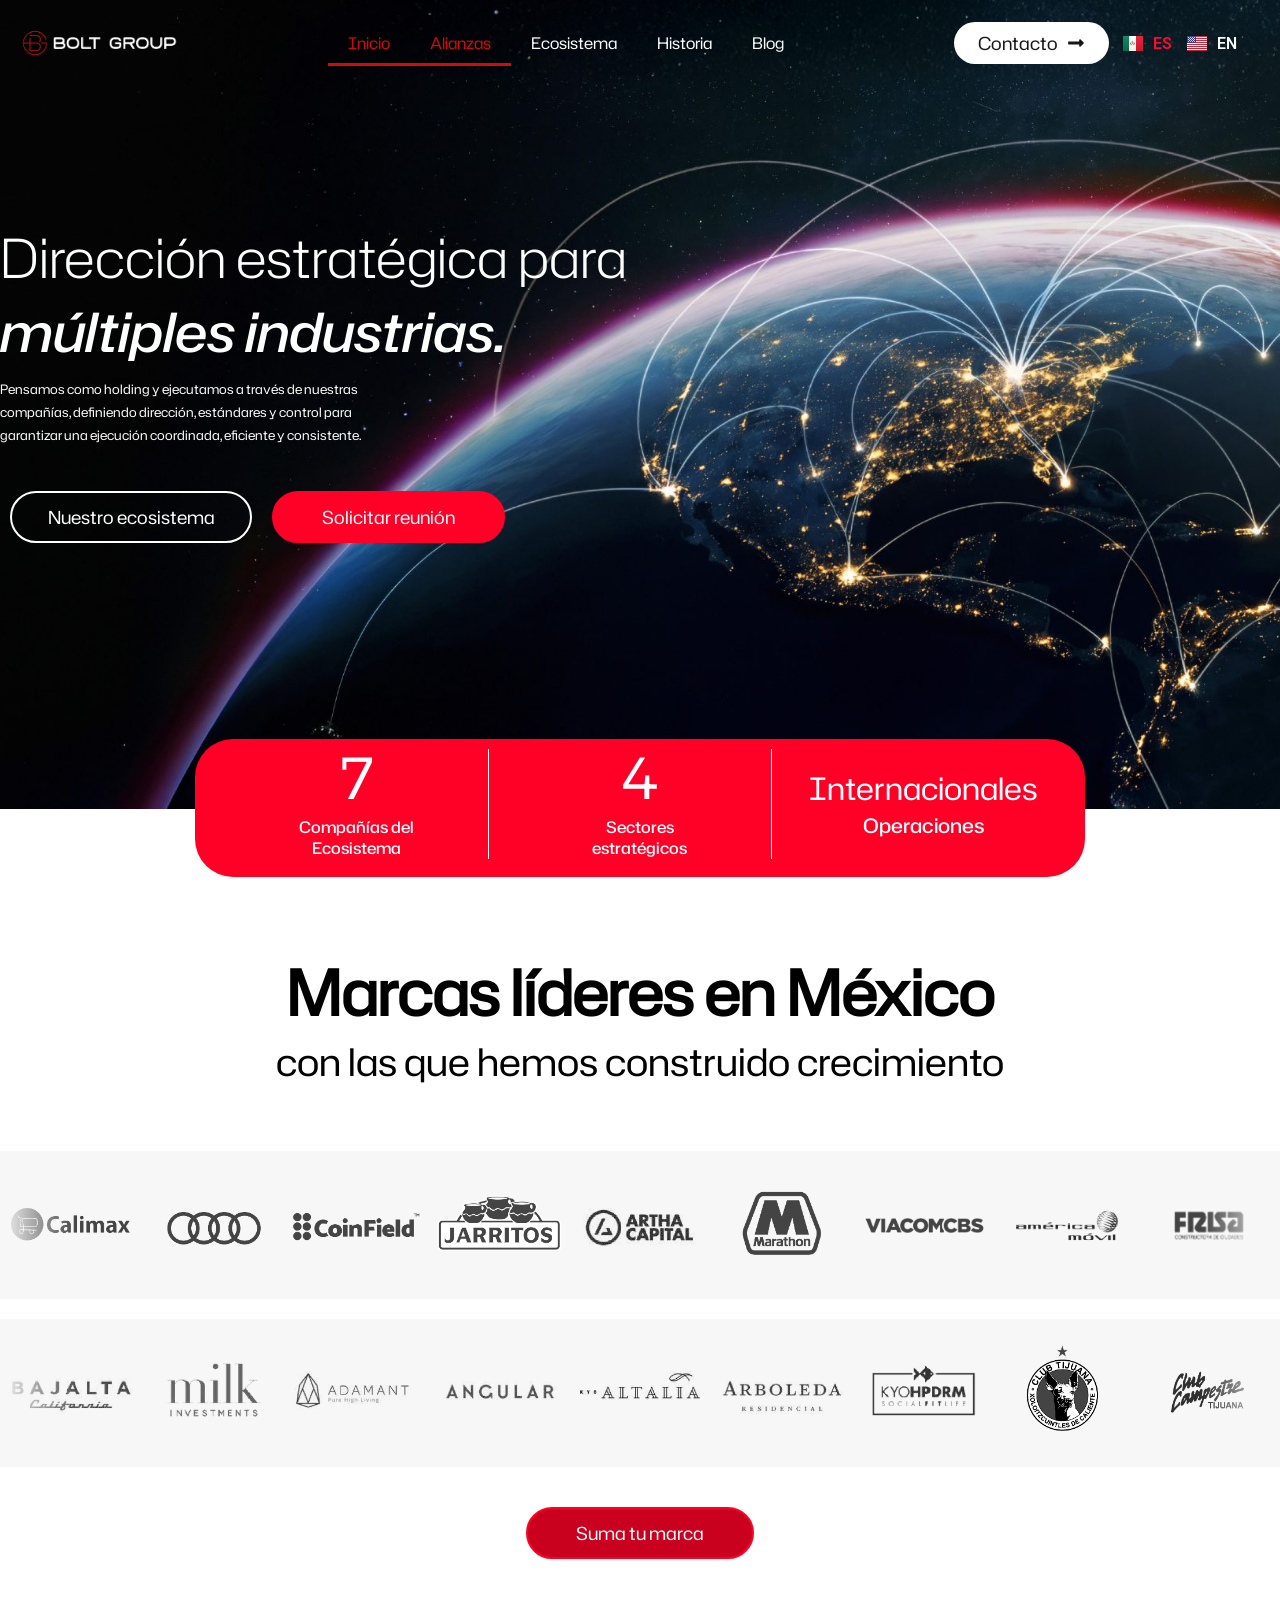
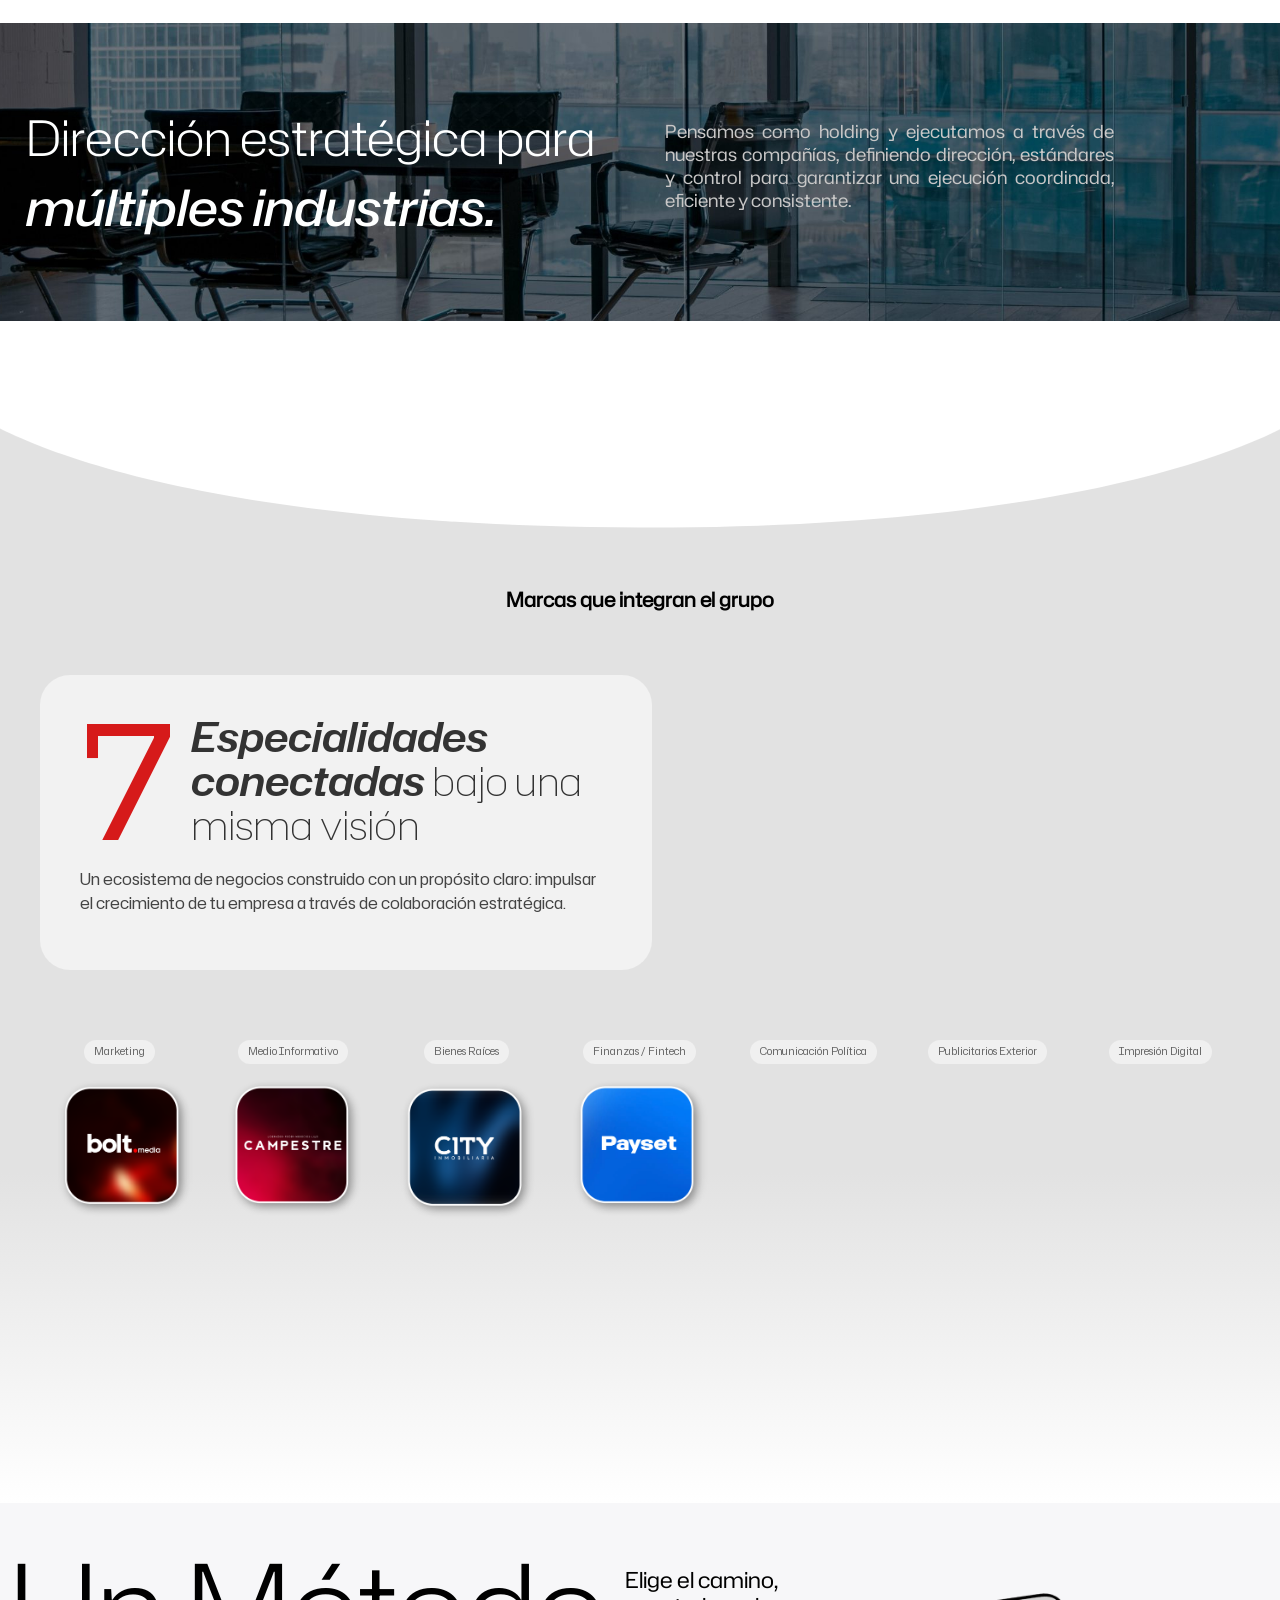
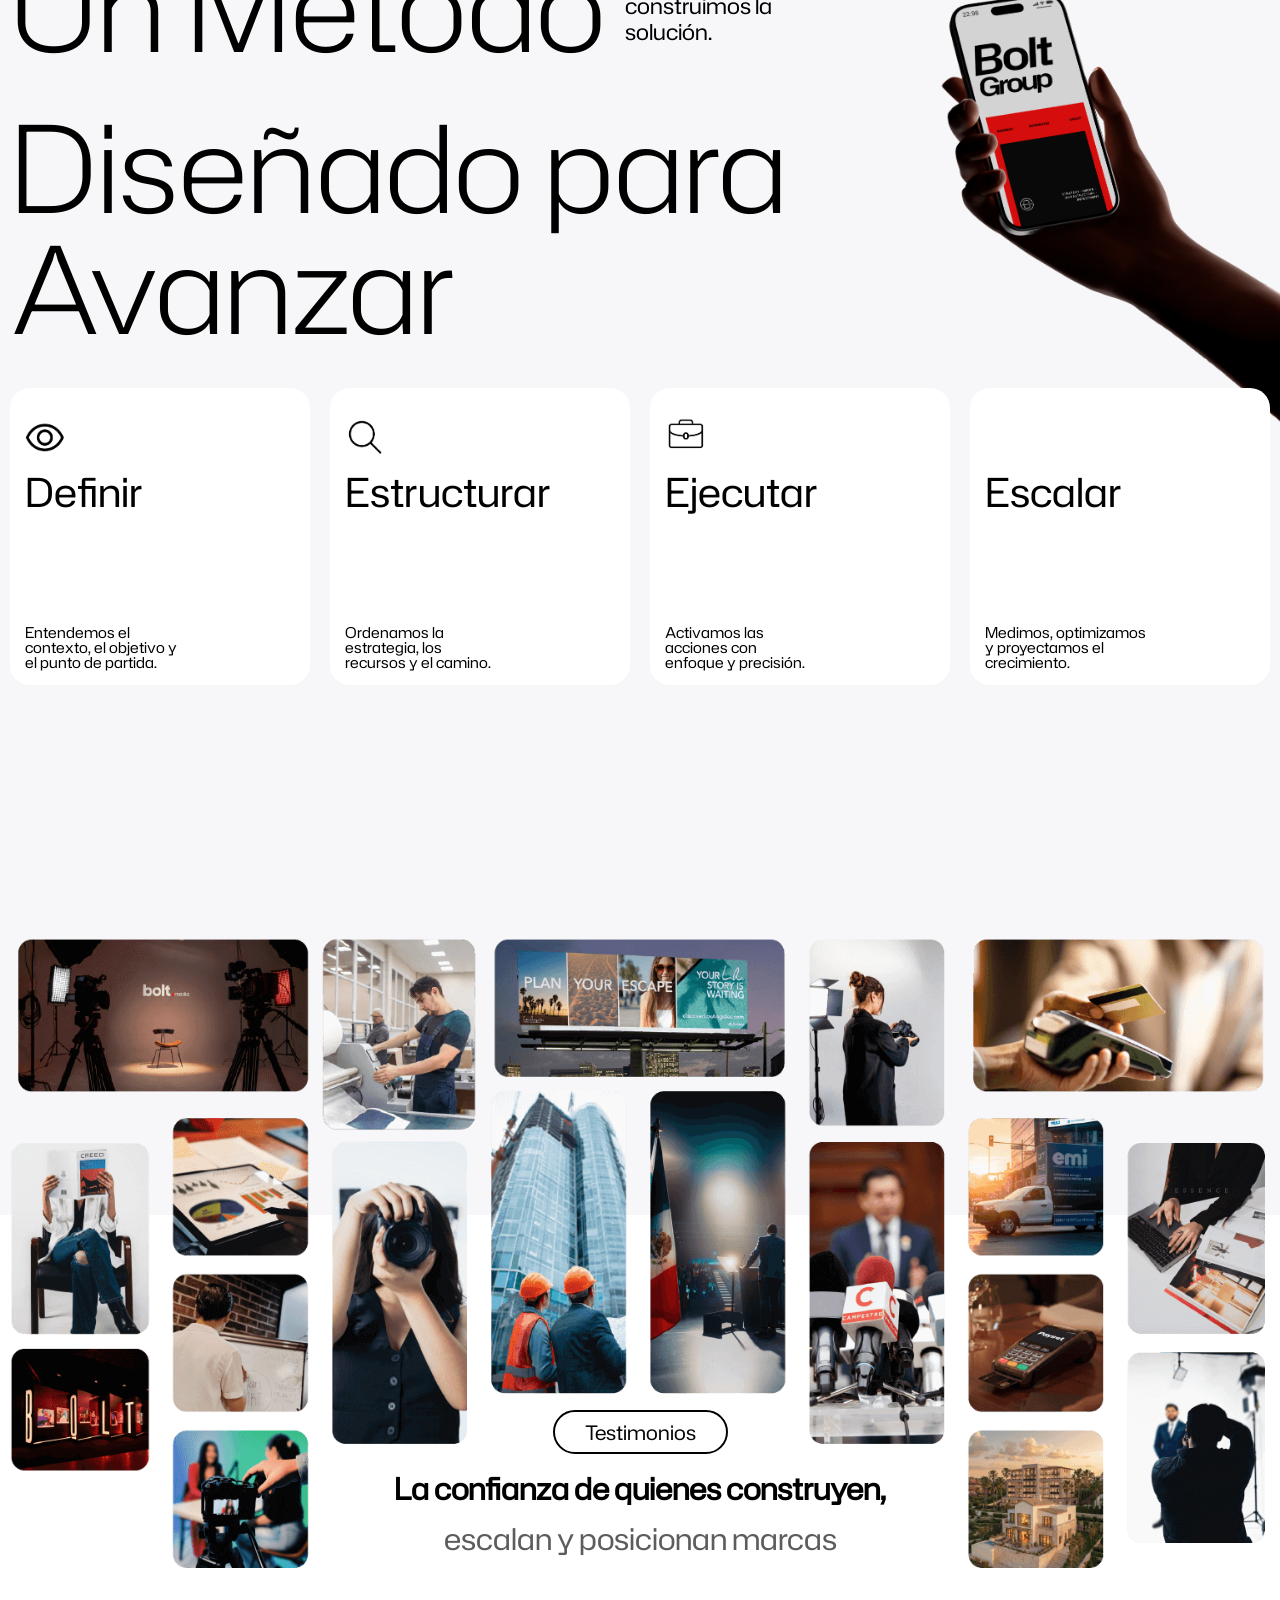
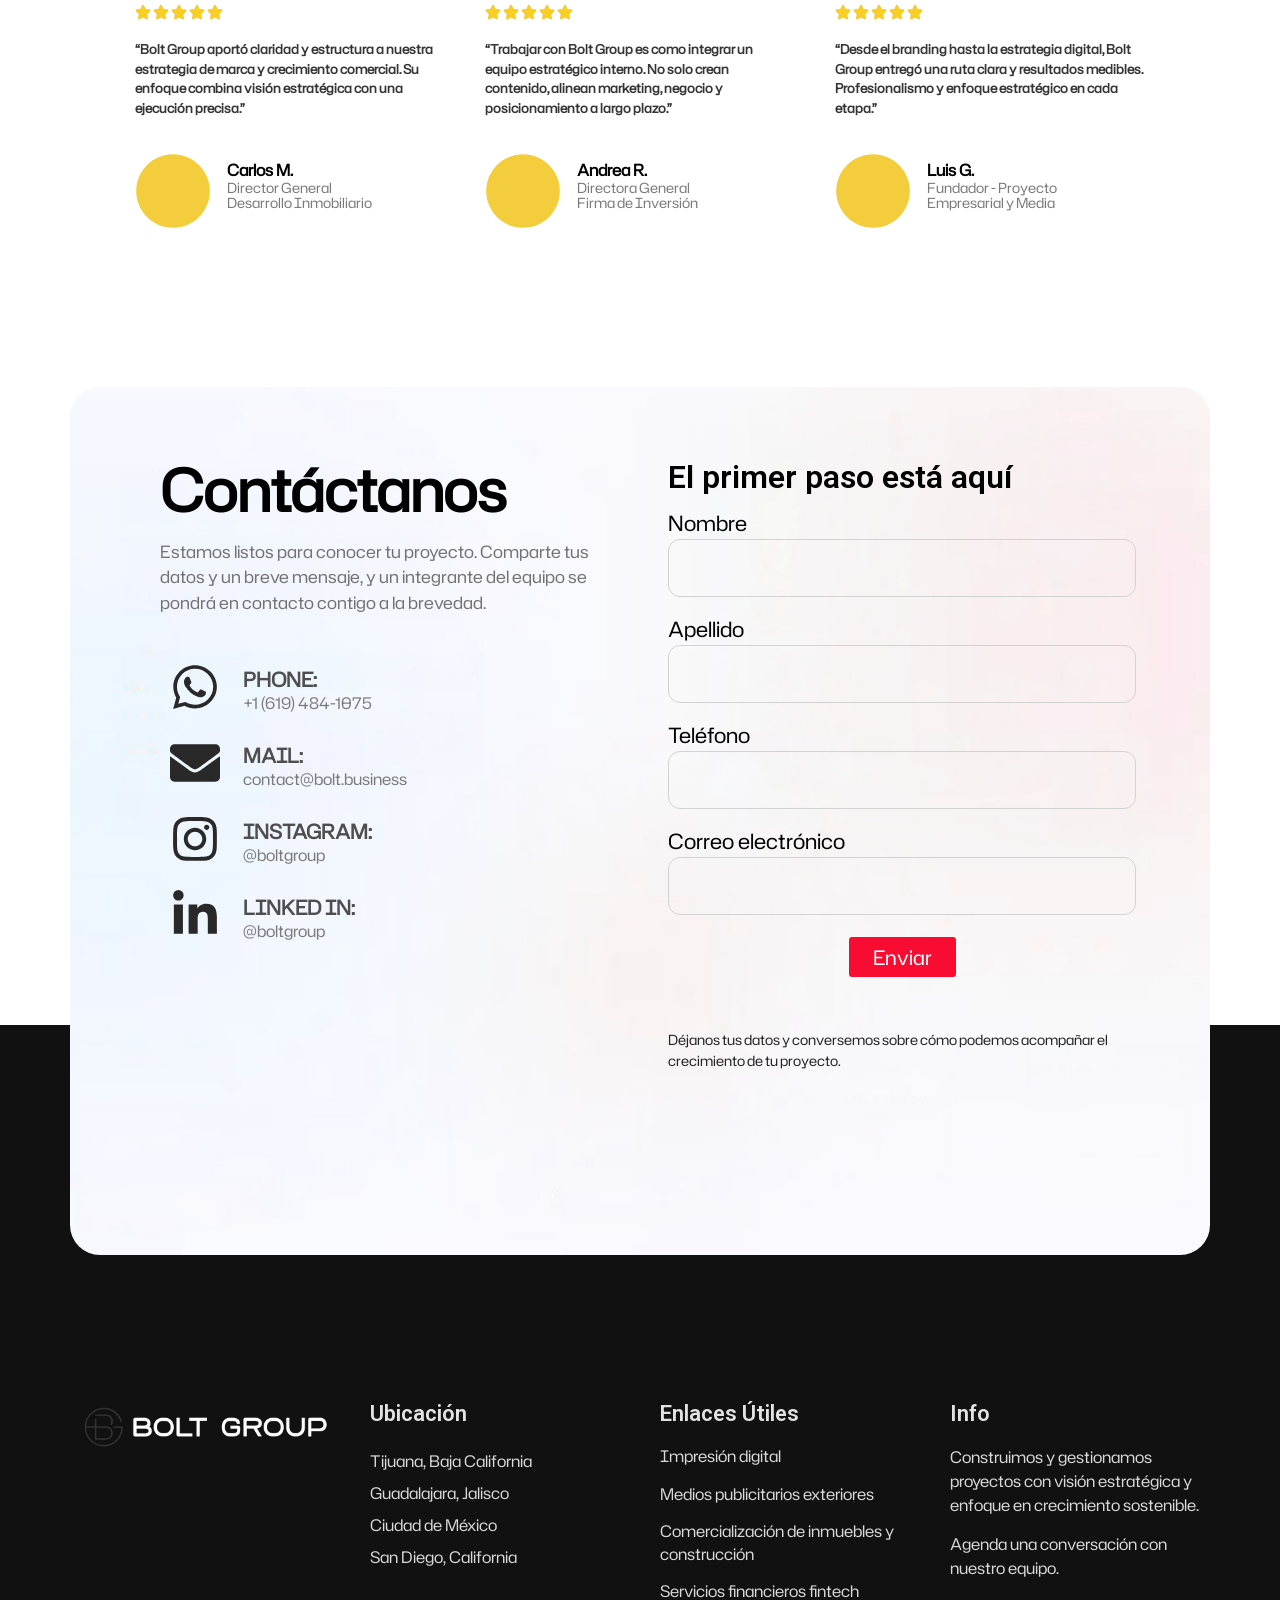
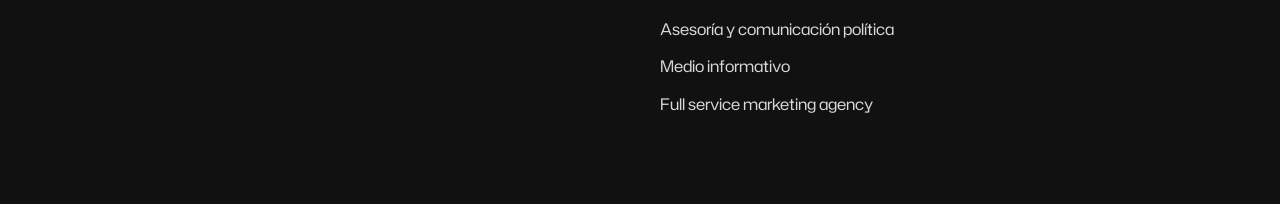
<file: site/index.html>
<!doctype html>
<html lang="es-MX">
<head>
	<meta charset="UTF-8">
	<meta name="viewport" content="width=device-width, initial-scale=1">
	<link rel="profile" href="https://gmpg.org/xfn/11">
	<title>Bolt Group | Dirección estratégica para múltiples industrias</title>
<meta name='robots' content='max-image-preview:large' />
<style id="wp-img-auto-sizes-contain-inline-css">
img:is([sizes=auto i],[sizes^="auto," i]){contain-intrinsic-size:3000px 1500px}
/*# sourceURL=wp-img-auto-sizes-contain-inline-css */
</style>
<style id="wp-emoji-styles-inline-css">

	img.wp-smiley, img.emoji {
		display: inline !important;
		border: none !important;
		box-shadow: none !important;
		height: 1em !important;
		width: 1em !important;
		margin: 0 0.07em !important;
		vertical-align: -0.1em !important;
		background: none !important;
		padding: 0 !important;
	}
/*# sourceURL=wp-emoji-styles-inline-css */
</style>
<style id="wp-block-styles-placeholder-inline-css">
:root { --wp-internal-comment: "Placeholder for wp_hoist_late_printed_styles() to replace with the block styles printed at wp_footer." }
/*# sourceURL=wp-block-styles-placeholder-inline-css */
</style>
<link rel='stylesheet' id='jet-engine-frontend-css' href='wp-content/plugins/jet-engine/assets/css/frontend.189e3c.css' media='all' />
<style id="wp-global-styles-placeholder-inline-css">
:root { --wp-internal-comment: "Placeholder for wp_hoist_late_printed_styles() to replace with the global-styles printed at wp_footer." }
/*# sourceURL=wp-global-styles-placeholder-inline-css */
</style>
<link rel='stylesheet' id='hello-elementor-css' href='wp-content/themes/hello-elementor/assets/css/reset.9bf784.css' media='all' />
<link rel='stylesheet' id='hello-elementor-theme-style-css' href='wp-content/themes/hello-elementor/assets/css/theme.9bf784.css' media='all' />
<link rel='stylesheet' id='hello-elementor-header-footer-css' href='wp-content/themes/hello-elementor/assets/css/header-footer.9bf784.css' media='all' />
<link rel='stylesheet' id='elementor-frontend-css' href='wp-content/plugins/elementor/assets/css/frontend.min.16789d.css' media='all' />
<link rel='stylesheet' id='elementor-post-7-css' href='wp-content/uploads/elementor/css/post-7.a5d717.css' media='all' />
<link rel='stylesheet' id='widget-image-css' href='wp-content/plugins/elementor/assets/css/widget-image.min.16789d.css' media='all' />
<link rel='stylesheet' id='widget-nav-menu-css' href='wp-content/plugins/elementor-pro/assets/css/widget-nav-menu.min.c8a641.css' media='all' />
<link rel='stylesheet' id='widget-heading-css' href='wp-content/plugins/elementor/assets/css/widget-heading.min.16789d.css' media='all' />
<link rel='stylesheet' id='cpel-language-switcher-css' href='wp-content/plugins/connect-polylang-elementor/assets/css/language-switcher.min.446827.css' media='all' />
<link rel='stylesheet' id='widget-counter-css' href='wp-content/plugins/elementor/assets/css/widget-counter.min.16789d.css' media='all' />
<link rel='stylesheet' id='swiper-css' href='wp-content/plugins/elementor/assets/lib/swiper/v8/css/swiper.min.94a470.css' media='all' />
<link rel='stylesheet' id='e-swiper-css' href='wp-content/plugins/elementor/assets/css/conditionals/e-swiper.min.16789d.css' media='all' />
<link rel='stylesheet' id='widget-image-carousel-css' href='wp-content/plugins/elementor/assets/css/widget-image-carousel.min.16789d.css' media='all' />
<link rel='stylesheet' id='e-shapes-css' href='wp-content/plugins/elementor/assets/css/conditionals/shapes.min.16789d.css' media='all' />
<link rel='stylesheet' id='widget-rating-css' href='wp-content/plugins/elementor/assets/css/widget-rating.min.16789d.css' media='all' />
<link rel='stylesheet' id='widget-icon-box-css' href='wp-content/plugins/elementor/assets/css/widget-icon-box.min.16789d.css' media='all' />
<link rel='stylesheet' id='widget-form-css' href='wp-content/plugins/elementor-pro/assets/css/widget-form.min.c8a641.css' media='all' />
<link rel='stylesheet' id='elementor-post-9-css' href='wp-content/uploads/elementor/css/post-9.6703f5.css' media='all' />
<link rel='stylesheet' id='elementor-post-26-css' href='wp-content/uploads/elementor/css/post-26.877bca.css' media='all' />
<link rel='stylesheet' id='elementor-post-682-css' href='wp-content/uploads/elementor/css/post-682.877bca.css' media='all' />
<link rel='stylesheet' id='elementor-gf-roboto-css' href='assets/fonts/roboto.css' media='all' />
<link rel='stylesheet' id='elementor-gf-robotoslab-css' href='assets/fonts/roboto-slab.css' media='all' />
<script id="jquery-core-js" src="wp-includes/js/jquery/jquery.min.f43b55.js"></script>
<script id="jquery-migrate-js" src="wp-includes/js/jquery/jquery-migrate.min.558973.js"></script>
<meta name="generator" content="WordPress 7.1.1" />
<meta name="generator" content="Elementor 4.0.7; features: e_font_icon_svg, additional_custom_breakpoints; settings: css_print_method-external, google_font-enabled, font_display-swap">
			<style>
				.e-con.e-parent:nth-of-type(n+4):not(.e-lazyloaded):not(.e-no-lazyload),
				.e-con.e-parent:nth-of-type(n+4):not(.e-lazyloaded):not(.e-no-lazyload) * {
					background-image: none !important;
				}
				@media screen and (max-height: 1024px) {
					.e-con.e-parent:nth-of-type(n+3):not(.e-lazyloaded):not(.e-no-lazyload),
					.e-con.e-parent:nth-of-type(n+3):not(.e-lazyloaded):not(.e-no-lazyload) * {
						background-image: none !important;
					}
				}
				@media screen and (max-height: 640px) {
					.e-con.e-parent:nth-of-type(n+2):not(.e-lazyloaded):not(.e-no-lazyload),
					.e-con.e-parent:nth-of-type(n+2):not(.e-lazyloaded):not(.e-no-lazyload) * {
						background-image: none !important;
					}
				}
			</style>
			<link rel="icon" href="wp-content/uploads/2026/02/cropped-02-Logo-Bolt-group-1-32x32.png" sizes="32x32" />
<link rel="icon" href="wp-content/uploads/2026/02/cropped-02-Logo-Bolt-group-1-192x192.png" sizes="192x192" />
<link rel="apple-touch-icon" href="wp-content/uploads/2026/02/cropped-02-Logo-Bolt-group-1-180x180.png" />
<meta name="msapplication-TileImage" content="wp-content/uploads/2026/02/cropped-02-Logo-Bolt-group-1-270x270.png" />
<link rel="stylesheet" href="assets/bolt.css">
<link rel="modulepreload" href="assets/vendor/three.module.min.js">
<!-- bolt:social -->
<!-- Sharing + SEO. The old WordPress site had none of this: no description,
     no og:image, so a shared link showed only "Bolt Group" and no picture.
     The URLs below MUST stay absolute - link scrapers fetch this page from
     their own servers and cannot resolve a relative path.
     Moving to another domain? Replace https://bolt-business.netlify.app throughout (see README). -->
<meta name="description" content="Pensamos como holding y ejecutamos a través de nuestras compañías: dirección, estándares y control para una ejecución coordinada, eficiente y consistente.">
<link rel="canonical" href="https://bolt-business.netlify.app/">
<meta property="og:type" content="website">
<meta property="og:site_name" content="Bolt Group">
<meta property="og:locale" content="es_MX">
<meta property="og:locale:alternate" content="en_US">
<meta property="og:url" content="https://bolt-business.netlify.app/">
<meta property="og:title" content="Bolt Group | Dirección estratégica para múltiples industrias">
<meta property="og:description" content="Pensamos como holding y ejecutamos a través de nuestras compañías: dirección, estándares y control para una ejecución coordinada, eficiente y consistente.">
<meta property="og:image" content="https://bolt-business.netlify.app/assets/social/og-home.jpg">
<meta property="og:image:secure_url" content="https://bolt-business.netlify.app/assets/social/og-home.jpg">
<meta property="og:image:type" content="image/jpeg">
<meta property="og:image:width" content="1200">
<meta property="og:image:height" content="630">
<meta property="og:image:alt" content="Bolt Group">
<meta name="twitter:card" content="summary_large_image">
<meta name="twitter:title" content="Bolt Group | Dirección estratégica para múltiples industrias">
<meta name="twitter:description" content="Pensamos como holding y ejecutamos a través de nuestras compañías: dirección, estándares y control para una ejecución coordinada, eficiente y consistente.">
<meta name="twitter:image" content="https://bolt-business.netlify.app/assets/social/og-home.jpg">
<meta name="theme-color" content="#0B0B0E">
<link rel="alternate" hreflang="es" href="https://bolt-business.netlify.app/">
<link rel="alternate" hreflang="en" href="https://bolt-business.netlify.app/?lang=en">
<link rel="alternate" hreflang="x-default" href="https://bolt-business.netlify.app/">
<!-- /bolt:social -->
</head>
<body class="home wp-singular page-template page-template-elementor_header_footer page page-id-9 wp-embed-responsive wp-theme-hello-elementor hello-elementor-default elementor-default elementor-template-full-width elementor-kit-7 elementor-page elementor-page-9">


<a class="skip-link screen-reader-text" href="#content">Ir al contenido</a>

		<header data-elementor-type="header" data-elementor-id="26" class="elementor elementor-26 elementor-location-header" data-elementor-post-type="elementor_library">
			<div class="elementor-element elementor-element-85920d7 e-flex e-con-boxed e-con e-parent" data-id="85920d7" data-element_type="container" data-e-type="container">
					<div class="e-con-inner">
		<div class="elementor-element elementor-element-118b275 e-con-full e-flex e-con e-child" data-id="118b275" data-element_type="container" data-e-type="container">
				<div class="elementor-element elementor-element-fe8e035 elementor-widget elementor-widget-image" data-id="fe8e035" data-element_type="widget" data-e-type="widget" data-widget_type="image.default">
															<img fetchpriority="high" width="800" height="152" src="wp-content/uploads/2026/02/02-Logo-Bolt-group-1024x195.png" class="attachment-large size-large wp-image-29" alt="" srcset="wp-content/uploads/2026/02/02-Logo-Bolt-group-1024x195.png 1024w, wp-content/uploads/2026/02/02-Logo-Bolt-group-300x57.png 300w, wp-content/uploads/2026/02/02-Logo-Bolt-group-768x146.png 768w, wp-content/uploads/2026/02/02-Logo-Bolt-group-1536x292.png 1536w, wp-content/uploads/2026/02/02-Logo-Bolt-group-2048x389.png 2048w" sizes="(max-width: 800px) 100vw, 800px" />															</div>
				</div>
		<div class="elementor-element elementor-element-ee469cb e-con-full e-flex e-con e-child" data-id="ee469cb" data-element_type="container" data-e-type="container">
				<div class="elementor-element elementor-element-ebf550f elementor-nav-menu--stretch elementor-nav-menu--dropdown-tablet elementor-nav-menu__text-align-aside elementor-nav-menu--toggle elementor-nav-menu--burger elementor-widget elementor-widget-nav-menu" data-id="ebf550f" data-element_type="widget" data-e-type="widget" data-settings="{&quot;full_width&quot;:&quot;stretch&quot;,&quot;layout&quot;:&quot;horizontal&quot;,&quot;submenu_icon&quot;:{&quot;value&quot;:&quot;&lt;svg aria-hidden=\&quot;true\&quot; class=\&quot;e-font-icon-svg e-fas-caret-down\&quot; viewBox=\&quot;0 0 320 512\&quot; xmlns=\&quot;http:\/\/www.w3.org\/2000\/svg\&quot;&gt;&lt;path d=\&quot;M31.3 192h257.3c17.8 0 26.7 21.5 14.1 34.1L174.1 354.8c-7.8 7.8-20.5 7.8-28.3 0L17.2 226.1C4.6 213.5 13.5 192 31.3 192z\&quot;&gt;&lt;\/path&gt;&lt;\/svg&gt;&quot;,&quot;library&quot;:&quot;fa-solid&quot;},&quot;toggle&quot;:&quot;burger&quot;}" data-widget_type="nav-menu.default">
								<nav aria-label="Menu" class="elementor-nav-menu--main elementor-nav-menu__container elementor-nav-menu--layout-horizontal e--pointer-underline e--animation-fade">
				<ul id="menu-1-ebf550f" class="elementor-nav-menu"><li class="menu-item menu-item-type-post_type menu-item-object-page menu-item-home current-menu-item page_item page-item-9 current_page_item menu-item-17"><a href="index.html" aria-current="page" class="elementor-item elementor-item-active">Inicio</a></li>
<li class="menu-item menu-item-type-custom menu-item-object-custom menu-item-18"><a href="#alianzas" class="elementor-item elementor-item-anchor">Alianzas</a></li>
<li class="menu-item menu-item-type-custom menu-item-object-custom menu-item-19"><a href="#ecosistema" class="elementor-item elementor-item-anchor">Ecosistema</a></li>
<li class="menu-item menu-item-type-post_type menu-item-object-page menu-item-16"><a href="historia/index.html" class="elementor-item">Historia</a></li>
<li class="menu-item menu-item-type-post_type menu-item-object-page menu-item-15"><a href="https://bolt.business/blog/" class="elementor-item">Blog</a></li>
</ul>			</nav>
					<div class="elementor-menu-toggle" role="button" tabindex="0" aria-label="Menu Toggle" aria-expanded="false">
			<svg aria-hidden="true" role="presentation" class="elementor-menu-toggle__icon--open e-font-icon-svg e-eicon-menu-bar" viewBox="0 0 1000 1000" xmlns="http://www.w3.org/2000/svg"><path d="M104 333H896C929 333 958 304 958 271S929 208 896 208H104C71 208 42 237 42 271S71 333 104 333ZM104 583H896C929 583 958 554 958 521S929 458 896 458H104C71 458 42 487 42 521S71 583 104 583ZM104 833H896C929 833 958 804 958 771S929 708 896 708H104C71 708 42 737 42 771S71 833 104 833Z"></path></svg><svg aria-hidden="true" role="presentation" class="elementor-menu-toggle__icon--close e-font-icon-svg e-eicon-close" viewBox="0 0 1000 1000" xmlns="http://www.w3.org/2000/svg"><path d="M742 167L500 408 258 167C246 154 233 150 217 150 196 150 179 158 167 167 154 179 150 196 150 212 150 229 154 242 171 254L408 500 167 742C138 771 138 800 167 829 196 858 225 858 254 829L496 587 738 829C750 842 767 846 783 846 800 846 817 842 829 829 842 817 846 804 846 783 846 767 842 750 829 737L588 500 833 258C863 229 863 200 833 171 804 137 775 137 742 167Z"></path></svg>		</div>
					<nav class="elementor-nav-menu--dropdown elementor-nav-menu__container" aria-hidden="true">
				<ul id="menu-2-ebf550f" class="elementor-nav-menu"><li class="menu-item menu-item-type-post_type menu-item-object-page menu-item-home current-menu-item page_item page-item-9 current_page_item menu-item-17"><a href="index.html" aria-current="page" class="elementor-item elementor-item-active" tabindex="-1">Inicio</a></li>
<li class="menu-item menu-item-type-custom menu-item-object-custom menu-item-18"><a href="#alianzas" class="elementor-item elementor-item-anchor" tabindex="-1">Alianzas</a></li>
<li class="menu-item menu-item-type-custom menu-item-object-custom menu-item-19"><a href="#ecosistema" class="elementor-item elementor-item-anchor" tabindex="-1">Ecosistema</a></li>
<li class="menu-item menu-item-type-post_type menu-item-object-page menu-item-16"><a href="historia/index.html" class="elementor-item" tabindex="-1">Historia</a></li>
<li class="menu-item menu-item-type-post_type menu-item-object-page menu-item-15"><a href="https://bolt.business/blog/" class="elementor-item" tabindex="-1">Blog</a></li>
</ul>			</nav>
						</div>
				</div>
		<div class="elementor-element elementor-element-485cfe6 e-con-full e-flex e-con e-child" data-id="485cfe6" data-element_type="container" data-e-type="container">
				<div class="elementor-element elementor-element-cf245c3 elementor-hidden-mobile elementor-widget elementor-widget-button" data-id="cf245c3" data-element_type="widget" data-e-type="widget" data-widget_type="button.default">
										<a class="elementor-button elementor-button-link elementor-size-sm" href="#contacto">
						<span class="elementor-button-content-wrapper">
						<span class="elementor-button-icon">
				<svg aria-hidden="true" class="e-font-icon-svg e-fas-long-arrow-alt-right" viewBox="0 0 448 512" xmlns="http://www.w3.org/2000/svg"><path d="M313.941 216H12c-6.627 0-12 5.373-12 12v56c0 6.627 5.373 12 12 12h301.941v46.059c0 21.382 25.851 32.09 40.971 16.971l86.059-86.059c9.373-9.373 9.373-24.569 0-33.941l-86.059-86.059c-15.119-15.119-40.971-4.411-40.971 16.971V216z"></path></svg>			</span>
									<span class="elementor-button-text">Contacto</span>
					</span>
					</a>
								</div>
				<div class="elementor-element elementor-element-4885c96 cpel-switcher--align-right cpel-switcher--layout-horizontal cpel-switcher--aspect-ratio-43 elementor-widget elementor-widget-polylang-language-switcher" data-id="4885c96" data-element_type="widget" data-e-type="widget" data-widget_type="polylang-language-switcher.default">
				<div class="elementor-widget-container">
					<nav class="cpel-switcher__nav"><ul class="cpel-switcher__list"><li class="cpel-switcher__lang cpel-switcher__lang--active"><a lang="es-MX" hreflang="es-MX" href="?lang=es" data-bolt-lang-link="es"><span class="cpel-switcher__flag cpel-switcher__flag--mx"><img src="[data-uri]" alt="Español" /></span><span class="cpel-switcher__code">ES</span></a></li><li class="cpel-switcher__lang"><a lang="en-GB" hreflang="en-GB" href="?lang=en" data-bolt-lang-link="en"><span class="cpel-switcher__flag cpel-switcher__flag--us"><img src="[data-uri]" alt="English" /></span><span class="cpel-switcher__code">EN</span></a></li></ul></nav>				</div>
				</div>
				</div>
					</div>
				</div>
				</header>
				<div data-elementor-type="wp-page" data-elementor-id="9" class="elementor elementor-9" data-elementor-post-type="page">
				<div class="elementor-element elementor-element-573e6e5 e-flex e-con-boxed e-con e-parent" data-id="573e6e5" data-element_type="container" data-e-type="container" data-settings="{&quot;background_background&quot;:&quot;classic&quot;}">
					<div class="e-con-inner">
		<div class="elementor-element elementor-element-ecb6ab4 e-con-full e-flex e-con e-child" data-id="ecb6ab4" data-element_type="container" data-e-type="container">
				<div class="elementor-element elementor-element-3570027 elementor-widget elementor-widget-heading" data-id="3570027" data-element_type="widget" data-e-type="widget" data-widget_type="heading.default">
					<h2 class="elementor-heading-title elementor-size-default">Dirección estratégica para</h2>				</div>
				<div class="elementor-element elementor-element-7615346 elementor-widget elementor-widget-heading" data-id="7615346" data-element_type="widget" data-e-type="widget" data-widget_type="heading.default">
					<h2 class="elementor-heading-title elementor-size-default">múltiples industrias. </h2>				</div>
				<div class="elementor-element elementor-element-58ca29e elementor-widget__width-initial elementor-widget elementor-widget-text-editor" data-id="58ca29e" data-element_type="widget" data-e-type="widget" data-widget_type="text-editor.default">
									<p>Pensamos como holding y ejecutamos a través de nuestras compañías, definiendo dirección, estándares y control para garantizar una ejecución coordinada, eficiente y consistente.</p>								</div>
		<div class="elementor-element elementor-element-ab0d484 e-con-full e-flex e-con e-child" data-id="ab0d484" data-element_type="container" data-e-type="container">
				<div class="elementor-element elementor-element-9e6131a elementor-widget elementor-widget-button" data-id="9e6131a" data-element_type="widget" data-e-type="widget" data-widget_type="button.default">
										<a class="elementor-button elementor-button-link elementor-size-sm" href="#ecosistema">
						<span class="elementor-button-content-wrapper">
									<span class="elementor-button-text">Nuestro ecosistema</span>
					</span>
					</a>
								</div>
				<div class="elementor-element elementor-element-f8135e9 elementor-widget elementor-widget-button" data-id="f8135e9" data-element_type="widget" data-e-type="widget" data-widget_type="button.default">
										<a class="elementor-button elementor-button-link elementor-size-sm" href="#contacto">
						<span class="elementor-button-content-wrapper">
									<span class="elementor-button-text">Solicitar reunión</span>
					</span>
					</a>
								</div>
				</div>
				</div>
					</div>
				</div>
		<div class="elementor-element elementor-element-19edcd4 e-flex e-con-boxed e-con e-parent" data-id="19edcd4" data-element_type="container" data-e-type="container">
					<div class="e-con-inner">
		<div class="elementor-element elementor-element-27d8c2d e-con-full e-flex e-con e-child" data-id="27d8c2d" data-element_type="container" data-e-type="container" data-settings="{&quot;background_background&quot;:&quot;classic&quot;}">
		<div class="elementor-element elementor-element-e52f70c e-con-full e-flex e-con e-child" data-id="e52f70c" data-element_type="container" data-e-type="container">
				<div class="elementor-element elementor-element-3bfc088 elementor-widget elementor-widget-counter" data-id="3bfc088" data-element_type="widget" data-e-type="widget" data-widget_type="counter.default">
							<div class="elementor-counter">
						<div class="elementor-counter-number-wrapper">
				<span class="elementor-counter-number-prefix"></span>
				<span class="elementor-counter-number" data-duration="2000" data-to-value="7" data-from-value="0" data-delimiter=",">0</span>
				<span class="elementor-counter-number-suffix"></span>
			</div>
		</div>
						</div>
				<div class="elementor-element elementor-element-8b6b109 elementor-widget elementor-widget-heading" data-id="8b6b109" data-element_type="widget" data-e-type="widget" data-widget_type="heading.default">
					<h3 class="elementor-heading-title elementor-size-default">Compañías del <br>Ecosistema</h3>				</div>
				</div>
		<div class="elementor-element elementor-element-52c7462 e-con-full e-flex e-con e-child" data-id="52c7462" data-element_type="container" data-e-type="container">
				<div class="elementor-element elementor-element-de22cd5 elementor-widget__width-initial elementor-widget elementor-widget-counter" data-id="de22cd5" data-element_type="widget" data-e-type="widget" data-widget_type="counter.default">
							<div class="elementor-counter">
						<div class="elementor-counter-number-wrapper">
				<span class="elementor-counter-number-prefix"></span>
				<span class="elementor-counter-number" data-duration="2000" data-to-value="4" data-from-value="0" data-delimiter=",">0</span>
				<span class="elementor-counter-number-suffix"></span>
			</div>
		</div>
						</div>
				<div class="elementor-element elementor-element-28a6249 elementor-widget elementor-widget-heading" data-id="28a6249" data-element_type="widget" data-e-type="widget" data-widget_type="heading.default">
					<h3 class="elementor-heading-title elementor-size-default">Sectores<br> estratégicos</h3>				</div>
				</div>
		<div class="elementor-element elementor-element-5e9ae07 e-con-full e-flex e-con e-child" data-id="5e9ae07" data-element_type="container" data-e-type="container">
				<div class="elementor-element elementor-element-45a7629 elementor-widget elementor-widget-heading" data-id="45a7629" data-element_type="widget" data-e-type="widget" data-widget_type="heading.default">
					<h2 class="elementor-heading-title elementor-size-default">Internacionales</h2>				</div>
				<div class="elementor-element elementor-element-d0ec13f elementor-widget elementor-widget-heading" data-id="d0ec13f" data-element_type="widget" data-e-type="widget" data-widget_type="heading.default">
					<h2 class="elementor-heading-title elementor-size-default">Operaciones</h2>				</div>
				</div>
				</div>
					</div>
				</div>
		<div class="elementor-element elementor-element-89c4cea e-con-full alianzas e-flex e-con e-parent" data-id="89c4cea" data-element_type="container" data-e-type="container" id="alianzas">
		<div class="elementor-element elementor-element-3596e5f e-con-full e-flex e-con e-child" data-id="3596e5f" data-element_type="container" data-e-type="container">
				<div class="elementor-element elementor-element-36db06c elementor-widget elementor-widget-heading" data-id="36db06c" data-element_type="widget" data-e-type="widget" data-widget_type="heading.default">
					<h2 class="elementor-heading-title elementor-size-default">Marcas líderes en México</h2>				</div>
				<div class="elementor-element elementor-element-ca40afc elementor-widget elementor-widget-heading" data-id="ca40afc" data-element_type="widget" data-e-type="widget" data-widget_type="heading.default">
					<h2 class="elementor-heading-title elementor-size-default">con las que hemos construido crecimiento</h2>				</div>
				</div>
		<div class="elementor-element elementor-element-558faf0 e-con-full e-flex e-con e-child" data-id="558faf0" data-element_type="container" data-e-type="container">
				
				<div class="elementor-element elementor-element-dacc1d0 elementor-widget bolt-marquee-widget" data-id="dacc1d0" data-element_type="widget"><div class="bolt-marquee" style="--bolt-marquee-count:25"><ul class="bolt-marquee__track"><li class="bolt-marquee__item"><img src="wp-content/uploads/2026/02/Logos-pagina-web-21.png" alt="Logos pagina web-21" width="978" height="1018" decoding="async" fetchpriority="low"></li><li class="bolt-marquee__item"><img src="wp-content/uploads/2026/02/Logos-pagina-web-22.png" alt="Logos pagina web-22" width="978" height="1018" decoding="async" fetchpriority="low"></li><li class="bolt-marquee__item"><img src="wp-content/uploads/2026/02/Logos-pagina-web-23.png" alt="Logos pagina web-23" width="978" height="1018" decoding="async" fetchpriority="low"></li><li class="bolt-marquee__item"><img src="wp-content/uploads/2026/02/Logos-pagina-web-24.png" alt="Logos pagina web-24" width="978" height="1018" decoding="async" fetchpriority="low"></li><li class="bolt-marquee__item"><img src="wp-content/uploads/2026/02/Logos-pagina-web-25.png" alt="Logos pagina web-25" width="978" height="1018" decoding="async" fetchpriority="low"></li><li class="bolt-marquee__item"><img src="wp-content/uploads/2026/02/Logos-pagina-web-01.png" alt="Logos pagina web-01" width="978" height="1018" decoding="async" fetchpriority="low"></li><li class="bolt-marquee__item"><img src="wp-content/uploads/2026/02/Logos-pagina-web-02.png" alt="Logos pagina web-02" width="978" height="1018" decoding="async" fetchpriority="low"></li><li class="bolt-marquee__item"><img src="wp-content/uploads/2026/02/Logos-pagina-web-03.png" alt="Logos pagina web-03" width="978" height="1018" decoding="async" fetchpriority="low"></li><li class="bolt-marquee__item"><img src="wp-content/uploads/2026/02/Logos-pagina-web-04.png" alt="Logos pagina web-04" width="978" height="1018" decoding="async" fetchpriority="low"></li><li class="bolt-marquee__item"><img src="wp-content/uploads/2026/02/Logos-pagina-web-05.png" alt="Logos pagina web-05" width="978" height="1018" decoding="async" fetchpriority="low"></li><li class="bolt-marquee__item"><img src="wp-content/uploads/2026/02/Logos-pagina-web-06.png" alt="Logos pagina web-06" width="978" height="1018" decoding="async" fetchpriority="low"></li><li class="bolt-marquee__item"><img src="wp-content/uploads/2026/02/Logos-pagina-web-08.png" alt="Logos pagina web-08" width="978" height="1018" decoding="async" fetchpriority="low"></li><li class="bolt-marquee__item"><img src="wp-content/uploads/2026/02/Logos-pagina-web-09.png" alt="Logos pagina web-09" width="978" height="1018" decoding="async" fetchpriority="low"></li><li class="bolt-marquee__item"><img src="wp-content/uploads/2026/02/Logos-pagina-web-10.png" alt="Logos pagina web-10" width="978" height="1018" decoding="async" fetchpriority="low"></li><li class="bolt-marquee__item"><img src="wp-content/uploads/2026/02/Logos-pagina-web-11.png" alt="Logos pagina web-11" width="978" height="1018" decoding="async" fetchpriority="low"></li><li class="bolt-marquee__item"><img src="wp-content/uploads/2026/02/Logos-pagina-web-12.png" alt="Logos pagina web-12" width="978" height="1018" decoding="async" fetchpriority="low"></li><li class="bolt-marquee__item"><img src="wp-content/uploads/2026/02/Logos-pagina-web-13.png" alt="Logos pagina web-13" width="978" height="1018" decoding="async" fetchpriority="low"></li><li class="bolt-marquee__item"><img src="wp-content/uploads/2026/02/Logos-pagina-web-14.png" alt="Logos pagina web-14" width="978" height="1018" decoding="async" fetchpriority="low"></li><li class="bolt-marquee__item"><img src="wp-content/uploads/2026/02/Logos-pagina-web-15.png" alt="Logos pagina web-15" width="978" height="1018" decoding="async" fetchpriority="low"></li><li class="bolt-marquee__item"><img src="wp-content/uploads/2026/02/Logos-pagina-web-16.png" alt="Logos pagina web-16" width="978" height="1018" decoding="async" fetchpriority="low"></li><li class="bolt-marquee__item"><img src="wp-content/uploads/2026/02/Logos-pagina-web-17.png" alt="Logos pagina web-17" width="978" height="1018" decoding="async" fetchpriority="low"></li><li class="bolt-marquee__item"><img src="wp-content/uploads/2026/02/Logos-pagina-web-18.png" alt="Logos pagina web-18" width="978" height="1018" decoding="async" fetchpriority="low"></li><li class="bolt-marquee__item"><img src="wp-content/uploads/2026/02/Logos-pagina-web-19.png" alt="Logos pagina web-19" width="978" height="1018" decoding="async" fetchpriority="low"></li><li class="bolt-marquee__item"><img src="wp-content/uploads/2026/02/Logos-pagina-web-20.png" alt="Logos pagina web-20" width="978" height="1018" decoding="async" fetchpriority="low"></li><li class="bolt-marquee__item"><img src="wp-content/uploads/2026/03/Logos-pagina-web-07.png" alt="Logos pagina web-07" width="978" height="1018" decoding="async" fetchpriority="low"></li><li class="bolt-marquee__item" aria-hidden="true"><img src="wp-content/uploads/2026/02/Logos-pagina-web-21.png" alt="" width="978" height="1018" decoding="async" fetchpriority="low"></li><li class="bolt-marquee__item" aria-hidden="true"><img src="wp-content/uploads/2026/02/Logos-pagina-web-22.png" alt="" width="978" height="1018" decoding="async" fetchpriority="low"></li><li class="bolt-marquee__item" aria-hidden="true"><img src="wp-content/uploads/2026/02/Logos-pagina-web-23.png" alt="" width="978" height="1018" decoding="async" fetchpriority="low"></li><li class="bolt-marquee__item" aria-hidden="true"><img src="wp-content/uploads/2026/02/Logos-pagina-web-24.png" alt="" width="978" height="1018" decoding="async" fetchpriority="low"></li><li class="bolt-marquee__item" aria-hidden="true"><img src="wp-content/uploads/2026/02/Logos-pagina-web-25.png" alt="" width="978" height="1018" decoding="async" fetchpriority="low"></li><li class="bolt-marquee__item" aria-hidden="true"><img src="wp-content/uploads/2026/02/Logos-pagina-web-01.png" alt="" width="978" height="1018" decoding="async" fetchpriority="low"></li><li class="bolt-marquee__item" aria-hidden="true"><img src="wp-content/uploads/2026/02/Logos-pagina-web-02.png" alt="" width="978" height="1018" decoding="async" fetchpriority="low"></li><li class="bolt-marquee__item" aria-hidden="true"><img src="wp-content/uploads/2026/02/Logos-pagina-web-03.png" alt="" width="978" height="1018" decoding="async" fetchpriority="low"></li><li class="bolt-marquee__item" aria-hidden="true"><img src="wp-content/uploads/2026/02/Logos-pagina-web-04.png" alt="" width="978" height="1018" decoding="async" fetchpriority="low"></li><li class="bolt-marquee__item" aria-hidden="true"><img src="wp-content/uploads/2026/02/Logos-pagina-web-05.png" alt="" width="978" height="1018" decoding="async" fetchpriority="low"></li><li class="bolt-marquee__item" aria-hidden="true"><img src="wp-content/uploads/2026/02/Logos-pagina-web-06.png" alt="" width="978" height="1018" decoding="async" fetchpriority="low"></li><li class="bolt-marquee__item" aria-hidden="true"><img src="wp-content/uploads/2026/02/Logos-pagina-web-08.png" alt="" width="978" height="1018" decoding="async" fetchpriority="low"></li><li class="bolt-marquee__item" aria-hidden="true"><img src="wp-content/uploads/2026/02/Logos-pagina-web-09.png" alt="" width="978" height="1018" decoding="async" fetchpriority="low"></li><li class="bolt-marquee__item" aria-hidden="true"><img src="wp-content/uploads/2026/02/Logos-pagina-web-10.png" alt="" width="978" height="1018" decoding="async" fetchpriority="low"></li><li class="bolt-marquee__item" aria-hidden="true"><img src="wp-content/uploads/2026/02/Logos-pagina-web-11.png" alt="" width="978" height="1018" decoding="async" fetchpriority="low"></li><li class="bolt-marquee__item" aria-hidden="true"><img src="wp-content/uploads/2026/02/Logos-pagina-web-12.png" alt="" width="978" height="1018" decoding="async" fetchpriority="low"></li><li class="bolt-marquee__item" aria-hidden="true"><img src="wp-content/uploads/2026/02/Logos-pagina-web-13.png" alt="" width="978" height="1018" decoding="async" fetchpriority="low"></li><li class="bolt-marquee__item" aria-hidden="true"><img src="wp-content/uploads/2026/02/Logos-pagina-web-14.png" alt="" width="978" height="1018" decoding="async" fetchpriority="low"></li><li class="bolt-marquee__item" aria-hidden="true"><img src="wp-content/uploads/2026/02/Logos-pagina-web-15.png" alt="" width="978" height="1018" decoding="async" fetchpriority="low"></li><li class="bolt-marquee__item" aria-hidden="true"><img src="wp-content/uploads/2026/02/Logos-pagina-web-16.png" alt="" width="978" height="1018" decoding="async" fetchpriority="low"></li><li class="bolt-marquee__item" aria-hidden="true"><img src="wp-content/uploads/2026/02/Logos-pagina-web-17.png" alt="" width="978" height="1018" decoding="async" fetchpriority="low"></li><li class="bolt-marquee__item" aria-hidden="true"><img src="wp-content/uploads/2026/02/Logos-pagina-web-18.png" alt="" width="978" height="1018" decoding="async" fetchpriority="low"></li><li class="bolt-marquee__item" aria-hidden="true"><img src="wp-content/uploads/2026/02/Logos-pagina-web-19.png" alt="" width="978" height="1018" decoding="async" fetchpriority="low"></li><li class="bolt-marquee__item" aria-hidden="true"><img src="wp-content/uploads/2026/02/Logos-pagina-web-20.png" alt="" width="978" height="1018" decoding="async" fetchpriority="low"></li><li class="bolt-marquee__item" aria-hidden="true"><img src="wp-content/uploads/2026/03/Logos-pagina-web-07.png" alt="" width="978" height="1018" decoding="async" fetchpriority="low"></li></ul></div></div>
				<div class="elementor-element elementor-element-f1676d8 elementor-widget bolt-marquee-widget" data-id="f1676d8" data-element_type="widget"><div class="bolt-marquee" style="--bolt-marquee-count:24"><ul class="bolt-marquee__track"><li class="bolt-marquee__item"><img src="wp-content/uploads/2026/02/Logos-pagina-web-26.png" alt="Logos pagina web-26" width="978" height="1018" decoding="async" fetchpriority="low"></li><li class="bolt-marquee__item"><img src="wp-content/uploads/2026/02/Logos-pagina-web-27.png" alt="Logos pagina web-27" width="978" height="1018" decoding="async" fetchpriority="low"></li><li class="bolt-marquee__item"><img src="wp-content/uploads/2026/02/Logos-pagina-web-28.png" alt="Logos pagina web-28" width="978" height="1018" decoding="async" fetchpriority="low"></li><li class="bolt-marquee__item"><img src="wp-content/uploads/2026/02/Logos-pagina-web-29.png" alt="Logos pagina web-29" width="978" height="1018" decoding="async" fetchpriority="low"></li><li class="bolt-marquee__item"><img src="wp-content/uploads/2026/02/Logos-pagina-web-30.png" alt="Logos pagina web-30" width="978" height="1018" decoding="async" fetchpriority="low"></li><li class="bolt-marquee__item"><img src="wp-content/uploads/2026/02/Logos-pagina-web-31.png" alt="Logos pagina web-31" width="978" height="1018" decoding="async" fetchpriority="low"></li><li class="bolt-marquee__item"><img src="wp-content/uploads/2026/02/Logos-pagina-web-32.png" alt="Logos pagina web-32" width="978" height="1018" decoding="async" fetchpriority="low"></li><li class="bolt-marquee__item"><img src="wp-content/uploads/2026/02/Logos-pagina-web-33.png" alt="Logos pagina web-33" width="978" height="1018" decoding="async" fetchpriority="low"></li><li class="bolt-marquee__item"><img src="wp-content/uploads/2026/02/Logos-pagina-web-35.png" alt="Logos pagina web-35" width="978" height="1018" decoding="async" fetchpriority="low"></li><li class="bolt-marquee__item"><img src="wp-content/uploads/2026/02/Logos-pagina-web-36.png" alt="Logos pagina web-36" width="978" height="1018" decoding="async" fetchpriority="low"></li><li class="bolt-marquee__item"><img src="wp-content/uploads/2026/02/Logos-pagina-web-37.png" alt="Logos pagina web-37" width="978" height="1018" decoding="async" fetchpriority="low"></li><li class="bolt-marquee__item"><img src="wp-content/uploads/2026/02/Logos-pagina-web-38.png" alt="Logos pagina web-38" width="978" height="1018" decoding="async" fetchpriority="low"></li><li class="bolt-marquee__item"><img src="wp-content/uploads/2026/02/Logos-pagina-web-39.png" alt="Logos pagina web-39" width="978" height="1018" decoding="async" fetchpriority="low"></li><li class="bolt-marquee__item"><img src="wp-content/uploads/2026/02/Logos-pagina-web-40.png" alt="Logos pagina web-40" width="978" height="1018" decoding="async" fetchpriority="low"></li><li class="bolt-marquee__item"><img src="wp-content/uploads/2026/02/Logos-pagina-web-41.png" alt="Logos pagina web-41" width="978" height="1018" decoding="async" fetchpriority="low"></li><li class="bolt-marquee__item"><img src="wp-content/uploads/2026/02/Logos-pagina-web-42.png" alt="Logos pagina web-42" width="978" height="1018" decoding="async" fetchpriority="low"></li><li class="bolt-marquee__item"><img src="wp-content/uploads/2026/02/Logos-pagina-web-43.png" alt="Logos pagina web-43" width="978" height="1018" decoding="async" fetchpriority="low"></li><li class="bolt-marquee__item"><img src="wp-content/uploads/2026/02/Logos-pagina-web-44.png" alt="Logos pagina web-44" width="978" height="1018" decoding="async" fetchpriority="low"></li><li class="bolt-marquee__item"><img src="wp-content/uploads/2026/02/Logos-pagina-web-45.png" alt="Logos pagina web-45" width="978" height="1018" decoding="async" fetchpriority="low"></li><li class="bolt-marquee__item"><img src="wp-content/uploads/2026/02/Logos-pagina-web-46.png" alt="Logos pagina web-46" width="978" height="1018" decoding="async" fetchpriority="low"></li><li class="bolt-marquee__item"><img src="wp-content/uploads/2026/02/Logos-pagina-web-47.png" alt="Logos pagina web-47" width="978" height="1018" decoding="async" fetchpriority="low"></li><li class="bolt-marquee__item"><img src="wp-content/uploads/2026/02/Logos-pagina-web-48.png" alt="Logos pagina web-48" width="978" height="1018" decoding="async" fetchpriority="low"></li><li class="bolt-marquee__item"><img src="wp-content/uploads/2026/02/Logos-pagina-web-49.png" alt="Logos pagina web-49" width="978" height="1018" decoding="async" fetchpriority="low"></li><li class="bolt-marquee__item"><img src="wp-content/uploads/2026/02/Logos-pagina-web-50.png" alt="Logos pagina web-50" width="978" height="1018" decoding="async" fetchpriority="low"></li><li class="bolt-marquee__item" aria-hidden="true"><img src="wp-content/uploads/2026/02/Logos-pagina-web-26.png" alt="" width="978" height="1018" decoding="async" fetchpriority="low"></li><li class="bolt-marquee__item" aria-hidden="true"><img src="wp-content/uploads/2026/02/Logos-pagina-web-27.png" alt="" width="978" height="1018" decoding="async" fetchpriority="low"></li><li class="bolt-marquee__item" aria-hidden="true"><img src="wp-content/uploads/2026/02/Logos-pagina-web-28.png" alt="" width="978" height="1018" decoding="async" fetchpriority="low"></li><li class="bolt-marquee__item" aria-hidden="true"><img src="wp-content/uploads/2026/02/Logos-pagina-web-29.png" alt="" width="978" height="1018" decoding="async" fetchpriority="low"></li><li class="bolt-marquee__item" aria-hidden="true"><img src="wp-content/uploads/2026/02/Logos-pagina-web-30.png" alt="" width="978" height="1018" decoding="async" fetchpriority="low"></li><li class="bolt-marquee__item" aria-hidden="true"><img src="wp-content/uploads/2026/02/Logos-pagina-web-31.png" alt="" width="978" height="1018" decoding="async" fetchpriority="low"></li><li class="bolt-marquee__item" aria-hidden="true"><img src="wp-content/uploads/2026/02/Logos-pagina-web-32.png" alt="" width="978" height="1018" decoding="async" fetchpriority="low"></li><li class="bolt-marquee__item" aria-hidden="true"><img src="wp-content/uploads/2026/02/Logos-pagina-web-33.png" alt="" width="978" height="1018" decoding="async" fetchpriority="low"></li><li class="bolt-marquee__item" aria-hidden="true"><img src="wp-content/uploads/2026/02/Logos-pagina-web-35.png" alt="" width="978" height="1018" decoding="async" fetchpriority="low"></li><li class="bolt-marquee__item" aria-hidden="true"><img src="wp-content/uploads/2026/02/Logos-pagina-web-36.png" alt="" width="978" height="1018" decoding="async" fetchpriority="low"></li><li class="bolt-marquee__item" aria-hidden="true"><img src="wp-content/uploads/2026/02/Logos-pagina-web-37.png" alt="" width="978" height="1018" decoding="async" fetchpriority="low"></li><li class="bolt-marquee__item" aria-hidden="true"><img src="wp-content/uploads/2026/02/Logos-pagina-web-38.png" alt="" width="978" height="1018" decoding="async" fetchpriority="low"></li><li class="bolt-marquee__item" aria-hidden="true"><img src="wp-content/uploads/2026/02/Logos-pagina-web-39.png" alt="" width="978" height="1018" decoding="async" fetchpriority="low"></li><li class="bolt-marquee__item" aria-hidden="true"><img src="wp-content/uploads/2026/02/Logos-pagina-web-40.png" alt="" width="978" height="1018" decoding="async" fetchpriority="low"></li><li class="bolt-marquee__item" aria-hidden="true"><img src="wp-content/uploads/2026/02/Logos-pagina-web-41.png" alt="" width="978" height="1018" decoding="async" fetchpriority="low"></li><li class="bolt-marquee__item" aria-hidden="true"><img src="wp-content/uploads/2026/02/Logos-pagina-web-42.png" alt="" width="978" height="1018" decoding="async" fetchpriority="low"></li><li class="bolt-marquee__item" aria-hidden="true"><img src="wp-content/uploads/2026/02/Logos-pagina-web-43.png" alt="" width="978" height="1018" decoding="async" fetchpriority="low"></li><li class="bolt-marquee__item" aria-hidden="true"><img src="wp-content/uploads/2026/02/Logos-pagina-web-44.png" alt="" width="978" height="1018" decoding="async" fetchpriority="low"></li><li class="bolt-marquee__item" aria-hidden="true"><img src="wp-content/uploads/2026/02/Logos-pagina-web-45.png" alt="" width="978" height="1018" decoding="async" fetchpriority="low"></li><li class="bolt-marquee__item" aria-hidden="true"><img src="wp-content/uploads/2026/02/Logos-pagina-web-46.png" alt="" width="978" height="1018" decoding="async" fetchpriority="low"></li><li class="bolt-marquee__item" aria-hidden="true"><img src="wp-content/uploads/2026/02/Logos-pagina-web-47.png" alt="" width="978" height="1018" decoding="async" fetchpriority="low"></li><li class="bolt-marquee__item" aria-hidden="true"><img src="wp-content/uploads/2026/02/Logos-pagina-web-48.png" alt="" width="978" height="1018" decoding="async" fetchpriority="low"></li><li class="bolt-marquee__item" aria-hidden="true"><img src="wp-content/uploads/2026/02/Logos-pagina-web-49.png" alt="" width="978" height="1018" decoding="async" fetchpriority="low"></li><li class="bolt-marquee__item" aria-hidden="true"><img src="wp-content/uploads/2026/02/Logos-pagina-web-50.png" alt="" width="978" height="1018" decoding="async" fetchpriority="low"></li></ul></div></div>
				<div class="elementor-element elementor-element-9a13579 elementor-align-center elementor-widget elementor-widget-button" data-id="9a13579" data-element_type="widget" data-e-type="widget" data-widget_type="button.default">
										<a class="elementor-button elementor-button-link elementor-size-sm" href="#contacto">
						<span class="elementor-button-content-wrapper">
									<span class="elementor-button-text">Suma tu marca</span>
					</span>
					</a>
								</div>
				</div>
				</div>
		<div class="elementor-element elementor-element-e4b31c1 e-flex e-con-boxed e-con e-parent" data-id="e4b31c1" data-element_type="container" data-e-type="container" data-settings="{&quot;background_background&quot;:&quot;classic&quot;}">
					<div class="e-con-inner">
		<div class="elementor-element elementor-element-6983aba e-con-full e-flex e-con e-child" data-id="6983aba" data-element_type="container" data-e-type="container">
				<div class="elementor-element elementor-element-66b26f9 elementor-widget elementor-widget-heading" data-id="66b26f9" data-element_type="widget" data-e-type="widget" data-widget_type="heading.default">
					<h2 class="elementor-heading-title elementor-size-default">Dirección estratégica para</h2>				</div>
				<div class="elementor-element elementor-element-246d9f4 elementor-widget elementor-widget-heading" data-id="246d9f4" data-element_type="widget" data-e-type="widget" data-widget_type="heading.default">
					<h2 class="elementor-heading-title elementor-size-default">múltiples industrias.</h2>				</div>
				</div>
		<div class="elementor-element elementor-element-365636a e-con-full e-flex e-con e-child" data-id="365636a" data-element_type="container" data-e-type="container">
				<div class="elementor-element elementor-element-14d9d5f elementor-widget__width-initial elementor-widget-mobile__width-initial elementor-widget elementor-widget-text-editor" data-id="14d9d5f" data-element_type="widget" data-e-type="widget" data-widget_type="text-editor.default">
									<p>Pensamos como holding y ejecutamos a través de nuestras compañías, definiendo dirección, estándares y control para garantizar una ejecución coordinada, eficiente y consistente.</p>								</div>
				</div>
					</div>
				</div>
		<div class="elementor-element elementor-element-02f448b ecosistema e-flex e-con-boxed e-con e-parent" data-id="02f448b" data-element_type="container" data-e-type="container" id="ecosistema" data-settings="{&quot;background_background&quot;:&quot;classic&quot;,&quot;shape_divider_top&quot;:&quot;curve&quot;,&quot;shape_divider_bottom&quot;:&quot;curve&quot;,&quot;shape_divider_bottom_negative&quot;:&quot;yes&quot;}">
					<div class="e-con-inner">
				<div class="elementor-shape elementor-shape-top" aria-hidden="true" data-negative="false">
			<svg xmlns="http://www.w3.org/2000/svg" viewBox="0 0 1000 100" preserveAspectRatio="none">
    <path class="elementor-shape-fill" d="M1000,4.3V0H0v4.3C0.9,23.1,126.7,99.2,500,100S1000,22.7,1000,4.3z"/>
</svg>		</div>
				<div class="elementor-shape elementor-shape-bottom" aria-hidden="true" data-negative="true">
			<svg xmlns="http://www.w3.org/2000/svg" viewBox="0 0 1000 100" preserveAspectRatio="none">
	<path class="elementor-shape-fill" d="M500,97C126.7,96.3,0.8,19.8,0,0v100l1000,0V1C1000,19.4,873.3,97.8,500,97z"/>
</svg>		</div>
				<div class="elementor-element elementor-element-220af3f elementor-widget__width-initial elementor-widget elementor-widget-image" data-id="220af3f" data-element_type="widget" data-e-type="widget" data-widget_type="image.default">
															<img decoding="async" width="700" height="700" src="wp-content/uploads/2026/02/02-Logo-Bolt-group-1.png" class="attachment-full size-full wp-image-349" alt="" srcset="wp-content/uploads/2026/02/02-Logo-Bolt-group-1.png 700w, wp-content/uploads/2026/02/02-Logo-Bolt-group-1-300x300.png 300w, wp-content/uploads/2026/02/02-Logo-Bolt-group-1-150x150.png 150w" sizes="(max-width: 700px) 100vw, 700px" />															</div>
					</div>
				</div>
		<div class="elementor-element elementor-element-51a1435 e-flex e-con-boxed e-con e-parent" data-id="51a1435" data-element_type="container" data-e-type="container" data-settings="{&quot;background_background&quot;:&quot;gradient&quot;}">
					<div class="e-con-inner">
		<div class="elementor-element elementor-element-55fc293 e-con-full e-flex e-con e-child" data-id="55fc293" data-element_type="container" data-e-type="container">
				<div class="elementor-element elementor-element-91cc3f5 elementor-widget elementor-widget-heading" data-id="91cc3f5" data-element_type="widget" data-e-type="widget" data-widget_type="heading.default">
					<h2 class="elementor-heading-title elementor-size-default">Marcas que integran el grupo</h2>				</div>
				<div class="elementor-element elementor-element-d8eab60 elementor-widget elementor-widget-html" data-id="d8eab60" data-element_type="widget" data-e-type="widget" data-widget_type="html.default">
					<div class="ecosistema-global">
    <div class="main-stage">
        <div id="inicio-ecosistema" class="tab-panel active">
            <div class="view-flex1">
                <div class="view-text1">
                    <h1 class="main-title">
                        <span class="number" style="font-family: 'Hubot Sans', Sans-serif; font-size: 160px;">7</span> 
                        <span style="font-style: italic; font-weight: 600;">Especialidades conectadas </span> 
                        <span style="font-weight: 200;">bajo una misma visión</span>
                    </h1>
                    <p class="description">Un ecosistema de negocios construido con un propósito claro: impulsar el crecimiento de tu empresa a través de colaboración estratégica.</p>
                </div>
                <div class="view-image">
                    <img decoding="async" src="wp-content/uploads/2026/02/Banner-7-especialidades-14.png" alt="Banner Ecosistema">
                </div>
            </div>
        </div>

        <!-- Paneles de Servicio (Estructura idéntica a la original) -->
        <div id="printify" class="tab-panel">
            <div class="view-flex service-layout">
                <div class="back-btn" onclick="resetEcosistema()">&#10094;</div>
                <div class="view-text">
                    <div class="brand-header">
                        <img decoding="async" src="wp-content/uploads/2026/02/01_Printify.png" class="mini-logo">
                        <h2>Impresión <br>digital y offset</h2>
                    </div>
                    <p>Desarrollamos soluciones de producción e impresión bajo demanda, integradas a campañas, activaciones y operaciones físicas de marca.</p>
                    <div class="action-btns">
                        <a href="#contacto" class="btn-red-out">Contactar ahora</a>
                    </div>
                </div>
                <div class="view-image">
                    <video autoplay muted loop playsinline class="view-video">
                        <source src="wp-content/uploads/2026/02/05_New-printify.mp4" type="video/mp4">
                    </video>
                </div>
            </div>
        </div>

        <div id="emi" class="tab-panel">
            <div class="view-flex service-layout">
                <div class="back-btn" onclick="resetEcosistema()">&#10094;</div>
                <div class="view-text">
                    <div class="brand-header">
                        <img decoding="async" src="wp-content/uploads/2026/02/02_Emi.png" class="mini-logo">
                        <h2>Medios publicitarios <br>exteriores</h2>
                    </div>
                    <p>Ejecutamos estrategias de comunicación exterior y activaciones territoriales, transformando la estrategia de marca en presencia física y visibilidad urbana.</p>
                    <div class="action-btns">
                        <a href="https://emi.media/" class="btn-blue-dark">Ir al sitio</a>
                        <a href="#contacto" class="btn-red-out">Contactar ahora</a>
                    </div>
                </div>
                <div class="view-image">
                    <video autoplay muted loop playsinline class="view-video">
                        <source src="wp-content/uploads/2026/02/02_-New-Emi.mp4" type="video/mp4">
                    </video>
                </div>
            </div>
        </div>

        <div id="city" class="tab-panel">
            <div class="view-flex service-layout">
                <div class="back-btn" onclick="resetEcosistema()">&#10094;</div>
                <div class="view-text">
                    <div class="brand-header">
                        <img decoding="async" src="wp-content/uploads/2026/02/03_City.png" class="mini-logo">
                        <h2>Comercialización de <br>inmuebles y construcción</h2>
                    </div>
                    <p>Desarrollamos, comercializamos y gestionamos proyectos inmobiliarios, conectando capital, ubicación y una visión de largo plazo.</p>
                    <div class="action-btns">
                        <a href="https://www.cityinmobiliaria.mx/" class="btn-blue-dark">Ir al sitio</a>
                        <a href="#contacto" class="btn-red-out">Contactar ahora</a>
                    </div>
                </div>
                <div class="view-image">
                    <video autoplay muted loop playsinline class="view-video">
                        <source src="wp-content/uploads/2026/02/04_New-City.mp4" type="video/mp4">
                    </video>
                </div>
            </div>
        </div>

        <div id="payset" class="tab-panel">
            <div class="view-flex service-layout">
                <div class="back-btn" onclick="resetEcosistema()">&#10094;</div>
                <div class="view-text">
                    <div class="brand-header">
                        <img decoding="async" src="wp-content/uploads/2026/02/04_Payset.png" class="mini-logo">
                        <h2>Servicios financieros <br>FINTECH</h2>
                    </div>
                    <p>Desarrollamos infraestructura tecnológica para habilitar pagos, transacciones y modelos de negocio eficientes, seguros y escalables.</p>
                    <div class="action-btns">
                        <a href="https://payset.mx/" class="btn-payset">Ir al sitio</a>
                        <a href="#contacto" class="btn-red-out">Contactar ahora</a>
                    </div>
                </div>
                <div class="view-image">
                    <video autoplay muted loop playsinline class="view-video">
                        <source src="wp-content/uploads/2026/02/03_New-Payset.mp4" type="video/mp4">
                    </video>
                </div>
            </div>
        </div>

        <div id="grey" class="tab-panel">
            <div class="view-flex service-layout">
                <div class="back-btn" onclick="resetEcosistema()">&#10094;</div>
                <div class="view-text">
                    <div class="brand-header">
                        <img decoding="async" src="wp-content/uploads/2026/02/05_Grey.png" class="mini-logo">
                        <h2>Asesoría y <br>comunicación política</h2>
                    </div>
                    <p>Diseñamos y ejecutamos estrategias de comunicación pública, asuntos institucionales y gestión de audiencias en entornos de alta complejidad.</p>
                    <div class="action-btns">
                        <a href="https://greymatter.la/" class="btn-grey-matter">Ir al sitio</a>
                        <a href="#contacto" class="btn-red-out">Contactar ahora</a>
                    </div>
                </div>
                <div class="view-image">
                    <video autoplay muted loop playsinline class="view-video">
                        <source src="wp-content/uploads/2026/02/06_New-Grey.mp4" type="video/mp4">
                    </video>
                </div>
            </div>
        </div>

        <div id="campestre" class="tab-panel">
            <div class="view-flex service-layout">
                <div class="back-btn" onclick="resetEcosistema()">&#10094;</div>
                <div class="view-text">
                    <div class="brand-header">
                        <img decoding="async" src="wp-content/uploads/2026/02/06_Campestre.png" class="mini-logo">
                        <h2>Medio <br>informativo</h2>
                    </div>
                    <p>Desarrollamos plataformas editoriales y de contenido enfocadas en liderazgo, negocios e inversión, conectando marcas y organizaciones con audiencias de alto valor.</p>
                    <div class="action-btns">
                        <a href="https://campestre.media/" class="btn-campestre">Ir al sitio</a>
                        <a href="#contacto" class="btn-red-out">Contactar ahora</a>
                    </div>
                </div>
                <div class="view-image">
                    <video autoplay muted loop playsinline class="view-video">
                        <source src="wp-content/uploads/2026/02/01_New-Campestre.mp4" type="video/mp4">
                    </video>
                </div>
            </div>
        </div>

        <div id="bolt" class="tab-panel">
            <div class="view-flex service-layout">
                <div class="back-btn" onclick="resetEcosistema()">&#10094;</div>
                <div class="view-text">
                    <div class="brand-header">
                        <img decoding="async" src="wp-content/uploads/2026/02/07_Bolt-media.png" class="mini-logo">
                        <h2>Full service <br>marketing agency</h2>
                    </div>
                    <p>Diseñamos y ejecutamos estrategias de comunicación y performance, alineando narrativa, creatividad y medios para generar resultados medibles.</p>
                    <div class="action-btns">
                        <a href="https://boltmedia.com.mx/" class="btn-bolt">Ir al sitio</a>
                        <a href="#contacto" class="btn-red-out">Contactar ahora</a>
                    </div>
                </div>
                <div class="view-image">
                    <video autoplay muted loop playsinline class="view-video">
                        <source src="wp-content/uploads/2026/02/bolt_new-1.mp4" type="video/mp4">
                    </video>
                </div>
            </div>
        </div>
    </div>

    <!-- Navegación -->
    <div class="nav-grid">
        <div class="nav-item" onclick="openTab(event, 'bolt')">
            <span class="nav-label">Marketing</span>
            <div class="nav-box"><img decoding="async" src="wp-content/uploads/2026/02/07_Bolt-media.png"></div>
        </div>	
        <div class="nav-item" onclick="openTab(event, 'campestre')">
            <span class="nav-label">Medio Informativo</span>
            <div class="nav-box"><img decoding="async" src="wp-content/uploads/2026/02/06_Campestre.png"></div>
        </div>	
        <div class="nav-item" onclick="openTab(event, 'city')">
            <span class="nav-label">Bienes Raíces</span>
            <div class="nav-box"><img decoding="async" src="wp-content/uploads/2026/02/03_City.png"></div>
        </div>	
        <div class="nav-item" onclick="openTab(event, 'payset')">
            <span class="nav-label">Finanzas / Fintech</span>
            <div class="nav-box"><img decoding="async" src="wp-content/uploads/2026/02/04_Payset.png"></div>
        </div>	
        <div class="nav-item" onclick="openTab(event, 'grey')">
            <span class="nav-label">Comunicación Política</span>
            <div class="nav-box"><img decoding="async" src="wp-content/uploads/2026/02/05_Grey.png"></div>
        </div>
        <div class="nav-item" onclick="openTab(event, 'emi')">
            <span class="nav-label">Publicitarios Exterior</span>
            <div class="nav-box"><img decoding="async" src="wp-content/uploads/2026/02/02_Emi.png"></div>
        </div>		
        <div class="nav-item" onclick="openTab(event, 'printify')">
            <span class="nav-label">Impresión Digital</span>
            <div class="nav-box"><img decoding="async" src="wp-content/uploads/2026/02/01_Printify.png"></div>
        </div>
    </div>
</div>

<style>
@import url('assets/fonts/hubot-sans.css');

.ecosistema-global { 
    width: 100%; 
    max-width: 1200px; 
    margin: 0 auto; 
    font-family: "Hubot Sans", sans-serif;
}

/* --- SECCIÓN INICIO CORREGIDA (Fondo y Bordes) --- */
.view-flex1 { 
    display: flex; 
    align-items: center; 
    gap: 0; 
    background: transparent;
}

.view-text1 { 
    flex: 1; 
    background: #f2f2f2; /* Gris claro similar a tu imagen */
    padding: 40px; 
    border-radius: 30px; /* Bordes redondeados */
    margin-right: -50px; /* Traslape con la imagen para estilo moderno */
    z-index: 2;
    position: relative;
        margin-top: 26px;
}

.view-image { flex: 1.2; z-index: 1; }
.view-image img { width: 100%; display: block; border-radius: 0 30px 30px 0; }

/* Tipografía */
.main-title { font-size: 2.5rem; font-weight: 800; line-height: 1.1; margin: 0; }
.main-title .number { color: #d61a1a; float: left; margin-right: 15px; line-height: 0.8; font-weight: 400; }
.description { font-size: 1rem; line-height: 1.5; color: #444; margin-top: 20px; }

/* Paneles de Servicio */
.main-stage { min-height: 348px; position: relative; margin-bottom: 20px; }
.tab-panel { display: none; width: 100%; }
.tab-panel.active { display: block; animation: fadeUp 0.4s ease; }

@keyframes fadeUp { 
    from { opacity: 0; transform: translateY(15px); } 
    to { opacity: 1; transform: translateY(0); } 
}

.view-flex { display: flex; align-items: center; gap: 40px; }
.view-text { flex: 1; }
.view-video { width: 100%; border-radius: 20px; box-shadow: 0 10px 30px rgba(0,0,0,0.1); }

/* Botones */
.brand-header { display: flex; align-items: center; gap: 15px; margin-bottom: 20px; }
.brand-header h2 { font-size: 2.2rem; margin: 0; font-style: italic; }
.mini-logo { width: 80px; height: auto; border-radius: 12px; }

.back-btn { position: absolute; left: -20px; top: 50%; transform: translateY(-50%); width: 40px; height: 40px; border: 1px solid #ddd; border-radius: 50%; display: flex; align-items: center; justify-content: center; cursor: pointer; background: #fff; z-index: 10; }

.action-btns { display: flex; gap: 10px; margin-top: 25px; }
.btn-red-out { border: 2px solid #d61a1a; color: #d61a1a; padding: 10px 20px; border-radius: 30px; text-decoration: none; font-weight: 700; font-size: 0.9rem; }
.btn-blue-dark, .btn-payset, .btn-grey-matter, .btn-campestre, .btn-bolt { padding: 12px 25px; border-radius: 30px; text-decoration: none; color: #fff; font-size: 0.9rem; font-weight: 600; }
.btn-blue-dark { background: #096fcf; }
.btn-payset { background: #0b67bd; }
.btn-grey-matter { background: #9d9d9d; }
.btn-campestre { background: #ae0925; }
.btn-bolt { background: #d42020; }

/* --- NAVEGACIÓN CORREGIDA (GRID) --- */
.nav-grid { 
    display: grid; 
    grid-template-columns: repeat(7, 1fr); /* 7 columnas iguales en desktop */
    gap: 15px; 
    margin-top: 40px; 
}

.nav-item { text-align: center; cursor: pointer; transition: 0.3s; }
.nav-label { font-size: 0.65rem; background: #f0f0f0; padding: 4px 10px; border-radius: 15px; margin-bottom: 10px; display: inline-block; color: #666; }
.nav-box { transition: 0.3s; display: flex; align-items: center; justify-content: center; }
.nav-box img { width: 100%; height: auto; border-radius: 8px; }

.nav-item:hover .nav-box, .nav-item.active .nav-box { transform: translateY(-5px); ); }
.nav-item.active .nav-label { background: #d61a1a; color: #fff; }

/* RESPONSIVE MÓVIL */
@media (max-width: 768px) {
    .view-flex, .view-flex1 { flex-direction: column; text-align: center; }
    .view-text1 { margin-right: 0; margin-bottom: 20px; border-radius: 30px; padding: 25px; }
    .view-image img { border-radius: 30px; }
    .main-title .number { float: none; display: block; font-size: 100px !important; margin: 0; }
    .back-btn { left: 0; top: -15px; transform: rotate(90deg); }
    
    /* Solución al cuadrado rebelde: Grid de 2 o 3 columnas */
    .nav-grid { 
        grid-template-columns: repeat(2, 1fr); /* 2 columnas iguales */
    }
}
</style>

<script>
function openTab(evt, tabId) {
    document.querySelectorAll('.tab-panel').forEach(p => p.classList.remove('active'));
    document.querySelectorAll('.nav-item').forEach(n => n.classList.remove('active'));
    
    const target = document.getElementById(tabId);
    if (target) {
        target.classList.add('active');
        const video = target.querySelector('video');
        if (video) video.currentTime = 0;
    }
    if (evt && evt.currentTarget) {
        evt.currentTarget.classList.add('active');
    }
}

function resetEcosistema() { 
    openTab(null, 'inicio-ecosistema'); 
}
</script>				</div>
				</div>
					</div>
				</div>
		<div class="elementor-element elementor-element-4a651d9 e-flex e-con-boxed e-con e-parent" data-id="4a651d9" data-element_type="container" data-e-type="container" data-settings="{&quot;background_background&quot;:&quot;classic&quot;}">
					<div class="e-con-inner">
				<div class="elementor-element elementor-element-2351db0 elementor-widget__width-initial elementor-absolute elementor-hidden-tablet elementor-hidden-mobile elementor-widget elementor-widget-image" data-id="2351db0" data-element_type="widget" data-e-type="widget" data-settings="{&quot;_position&quot;:&quot;absolute&quot;}" data-widget_type="image.default">
															<img decoding="async" width="1896" height="2392" src="wp-content/uploads/2026/02/mano-01-1.png" class="attachment-full size-full wp-image-118" alt="" srcset="wp-content/uploads/2026/02/mano-01-1.png 1896w, wp-content/uploads/2026/02/mano-01-1-238x300.png 238w, wp-content/uploads/2026/02/mano-01-1-812x1024.png 812w, wp-content/uploads/2026/02/mano-01-1-768x969.png 768w, wp-content/uploads/2026/02/mano-01-1-1217x1536.png 1217w, wp-content/uploads/2026/02/mano-01-1-1623x2048.png 1623w" sizes="(max-width: 1896px) 100vw, 1896px" />															</div>
		<div class="elementor-element elementor-element-6743570 e-con-full e-flex e-con e-child" data-id="6743570" data-element_type="container" data-e-type="container">
				<div class="elementor-element elementor-element-09fed3e elementor-widget elementor-widget-heading" data-id="09fed3e" data-element_type="widget" data-e-type="widget" data-widget_type="heading.default">
					<h2 class="elementor-heading-title elementor-size-default">Un Método</h2>				</div>
				<div class="elementor-element elementor-element-046cbc2 elementor-widget elementor-widget-heading" data-id="046cbc2" data-element_type="widget" data-e-type="widget" data-widget_type="heading.default">
					<h2 class="elementor-heading-title elementor-size-default">Elige el camino, <br>construimos la<br> solución.</h2>				</div>
				</div>
		<div class="elementor-element elementor-element-0560ef8 e-con-full e-flex e-con e-child" data-id="0560ef8" data-element_type="container" data-e-type="container">
				<div class="elementor-element elementor-element-84c77cd elementor-widget elementor-widget-heading" data-id="84c77cd" data-element_type="widget" data-e-type="widget" data-widget_type="heading.default">
					<h2 class="elementor-heading-title elementor-size-default">Diseñado para <br>Avanzar</h2>				</div>
				</div>
		<div class="elementor-element elementor-element-9a95480 e-con-full e-grid e-con e-child" data-id="9a95480" data-element_type="container" data-e-type="container">
		<div class="elementor-element elementor-element-da34d5e e-con-full avanza e-flex e-con e-child" data-id="da34d5e" data-element_type="container" data-e-type="container" id="avanza" data-settings="{&quot;background_background&quot;:&quot;classic&quot;}">
				<div class="elementor-element elementor-element-b6ff1a9 elementor-widget elementor-widget-image" data-id="b6ff1a9" data-element_type="widget" data-e-type="widget" data-widget_type="image.default">
															<img loading="lazy" decoding="async" width="740" height="687" src="wp-content/uploads/2026/02/Icon-1.png" class="attachment-full size-full wp-image-87" alt="" srcset="wp-content/uploads/2026/02/Icon-1.png 740w, wp-content/uploads/2026/02/Icon-1-300x279.png 300w" sizes="(max-width: 740px) 100vw, 740px" />															</div>
				<div class="elementor-element elementor-element-0448832 elementor-widget elementor-widget-heading" data-id="0448832" data-element_type="widget" data-e-type="widget" data-widget_type="heading.default">
					<h2 class="elementor-heading-title elementor-size-default">Definir</h2>				</div>
				<div class="elementor-element elementor-element-a96c445 elementor-widget elementor-widget-heading" data-id="a96c445" data-element_type="widget" data-e-type="widget" data-widget_type="heading.default">
					<h2 class="elementor-heading-title elementor-size-default">Entendemos el <br>contexto, el objetivo y<br> el punto de partida.</h2>				</div>
				</div>
		<div class="elementor-element elementor-element-b7798bc e-con-full avanza e-flex e-con e-child" data-id="b7798bc" data-element_type="container" data-e-type="container" data-settings="{&quot;background_background&quot;:&quot;classic&quot;}">
				<div class="elementor-element elementor-element-94c66e0 elementor-widget elementor-widget-image" data-id="94c66e0" data-element_type="widget" data-e-type="widget" data-widget_type="image.default">
															<img loading="lazy" decoding="async" width="740" height="687" src="wp-content/uploads/2026/02/icon-2.png" class="attachment-full size-full wp-image-88" alt="" srcset="wp-content/uploads/2026/02/icon-2.png 740w, wp-content/uploads/2026/02/icon-2-300x279.png 300w" sizes="(max-width: 740px) 100vw, 740px" />															</div>
				<div class="elementor-element elementor-element-cb2c161 elementor-widget elementor-widget-heading" data-id="cb2c161" data-element_type="widget" data-e-type="widget" data-widget_type="heading.default">
					<h2 class="elementor-heading-title elementor-size-default">Estructurar</h2>				</div>
				<div class="elementor-element elementor-element-3d13e62 elementor-widget elementor-widget-heading" data-id="3d13e62" data-element_type="widget" data-e-type="widget" data-widget_type="heading.default">
					<h2 class="elementor-heading-title elementor-size-default">Ordenamos la <br>estrategia, los<br> recursos y el camino.</h2>				</div>
				</div>
		<div class="elementor-element elementor-element-db0980b e-con-full avanza e-flex e-con e-child" data-id="db0980b" data-element_type="container" data-e-type="container" data-settings="{&quot;background_background&quot;:&quot;classic&quot;}">
				<div class="elementor-element elementor-element-821ce70 elementor-widget elementor-widget-image" data-id="821ce70" data-element_type="widget" data-e-type="widget" data-widget_type="image.default">
															<img loading="lazy" decoding="async" width="740" height="687" src="wp-content/uploads/2026/02/icon-3.png" class="attachment-full size-full wp-image-89" alt="" srcset="wp-content/uploads/2026/02/icon-3.png 740w, wp-content/uploads/2026/02/icon-3-300x279.png 300w" sizes="(max-width: 740px) 100vw, 740px" />															</div>
				<div class="elementor-element elementor-element-15f5032 elementor-widget elementor-widget-heading" data-id="15f5032" data-element_type="widget" data-e-type="widget" data-widget_type="heading.default">
					<h2 class="elementor-heading-title elementor-size-default">Ejecutar</h2>				</div>
				<div class="elementor-element elementor-element-34d6474 elementor-widget elementor-widget-heading" data-id="34d6474" data-element_type="widget" data-e-type="widget" data-widget_type="heading.default">
					<h2 class="elementor-heading-title elementor-size-default">Activamos las <br>acciones con <br>enfoque y precisión.</h2>				</div>
				</div>
		<div class="elementor-element elementor-element-43890e5 e-con-full avanza e-flex e-con e-child" data-id="43890e5" data-element_type="container" data-e-type="container" data-settings="{&quot;background_background&quot;:&quot;classic&quot;}">
				<div class="elementor-element elementor-element-4128a07 elementor-widget elementor-widget-image" data-id="4128a07" data-element_type="widget" data-e-type="widget" data-widget_type="image.default">
															<img loading="lazy" decoding="async" width="740" height="687" src="wp-content/uploads/2026/02/icon-4.png" class="attachment-full size-full wp-image-86" alt="" srcset="wp-content/uploads/2026/02/icon-4.png 740w, wp-content/uploads/2026/02/icon-4-300x279.png 300w" sizes="(max-width: 740px) 100vw, 740px" />															</div>
				<div class="elementor-element elementor-element-59ccd84 elementor-widget elementor-widget-heading" data-id="59ccd84" data-element_type="widget" data-e-type="widget" data-widget_type="heading.default">
					<h2 class="elementor-heading-title elementor-size-default">Escalar </h2>				</div>
				<div class="elementor-element elementor-element-ceec9b1 elementor-widget elementor-widget-heading" data-id="ceec9b1" data-element_type="widget" data-e-type="widget" data-widget_type="heading.default">
					<h2 class="elementor-heading-title elementor-size-default">Medimos, optimizamos <br>y proyectamos el <br>crecimiento.</h2>				</div>
				</div>
				</div>
		<div class="elementor-element elementor-element-c9583c1 e-con-full e-flex e-con e-child" data-id="c9583c1" data-element_type="container" data-e-type="container">
				<div class="elementor-element elementor-element-818b9d7 elementor-widget elementor-widget-html" data-id="818b9d7" data-element_type="widget" data-e-type="widget" data-widget_type="html.default">
					<script>
document.addEventListener('DOMContentLoaded', function() {
    const containers = document.querySelectorAll('.avanza');

    containers.forEach(container => {
        // Forzamos el estilo visual mediante JS por si Elementor bloquea el CSS
        container.addEventListener('mouseenter', function() {
            this.style.setProperty('background-color', '#FF0027', 'important');
            
            // Buscamos textos e imágenes internos
            const texts = this.querySelectorAll('.elementor-heading-title, h2');
            const icons = this.querySelectorAll('img');

            texts.forEach(t => t.style.setProperty('color', '#FFFFFF', 'important'));
            icons.forEach(i => i.style.setProperty('filter', 'brightness(0) invert(1)', 'important'));
        });

        container.addEventListener('mouseleave', function() {
            this.style.removeProperty('background-color');
            
            const texts = this.querySelectorAll('.elementor-heading-title, h2');
            const icons = this.querySelectorAll('img');

            texts.forEach(t => t.style.removeProperty('color'));
            icons.forEach(i => i.style.removeProperty('filter'));
        });
    });
});
</script>				</div>
				</div>
					</div>
				</div>
		<div class="elementor-element elementor-element-e4fdb42 e-flex e-con-boxed e-con e-parent" data-id="e4fdb42" data-element_type="container" data-e-type="container" data-settings="{&quot;background_background&quot;:&quot;classic&quot;}">
					<div class="e-con-inner">
		<div class="elementor-element elementor-element-2e40c3c e-con-full e-flex e-con e-child" data-id="2e40c3c" data-element_type="container" data-e-type="container" data-settings="{&quot;background_background&quot;:&quot;classic&quot;}">
				<div class="elementor-element elementor-element-47fe21e elementor-widget elementor-widget-image" data-id="47fe21e" data-element_type="widget" data-e-type="widget" data-widget_type="image.default">
															<img loading="lazy" decoding="async" width="1511" height="769" src="wp-content/uploads/2026/02/Fotos-w.png" class="attachment-full size-full wp-image-490" alt="" srcset="wp-content/uploads/2026/02/Fotos-w.png 1511w, wp-content/uploads/2026/02/Fotos-w-300x153.png 300w, wp-content/uploads/2026/02/Fotos-w-1024x521.png 1024w, wp-content/uploads/2026/02/Fotos-w-768x391.png 768w" sizes="(max-width: 1511px) 100vw, 1511px" />															</div>
				</div>
		<div class="elementor-element elementor-element-abf2002 e-con-full e-flex e-con e-child" data-id="abf2002" data-element_type="container" data-e-type="container">
				<div class="elementor-element elementor-element-3fb86ca elementor-widget elementor-widget-button" data-id="3fb86ca" data-element_type="widget" data-e-type="widget" data-widget_type="button.default">
										<a class="elementor-button elementor-size-sm" role="button">
						<span class="elementor-button-content-wrapper">
									<span class="elementor-button-text">Testimonios</span>
					</span>
					</a>
								</div>
				<div class="elementor-element elementor-element-3ccd218 elementor-widget elementor-widget-heading" data-id="3ccd218" data-element_type="widget" data-e-type="widget" data-widget_type="heading.default">
					<h2 class="elementor-heading-title elementor-size-default">La confianza de quienes construyen,</h2>				</div>
				<div class="elementor-element elementor-element-b74bfc8 elementor-widget elementor-widget-heading" data-id="b74bfc8" data-element_type="widget" data-e-type="widget" data-widget_type="heading.default">
					<h2 class="elementor-heading-title elementor-size-default"> escalan y posicionan marcas</h2>				</div>
				</div>
		<div class="elementor-element elementor-element-58ecd18 e-con-full e-grid e-con e-child" data-id="58ecd18" data-element_type="container" data-e-type="container">
		<div class="elementor-element elementor-element-fab6dde e-con-full e-flex e-con e-child" data-id="fab6dde" data-element_type="container" data-e-type="container">
				<div class="elementor-element elementor-element-4416457 elementor-widget elementor-widget-rating" data-id="4416457" data-element_type="widget" data-e-type="widget" data-widget_type="rating.default">
							<div class="e-rating" itemtype="https://schema.org/Rating" itemscope="" itemprop="reviewRating">
			<meta itemprop="worstRating" content="0">
			<meta itemprop="bestRating" content="5">
			<div class="e-rating-wrapper" itemprop="ratingValue" content="5" role="img" aria-label="Valorado con 5 de 5">
							<div class="e-icon">
				<div class="e-icon-wrapper e-icon-marked">
					<svg aria-hidden="true" class="e-font-icon-svg e-eicon-star" viewBox="0 0 1000 1000" xmlns="http://www.w3.org/2000/svg"><path d="M450 75L338 312 88 350C46 354 25 417 58 450L238 633 196 896C188 942 238 975 275 954L500 837 725 954C767 975 813 942 804 896L763 633 942 450C975 417 954 358 913 350L663 312 550 75C529 33 471 33 450 75Z"></path></svg>				</div>
				<div class="e-icon-wrapper e-icon-unmarked">
					<svg aria-hidden="true" class="e-font-icon-svg e-eicon-star" viewBox="0 0 1000 1000" xmlns="http://www.w3.org/2000/svg"><path d="M450 75L338 312 88 350C46 354 25 417 58 450L238 633 196 896C188 942 238 975 275 954L500 837 725 954C767 975 813 942 804 896L763 633 942 450C975 417 954 358 913 350L663 312 550 75C529 33 471 33 450 75Z"></path></svg>				</div>
			</div>
						<div class="e-icon">
				<div class="e-icon-wrapper e-icon-marked">
					<svg aria-hidden="true" class="e-font-icon-svg e-eicon-star" viewBox="0 0 1000 1000" xmlns="http://www.w3.org/2000/svg"><path d="M450 75L338 312 88 350C46 354 25 417 58 450L238 633 196 896C188 942 238 975 275 954L500 837 725 954C767 975 813 942 804 896L763 633 942 450C975 417 954 358 913 350L663 312 550 75C529 33 471 33 450 75Z"></path></svg>				</div>
				<div class="e-icon-wrapper e-icon-unmarked">
					<svg aria-hidden="true" class="e-font-icon-svg e-eicon-star" viewBox="0 0 1000 1000" xmlns="http://www.w3.org/2000/svg"><path d="M450 75L338 312 88 350C46 354 25 417 58 450L238 633 196 896C188 942 238 975 275 954L500 837 725 954C767 975 813 942 804 896L763 633 942 450C975 417 954 358 913 350L663 312 550 75C529 33 471 33 450 75Z"></path></svg>				</div>
			</div>
						<div class="e-icon">
				<div class="e-icon-wrapper e-icon-marked">
					<svg aria-hidden="true" class="e-font-icon-svg e-eicon-star" viewBox="0 0 1000 1000" xmlns="http://www.w3.org/2000/svg"><path d="M450 75L338 312 88 350C46 354 25 417 58 450L238 633 196 896C188 942 238 975 275 954L500 837 725 954C767 975 813 942 804 896L763 633 942 450C975 417 954 358 913 350L663 312 550 75C529 33 471 33 450 75Z"></path></svg>				</div>
				<div class="e-icon-wrapper e-icon-unmarked">
					<svg aria-hidden="true" class="e-font-icon-svg e-eicon-star" viewBox="0 0 1000 1000" xmlns="http://www.w3.org/2000/svg"><path d="M450 75L338 312 88 350C46 354 25 417 58 450L238 633 196 896C188 942 238 975 275 954L500 837 725 954C767 975 813 942 804 896L763 633 942 450C975 417 954 358 913 350L663 312 550 75C529 33 471 33 450 75Z"></path></svg>				</div>
			</div>
						<div class="e-icon">
				<div class="e-icon-wrapper e-icon-marked">
					<svg aria-hidden="true" class="e-font-icon-svg e-eicon-star" viewBox="0 0 1000 1000" xmlns="http://www.w3.org/2000/svg"><path d="M450 75L338 312 88 350C46 354 25 417 58 450L238 633 196 896C188 942 238 975 275 954L500 837 725 954C767 975 813 942 804 896L763 633 942 450C975 417 954 358 913 350L663 312 550 75C529 33 471 33 450 75Z"></path></svg>				</div>
				<div class="e-icon-wrapper e-icon-unmarked">
					<svg aria-hidden="true" class="e-font-icon-svg e-eicon-star" viewBox="0 0 1000 1000" xmlns="http://www.w3.org/2000/svg"><path d="M450 75L338 312 88 350C46 354 25 417 58 450L238 633 196 896C188 942 238 975 275 954L500 837 725 954C767 975 813 942 804 896L763 633 942 450C975 417 954 358 913 350L663 312 550 75C529 33 471 33 450 75Z"></path></svg>				</div>
			</div>
						<div class="e-icon">
				<div class="e-icon-wrapper e-icon-marked">
					<svg aria-hidden="true" class="e-font-icon-svg e-eicon-star" viewBox="0 0 1000 1000" xmlns="http://www.w3.org/2000/svg"><path d="M450 75L338 312 88 350C46 354 25 417 58 450L238 633 196 896C188 942 238 975 275 954L500 837 725 954C767 975 813 942 804 896L763 633 942 450C975 417 954 358 913 350L663 312 550 75C529 33 471 33 450 75Z"></path></svg>				</div>
				<div class="e-icon-wrapper e-icon-unmarked">
					<svg aria-hidden="true" class="e-font-icon-svg e-eicon-star" viewBox="0 0 1000 1000" xmlns="http://www.w3.org/2000/svg"><path d="M450 75L338 312 88 350C46 354 25 417 58 450L238 633 196 896C188 942 238 975 275 954L500 837 725 954C767 975 813 942 804 896L763 633 942 450C975 417 954 358 913 350L663 312 550 75C529 33 471 33 450 75Z"></path></svg>				</div>
			</div>
						</div>
		</div>
						</div>
				<div class="elementor-element elementor-element-36bf912 elementor-widget elementor-widget-text-editor" data-id="36bf912" data-element_type="widget" data-e-type="widget" data-widget_type="text-editor.default">
									<p>“Bolt Group aportó claridad y estructura a nuestra estrategia de marca y crecimiento comercial. Su enfoque combina visión estratégica con una ejecución precisa.”</p>								</div>
				<div class="elementor-element elementor-element-091125c elementor-position-inline-start elementor-view-default elementor-mobile-position-block-start elementor-widget elementor-widget-icon-box" data-id="091125c" data-element_type="widget" data-e-type="widget" data-widget_type="icon-box.default">
							<div class="elementor-icon-box-wrapper">

						<div class="elementor-icon-box-icon">
				<span  class="elementor-icon">
				<svg aria-hidden="true" class="e-font-icon-svg e-fas-circle" viewBox="0 0 512 512" xmlns="http://www.w3.org/2000/svg"><path d="M256 8C119 8 8 119 8 256s111 248 248 248 248-111 248-248S393 8 256 8z"></path></svg>				</span>
			</div>
			
						<div class="elementor-icon-box-content">

									<h3 class="elementor-icon-box-title">
						<span  >
							Carlos M.						</span>
					</h3>
				
									<p class="elementor-icon-box-description">
						Director General <br>Desarrollo Inmobiliario					</p>
				
			</div>
			
		</div>
						</div>
				</div>
		<div class="elementor-element elementor-element-b90534c e-con-full e-flex e-con e-child" data-id="b90534c" data-element_type="container" data-e-type="container">
				<div class="elementor-element elementor-element-8c65ef9 elementor-widget elementor-widget-rating" data-id="8c65ef9" data-element_type="widget" data-e-type="widget" data-widget_type="rating.default">
							<div class="e-rating" itemtype="https://schema.org/Rating" itemscope="" itemprop="reviewRating">
			<meta itemprop="worstRating" content="0">
			<meta itemprop="bestRating" content="5">
			<div class="e-rating-wrapper" itemprop="ratingValue" content="5" role="img" aria-label="Valorado con 5 de 5">
							<div class="e-icon">
				<div class="e-icon-wrapper e-icon-marked">
					<svg aria-hidden="true" class="e-font-icon-svg e-eicon-star" viewBox="0 0 1000 1000" xmlns="http://www.w3.org/2000/svg"><path d="M450 75L338 312 88 350C46 354 25 417 58 450L238 633 196 896C188 942 238 975 275 954L500 837 725 954C767 975 813 942 804 896L763 633 942 450C975 417 954 358 913 350L663 312 550 75C529 33 471 33 450 75Z"></path></svg>				</div>
				<div class="e-icon-wrapper e-icon-unmarked">
					<svg aria-hidden="true" class="e-font-icon-svg e-eicon-star" viewBox="0 0 1000 1000" xmlns="http://www.w3.org/2000/svg"><path d="M450 75L338 312 88 350C46 354 25 417 58 450L238 633 196 896C188 942 238 975 275 954L500 837 725 954C767 975 813 942 804 896L763 633 942 450C975 417 954 358 913 350L663 312 550 75C529 33 471 33 450 75Z"></path></svg>				</div>
			</div>
						<div class="e-icon">
				<div class="e-icon-wrapper e-icon-marked">
					<svg aria-hidden="true" class="e-font-icon-svg e-eicon-star" viewBox="0 0 1000 1000" xmlns="http://www.w3.org/2000/svg"><path d="M450 75L338 312 88 350C46 354 25 417 58 450L238 633 196 896C188 942 238 975 275 954L500 837 725 954C767 975 813 942 804 896L763 633 942 450C975 417 954 358 913 350L663 312 550 75C529 33 471 33 450 75Z"></path></svg>				</div>
				<div class="e-icon-wrapper e-icon-unmarked">
					<svg aria-hidden="true" class="e-font-icon-svg e-eicon-star" viewBox="0 0 1000 1000" xmlns="http://www.w3.org/2000/svg"><path d="M450 75L338 312 88 350C46 354 25 417 58 450L238 633 196 896C188 942 238 975 275 954L500 837 725 954C767 975 813 942 804 896L763 633 942 450C975 417 954 358 913 350L663 312 550 75C529 33 471 33 450 75Z"></path></svg>				</div>
			</div>
						<div class="e-icon">
				<div class="e-icon-wrapper e-icon-marked">
					<svg aria-hidden="true" class="e-font-icon-svg e-eicon-star" viewBox="0 0 1000 1000" xmlns="http://www.w3.org/2000/svg"><path d="M450 75L338 312 88 350C46 354 25 417 58 450L238 633 196 896C188 942 238 975 275 954L500 837 725 954C767 975 813 942 804 896L763 633 942 450C975 417 954 358 913 350L663 312 550 75C529 33 471 33 450 75Z"></path></svg>				</div>
				<div class="e-icon-wrapper e-icon-unmarked">
					<svg aria-hidden="true" class="e-font-icon-svg e-eicon-star" viewBox="0 0 1000 1000" xmlns="http://www.w3.org/2000/svg"><path d="M450 75L338 312 88 350C46 354 25 417 58 450L238 633 196 896C188 942 238 975 275 954L500 837 725 954C767 975 813 942 804 896L763 633 942 450C975 417 954 358 913 350L663 312 550 75C529 33 471 33 450 75Z"></path></svg>				</div>
			</div>
						<div class="e-icon">
				<div class="e-icon-wrapper e-icon-marked">
					<svg aria-hidden="true" class="e-font-icon-svg e-eicon-star" viewBox="0 0 1000 1000" xmlns="http://www.w3.org/2000/svg"><path d="M450 75L338 312 88 350C46 354 25 417 58 450L238 633 196 896C188 942 238 975 275 954L500 837 725 954C767 975 813 942 804 896L763 633 942 450C975 417 954 358 913 350L663 312 550 75C529 33 471 33 450 75Z"></path></svg>				</div>
				<div class="e-icon-wrapper e-icon-unmarked">
					<svg aria-hidden="true" class="e-font-icon-svg e-eicon-star" viewBox="0 0 1000 1000" xmlns="http://www.w3.org/2000/svg"><path d="M450 75L338 312 88 350C46 354 25 417 58 450L238 633 196 896C188 942 238 975 275 954L500 837 725 954C767 975 813 942 804 896L763 633 942 450C975 417 954 358 913 350L663 312 550 75C529 33 471 33 450 75Z"></path></svg>				</div>
			</div>
						<div class="e-icon">
				<div class="e-icon-wrapper e-icon-marked">
					<svg aria-hidden="true" class="e-font-icon-svg e-eicon-star" viewBox="0 0 1000 1000" xmlns="http://www.w3.org/2000/svg"><path d="M450 75L338 312 88 350C46 354 25 417 58 450L238 633 196 896C188 942 238 975 275 954L500 837 725 954C767 975 813 942 804 896L763 633 942 450C975 417 954 358 913 350L663 312 550 75C529 33 471 33 450 75Z"></path></svg>				</div>
				<div class="e-icon-wrapper e-icon-unmarked">
					<svg aria-hidden="true" class="e-font-icon-svg e-eicon-star" viewBox="0 0 1000 1000" xmlns="http://www.w3.org/2000/svg"><path d="M450 75L338 312 88 350C46 354 25 417 58 450L238 633 196 896C188 942 238 975 275 954L500 837 725 954C767 975 813 942 804 896L763 633 942 450C975 417 954 358 913 350L663 312 550 75C529 33 471 33 450 75Z"></path></svg>				</div>
			</div>
						</div>
		</div>
						</div>
				<div class="elementor-element elementor-element-30c9813 elementor-widget elementor-widget-text-editor" data-id="30c9813" data-element_type="widget" data-e-type="widget" data-widget_type="text-editor.default">
									<p>“Trabajar con Bolt Group es como integrar un equipo estratégico interno. No solo crean contenido, alinean marketing, negocio y posicionamiento a largo plazo.”</p>								</div>
				<div class="elementor-element elementor-element-03ac04b elementor-position-inline-start elementor-view-default elementor-mobile-position-block-start elementor-widget elementor-widget-icon-box" data-id="03ac04b" data-element_type="widget" data-e-type="widget" data-widget_type="icon-box.default">
							<div class="elementor-icon-box-wrapper">

						<div class="elementor-icon-box-icon">
				<span  class="elementor-icon">
				<svg aria-hidden="true" class="e-font-icon-svg e-fas-circle" viewBox="0 0 512 512" xmlns="http://www.w3.org/2000/svg"><path d="M256 8C119 8 8 119 8 256s111 248 248 248 248-111 248-248S393 8 256 8z"></path></svg>				</span>
			</div>
			
						<div class="elementor-icon-box-content">

									<h3 class="elementor-icon-box-title">
						<span  >
							Andrea R.						</span>
					</h3>
				
									<p class="elementor-icon-box-description">
						Directora General <br>Firma de Inversión					</p>
				
			</div>
			
		</div>
						</div>
				</div>
		<div class="elementor-element elementor-element-7e0756d e-con-full e-flex e-con e-child" data-id="7e0756d" data-element_type="container" data-e-type="container">
				<div class="elementor-element elementor-element-0098091 elementor-widget elementor-widget-rating" data-id="0098091" data-element_type="widget" data-e-type="widget" data-widget_type="rating.default">
							<div class="e-rating" itemtype="https://schema.org/Rating" itemscope="" itemprop="reviewRating">
			<meta itemprop="worstRating" content="0">
			<meta itemprop="bestRating" content="5">
			<div class="e-rating-wrapper" itemprop="ratingValue" content="5" role="img" aria-label="Valorado con 5 de 5">
							<div class="e-icon">
				<div class="e-icon-wrapper e-icon-marked">
					<svg aria-hidden="true" class="e-font-icon-svg e-eicon-star" viewBox="0 0 1000 1000" xmlns="http://www.w3.org/2000/svg"><path d="M450 75L338 312 88 350C46 354 25 417 58 450L238 633 196 896C188 942 238 975 275 954L500 837 725 954C767 975 813 942 804 896L763 633 942 450C975 417 954 358 913 350L663 312 550 75C529 33 471 33 450 75Z"></path></svg>				</div>
				<div class="e-icon-wrapper e-icon-unmarked">
					<svg aria-hidden="true" class="e-font-icon-svg e-eicon-star" viewBox="0 0 1000 1000" xmlns="http://www.w3.org/2000/svg"><path d="M450 75L338 312 88 350C46 354 25 417 58 450L238 633 196 896C188 942 238 975 275 954L500 837 725 954C767 975 813 942 804 896L763 633 942 450C975 417 954 358 913 350L663 312 550 75C529 33 471 33 450 75Z"></path></svg>				</div>
			</div>
						<div class="e-icon">
				<div class="e-icon-wrapper e-icon-marked">
					<svg aria-hidden="true" class="e-font-icon-svg e-eicon-star" viewBox="0 0 1000 1000" xmlns="http://www.w3.org/2000/svg"><path d="M450 75L338 312 88 350C46 354 25 417 58 450L238 633 196 896C188 942 238 975 275 954L500 837 725 954C767 975 813 942 804 896L763 633 942 450C975 417 954 358 913 350L663 312 550 75C529 33 471 33 450 75Z"></path></svg>				</div>
				<div class="e-icon-wrapper e-icon-unmarked">
					<svg aria-hidden="true" class="e-font-icon-svg e-eicon-star" viewBox="0 0 1000 1000" xmlns="http://www.w3.org/2000/svg"><path d="M450 75L338 312 88 350C46 354 25 417 58 450L238 633 196 896C188 942 238 975 275 954L500 837 725 954C767 975 813 942 804 896L763 633 942 450C975 417 954 358 913 350L663 312 550 75C529 33 471 33 450 75Z"></path></svg>				</div>
			</div>
						<div class="e-icon">
				<div class="e-icon-wrapper e-icon-marked">
					<svg aria-hidden="true" class="e-font-icon-svg e-eicon-star" viewBox="0 0 1000 1000" xmlns="http://www.w3.org/2000/svg"><path d="M450 75L338 312 88 350C46 354 25 417 58 450L238 633 196 896C188 942 238 975 275 954L500 837 725 954C767 975 813 942 804 896L763 633 942 450C975 417 954 358 913 350L663 312 550 75C529 33 471 33 450 75Z"></path></svg>				</div>
				<div class="e-icon-wrapper e-icon-unmarked">
					<svg aria-hidden="true" class="e-font-icon-svg e-eicon-star" viewBox="0 0 1000 1000" xmlns="http://www.w3.org/2000/svg"><path d="M450 75L338 312 88 350C46 354 25 417 58 450L238 633 196 896C188 942 238 975 275 954L500 837 725 954C767 975 813 942 804 896L763 633 942 450C975 417 954 358 913 350L663 312 550 75C529 33 471 33 450 75Z"></path></svg>				</div>
			</div>
						<div class="e-icon">
				<div class="e-icon-wrapper e-icon-marked">
					<svg aria-hidden="true" class="e-font-icon-svg e-eicon-star" viewBox="0 0 1000 1000" xmlns="http://www.w3.org/2000/svg"><path d="M450 75L338 312 88 350C46 354 25 417 58 450L238 633 196 896C188 942 238 975 275 954L500 837 725 954C767 975 813 942 804 896L763 633 942 450C975 417 954 358 913 350L663 312 550 75C529 33 471 33 450 75Z"></path></svg>				</div>
				<div class="e-icon-wrapper e-icon-unmarked">
					<svg aria-hidden="true" class="e-font-icon-svg e-eicon-star" viewBox="0 0 1000 1000" xmlns="http://www.w3.org/2000/svg"><path d="M450 75L338 312 88 350C46 354 25 417 58 450L238 633 196 896C188 942 238 975 275 954L500 837 725 954C767 975 813 942 804 896L763 633 942 450C975 417 954 358 913 350L663 312 550 75C529 33 471 33 450 75Z"></path></svg>				</div>
			</div>
						<div class="e-icon">
				<div class="e-icon-wrapper e-icon-marked">
					<svg aria-hidden="true" class="e-font-icon-svg e-eicon-star" viewBox="0 0 1000 1000" xmlns="http://www.w3.org/2000/svg"><path d="M450 75L338 312 88 350C46 354 25 417 58 450L238 633 196 896C188 942 238 975 275 954L500 837 725 954C767 975 813 942 804 896L763 633 942 450C975 417 954 358 913 350L663 312 550 75C529 33 471 33 450 75Z"></path></svg>				</div>
				<div class="e-icon-wrapper e-icon-unmarked">
					<svg aria-hidden="true" class="e-font-icon-svg e-eicon-star" viewBox="0 0 1000 1000" xmlns="http://www.w3.org/2000/svg"><path d="M450 75L338 312 88 350C46 354 25 417 58 450L238 633 196 896C188 942 238 975 275 954L500 837 725 954C767 975 813 942 804 896L763 633 942 450C975 417 954 358 913 350L663 312 550 75C529 33 471 33 450 75Z"></path></svg>				</div>
			</div>
						</div>
		</div>
						</div>
				<div class="elementor-element elementor-element-a9d0eba elementor-widget elementor-widget-text-editor" data-id="a9d0eba" data-element_type="widget" data-e-type="widget" data-widget_type="text-editor.default">
									<p>“Desde el branding hasta la estrategia digital, Bolt Group entregó una ruta clara y resultados medibles. Profesionalismo y enfoque estratégico en cada etapa.”</p>								</div>
				<div class="elementor-element elementor-element-062e22b elementor-position-inline-start elementor-view-default elementor-mobile-position-block-start elementor-widget elementor-widget-icon-box" data-id="062e22b" data-element_type="widget" data-e-type="widget" data-widget_type="icon-box.default">
							<div class="elementor-icon-box-wrapper">

						<div class="elementor-icon-box-icon">
				<span  class="elementor-icon">
				<svg aria-hidden="true" class="e-font-icon-svg e-fas-circle" viewBox="0 0 512 512" xmlns="http://www.w3.org/2000/svg"><path d="M256 8C119 8 8 119 8 256s111 248 248 248 248-111 248-248S393 8 256 8z"></path></svg>				</span>
			</div>
			
						<div class="elementor-icon-box-content">

									<h3 class="elementor-icon-box-title">
						<span  >
							Luis G.						</span>
					</h3>
				
									<p class="elementor-icon-box-description">
						Fundador - Proyecto <br>Empresarial y Media					</p>
				
			</div>
			
		</div>
						</div>
				</div>
				</div>
					</div>
				</div>
		<div class="elementor-element elementor-element-2bfcb45 contacto e-flex e-con-boxed e-con e-parent" data-id="2bfcb45" data-element_type="container" data-e-type="container" id="contacto">
					<div class="e-con-inner">
		<div class="elementor-element elementor-element-ac4707e e-con-full e-flex e-con e-child" data-id="ac4707e" data-element_type="container" data-e-type="container" data-settings="{&quot;background_background&quot;:&quot;classic&quot;}">
		<div class="elementor-element elementor-element-1ca73b0 e-con-full e-flex e-con e-child" data-id="1ca73b0" data-element_type="container" data-e-type="container">
				<div class="elementor-element elementor-element-257c6ff elementor-widget elementor-widget-heading" data-id="257c6ff" data-element_type="widget" data-e-type="widget" data-widget_type="heading.default">
					<h2 class="elementor-heading-title elementor-size-default">Contáctanos</h2>				</div>
				<div class="elementor-element elementor-element-ff285ea elementor-widget elementor-widget-text-editor" data-id="ff285ea" data-element_type="widget" data-e-type="widget" data-widget_type="text-editor.default">
									<p>Estamos listos para conocer tu proyecto. Comparte tus datos y un breve mensaje, y un integrante del equipo se pondrá en contacto contigo a la brevedad.</p>								</div>
		<div class="elementor-element elementor-element-7c6fca6 e-con-full e-grid e-con e-child" data-id="7c6fca6" data-element_type="container" data-e-type="container">
				<div class="elementor-element elementor-element-01e1f62 elementor-position-inline-start elementor-view-default elementor-mobile-position-block-start elementor-widget elementor-widget-icon-box" data-id="01e1f62" data-element_type="widget" data-e-type="widget" data-widget_type="icon-box.default">
							<div class="elementor-icon-box-wrapper">

						<div class="elementor-icon-box-icon">
				<span  class="elementor-icon">
				<svg aria-hidden="true" class="e-font-icon-svg e-fab-whatsapp" viewBox="0 0 448 512" xmlns="http://www.w3.org/2000/svg"><path d="M380.9 97.1C339 55.1 283.2 32 223.9 32c-122.4 0-222 99.6-222 222 0 39.1 10.2 77.3 29.6 111L0 480l117.7-30.9c32.4 17.7 68.9 27 106.1 27h.1c122.3 0 224.1-99.6 224.1-222 0-59.3-25.2-115-67.1-157zm-157 341.6c-33.2 0-65.7-8.9-94-25.7l-6.7-4-69.8 18.3L72 359.2l-4.4-7c-18.5-29.4-28.2-63.3-28.2-98.2 0-101.7 82.8-184.5 184.6-184.5 49.3 0 95.6 19.2 130.4 54.1 34.8 34.9 56.2 81.2 56.1 130.5 0 101.8-84.9 184.6-186.6 184.6zm101.2-138.2c-5.5-2.8-32.8-16.2-37.9-18-5.1-1.9-8.8-2.8-12.5 2.8-3.7 5.6-14.3 18-17.6 21.8-3.2 3.7-6.5 4.2-12 1.4-32.6-16.3-54-29.1-75.5-66-5.7-9.8 5.7-9.1 16.3-30.3 1.8-3.7.9-6.9-.5-9.7-1.4-2.8-12.5-30.1-17.1-41.2-4.5-10.8-9.1-9.3-12.5-9.5-3.2-.2-6.9-.2-10.6-.2-3.7 0-9.7 1.4-14.8 6.9-5.1 5.6-19.4 19-19.4 46.3 0 27.3 19.9 53.7 22.6 57.4 2.8 3.7 39.1 59.7 94.8 83.8 35.2 15.2 49 16.5 66.6 13.9 10.7-1.6 32.8-13.4 37.4-26.4 4.6-13 4.6-24.1 3.2-26.4-1.3-2.5-5-3.9-10.5-6.6z"></path></svg>				</span>
			</div>
			
						<div class="elementor-icon-box-content">

									<h3 class="elementor-icon-box-title">
						<span  >
							PHONE:						</span>
					</h3>
				
									<p class="elementor-icon-box-description">
						+1 (619) 484-1075					</p>
				
			</div>
			
		</div>
						</div>
				<div class="elementor-element elementor-element-56acb05 elementor-position-inline-start elementor-view-default elementor-mobile-position-block-start elementor-widget elementor-widget-icon-box" data-id="56acb05" data-element_type="widget" data-e-type="widget" data-widget_type="icon-box.default">
							<div class="elementor-icon-box-wrapper">

						<div class="elementor-icon-box-icon">
				<span  class="elementor-icon">
				<svg aria-hidden="true" class="e-font-icon-svg e-fas-envelope" viewBox="0 0 512 512" xmlns="http://www.w3.org/2000/svg"><path d="M502.3 190.8c3.9-3.1 9.7-.2 9.7 4.7V400c0 26.5-21.5 48-48 48H48c-26.5 0-48-21.5-48-48V195.6c0-5 5.7-7.8 9.7-4.7 22.4 17.4 52.1 39.5 154.1 113.6 21.1 15.4 56.7 47.8 92.2 47.6 35.7.3 72-32.8 92.3-47.6 102-74.1 131.6-96.3 154-113.7zM256 320c23.2.4 56.6-29.2 73.4-41.4 132.7-96.3 142.8-104.7 173.4-128.7 5.8-4.5 9.2-11.5 9.2-18.9v-19c0-26.5-21.5-48-48-48H48C21.5 64 0 85.5 0 112v19c0 7.4 3.4 14.3 9.2 18.9 30.6 23.9 40.7 32.4 173.4 128.7 16.8 12.2 50.2 41.8 73.4 41.4z"></path></svg>				</span>
			</div>
			
						<div class="elementor-icon-box-content">

									<h3 class="elementor-icon-box-title">
						<span  >
							MAIL:						</span>
					</h3>
				
									<p class="elementor-icon-box-description">
						contact@bolt.business					</p>
				
			</div>
			
		</div>
						</div>
				<div class="elementor-element elementor-element-e760529 elementor-position-inline-start elementor-view-default elementor-mobile-position-block-start elementor-widget elementor-widget-icon-box" data-id="e760529" data-element_type="widget" data-e-type="widget" data-widget_type="icon-box.default">
							<div class="elementor-icon-box-wrapper">

						<div class="elementor-icon-box-icon">
				<span  class="elementor-icon">
				<svg aria-hidden="true" class="e-font-icon-svg e-fab-instagram" viewBox="0 0 448 512" xmlns="http://www.w3.org/2000/svg"><path d="M224.1 141c-63.6 0-114.9 51.3-114.9 114.9s51.3 114.9 114.9 114.9S339 319.5 339 255.9 287.7 141 224.1 141zm0 189.6c-41.1 0-74.7-33.5-74.7-74.7s33.5-74.7 74.7-74.7 74.7 33.5 74.7 74.7-33.6 74.7-74.7 74.7zm146.4-194.3c0 14.9-12 26.8-26.8 26.8-14.9 0-26.8-12-26.8-26.8s12-26.8 26.8-26.8 26.8 12 26.8 26.8zm76.1 27.2c-1.7-35.9-9.9-67.7-36.2-93.9-26.2-26.2-58-34.4-93.9-36.2-37-2.1-147.9-2.1-184.9 0-35.8 1.7-67.6 9.9-93.9 36.1s-34.4 58-36.2 93.9c-2.1 37-2.1 147.9 0 184.9 1.7 35.9 9.9 67.7 36.2 93.9s58 34.4 93.9 36.2c37 2.1 147.9 2.1 184.9 0 35.9-1.7 67.7-9.9 93.9-36.2 26.2-26.2 34.4-58 36.2-93.9 2.1-37 2.1-147.8 0-184.8zM398.8 388c-7.8 19.6-22.9 34.7-42.6 42.6-29.5 11.7-99.5 9-132.1 9s-102.7 2.6-132.1-9c-19.6-7.8-34.7-22.9-42.6-42.6-11.7-29.5-9-99.5-9-132.1s-2.6-102.7 9-132.1c7.8-19.6 22.9-34.7 42.6-42.6 29.5-11.7 99.5-9 132.1-9s102.7-2.6 132.1 9c19.6 7.8 34.7 22.9 42.6 42.6 11.7 29.5 9 99.5 9 132.1s2.7 102.7-9 132.1z"></path></svg>				</span>
			</div>
			
						<div class="elementor-icon-box-content">

									<h3 class="elementor-icon-box-title">
						<span  >
							INSTAGRAM:						</span>
					</h3>
				
									<p class="elementor-icon-box-description">
						@boltgroup					</p>
				
			</div>
			
		</div>
						</div>
				<div class="elementor-element elementor-element-c046121 elementor-position-inline-start elementor-view-default elementor-mobile-position-block-start elementor-widget elementor-widget-icon-box" data-id="c046121" data-element_type="widget" data-e-type="widget" data-widget_type="icon-box.default">
							<div class="elementor-icon-box-wrapper">

						<div class="elementor-icon-box-icon">
				<span  class="elementor-icon">
				<svg aria-hidden="true" class="e-font-icon-svg e-fab-linkedin-in" viewBox="0 0 448 512" xmlns="http://www.w3.org/2000/svg"><path d="M100.28 448H7.4V148.9h92.88zM53.79 108.1C24.09 108.1 0 83.5 0 53.8a53.79 53.79 0 0 1 107.58 0c0 29.7-24.1 54.3-53.79 54.3zM447.9 448h-92.68V302.4c0-34.7-.7-79.2-48.29-79.2-48.29 0-55.69 37.7-55.69 76.7V448h-92.78V148.9h89.08v40.8h1.3c12.4-23.5 42.69-48.3 87.88-48.3 94 0 111.28 61.9 111.28 142.3V448z"></path></svg>				</span>
			</div>
			
						<div class="elementor-icon-box-content">

									<h3 class="elementor-icon-box-title">
						<span  >
							LINKED IN:						</span>
					</h3>
				
									<p class="elementor-icon-box-description">
						@boltgroup					</p>
				
			</div>
			
		</div>
						</div>
				</div>
				</div>
		<div class="elementor-element elementor-element-bf3bf29 e-con-full e-flex e-con e-child" data-id="bf3bf29" data-element_type="container" data-e-type="container">
				<div class="elementor-element elementor-element-6de028f elementor-widget elementor-widget-heading" data-id="6de028f" data-element_type="widget" data-e-type="widget" data-widget_type="heading.default">
					<h2 class="elementor-heading-title elementor-size-default">El primer paso está aquí</h2>				</div>
				<div class="elementor-element elementor-element-f59b1dc elementor-button-align-center elementor-widget elementor-widget-form" data-id="f59b1dc" data-element_type="widget" data-e-type="widget" data-settings="{&quot;step_next_label&quot;:&quot;Next&quot;,&quot;step_previous_label&quot;:&quot;Previous&quot;,&quot;button_width&quot;:&quot;100&quot;,&quot;step_type&quot;:&quot;number_text&quot;,&quot;step_icon_shape&quot;:&quot;circle&quot;}" data-widget_type="form.default">
							<form class="elementor-form bolt-form" method="POST" name="contacto" data-netlify="true" data-netlify-honeypot="bot-field" aria-label="Formulario de contacto">
			
			
			

							
			
			<input type="hidden" name="form-name" value="contacto"><input type="hidden" name="pagina" value="home"><p class="bolt-form__hp"><label>No llenar: <input name="bot-field"></label></p><div class="elementor-form-fields-wrapper elementor-labels-above">
								<div class="elementor-field-type-text elementor-field-group elementor-column elementor-field-group-name elementor-col-100 elementor-field-required">
												<label for="form-field-name" class="elementor-field-label">
								Nombre							</label>
														<input size="1" type="text" name="nombre" id="form-field-name" class="elementor-field elementor-size-sm  elementor-field-textual" required="required">
											</div>
								<div class="elementor-field-type-text elementor-field-group elementor-column elementor-field-group-field_d06d6cf elementor-col-100 elementor-field-required">
												<label for="form-field-field_d06d6cf" class="elementor-field-label">
								Apellido							</label>
														<input size="1" type="text" name="apellido" id="form-field-field_d06d6cf" class="elementor-field elementor-size-sm  elementor-field-textual" required="required">
											</div>
								<div class="elementor-field-type-tel elementor-field-group elementor-column elementor-field-group-field_a809ed9 elementor-col-100 elementor-field-required">
												<label for="form-field-field_a809ed9" class="elementor-field-label">
								Teléfono							</label>
								<input size="1" type="tel" name="telefono" id="form-field-field_a809ed9" class="elementor-field elementor-size-sm  elementor-field-textual" required="required" pattern="[0-9()#&amp;+*-=.]+" title="Only numbers and phone characters (#, -, *, etc) are accepted.">

						</div>
								<div class="elementor-field-type-email elementor-field-group elementor-column elementor-field-group-email elementor-col-100 elementor-field-required">
												<label for="form-field-email" class="elementor-field-label">
								Correo electrónico							</label>
														<input size="1" type="email" name="email" id="form-field-email" class="elementor-field elementor-size-sm  elementor-field-textual" required="required">
											</div>
								<div class="elementor-field-group elementor-column elementor-field-type-submit elementor-col-100 e-form__buttons">
					<button class="elementor-button elementor-size-sm" type="submit">
						<span class="elementor-button-content-wrapper">
																						<span class="elementor-button-text">Enviar</span>
													</span>
					</button>
				</div>
			</div>
		<div class="bolt-form__status" role="status" aria-live="polite"></div></form>
						</div>
				<div class="elementor-element elementor-element-05b4b4c elementor-widget elementor-widget-text-editor" data-id="05b4b4c" data-element_type="widget" data-e-type="widget" data-widget_type="text-editor.default">
									<p>Déjanos tus datos y conversemos sobre cómo podemos acompañar el crecimiento de tu proyecto.</p>								</div>
				</div>
				</div>
					</div>
				</div>
				</div>
				<footer data-elementor-type="footer" data-elementor-id="682" class="elementor elementor-682 elementor-location-footer" data-elementor-post-type="elementor_library">
			<div class="elementor-element elementor-element-9fff43b e-flex e-con-boxed e-con e-parent" data-id="9fff43b" data-element_type="container" data-e-type="container" data-settings="{&quot;background_background&quot;:&quot;classic&quot;}">
					<div class="e-con-inner">
		<div class="elementor-element elementor-element-ba28575 e-con-full e-flex e-con e-child" data-id="ba28575" data-element_type="container" data-e-type="container">
				<div class="elementor-element elementor-element-6b2cb37 elementor-widget elementor-widget-image" data-id="6b2cb37" data-element_type="widget" data-e-type="widget" data-widget_type="image.default">
															<img width="2560" height="486" src="wp-content/uploads/2026/02/02-Logo-Bolt-group-scaled.png" class="attachment-full size-full wp-image-29" alt="" srcset="wp-content/uploads/2026/02/02-Logo-Bolt-group-scaled.png 2560w, wp-content/uploads/2026/02/02-Logo-Bolt-group-300x57.png 300w, wp-content/uploads/2026/02/02-Logo-Bolt-group-1024x195.png 1024w, wp-content/uploads/2026/02/02-Logo-Bolt-group-768x146.png 768w, wp-content/uploads/2026/02/02-Logo-Bolt-group-1536x292.png 1536w, wp-content/uploads/2026/02/02-Logo-Bolt-group-2048x389.png 2048w" sizes="(max-width: 2560px) 100vw, 2560px" />															</div>
				</div>
		<div class="elementor-element elementor-element-677cbb0 e-con-full e-flex e-con e-child" data-id="677cbb0" data-element_type="container" data-e-type="container">
				<div class="elementor-element elementor-element-c6367f9 elementor-widget elementor-widget-heading" data-id="c6367f9" data-element_type="widget" data-e-type="widget" data-widget_type="heading.default">
					<h2 class="elementor-heading-title elementor-size-default">Ubicación</h2>				</div>
				<div class="elementor-element elementor-element-095ac95 elementor-widget elementor-widget-text-editor" data-id="095ac95" data-element_type="widget" data-e-type="widget" data-widget_type="text-editor.default">
									<p>Tijuana, Baja California<br />Guadalajara, Jalisco<br />Ciudad de México<br />San Diego, California</p>								</div>
				</div>
		<div class="elementor-element elementor-element-d06b4d3 e-con-full e-flex e-con e-child" data-id="d06b4d3" data-element_type="container" data-e-type="container">
				<div class="elementor-element elementor-element-67f3443 elementor-widget elementor-widget-heading" data-id="67f3443" data-element_type="widget" data-e-type="widget" data-widget_type="heading.default">
					<h2 class="elementor-heading-title elementor-size-default">Enlaces Útiles</h2>				</div>
				<div class="elementor-element elementor-element-cdd670d elementor-widget elementor-widget-text-editor" data-id="cdd670d" data-element_type="widget" data-e-type="widget" data-widget_type="text-editor.default">
									<p><span class="elementor-icon-list-text">Impresión digital</span></p><p><span class="elementor-icon-list-text">Medios publicitarios exteriores</span></p><p><span class="elementor-icon-list-text">Comercialización de inmuebles y construcción</span></p><p><span class="elementor-icon-list-text">Servicios financieros fintech</span></p><p><span class="elementor-icon-list-text">Asesoría y comunicación política</span></p><p><span class="elementor-icon-list-text">Medio informativo</span></p><p><span class="elementor-icon-list-text">Full service marketing agency</span></p>								</div>
				</div>
		<div class="elementor-element elementor-element-fea7495 e-con-full e-flex e-con e-child" data-id="fea7495" data-element_type="container" data-e-type="container">
				<div class="elementor-element elementor-element-f7a1918 elementor-widget elementor-widget-heading" data-id="f7a1918" data-element_type="widget" data-e-type="widget" data-widget_type="heading.default">
					<h2 class="elementor-heading-title elementor-size-default">Info</h2>				</div>
				<div class="elementor-element elementor-element-c35f454 elementor-widget elementor-widget-text-editor" data-id="c35f454" data-element_type="widget" data-e-type="widget" data-widget_type="text-editor.default">
									<p>Construimos y gestionamos proyectos con visión estratégica y enfoque en crecimiento sostenible.</p><p>Agenda una conversación con nuestro equipo.</p>								</div>
				</div>
					</div>
				</div>
				</footer>
		
<script type="speculationrules">
{"prefetch":[{"source":"document","where":{"and":[{"href_matches":"/*"},{"not":{"href_matches":["/wp-*.php","/wp-admin/*","/wp-content/uploads/*","/wp-content/*","/wp-content/plugins/*","/wp-content/themes/hello-elementor/*","/*\\?(.+)"]}},{"not":{"selector_matches":"a[rel~=\"nofollow\"]"}},{"not":{"selector_matches":".no-prefetch, .no-prefetch a"}}]},"eagerness":"conservative"}]}
</script>
			<script>
				const lazyloadRunObserver = () => {
					const lazyloadBackgrounds = document.querySelectorAll( `.e-con.e-parent:not(.e-lazyloaded)` );
					const lazyloadBackgroundObserver = new IntersectionObserver( ( entries ) => {
						entries.forEach( ( entry ) => {
							if ( entry.isIntersecting ) {
								let lazyloadBackground = entry.target;
								if( lazyloadBackground ) {
									lazyloadBackground.classList.add( 'e-lazyloaded' );
								}
								lazyloadBackgroundObserver.unobserve( entry.target );
							}
						});
					}, { rootMargin: '200px 0px 200px 0px' } );
					lazyloadBackgrounds.forEach( ( lazyloadBackground ) => {
						lazyloadBackgroundObserver.observe( lazyloadBackground );
					} );
				};
				const events = [
					'DOMContentLoaded',
					'elementor/lazyload/observe',
				];
				events.forEach( ( event ) => {
					document.addEventListener( event, lazyloadRunObserver );
				} );
			</script>
			<style id="global-styles-inline-css">
:root{--wp--preset--aspect-ratio--square: 1;--wp--preset--aspect-ratio--4-3: 4/3;--wp--preset--aspect-ratio--3-4: 3/4;--wp--preset--aspect-ratio--3-2: 3/2;--wp--preset--aspect-ratio--2-3: 2/3;--wp--preset--aspect-ratio--16-9: 16/9;--wp--preset--aspect-ratio--9-16: 9/16;--wp--preset--color--black: #000000;--wp--preset--color--cyan-bluish-gray: #abb8c3;--wp--preset--color--white: #ffffff;--wp--preset--color--pale-pink: #f78da7;--wp--preset--color--vivid-red: #cf2e2e;--wp--preset--color--luminous-vivid-orange: #ff6900;--wp--preset--color--luminous-vivid-amber: #fcb900;--wp--preset--color--light-green-cyan: #7bdcb5;--wp--preset--color--vivid-green-cyan: #00d084;--wp--preset--color--pale-cyan-blue: #8ed1fc;--wp--preset--color--vivid-cyan-blue: #0693e3;--wp--preset--color--vivid-purple: #9b51e0;--wp--preset--gradient--vivid-cyan-blue-to-vivid-purple: linear-gradient(135deg,rgb(6,147,227) 0%,rgb(155,81,224) 100%);--wp--preset--gradient--light-green-cyan-to-vivid-green-cyan: linear-gradient(135deg,rgb(122,220,180) 0%,rgb(0,208,130) 100%);--wp--preset--gradient--luminous-vivid-amber-to-luminous-vivid-orange: linear-gradient(135deg,rgb(252,185,0) 0%,rgb(255,105,0) 100%);--wp--preset--gradient--luminous-vivid-orange-to-vivid-red: linear-gradient(135deg,rgb(255,105,0) 0%,rgb(207,46,46) 100%);--wp--preset--gradient--very-light-gray-to-cyan-bluish-gray: linear-gradient(135deg,rgb(238,238,238) 0%,rgb(169,184,195) 100%);--wp--preset--gradient--cool-to-warm-spectrum: linear-gradient(135deg,rgb(74,234,220) 0%,rgb(151,120,209) 20%,rgb(207,42,186) 40%,rgb(238,44,130) 60%,rgb(251,105,98) 80%,rgb(254,248,76) 100%);--wp--preset--gradient--blush-light-purple: linear-gradient(135deg,rgb(255,206,236) 0%,rgb(152,150,240) 100%);--wp--preset--gradient--blush-bordeaux: linear-gradient(135deg,rgb(254,205,165) 0%,rgb(254,45,45) 50%,rgb(107,0,62) 100%);--wp--preset--gradient--luminous-dusk: linear-gradient(135deg,rgb(255,203,112) 0%,rgb(199,81,192) 50%,rgb(65,88,208) 100%);--wp--preset--gradient--pale-ocean: linear-gradient(135deg,rgb(255,245,203) 0%,rgb(182,227,212) 50%,rgb(51,167,181) 100%);--wp--preset--gradient--electric-grass: linear-gradient(135deg,rgb(202,248,128) 0%,rgb(113,206,126) 100%);--wp--preset--gradient--midnight: linear-gradient(135deg,rgb(2,3,129) 0%,rgb(40,116,252) 100%);--wp--preset--font-size--small: 13px;--wp--preset--font-size--medium: 20px;--wp--preset--font-size--large: 36px;--wp--preset--font-size--x-large: 42px;--wp--preset--spacing--20: 0.44rem;--wp--preset--spacing--30: 0.67rem;--wp--preset--spacing--40: 1rem;--wp--preset--spacing--50: 1.5rem;--wp--preset--spacing--60: 2.25rem;--wp--preset--spacing--70: 3.38rem;--wp--preset--spacing--80: 5.06rem;--wp--preset--shadow--natural: 6px 6px 9px rgba(0, 0, 0, 0.2);--wp--preset--shadow--deep: 12px 12px 50px rgba(0, 0, 0, 0.4);--wp--preset--shadow--sharp: 6px 6px 0px rgba(0, 0, 0, 0.2);--wp--preset--shadow--outlined: 6px 6px 0px -3px rgb(255, 255, 255), 6px 6px rgb(0, 0, 0);--wp--preset--shadow--crisp: 6px 6px 0px rgb(0, 0, 0);}.wp-block-button{--wp--preset--dimension--25: 25%;--wp--preset--dimension--50: 50%;--wp--preset--dimension--75: 75%;--wp--preset--dimension--100: 100%;}:root { --wp--style--global--content-size: 800px;--wp--style--global--wide-size: 1200px; }:where(body) { margin: 0; }.wp-site-blocks > .alignleft { float: left; margin-right: 2em; }.wp-site-blocks > .alignright { float: right; margin-left: 2em; }.wp-site-blocks > .aligncenter { justify-content: center; margin-left: auto; margin-right: auto; }:where(.wp-site-blocks) > * { margin-block-start: 24px; margin-block-end: 0; }:where(.wp-site-blocks) > :first-child { margin-block-start: 0; }:where(.wp-site-blocks) > :last-child { margin-block-end: 0; }:root { --wp--style--block-gap: 24px; }:root :where(.is-layout-flow) > :first-child{margin-block-start: 0;}:root :where(.is-layout-flow) > :last-child{margin-block-end: 0;}:root :where(.is-layout-flow) > *{margin-block-start: 24px;margin-block-end: 0;}:root :where(.is-layout-constrained) > :first-child{margin-block-start: 0;}:root :where(.is-layout-constrained) > :last-child{margin-block-end: 0;}:root :where(.is-layout-constrained) > *{margin-block-start: 24px;margin-block-end: 0;}:root :where(.is-layout-flex){gap: 24px;}:root :where(.is-layout-grid){gap: 24px;}.is-layout-flow > .alignleft{float: left;margin-inline-start: 0;margin-inline-end: 2em;}.is-layout-flow > .alignright{float: right;margin-inline-start: 2em;margin-inline-end: 0;}.is-layout-flow > .aligncenter{margin-left: auto !important;margin-right: auto !important;}.is-layout-constrained > .alignleft{float: left;margin-inline-start: 0;margin-inline-end: 2em;}.is-layout-constrained > .alignright{float: right;margin-inline-start: 2em;margin-inline-end: 0;}.is-layout-constrained > .aligncenter{margin-left: auto !important;margin-right: auto !important;}.is-layout-constrained > :where(:not(.alignleft):not(.alignright):not(.alignfull)){max-width: var(--wp--style--global--content-size);margin-left: auto !important;margin-right: auto !important;}.is-layout-constrained > .alignwide{max-width: var(--wp--style--global--wide-size);}body .is-layout-flex{display: flex;}.is-layout-flex{flex-wrap: wrap;align-items: center;}.is-layout-flex > :is(*, div){margin: 0;}body .is-layout-grid{display: grid;}.is-layout-grid > :is(*, div){margin: 0;}body{padding-top: 0px;padding-right: 0px;padding-bottom: 0px;padding-left: 0px;}:root :where(.wp-element-button, .wp-block-button__link){background-color: #32373c;border-width: 0;color: #fff;font-family: inherit;font-size: inherit;font-style: inherit;font-weight: inherit;letter-spacing: inherit;line-height: inherit;padding-top: calc(0.667em + 2px);padding-right: calc(1.333em + 2px);padding-bottom: calc(0.667em + 2px);padding-left: calc(1.333em + 2px);text-decoration: none;text-transform: inherit;}.has-black-color{color: var(--wp--preset--color--black) !important;}.has-cyan-bluish-gray-color{color: var(--wp--preset--color--cyan-bluish-gray) !important;}.has-white-color{color: var(--wp--preset--color--white) !important;}.has-pale-pink-color{color: var(--wp--preset--color--pale-pink) !important;}.has-vivid-red-color{color: var(--wp--preset--color--vivid-red) !important;}.has-luminous-vivid-orange-color{color: var(--wp--preset--color--luminous-vivid-orange) !important;}.has-luminous-vivid-amber-color{color: var(--wp--preset--color--luminous-vivid-amber) !important;}.has-light-green-cyan-color{color: var(--wp--preset--color--light-green-cyan) !important;}.has-vivid-green-cyan-color{color: var(--wp--preset--color--vivid-green-cyan) !important;}.has-pale-cyan-blue-color{color: var(--wp--preset--color--pale-cyan-blue) !important;}.has-vivid-cyan-blue-color{color: var(--wp--preset--color--vivid-cyan-blue) !important;}.has-vivid-purple-color{color: var(--wp--preset--color--vivid-purple) !important;}.has-black-background-color{background-color: var(--wp--preset--color--black) !important;}.has-cyan-bluish-gray-background-color{background-color: var(--wp--preset--color--cyan-bluish-gray) !important;}.has-white-background-color{background-color: var(--wp--preset--color--white) !important;}.has-pale-pink-background-color{background-color: var(--wp--preset--color--pale-pink) !important;}.has-vivid-red-background-color{background-color: var(--wp--preset--color--vivid-red) !important;}.has-luminous-vivid-orange-background-color{background-color: var(--wp--preset--color--luminous-vivid-orange) !important;}.has-luminous-vivid-amber-background-color{background-color: var(--wp--preset--color--luminous-vivid-amber) !important;}.has-light-green-cyan-background-color{background-color: var(--wp--preset--color--light-green-cyan) !important;}.has-vivid-green-cyan-background-color{background-color: var(--wp--preset--color--vivid-green-cyan) !important;}.has-pale-cyan-blue-background-color{background-color: var(--wp--preset--color--pale-cyan-blue) !important;}.has-vivid-cyan-blue-background-color{background-color: var(--wp--preset--color--vivid-cyan-blue) !important;}.has-vivid-purple-background-color{background-color: var(--wp--preset--color--vivid-purple) !important;}.has-black-border-color{border-color: var(--wp--preset--color--black) !important;}.has-cyan-bluish-gray-border-color{border-color: var(--wp--preset--color--cyan-bluish-gray) !important;}.has-white-border-color{border-color: var(--wp--preset--color--white) !important;}.has-pale-pink-border-color{border-color: var(--wp--preset--color--pale-pink) !important;}.has-vivid-red-border-color{border-color: var(--wp--preset--color--vivid-red) !important;}.has-luminous-vivid-orange-border-color{border-color: var(--wp--preset--color--luminous-vivid-orange) !important;}.has-luminous-vivid-amber-border-color{border-color: var(--wp--preset--color--luminous-vivid-amber) !important;}.has-light-green-cyan-border-color{border-color: var(--wp--preset--color--light-green-cyan) !important;}.has-vivid-green-cyan-border-color{border-color: var(--wp--preset--color--vivid-green-cyan) !important;}.has-pale-cyan-blue-border-color{border-color: var(--wp--preset--color--pale-cyan-blue) !important;}.has-vivid-cyan-blue-border-color{border-color: var(--wp--preset--color--vivid-cyan-blue) !important;}.has-vivid-purple-border-color{border-color: var(--wp--preset--color--vivid-purple) !important;}.has-vivid-cyan-blue-to-vivid-purple-gradient-background{background: var(--wp--preset--gradient--vivid-cyan-blue-to-vivid-purple) !important;}.has-light-green-cyan-to-vivid-green-cyan-gradient-background{background: var(--wp--preset--gradient--light-green-cyan-to-vivid-green-cyan) !important;}.has-luminous-vivid-amber-to-luminous-vivid-orange-gradient-background{background: var(--wp--preset--gradient--luminous-vivid-amber-to-luminous-vivid-orange) !important;}.has-luminous-vivid-orange-to-vivid-red-gradient-background{background: var(--wp--preset--gradient--luminous-vivid-orange-to-vivid-red) !important;}.has-very-light-gray-to-cyan-bluish-gray-gradient-background{background: var(--wp--preset--gradient--very-light-gray-to-cyan-bluish-gray) !important;}.has-cool-to-warm-spectrum-gradient-background{background: var(--wp--preset--gradient--cool-to-warm-spectrum) !important;}.has-blush-light-purple-gradient-background{background: var(--wp--preset--gradient--blush-light-purple) !important;}.has-blush-bordeaux-gradient-background{background: var(--wp--preset--gradient--blush-bordeaux) !important;}.has-luminous-dusk-gradient-background{background: var(--wp--preset--gradient--luminous-dusk) !important;}.has-pale-ocean-gradient-background{background: var(--wp--preset--gradient--pale-ocean) !important;}.has-electric-grass-gradient-background{background: var(--wp--preset--gradient--electric-grass) !important;}.has-midnight-gradient-background{background: var(--wp--preset--gradient--midnight) !important;}.has-small-font-size{font-size: var(--wp--preset--font-size--small) !important;}.has-medium-font-size{font-size: var(--wp--preset--font-size--medium) !important;}.has-large-font-size{font-size: var(--wp--preset--font-size--large) !important;}.has-x-large-font-size{font-size: var(--wp--preset--font-size--x-large) !important;}
/*# sourceURL=global-styles-inline-css */
</style>
<script id="hello-theme-frontend-js" src="wp-content/themes/hello-elementor/assets/js/hello-frontend.9bf784.js"></script>
<script id="elementor-webpack-runtime-js" src="wp-content/plugins/elementor/assets/js/webpack.runtime.min.16789d.js"></script>
<script id="elementor-frontend-modules-js" src="wp-content/plugins/elementor/assets/js/frontend-modules.min.16789d.js"></script>
<script id="jquery-ui-core-js-before">
jQuery.uiBackCompat = true;
//# sourceURL=jquery-ui-core-js-before
</script>
<script id="jquery-ui-core-js" src="wp-includes/js/jquery/ui/core.min.0a10d9.js"></script>
<script id="elementor-frontend-js-before">
var elementorFrontendConfig = {"environmentMode":{"edit":false,"wpPreview":false,"isScriptDebug":false},"i18n":{"shareOnFacebook":"Compartir en Facebook","shareOnTwitter":"Compartir en Twitter","pinIt":"Fijarlo","download":"Descargar","downloadImage":"Descargar imagen","fullscreen":"Pantalla completa","zoom":"Zoom","share":"Compartir","playVideo":"Reproducir video","previous":"Previo","next":"Siguiente","close":"Cerrar","a11yCarouselPrevSlideMessage":"Diapositiva anterior","a11yCarouselNextSlideMessage":"Diapositiva siguiente","a11yCarouselFirstSlideMessage":"Esta es la primera diapositiva","a11yCarouselLastSlideMessage":"Esta es la \u00faltima diapositiva","a11yCarouselPaginationBulletMessage":"Ir a la diapositiva"},"is_rtl":false,"breakpoints":{"xs":0,"sm":480,"md":768,"lg":1025,"xl":1440,"xxl":1600},"responsive":{"breakpoints":{"mobile":{"label":"M\u00f3vil en Retrato","value":767,"default_value":767,"direction":"max","is_enabled":true},"mobile_extra":{"label":"M\u00f3vil horizontal","value":880,"default_value":880,"direction":"max","is_enabled":false},"tablet":{"label":"Tableta vertical","value":1024,"default_value":1024,"direction":"max","is_enabled":true},"tablet_extra":{"label":"Tableta horizontal","value":1200,"default_value":1200,"direction":"max","is_enabled":false},"laptop":{"label":"Laptop","value":1366,"default_value":1366,"direction":"max","is_enabled":false},"widescreen":{"label":"Pantalla grande","value":2400,"default_value":2400,"direction":"min","is_enabled":false}},
"hasCustomBreakpoints":false},"version":"4.0.7","is_static":false,"experimentalFeatures":{"e_font_icon_svg":true,"additional_custom_breakpoints":true,"container":true,"e_optimized_markup":true,"theme_builder_v2":true,"hello-theme-header-footer":true,"e_pro_free_trial_popup":true,"nested-elements":true,"global_classes_should_enforce_capabilities":true,"e_variables":true,"e_opt_in_v4_page":true,"e_components":true,"e_interactions":true,"e_widget_creation":true,"import-export-customization":true,"mega-menu":true,"e_pro_variables":true},"urls":{"assets":"wp-content\/plugins\/elementor\/assets\/","ajaxurl":"https:\/\/bolt.business\/wp-admin\/admin-ajax.php","uploadUrl":"wp-content\/uploads"},"nonces":{"floatingButtonsClickTracking":"5f4fd3d844","atomicFormsSendForm":"8b190a2833"},"swiperClass":"swiper","settings":{"page":[],"editorPreferences":[]},"kit":{"active_breakpoints":["viewport_mobile","viewport_tablet"],"global_image_lightbox":"yes","lightbox_enable_counter":"yes","lightbox_enable_fullscreen":"yes","lightbox_enable_zoom":"yes","lightbox_enable_share":"yes","lightbox_title_src":"title","lightbox_description_src":"description","hello_header_logo_type":"title","hello_header_menu_layout":"horizontal","hello_footer_logo_type":"logo"},"post":{"id":9,"title":"Bolt%20Group","excerpt":"","featuredImage":false}};
//# sourceURL=elementor-frontend-js-before
</script>
<script id="elementor-frontend-js" src="wp-content/plugins/elementor/assets/js/frontend.min.16789d.js"></script>
<script id="smartmenus-js" src="wp-content/plugins/elementor-pro/assets/lib/smartmenus/jquery.smartmenus.min.157612.js"></script>
<script id="jquery-numerator-js" src="wp-content/plugins/elementor/assets/lib/jquery-numerator/jquery-numerator.min.3958dd.js"></script>
<script id="swiper-js" src="wp-content/plugins/elementor/assets/lib/swiper/v8/swiper.min.94a470.js"></script>
<script id="elementor-pro-webpack-runtime-js" src="wp-content/plugins/elementor-pro/assets/js/webpack-pro.runtime.min.c8a641.js"></script>
<script id="wp-hooks-js" src="wp-includes/js/dist/hooks.min.4ce2ab.js"></script>
<script id="wp-i18n-js" src="wp-includes/js/dist/i18n.min.99afb6.js"></script>
<script id="wp-i18n-js-after">
wp.i18n.setLocaleData( { 'text direction\u0004ltr': [ 'ltr' ] } );
//# sourceURL=wp-i18n-js-after
</script>
<script id="elementor-pro-frontend-js-before">
var ElementorProFrontendConfig = {"ajaxurl":"https:\/\/bolt.business\/wp-admin\/admin-ajax.php","nonce":"4fa21fc158","urls":{"assets":"wp-content\/plugins\/elementor-pro\/assets\/","rest":"https:\/\/bolt.business\/wp-json\/"},"settings":{"lazy_load_background_images":true},"popup":{"hasPopUps":false},"shareButtonsNetworks":{"facebook":{"title":"Facebook","has_counter":true},"twitter":{"title":"Twitter"},"linkedin":{"title":"LinkedIn","has_counter":true},"pinterest":{"title":"Pinterest","has_counter":true},"reddit":{"title":"Reddit","has_counter":true},"vk":{"title":"VK","has_counter":true},"odnoklassniki":{"title":"OK","has_counter":true},"tumblr":{"title":"Tumblr"},"digg":{"title":"Digg"},"skype":{"title":"Skype"},"stumbleupon":{"title":"StumbleUpon","has_counter":true},"mix":{"title":"Mix"},"telegram":{"title":"Telegram"},"pocket":{"title":"Pocket","has_counter":true},"xing":{"title":"XING","has_counter":true},"whatsapp":{"title":"WhatsApp"},"email":{"title":"Email"},"print":{"title":"Print"},"x-twitter":{"title":"X"},"threads":{"title":"Threads"}},
"facebook_sdk":{"lang":"es_MX","app_id":""},"lottie":{"defaultAnimationUrl":"wp-content\/plugins\/elementor-pro\/modules\/lottie\/assets\/animations\/default.json"}};
//# sourceURL=elementor-pro-frontend-js-before
</script>
<script id="elementor-pro-frontend-js" src="wp-content/plugins/elementor-pro/assets/js/frontend.min.c8a641.js"></script>
<script id="pro-elements-handlers-js" src="wp-content/plugins/elementor-pro/assets/js/elements-handlers.min.c8a641.js"></script>

<script src="assets/i18n.home.js"></script>
<script src="assets/bolt.js"></script>
<script type="module">
import { mountHeroGlobe } from './assets/hero-globe.js';
const hero = document.querySelector('.elementor-element-573e6e5');
if (hero) mountHeroGlobe(hero).catch(() => {}); // on failure the photo stays
</script>
</body>
</html>
</file>
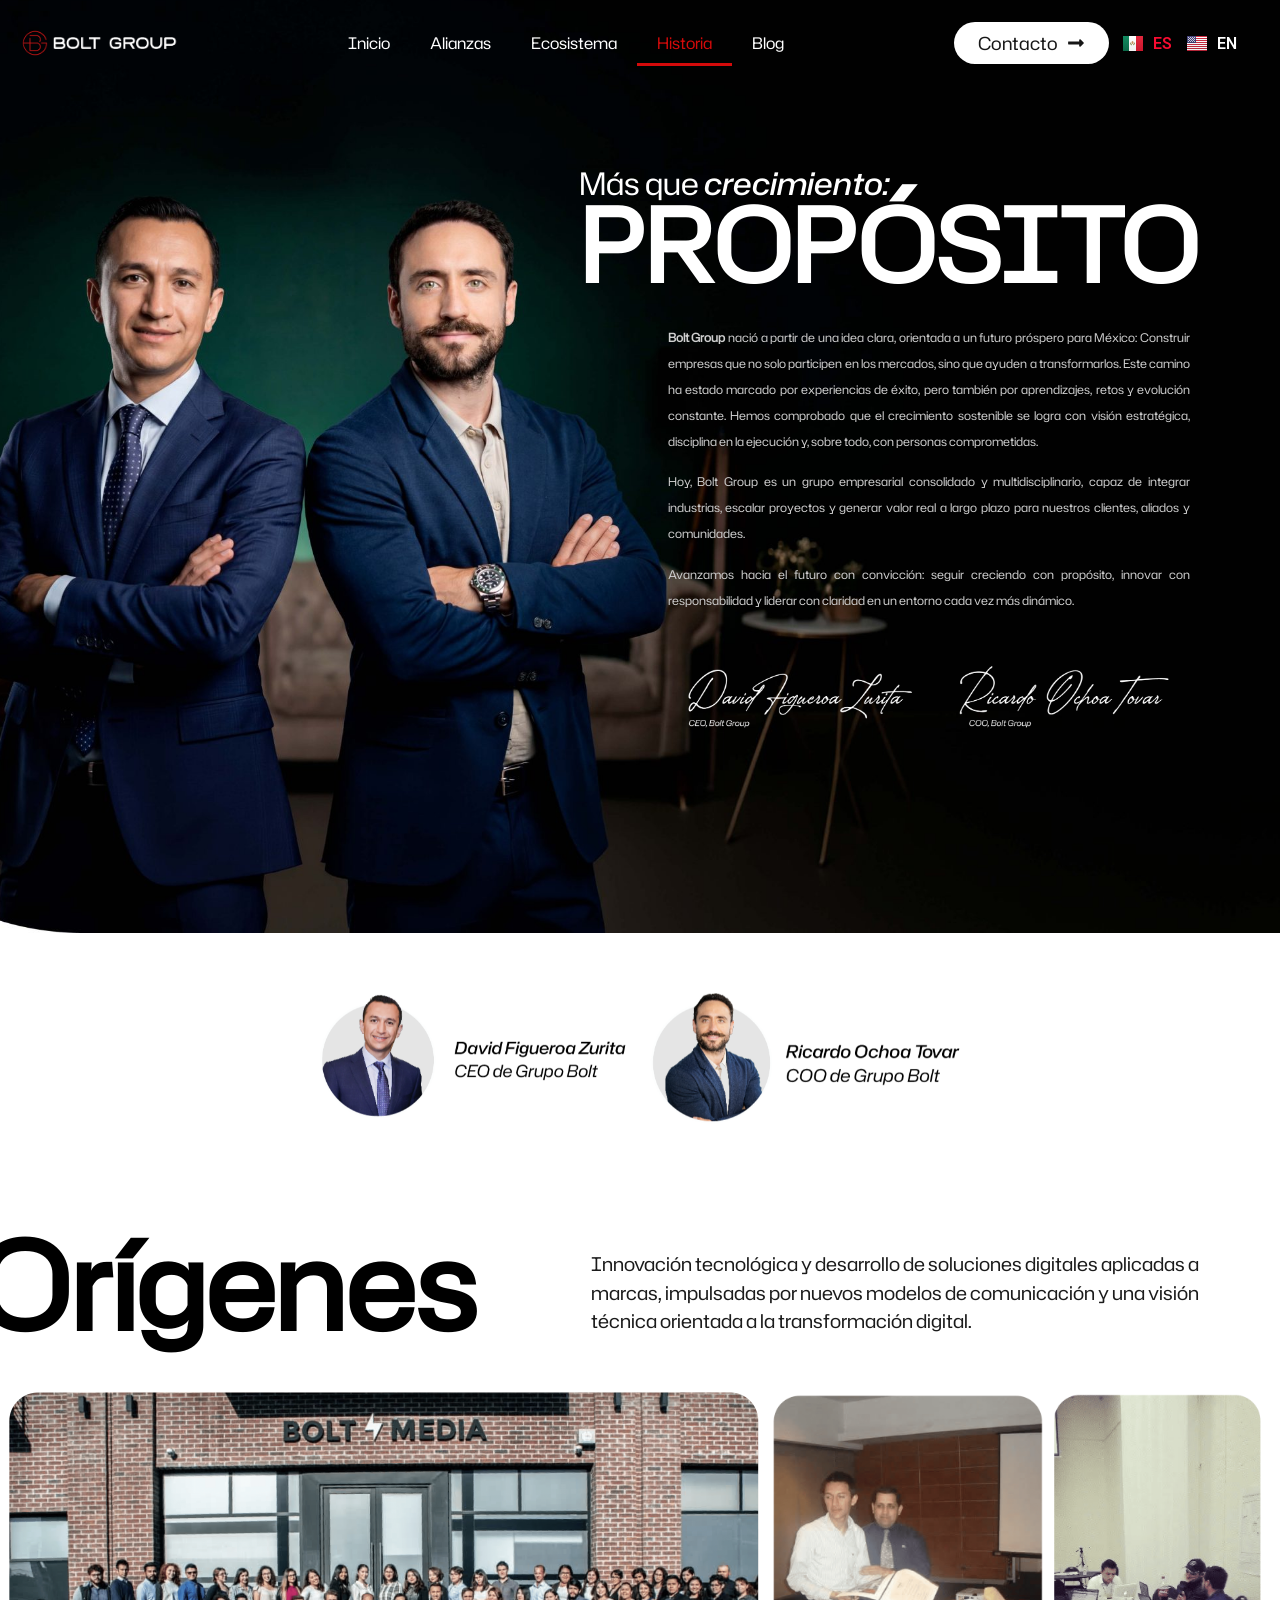
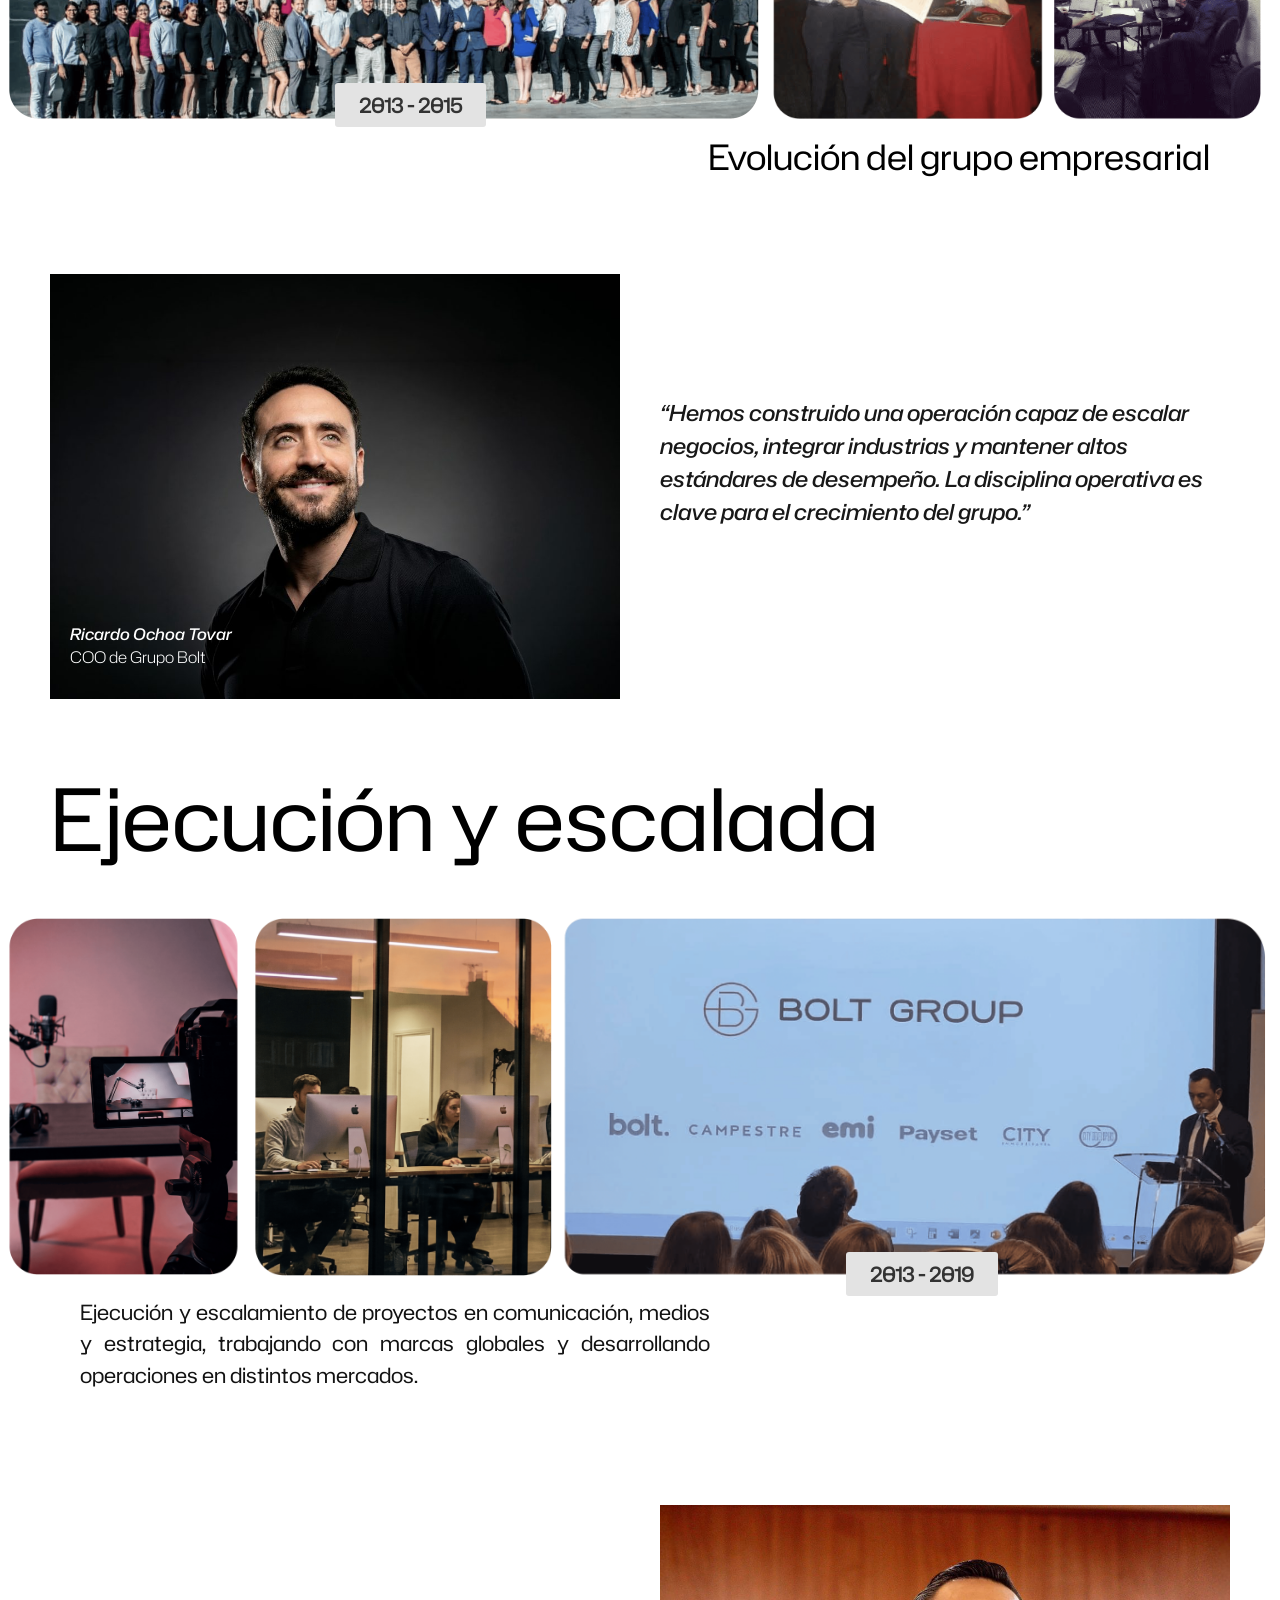
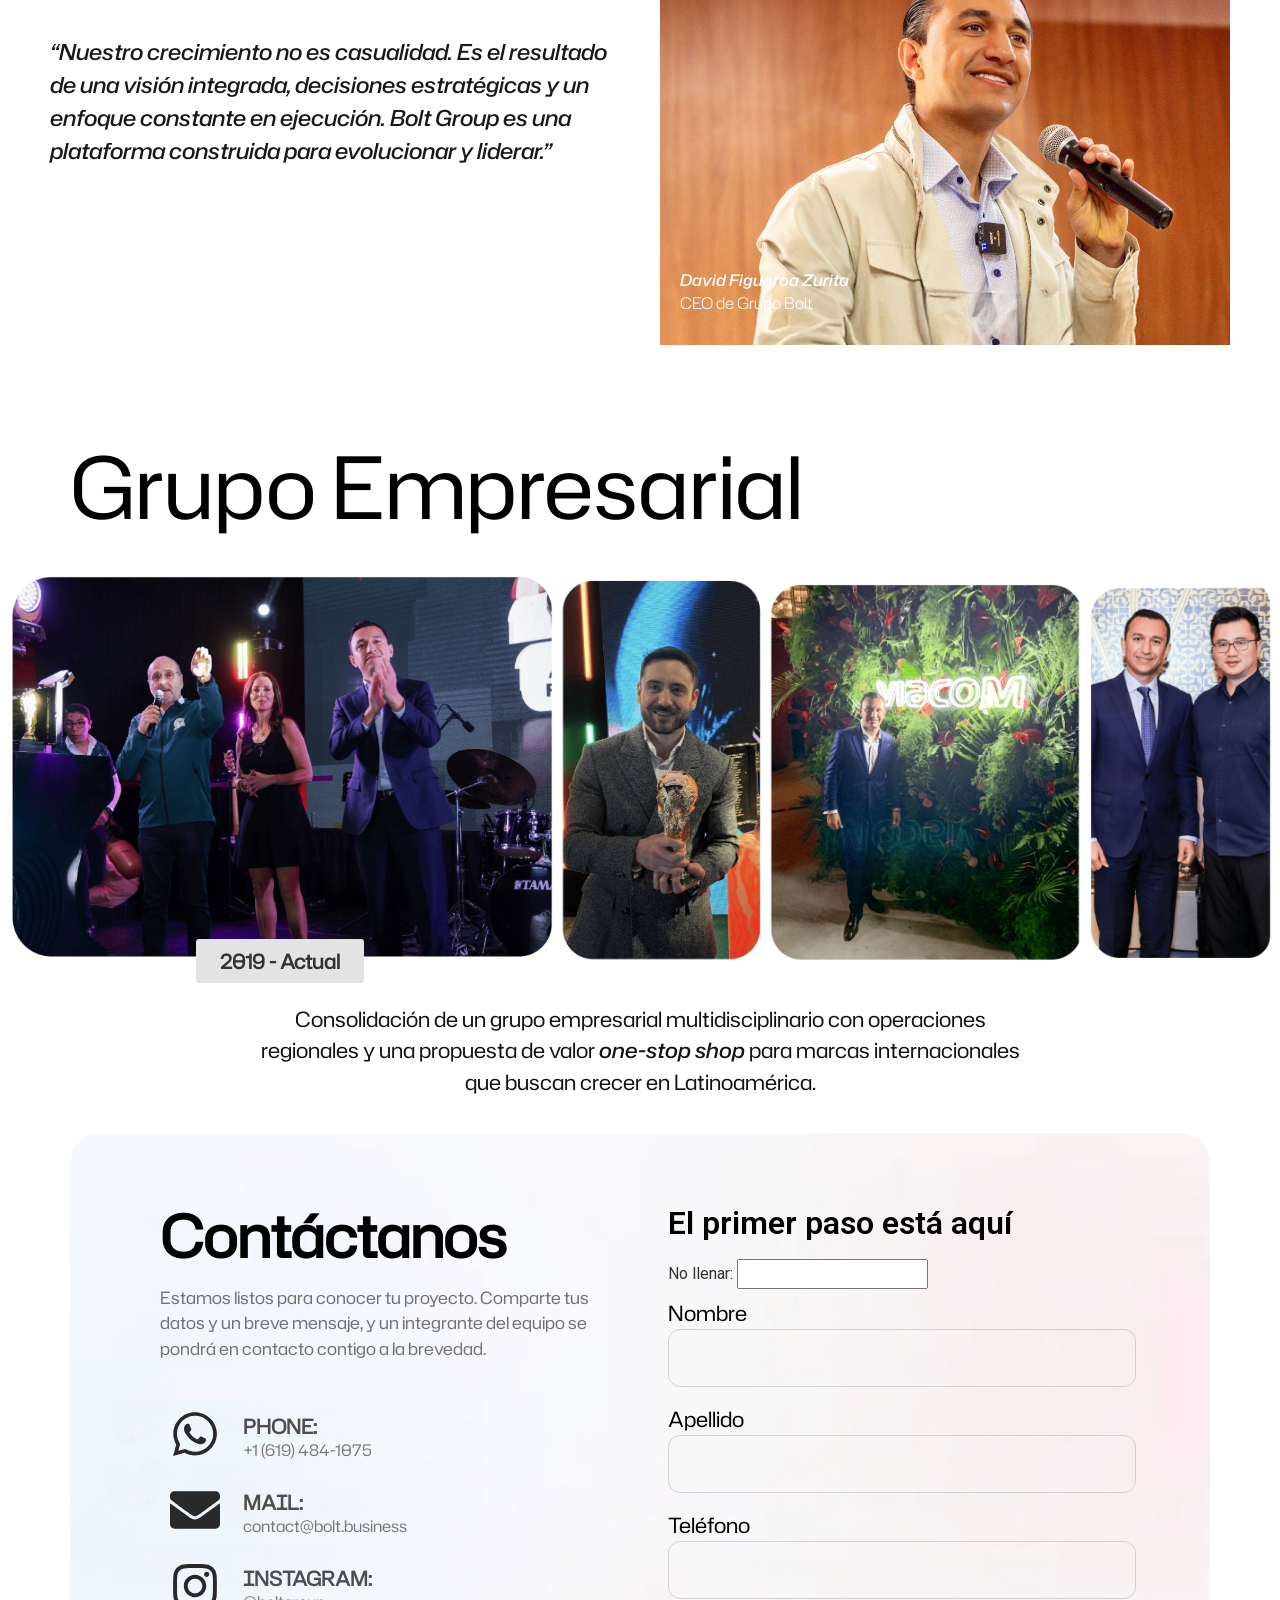
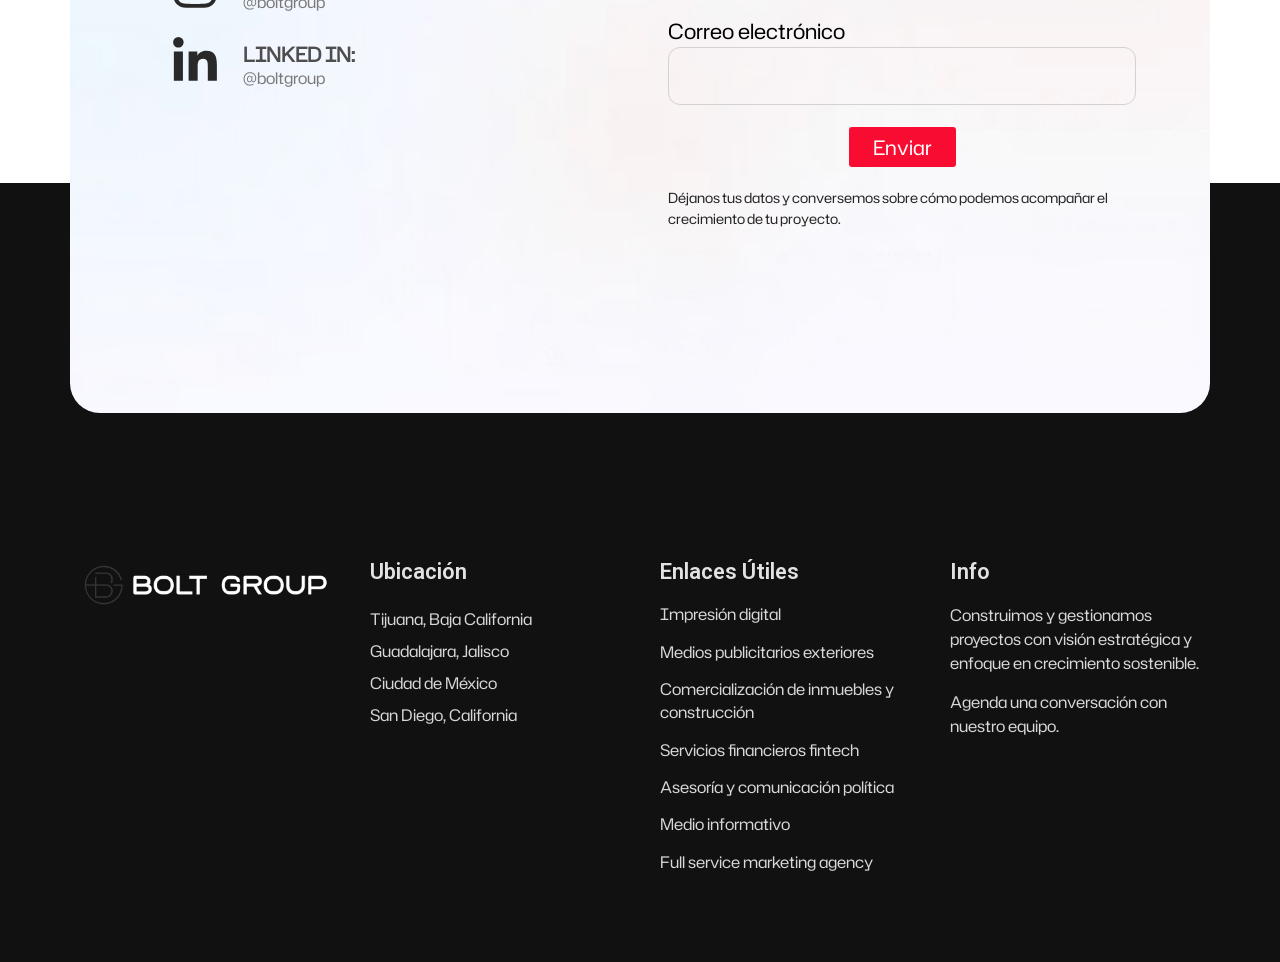
<file: site/historia/index.html>
<!doctype html>
<html lang="es-MX">
<head>
	<meta charset="UTF-8">
	<meta name="viewport" content="width=device-width, initial-scale=1">
	<link rel="profile" href="https://gmpg.org/xfn/11">
	<title>Historia | Bolt Group</title>
<meta name='robots' content='max-image-preview:large' />
<style id="wp-img-auto-sizes-contain-inline-css">
img:is([sizes=auto i],[sizes^="auto," i]){contain-intrinsic-size:3000px 1500px}
/*# sourceURL=wp-img-auto-sizes-contain-inline-css */
</style>
<style id="wp-emoji-styles-inline-css">

	img.wp-smiley, img.emoji {
		display: inline !important;
		border: none !important;
		box-shadow: none !important;
		height: 1em !important;
		width: 1em !important;
		margin: 0 0.07em !important;
		vertical-align: -0.1em !important;
		background: none !important;
		padding: 0 !important;
	}
/*# sourceURL=wp-emoji-styles-inline-css */
</style>
<style id="wp-block-styles-placeholder-inline-css">
:root { --wp-internal-comment: "Placeholder for wp_hoist_late_printed_styles() to replace with the block styles printed at wp_footer." }
/*# sourceURL=wp-block-styles-placeholder-inline-css */
</style>
<link rel='stylesheet' id='jet-engine-frontend-css' href='../wp-content/plugins/jet-engine/assets/css/frontend.189e3c.css' media='all' />
<style id="wp-global-styles-placeholder-inline-css">
:root { --wp-internal-comment: "Placeholder for wp_hoist_late_printed_styles() to replace with the global-styles printed at wp_footer." }
/*# sourceURL=wp-global-styles-placeholder-inline-css */
</style>
<link rel='stylesheet' id='hello-elementor-css' href='../wp-content/themes/hello-elementor/assets/css/reset.9bf784.css' media='all' />
<link rel='stylesheet' id='hello-elementor-theme-style-css' href='../wp-content/themes/hello-elementor/assets/css/theme.9bf784.css' media='all' />
<link rel='stylesheet' id='hello-elementor-header-footer-css' href='../wp-content/themes/hello-elementor/assets/css/header-footer.9bf784.css' media='all' />
<link rel='stylesheet' id='elementor-frontend-css' href='../wp-content/plugins/elementor/assets/css/frontend.min.16789d.css' media='all' />
<link rel='stylesheet' id='elementor-post-7-css' href='../wp-content/uploads/elementor/css/post-7.a5d717.css' media='all' />
<link rel='stylesheet' id='widget-image-css' href='../wp-content/plugins/elementor/assets/css/widget-image.min.16789d.css' media='all' />
<link rel='stylesheet' id='widget-nav-menu-css' href='../wp-content/plugins/elementor-pro/assets/css/widget-nav-menu.min.c8a641.css' media='all' />
<link rel='stylesheet' id='widget-heading-css' href='../wp-content/plugins/elementor/assets/css/widget-heading.min.16789d.css' media='all' />
<link rel='stylesheet' id='cpel-language-switcher-css' href='../wp-content/plugins/connect-polylang-elementor/assets/css/language-switcher.min.446827.css' media='all' />
<link rel='stylesheet' id='widget-icon-box-css' href='../wp-content/plugins/elementor/assets/css/widget-icon-box.min.16789d.css' media='all' />
<link rel='stylesheet' id='widget-form-css' href='../wp-content/plugins/elementor-pro/assets/css/widget-form.min.c8a641.css' media='all' />
<link rel='stylesheet' id='elementor-post-11-css' href='../wp-content/uploads/elementor/css/post-11.c4458a.css' media='all' />
<link rel='stylesheet' id='elementor-post-26-css' href='../wp-content/uploads/elementor/css/post-26.877bca.css' media='all' />
<link rel='stylesheet' id='elementor-post-682-css' href='../wp-content/uploads/elementor/css/post-682.877bca.css' media='all' />
<link rel='stylesheet' id='elementor-gf-roboto-css' href='../assets/fonts/roboto.css' media='all' />
<link rel='stylesheet' id='elementor-gf-robotoslab-css' href='../assets/fonts/roboto-slab.css' media='all' />
<script id="jquery-core-js" src="../wp-includes/js/jquery/jquery.min.f43b55.js"></script>
<script id="jquery-migrate-js" src="../wp-includes/js/jquery/jquery-migrate.min.558973.js"></script>
<meta name="generator" content="WordPress 7.1.1" />
<meta name="generator" content="Elementor 4.0.7; features: e_font_icon_svg, additional_custom_breakpoints; settings: css_print_method-external, google_font-enabled, font_display-swap">
			<style>
				.e-con.e-parent:nth-of-type(n+4):not(.e-lazyloaded):not(.e-no-lazyload),
				.e-con.e-parent:nth-of-type(n+4):not(.e-lazyloaded):not(.e-no-lazyload) * {
					background-image: none !important;
				}
				@media screen and (max-height: 1024px) {
					.e-con.e-parent:nth-of-type(n+3):not(.e-lazyloaded):not(.e-no-lazyload),
					.e-con.e-parent:nth-of-type(n+3):not(.e-lazyloaded):not(.e-no-lazyload) * {
						background-image: none !important;
					}
				}
				@media screen and (max-height: 640px) {
					.e-con.e-parent:nth-of-type(n+2):not(.e-lazyloaded):not(.e-no-lazyload),
					.e-con.e-parent:nth-of-type(n+2):not(.e-lazyloaded):not(.e-no-lazyload) * {
						background-image: none !important;
					}
				}
			</style>
			<link rel="icon" href="../wp-content/uploads/2026/02/cropped-02-Logo-Bolt-group-1-32x32.png" sizes="32x32" />
<link rel="icon" href="../wp-content/uploads/2026/02/cropped-02-Logo-Bolt-group-1-192x192.png" sizes="192x192" />
<link rel="apple-touch-icon" href="../wp-content/uploads/2026/02/cropped-02-Logo-Bolt-group-1-180x180.png" />
<meta name="msapplication-TileImage" content="../wp-content/uploads/2026/02/cropped-02-Logo-Bolt-group-1-270x270.png" />
<!-- bolt:social -->
<!-- Sharing + SEO. The old WordPress site had none of this: no description,
     no og:image, so a shared link showed only "Bolt Group" and no picture.
     The URLs below MUST stay absolute - link scrapers fetch this page from
     their own servers and cannot resolve a relative path.
     Moving to another domain? Replace https://bolt-business.netlify.app throughout (see README). -->
<meta name="description" content="Bolt Group nació de una idea clara, orientada a un futuro próspero para México: construir empresas que no solo participen en los mercados, sino que ayuden a transformarlos.">
<link rel="canonical" href="https://bolt-business.netlify.app/historia/">
<meta property="og:type" content="website">
<meta property="og:site_name" content="Bolt Group">
<meta property="og:locale" content="es_MX">
<meta property="og:locale:alternate" content="en_US">
<meta property="og:url" content="https://bolt-business.netlify.app/historia/">
<meta property="og:title" content="Historia | Bolt Group">
<meta property="og:description" content="Bolt Group nació de una idea clara, orientada a un futuro próspero para México: construir empresas que no solo participen en los mercados, sino que ayuden a transformarlos.">
<meta property="og:image" content="https://bolt-business.netlify.app/assets/social/og-historia.jpg">
<meta property="og:image:secure_url" content="https://bolt-business.netlify.app/assets/social/og-historia.jpg">
<meta property="og:image:type" content="image/jpeg">
<meta property="og:image:width" content="1200">
<meta property="og:image:height" content="630">
<meta property="og:image:alt" content="Bolt Group">
<meta name="twitter:card" content="summary_large_image">
<meta name="twitter:title" content="Historia | Bolt Group">
<meta name="twitter:description" content="Bolt Group nació de una idea clara, orientada a un futuro próspero para México: construir empresas que no solo participen en los mercados, sino que ayuden a transformarlos.">
<meta name="twitter:image" content="https://bolt-business.netlify.app/assets/social/og-historia.jpg">
<meta name="theme-color" content="#0B0B0E">
<link rel="alternate" hreflang="es" href="https://bolt-business.netlify.app/historia/">
<link rel="alternate" hreflang="en" href="https://bolt-business.netlify.app/historia/?lang=en">
<link rel="alternate" hreflang="x-default" href="https://bolt-business.netlify.app/historia/">
<!-- /bolt:social -->
</head>
<body class="wp-singular page-template page-template-elementor_header_footer page page-id-11 wp-embed-responsive wp-theme-hello-elementor hello-elementor-default elementor-default elementor-template-full-width elementor-kit-7 elementor-page elementor-page-11">


<a class="skip-link screen-reader-text" href="#content">Ir al contenido</a>

		<header data-elementor-type="header" data-elementor-id="26" class="elementor elementor-26 elementor-location-header" data-elementor-post-type="elementor_library">
			<div class="elementor-element elementor-element-85920d7 e-flex e-con-boxed e-con e-parent" data-id="85920d7" data-element_type="container" data-e-type="container">
					<div class="e-con-inner">
		<div class="elementor-element elementor-element-118b275 e-con-full e-flex e-con e-child" data-id="118b275" data-element_type="container" data-e-type="container">
				<div class="elementor-element elementor-element-fe8e035 elementor-widget elementor-widget-image" data-id="fe8e035" data-element_type="widget" data-e-type="widget" data-widget_type="image.default">
															<img fetchpriority="high" width="800" height="152" src="../wp-content/uploads/2026/02/02-Logo-Bolt-group-1024x195.png" class="attachment-large size-large wp-image-29" alt="" srcset="../wp-content/uploads/2026/02/02-Logo-Bolt-group-1024x195.png 1024w, ../wp-content/uploads/2026/02/02-Logo-Bolt-group-300x57.png 300w, ../wp-content/uploads/2026/02/02-Logo-Bolt-group-768x146.png 768w, ../wp-content/uploads/2026/02/02-Logo-Bolt-group-1536x292.png 1536w, ../wp-content/uploads/2026/02/02-Logo-Bolt-group-2048x389.png 2048w" sizes="(max-width: 800px) 100vw, 800px" />															</div>
				</div>
		<div class="elementor-element elementor-element-ee469cb e-con-full e-flex e-con e-child" data-id="ee469cb" data-element_type="container" data-e-type="container">
				<div class="elementor-element elementor-element-ebf550f elementor-nav-menu--stretch elementor-nav-menu--dropdown-tablet elementor-nav-menu__text-align-aside elementor-nav-menu--toggle elementor-nav-menu--burger elementor-widget elementor-widget-nav-menu" data-id="ebf550f" data-element_type="widget" data-e-type="widget" data-settings="{&quot;full_width&quot;:&quot;stretch&quot;,&quot;layout&quot;:&quot;horizontal&quot;,&quot;submenu_icon&quot;:{&quot;value&quot;:&quot;&lt;svg aria-hidden=\&quot;true\&quot; class=\&quot;e-font-icon-svg e-fas-caret-down\&quot; viewBox=\&quot;0 0 320 512\&quot; xmlns=\&quot;http:\/\/www.w3.org\/2000\/svg\&quot;&gt;&lt;path d=\&quot;M31.3 192h257.3c17.8 0 26.7 21.5 14.1 34.1L174.1 354.8c-7.8 7.8-20.5 7.8-28.3 0L17.2 226.1C4.6 213.5 13.5 192 31.3 192z\&quot;&gt;&lt;\/path&gt;&lt;\/svg&gt;&quot;,&quot;library&quot;:&quot;fa-solid&quot;},&quot;toggle&quot;:&quot;burger&quot;}" data-widget_type="nav-menu.default">
								<nav aria-label="Menu" class="elementor-nav-menu--main elementor-nav-menu__container elementor-nav-menu--layout-horizontal e--pointer-underline e--animation-fade">
				<ul id="menu-1-ebf550f" class="elementor-nav-menu"><li class="menu-item menu-item-type-post_type menu-item-object-page menu-item-home menu-item-17"><a href="../index.html" class="elementor-item">Inicio</a></li>
<li class="menu-item menu-item-type-custom menu-item-object-custom menu-item-18"><a href="#alianzas" class="elementor-item elementor-item-anchor">Alianzas</a></li>
<li class="menu-item menu-item-type-custom menu-item-object-custom menu-item-19"><a href="#ecosistema" class="elementor-item elementor-item-anchor">Ecosistema</a></li>
<li class="menu-item menu-item-type-post_type menu-item-object-page current-menu-item page_item page-item-11 current_page_item menu-item-16"><a href="index.html" aria-current="page" class="elementor-item elementor-item-active">Historia</a></li>
<li class="menu-item menu-item-type-post_type menu-item-object-page menu-item-15"><a href="https://bolt.business/blog/" class="elementor-item">Blog</a></li>
</ul>			</nav>
					<div class="elementor-menu-toggle" role="button" tabindex="0" aria-label="Menu Toggle" aria-expanded="false">
			<svg aria-hidden="true" role="presentation" class="elementor-menu-toggle__icon--open e-font-icon-svg e-eicon-menu-bar" viewBox="0 0 1000 1000" xmlns="http://www.w3.org/2000/svg"><path d="M104 333H896C929 333 958 304 958 271S929 208 896 208H104C71 208 42 237 42 271S71 333 104 333ZM104 583H896C929 583 958 554 958 521S929 458 896 458H104C71 458 42 487 42 521S71 583 104 583ZM104 833H896C929 833 958 804 958 771S929 708 896 708H104C71 708 42 737 42 771S71 833 104 833Z"></path></svg><svg aria-hidden="true" role="presentation" class="elementor-menu-toggle__icon--close e-font-icon-svg e-eicon-close" viewBox="0 0 1000 1000" xmlns="http://www.w3.org/2000/svg"><path d="M742 167L500 408 258 167C246 154 233 150 217 150 196 150 179 158 167 167 154 179 150 196 150 212 150 229 154 242 171 254L408 500 167 742C138 771 138 800 167 829 196 858 225 858 254 829L496 587 738 829C750 842 767 846 783 846 800 846 817 842 829 829 842 817 846 804 846 783 846 767 842 750 829 737L588 500 833 258C863 229 863 200 833 171 804 137 775 137 742 167Z"></path></svg>		</div>
					<nav class="elementor-nav-menu--dropdown elementor-nav-menu__container" aria-hidden="true">
				<ul id="menu-2-ebf550f" class="elementor-nav-menu"><li class="menu-item menu-item-type-post_type menu-item-object-page menu-item-home menu-item-17"><a href="../index.html" class="elementor-item" tabindex="-1">Inicio</a></li>
<li class="menu-item menu-item-type-custom menu-item-object-custom menu-item-18"><a href="#alianzas" class="elementor-item elementor-item-anchor" tabindex="-1">Alianzas</a></li>
<li class="menu-item menu-item-type-custom menu-item-object-custom menu-item-19"><a href="#ecosistema" class="elementor-item elementor-item-anchor" tabindex="-1">Ecosistema</a></li>
<li class="menu-item menu-item-type-post_type menu-item-object-page current-menu-item page_item page-item-11 current_page_item menu-item-16"><a href="index.html" aria-current="page" class="elementor-item elementor-item-active" tabindex="-1">Historia</a></li>
<li class="menu-item menu-item-type-post_type menu-item-object-page menu-item-15"><a href="https://bolt.business/blog/" class="elementor-item" tabindex="-1">Blog</a></li>
</ul>			</nav>
						</div>
				</div>
		<div class="elementor-element elementor-element-485cfe6 e-con-full e-flex e-con e-child" data-id="485cfe6" data-element_type="container" data-e-type="container">
				<div class="elementor-element elementor-element-cf245c3 elementor-hidden-mobile elementor-widget elementor-widget-button" data-id="cf245c3" data-element_type="widget" data-e-type="widget" data-widget_type="button.default">
										<a class="elementor-button elementor-button-link elementor-size-sm" href="#contacto">
						<span class="elementor-button-content-wrapper">
						<span class="elementor-button-icon">
				<svg aria-hidden="true" class="e-font-icon-svg e-fas-long-arrow-alt-right" viewBox="0 0 448 512" xmlns="http://www.w3.org/2000/svg"><path d="M313.941 216H12c-6.627 0-12 5.373-12 12v56c0 6.627 5.373 12 12 12h301.941v46.059c0 21.382 25.851 32.09 40.971 16.971l86.059-86.059c9.373-9.373 9.373-24.569 0-33.941l-86.059-86.059c-15.119-15.119-40.971-4.411-40.971 16.971V216z"></path></svg>			</span>
									<span class="elementor-button-text">Contacto</span>
					</span>
					</a>
								</div>
				<div class="elementor-element elementor-element-4885c96 cpel-switcher--align-right cpel-switcher--layout-horizontal cpel-switcher--aspect-ratio-43 elementor-widget elementor-widget-polylang-language-switcher" data-id="4885c96" data-element_type="widget" data-e-type="widget" data-widget_type="polylang-language-switcher.default">
				<div class="elementor-widget-container">
					<nav class="cpel-switcher__nav"><ul class="cpel-switcher__list"><li class="cpel-switcher__lang cpel-switcher__lang--active"><a lang="es-MX" hreflang="es-MX" href="?lang=es" data-bolt-lang-link="es"><span class="cpel-switcher__flag cpel-switcher__flag--mx"><img src="[data-uri]" alt="Español" /></span><span class="cpel-switcher__code">ES</span></a></li><li class="cpel-switcher__lang"><a lang="en-GB" hreflang="en-GB" href="?lang=en" data-bolt-lang-link="en"><span class="cpel-switcher__flag cpel-switcher__flag--us"><img src="[data-uri]" alt="English" /></span><span class="cpel-switcher__code">EN</span></a></li></ul></nav>				</div>
				</div>
				</div>
					</div>
				</div>
				</header>
				<div data-elementor-type="wp-page" data-elementor-id="11" class="elementor elementor-11" data-elementor-post-type="page">
				<div class="elementor-element elementor-element-5b5c764 e-flex e-con-boxed e-con e-parent" data-id="5b5c764" data-element_type="container" data-e-type="container" data-settings="{&quot;background_background&quot;:&quot;classic&quot;}">
					<div class="e-con-inner">
		<div class="elementor-element elementor-element-a1b9ded e-con-full e-flex e-con e-child" data-id="a1b9ded" data-element_type="container" data-e-type="container">
				<div class="elementor-element elementor-element-b6489ae elementor-hidden-desktop elementor-hidden-tablet elementor-widget elementor-widget-text-editor" data-id="b6489ae" data-element_type="widget" data-e-type="widget" data-widget_type="text-editor.default">
									<p><strong>Más que</strong> <em>crecimiento:</em></p>								</div>
				<div class="elementor-element elementor-element-ba3c2c2 elementor-hidden-desktop elementor-hidden-tablet elementor-widget elementor-widget-heading" data-id="ba3c2c2" data-element_type="widget" data-e-type="widget" data-widget_type="heading.default">
					<h2 class="elementor-heading-title elementor-size-default">PROPÓSITO</h2>				</div>
				</div>
		<div class="elementor-element elementor-element-726f862 e-con-full e-flex e-con e-child" data-id="726f862" data-element_type="container" data-e-type="container">
				<div class="elementor-element elementor-element-3f8fb88 elementor-hidden-mobile elementor-widget elementor-widget-text-editor" data-id="3f8fb88" data-element_type="widget" data-e-type="widget" data-widget_type="text-editor.default">
									<p><strong>Más que</strong> <em>crecimiento:</em></p>								</div>
				<div class="elementor-element elementor-element-65e14d7 elementor-hidden-mobile elementor-widget elementor-widget-heading" data-id="65e14d7" data-element_type="widget" data-e-type="widget" data-widget_type="heading.default">
					<h2 class="elementor-heading-title elementor-size-default">PROPÓSITO</h2>				</div>
		<div class="elementor-element elementor-element-ae0fcfb e-con-full e-flex e-con e-child" data-id="ae0fcfb" data-element_type="container" data-e-type="container">
				<div class="elementor-element elementor-element-65eb86d elementor-widget elementor-widget-text-editor" data-id="65eb86d" data-element_type="widget" data-e-type="widget" data-widget_type="text-editor.default">
									<p data-path-to-node="5"><b data-path-to-node="5" data-index-in-node="0">Bolt Group</b> nació a partir de una idea clara, orientada a un futuro próspero para México: Construir empresas que no solo participen en los mercados, sino que ayuden a transformarlos. Este camino ha estado marcado por experiencias de éxito, pero también por aprendizajes, retos y evolución constante. Hemos comprobado que el crecimiento sostenible se logra con visión estratégica, disciplina en la ejecución y, sobre todo, con personas comprometidas.</p><p data-path-to-node="6">Hoy, Bolt Group es un grupo empresarial consolidado y multidisciplinario, capaz de integrar industrias, escalar proyectos y generar valor real a largo plazo para nuestros clientes, aliados y comunidades.</p><p data-path-to-node="7">Avanzamos hacia el futuro con convicción: seguir creciendo con propósito, innovar con responsabilidad y liderar con claridad en un entorno cada vez más dinámico.</p>								</div>
				<div class="elementor-element elementor-element-01bcc72 elementor-widget elementor-widget-image" data-id="01bcc72" data-element_type="widget" data-e-type="widget" data-widget_type="image.default">
															<img decoding="async" width="1991" height="401" src="../wp-content/uploads/2026/02/Firmas.png" class="attachment-full size-full wp-image-481" alt="" srcset="../wp-content/uploads/2026/02/Firmas.png 1991w, ../wp-content/uploads/2026/02/Firmas-300x60.png 300w, ../wp-content/uploads/2026/02/Firmas-1024x206.png 1024w, ../wp-content/uploads/2026/02/Firmas-768x155.png 768w, ../wp-content/uploads/2026/02/Firmas-1536x309.png 1536w" sizes="(max-width: 1991px) 100vw, 1991px" />															</div>
				</div>
				</div>
					</div>
				</div>
		<div class="elementor-element elementor-element-66edf21 e-flex e-con-boxed e-con e-parent" data-id="66edf21" data-element_type="container" data-e-type="container">
					<div class="e-con-inner">
		<div class="elementor-element elementor-element-0367394 e-con-full e-flex e-con e-child" data-id="0367394" data-element_type="container" data-e-type="container">
				<div class="elementor-element elementor-element-87092a4 elementor-widget elementor-widget-image" data-id="87092a4" data-element_type="widget" data-e-type="widget" data-widget_type="image.default">
															<img decoding="async" width="509" height="206" src="../wp-content/uploads/2026/02/bg-2.png" class="attachment-full size-full wp-image-135" alt="" srcset="../wp-content/uploads/2026/02/bg-2.png 509w, ../wp-content/uploads/2026/02/bg-2-300x121.png 300w" sizes="(max-width: 509px) 100vw, 509px" />															</div>
				</div>
		<div class="elementor-element elementor-element-fd7706b e-con-full e-flex e-con e-child" data-id="fd7706b" data-element_type="container" data-e-type="container">
				<div class="elementor-element elementor-element-cff2532 elementor-widget elementor-widget-image" data-id="cff2532" data-element_type="widget" data-e-type="widget" data-widget_type="image.default">
															<img loading="lazy" decoding="async" width="487" height="207" src="../wp-content/uploads/2026/02/bg-2-1.png" class="attachment-large size-large wp-image-136" alt="" srcset="../wp-content/uploads/2026/02/bg-2-1.png 487w, ../wp-content/uploads/2026/02/bg-2-1-300x128.png 300w" sizes="(max-width: 487px) 100vw, 487px" />															</div>
				</div>
					</div>
				</div>
		<div class="elementor-element elementor-element-3b68675 e-flex e-con-boxed e-con e-parent" data-id="3b68675" data-element_type="container" data-e-type="container">
					<div class="e-con-inner">
		<div class="elementor-element elementor-element-de000a3 e-flex e-con-boxed e-con e-child" data-id="de000a3" data-element_type="container" data-e-type="container">
					<div class="e-con-inner">
				<div class="elementor-element elementor-element-b32b762 elementor-widget elementor-widget-heading" data-id="b32b762" data-element_type="widget" data-e-type="widget" data-widget_type="heading.default">
					<h2 class="elementor-heading-title elementor-size-default">Orígenes</h2>				</div>
				<div class="elementor-element elementor-element-af36826 elementor-widget__width-initial elementor-widget elementor-widget-text-editor" data-id="af36826" data-element_type="widget" data-e-type="widget" data-widget_type="text-editor.default">
									<p>Innovación tecnológica y desarrollo de soluciones digitales aplicadas a marcas, impulsadas por nuevos modelos de comunicación y una visión técnica orientada a la transformación digital.</p>								</div>
					</div>
				</div>
					</div>
				</div>
		<div class="elementor-element elementor-element-6519a96 e-con-full e-flex e-con e-parent" data-id="6519a96" data-element_type="container" data-e-type="container">
		<div class="elementor-element elementor-element-71eb22b e-con-full e-flex e-con e-child" data-id="71eb22b" data-element_type="container" data-e-type="container">
				<div class="elementor-element elementor-element-4d7d5c1 elementor-widget__width-initial elementor-widget-mobile__width-initial elementor-widget elementor-widget-image" data-id="4d7d5c1" data-element_type="widget" data-e-type="widget" data-widget_type="image.default">
															<img loading="lazy" decoding="async" width="2560" height="1133" src="../wp-content/uploads/2026/02/Photo-1-scaled.png" class="attachment-full size-full wp-image-141" alt="" srcset="../wp-content/uploads/2026/02/Photo-1-scaled.png 2560w, ../wp-content/uploads/2026/02/Photo-1-300x133.png 300w, ../wp-content/uploads/2026/02/Photo-1-1024x453.png 1024w, ../wp-content/uploads/2026/02/Photo-1-768x340.png 768w, ../wp-content/uploads/2026/02/Photo-1-1536x680.png 1536w, ../wp-content/uploads/2026/02/Photo-1-2048x906.png 2048w" sizes="(max-width: 2560px) 100vw, 2560px" />															</div>
				<div class="elementor-element elementor-element-23df329 elementor-widget__width-initial elementor-widget-mobile__width-initial elementor-widget elementor-widget-image" data-id="23df329" data-element_type="widget" data-e-type="widget" data-widget_type="image.default">
															<img loading="lazy" decoding="async" width="1461" height="1773" src="../wp-content/uploads/2026/02/Photo-2.png" class="attachment-full size-full wp-image-142" alt="" srcset="../wp-content/uploads/2026/02/Photo-2.png 1461w, ../wp-content/uploads/2026/02/Photo-2-247x300.png 247w, ../wp-content/uploads/2026/02/Photo-2-844x1024.png 844w, ../wp-content/uploads/2026/02/Photo-2-768x932.png 768w, ../wp-content/uploads/2026/02/Photo-2-1266x1536.png 1266w" sizes="(max-width: 1461px) 100vw, 1461px" />															</div>
				<div class="elementor-element elementor-element-a6d9363 elementor-widget__width-initial elementor-widget-mobile__width-initial elementor-widget elementor-widget-image" data-id="a6d9363" data-element_type="widget" data-e-type="widget" data-widget_type="image.default">
															<img loading="lazy" decoding="async" width="1127" height="1723" src="../wp-content/uploads/2026/02/Photo-3.png" class="attachment-full size-full wp-image-143" alt="" srcset="../wp-content/uploads/2026/02/Photo-3.png 1127w, ../wp-content/uploads/2026/02/Photo-3-196x300.png 196w, ../wp-content/uploads/2026/02/Photo-3-670x1024.png 670w, ../wp-content/uploads/2026/02/Photo-3-768x1174.png 768w, ../wp-content/uploads/2026/02/Photo-3-1005x1536.png 1005w" sizes="(max-width: 1127px) 100vw, 1127px" />															</div>
				</div>
				</div>
		<div class="elementor-element elementor-element-8d799fb e-con-full e-flex e-con e-parent" data-id="8d799fb" data-element_type="container" data-e-type="container">
		<div class="elementor-element elementor-element-849a604 e-flex e-con-boxed e-con e-child" data-id="849a604" data-element_type="container" data-e-type="container">
					<div class="e-con-inner">
				<div class="elementor-element elementor-element-903da3f elementor-widget elementor-widget-heading" data-id="903da3f" data-element_type="widget" data-e-type="widget" data-widget_type="heading.default">
					<h2 class="elementor-heading-title elementor-size-default">Evolución del grupo empresarial</h2>				</div>
				<div class="elementor-element elementor-element-8b43d1d elementor-widget__width-auto elementor-absolute elementor-widget elementor-widget-button" data-id="8b43d1d" data-element_type="widget" data-e-type="widget" data-settings="{&quot;_position&quot;:&quot;absolute&quot;}" data-widget_type="button.default">
										<a class="elementor-button elementor-size-sm" role="button">
						<span class="elementor-button-content-wrapper">
									<span class="elementor-button-text">2013 - 2015</span>
					</span>
					</a>
								</div>
					</div>
				</div>
				</div>
		<div class="elementor-element elementor-element-d2b7d6d e-flex e-con-boxed e-con e-parent" data-id="d2b7d6d" data-element_type="container" data-e-type="container">
					<div class="e-con-inner">
		<div class="elementor-element elementor-element-cdd1686 e-con-full e-flex e-con e-child" data-id="cdd1686" data-element_type="container" data-e-type="container">
				<div class="elementor-element elementor-element-6748165 elementor-widget elementor-widget-image" data-id="6748165" data-element_type="widget" data-e-type="widget" data-widget_type="image.default">
															<img loading="lazy" decoding="async" width="800" height="596" src="../wp-content/uploads/2026/02/Rectangulo-740-1-1024x763.jpg" class="attachment-large size-large wp-image-145" alt="" srcset="../wp-content/uploads/2026/02/Rectangulo-740-1-1024x763.jpg 1024w, ../wp-content/uploads/2026/02/Rectangulo-740-1-300x224.jpg 300w, ../wp-content/uploads/2026/02/Rectangulo-740-1-768x572.jpg 768w, ../wp-content/uploads/2026/02/Rectangulo-740-1-1536x1145.jpg 1536w, ../wp-content/uploads/2026/02/Rectangulo-740-1-2048x1526.jpg 2048w" sizes="(max-width: 800px) 100vw, 800px" />															</div>
				<div class="elementor-element elementor-element-1b80a0f elementor-widget elementor-widget-heading" data-id="1b80a0f" data-element_type="widget" data-e-type="widget" data-widget_type="heading.default">
					<h2 class="elementor-heading-title elementor-size-default">Ricardo Ochoa Tovar</h2>				</div>
				<div class="elementor-element elementor-element-18c4f79 elementor-widget elementor-widget-heading" data-id="18c4f79" data-element_type="widget" data-e-type="widget" data-widget_type="heading.default">
					<h2 class="elementor-heading-title elementor-size-default">COO de Grupo Bolt</h2>				</div>
				</div>
		<div class="elementor-element elementor-element-c58fd3a e-con-full e-flex e-con e-child" data-id="c58fd3a" data-element_type="container" data-e-type="container">
				<div class="elementor-element elementor-element-d94a1d2 elementor-widget elementor-widget-text-editor" data-id="d94a1d2" data-element_type="widget" data-e-type="widget" data-widget_type="text-editor.default">
									<p>&#8220;Hemos construido una operación capaz de escalar negocios, integrar industrias y mantener altos estándares de desempeño. La disciplina operativa es clave para el crecimiento del grupo.&#8221;</p>								</div>
				</div>
					</div>
				</div>
		<div class="elementor-element elementor-element-df3e058 e-flex e-con-boxed e-con e-parent" data-id="df3e058" data-element_type="container" data-e-type="container">
					<div class="e-con-inner">
		<div class="elementor-element elementor-element-1e8da7f e-con-full e-flex e-con e-child" data-id="1e8da7f" data-element_type="container" data-e-type="container">
				<div class="elementor-element elementor-element-63d3903 elementor-widget elementor-widget-heading" data-id="63d3903" data-element_type="widget" data-e-type="widget" data-widget_type="heading.default">
					<h2 class="elementor-heading-title elementor-size-default">Ejecución y escalada</h2>				</div>
				</div>
					</div>
				</div>
		<div class="elementor-element elementor-element-8971033 e-con-full e-flex e-con e-parent" data-id="8971033" data-element_type="container" data-e-type="container">
		<div class="elementor-element elementor-element-d67dee3 e-con-full e-flex e-con e-child" data-id="d67dee3" data-element_type="container" data-e-type="container">
				<div class="elementor-element elementor-element-cae4fef elementor-widget__width-initial elementor-widget-mobile__width-initial elementor-widget elementor-widget-image" data-id="cae4fef" data-element_type="widget" data-e-type="widget" data-widget_type="image.default">
															<img loading="lazy" decoding="async" width="1156" height="1755" src="../wp-content/uploads/2026/02/photo-3-2.png" class="attachment-full size-full wp-image-155" alt="" srcset="../wp-content/uploads/2026/02/photo-3-2.png 1156w, ../wp-content/uploads/2026/02/photo-3-2-198x300.png 198w, ../wp-content/uploads/2026/02/photo-3-2-674x1024.png 674w, ../wp-content/uploads/2026/02/photo-3-2-768x1166.png 768w, ../wp-content/uploads/2026/02/photo-3-2-1012x1536.png 1012w" sizes="(max-width: 1156px) 100vw, 1156px" />															</div>
				<div class="elementor-element elementor-element-13a2d8b elementor-widget__width-initial elementor-widget-mobile__width-initial elementor-widget elementor-widget-image" data-id="13a2d8b" data-element_type="widget" data-e-type="widget" data-widget_type="image.default">
															<img loading="lazy" decoding="async" width="1460" height="1755" src="../wp-content/uploads/2026/02/photo-2-2.png" class="attachment-full size-full wp-image-154" alt="" srcset="../wp-content/uploads/2026/02/photo-2-2.png 1460w, ../wp-content/uploads/2026/02/photo-2-2-250x300.png 250w, ../wp-content/uploads/2026/02/photo-2-2-852x1024.png 852w, ../wp-content/uploads/2026/02/photo-2-2-768x923.png 768w, ../wp-content/uploads/2026/02/photo-2-2-1278x1536.png 1278w" sizes="(max-width: 1460px) 100vw, 1460px" />															</div>
				<div class="elementor-element elementor-element-c09c38c elementor-widget-mobile__width-initial elementor-widget elementor-widget-image" data-id="c09c38c" data-element_type="widget" data-e-type="widget" data-widget_type="image.default">
															<img loading="lazy" decoding="async" width="2560" height="1316" src="../wp-content/uploads/2026/02/photo-1-2-scaled.png" class="attachment-full size-full wp-image-153" alt="" srcset="../wp-content/uploads/2026/02/photo-1-2-scaled.png 2560w, ../wp-content/uploads/2026/02/photo-1-2-300x154.png 300w, ../wp-content/uploads/2026/02/photo-1-2-1024x526.png 1024w, ../wp-content/uploads/2026/02/photo-1-2-768x395.png 768w, ../wp-content/uploads/2026/02/photo-1-2-1536x789.png 1536w, ../wp-content/uploads/2026/02/photo-1-2-2048x1052.png 2048w" sizes="(max-width: 2560px) 100vw, 2560px" />															</div>
				</div>
				</div>
		<div class="elementor-element elementor-element-3d0b66b e-flex e-con-boxed e-con e-parent" data-id="3d0b66b" data-element_type="container" data-e-type="container">
					<div class="e-con-inner">
		<div class="elementor-element elementor-element-5584517 e-con-full e-flex e-con e-child" data-id="5584517" data-element_type="container" data-e-type="container">
				<div class="elementor-element elementor-element-9aa2559 elementor-widget elementor-widget-text-editor" data-id="9aa2559" data-element_type="widget" data-e-type="widget" data-widget_type="text-editor.default">
									<p>Ejecución y escalamiento de proyectos en comunicación, medios y estrategia, trabajando con marcas globales y desarrollando operaciones en distintos mercados.</p>								</div>
				</div>
		<div class="elementor-element elementor-element-79b7753 e-con-full e-flex e-con e-child" data-id="79b7753" data-element_type="container" data-e-type="container">
				<div class="elementor-element elementor-element-bf490c0 elementor-widget__width-auto elementor-absolute elementor-widget elementor-widget-button" data-id="bf490c0" data-element_type="widget" data-e-type="widget" data-settings="{&quot;_position&quot;:&quot;absolute&quot;}" data-widget_type="button.default">
										<a class="elementor-button elementor-size-sm" role="button">
						<span class="elementor-button-content-wrapper">
									<span class="elementor-button-text">2013 - 2019</span>
					</span>
					</a>
								</div>
				</div>
					</div>
				</div>
		<div class="elementor-element elementor-element-ff9e451 e-flex e-con-boxed e-con e-parent" data-id="ff9e451" data-element_type="container" data-e-type="container">
					<div class="e-con-inner">
		<div class="elementor-element elementor-element-72bea78 e-con-full e-flex e-con e-child" data-id="72bea78" data-element_type="container" data-e-type="container">
				<div class="elementor-element elementor-element-592c088 elementor-widget elementor-widget-text-editor" data-id="592c088" data-element_type="widget" data-e-type="widget" data-widget_type="text-editor.default">
									<p>&#8220;Nuestro crecimiento no es casualidad. Es el resultado de una visión integrada, decisiones estratégicas y un enfoque constante en ejecución. Bolt Group es una plataforma construida para evolucionar y liderar.&#8221;</p>								</div>
				</div>
		<div class="elementor-element elementor-element-48a3290 e-con-full e-flex e-con e-child" data-id="48a3290" data-element_type="container" data-e-type="container">
				<div class="elementor-element elementor-element-f39b4f8 elementor-widget elementor-widget-image" data-id="f39b4f8" data-element_type="widget" data-e-type="widget" data-widget_type="image.default">
															<img loading="lazy" decoding="async" width="800" height="617" src="../wp-content/uploads/2026/02/FOTO_DAVID.jpg-1024x790.jpeg" class="attachment-large size-large wp-image-583" alt="" srcset="../wp-content/uploads/2026/02/FOTO_DAVID.jpg-1024x790.jpeg 1024w, ../wp-content/uploads/2026/02/FOTO_DAVID.jpg-300x231.jpeg 300w, ../wp-content/uploads/2026/02/FOTO_DAVID.jpg-768x592.jpeg 768w, ../wp-content/uploads/2026/02/FOTO_DAVID.jpg-1536x1185.jpeg 1536w, ../wp-content/uploads/2026/02/FOTO_DAVID.jpg-2048x1580.jpeg 2048w" sizes="(max-width: 800px) 100vw, 800px" />															</div>
				<div class="elementor-element elementor-element-1bbda76 elementor-widget elementor-widget-heading" data-id="1bbda76" data-element_type="widget" data-e-type="widget" data-widget_type="heading.default">
					<h2 class="elementor-heading-title elementor-size-default">David Figueroa Zurita</h2>				</div>
				<div class="elementor-element elementor-element-d6ee2e4 elementor-widget elementor-widget-heading" data-id="d6ee2e4" data-element_type="widget" data-e-type="widget" data-widget_type="heading.default">
					<h2 class="elementor-heading-title elementor-size-default">CEO de Grupo Bolt</h2>				</div>
				</div>
					</div>
				</div>
		<div class="elementor-element elementor-element-fb53cf5 e-flex e-con-boxed e-con e-parent" data-id="fb53cf5" data-element_type="container" data-e-type="container">
					<div class="e-con-inner">
		<div class="elementor-element elementor-element-4ef7e10 e-flex e-con-boxed e-con e-child" data-id="4ef7e10" data-element_type="container" data-e-type="container">
					<div class="e-con-inner">
				<div class="elementor-element elementor-element-f4d28d4 elementor-widget elementor-widget-heading" data-id="f4d28d4" data-element_type="widget" data-e-type="widget" data-widget_type="heading.default">
					<h2 class="elementor-heading-title elementor-size-default">Grupo Empresarial</h2>				</div>
					</div>
				</div>
					</div>
				</div>
		<div class="elementor-element elementor-element-809d12e e-con-full e-flex e-con e-parent" data-id="809d12e" data-element_type="container" data-e-type="container">
		<div class="elementor-element elementor-element-77dc4b1 e-con-full e-flex e-con e-child" data-id="77dc4b1" data-element_type="container" data-e-type="container">
				<div class="elementor-element elementor-element-be4d308 elementor-widget__width-initial elementor-widget-mobile__width-initial elementor-widget elementor-widget-image" data-id="be4d308" data-element_type="widget" data-e-type="widget" data-widget_type="image.default">
															<img loading="lazy" decoding="async" width="2476" height="1742" src="../wp-content/uploads/2026/02/Bolt-group-web-3-25.png" class="attachment-full size-full wp-image-157" alt="" srcset="../wp-content/uploads/2026/02/Bolt-group-web-3-25.png 2476w, ../wp-content/uploads/2026/02/Bolt-group-web-3-25-300x211.png 300w, ../wp-content/uploads/2026/02/Bolt-group-web-3-25-1024x720.png 1024w, ../wp-content/uploads/2026/02/Bolt-group-web-3-25-768x540.png 768w, ../wp-content/uploads/2026/02/Bolt-group-web-3-25-1536x1081.png 1536w, ../wp-content/uploads/2026/02/Bolt-group-web-3-25-2048x1441.png 2048w" sizes="(max-width: 2476px) 100vw, 2476px" />															</div>
				<div class="elementor-element elementor-element-e5c61bb elementor-widget__width-initial elementor-widget-mobile__width-initial elementor-widget elementor-widget-image" data-id="e5c61bb" data-element_type="widget" data-e-type="widget" data-widget_type="image.default">
															<img loading="lazy" decoding="async" width="927" height="1738" src="../wp-content/uploads/2026/02/Bolt-group-web-3-26.png" class="attachment-full size-full wp-image-158" alt="" srcset="../wp-content/uploads/2026/02/Bolt-group-web-3-26.png 927w, ../wp-content/uploads/2026/02/Bolt-group-web-3-26-160x300.png 160w, ../wp-content/uploads/2026/02/Bolt-group-web-3-26-546x1024.png 546w, ../wp-content/uploads/2026/02/Bolt-group-web-3-26-768x1440.png 768w, ../wp-content/uploads/2026/02/Bolt-group-web-3-26-819x1536.png 819w" sizes="(max-width: 927px) 100vw, 927px" />															</div>
				<div class="elementor-element elementor-element-aafc190 elementor-widget__width-initial elementor-widget-mobile__width-initial elementor-widget elementor-widget-image" data-id="aafc190" data-element_type="widget" data-e-type="widget" data-widget_type="image.default">
															<img loading="lazy" decoding="async" width="1408" height="1859" src="../wp-content/uploads/2026/02/Bolt-group-web-3-27.png" class="attachment-full size-full wp-image-159" alt="" srcset="../wp-content/uploads/2026/02/Bolt-group-web-3-27.png 1408w, ../wp-content/uploads/2026/02/Bolt-group-web-3-27-227x300.png 227w, ../wp-content/uploads/2026/02/Bolt-group-web-3-27-776x1024.png 776w, ../wp-content/uploads/2026/02/Bolt-group-web-3-27-768x1014.png 768w, ../wp-content/uploads/2026/02/Bolt-group-web-3-27-1163x1536.png 1163w" sizes="(max-width: 1408px) 100vw, 1408px" />															</div>
				<div class="elementor-element elementor-element-bb858e4 elementor-widget-mobile__width-initial elementor-widget elementor-widget-image" data-id="bb858e4" data-element_type="widget" data-e-type="widget" data-widget_type="image.default">
															<img loading="lazy" decoding="async" width="896" height="1751" src="../wp-content/uploads/2026/02/Bolt-group-web-3-28.png" class="attachment-full size-full wp-image-160" alt="" srcset="../wp-content/uploads/2026/02/Bolt-group-web-3-28.png 896w, ../wp-content/uploads/2026/02/Bolt-group-web-3-28-154x300.png 154w, ../wp-content/uploads/2026/02/Bolt-group-web-3-28-524x1024.png 524w, ../wp-content/uploads/2026/02/Bolt-group-web-3-28-768x1501.png 768w, ../wp-content/uploads/2026/02/Bolt-group-web-3-28-786x1536.png 786w" sizes="(max-width: 896px) 100vw, 896px" />															</div>
				</div>
				</div>
		<div class="elementor-element elementor-element-d4f9b55 e-flex e-con-boxed e-con e-parent" data-id="d4f9b55" data-element_type="container" data-e-type="container">
					<div class="e-con-inner">
		<div class="elementor-element elementor-element-b2b3418 e-con-full e-flex e-con e-child" data-id="b2b3418" data-element_type="container" data-e-type="container">
				<div class="elementor-element elementor-element-eca82ec elementor-widget__width-auto elementor-absolute elementor-widget elementor-widget-button" data-id="eca82ec" data-element_type="widget" data-e-type="widget" data-settings="{&quot;_position&quot;:&quot;absolute&quot;}" data-widget_type="button.default">
										<a class="elementor-button elementor-size-sm" role="button">
						<span class="elementor-button-content-wrapper">
									<span class="elementor-button-text">2019 - Actual</span>
					</span>
					</a>
								</div>
				</div>
		<div class="elementor-element elementor-element-b39e0d8 e-con-full e-flex e-con e-child" data-id="b39e0d8" data-element_type="container" data-e-type="container">
				<div class="elementor-element elementor-element-528ace7 elementor-widget__width-initial elementor-widget elementor-widget-text-editor" data-id="528ace7" data-element_type="widget" data-e-type="widget" data-widget_type="text-editor.default">
									<p>Consolidación de un grupo empresarial multidisciplinario con operaciones regionales y una propuesta de valor <i data-path-to-node="5" data-index-in-node="109">one-stop shop</i> para marcas internacionales que buscan crecer en Latinoamérica.</p>								</div>
				</div>
					</div>
				</div>
		<div class="elementor-element elementor-element-673599a e-flex e-con-boxed e-con e-parent" data-id="673599a" data-element_type="container" data-e-type="container">
					<div class="e-con-inner">
		<div class="elementor-element elementor-element-9b955ea e-con-full e-flex e-con e-child" data-id="9b955ea" data-element_type="container" data-e-type="container" data-settings="{&quot;background_background&quot;:&quot;classic&quot;}">
		<div class="elementor-element elementor-element-801fb2f e-con-full e-flex e-con e-child" data-id="801fb2f" data-element_type="container" data-e-type="container">
				<div class="elementor-element elementor-element-0643a5b elementor-widget elementor-widget-heading" data-id="0643a5b" data-element_type="widget" data-e-type="widget" data-widget_type="heading.default">
					<h2 class="elementor-heading-title elementor-size-default">Contáctanos</h2>				</div>
				<div class="elementor-element elementor-element-3a08ce7 elementor-widget elementor-widget-text-editor" data-id="3a08ce7" data-element_type="widget" data-e-type="widget" data-widget_type="text-editor.default">
									<p>Estamos listos para conocer tu proyecto. Comparte tus datos y un breve mensaje, y un integrante del equipo se pondrá en contacto contigo a la brevedad.</p>								</div>
		<div class="elementor-element elementor-element-6afb9ea e-con-full e-grid e-con e-child" data-id="6afb9ea" data-element_type="container" data-e-type="container">
				<div class="elementor-element elementor-element-075a4e8 elementor-position-inline-start elementor-view-default elementor-mobile-position-block-start elementor-widget elementor-widget-icon-box" data-id="075a4e8" data-element_type="widget" data-e-type="widget" data-widget_type="icon-box.default">
							<div class="elementor-icon-box-wrapper">

						<div class="elementor-icon-box-icon">
				<span  class="elementor-icon">
				<svg aria-hidden="true" class="e-font-icon-svg e-fab-whatsapp" viewBox="0 0 448 512" xmlns="http://www.w3.org/2000/svg"><path d="M380.9 97.1C339 55.1 283.2 32 223.9 32c-122.4 0-222 99.6-222 222 0 39.1 10.2 77.3 29.6 111L0 480l117.7-30.9c32.4 17.7 68.9 27 106.1 27h.1c122.3 0 224.1-99.6 224.1-222 0-59.3-25.2-115-67.1-157zm-157 341.6c-33.2 0-65.7-8.9-94-25.7l-6.7-4-69.8 18.3L72 359.2l-4.4-7c-18.5-29.4-28.2-63.3-28.2-98.2 0-101.7 82.8-184.5 184.6-184.5 49.3 0 95.6 19.2 130.4 54.1 34.8 34.9 56.2 81.2 56.1 130.5 0 101.8-84.9 184.6-186.6 184.6zm101.2-138.2c-5.5-2.8-32.8-16.2-37.9-18-5.1-1.9-8.8-2.8-12.5 2.8-3.7 5.6-14.3 18-17.6 21.8-3.2 3.7-6.5 4.2-12 1.4-32.6-16.3-54-29.1-75.5-66-5.7-9.8 5.7-9.1 16.3-30.3 1.8-3.7.9-6.9-.5-9.7-1.4-2.8-12.5-30.1-17.1-41.2-4.5-10.8-9.1-9.3-12.5-9.5-3.2-.2-6.9-.2-10.6-.2-3.7 0-9.7 1.4-14.8 6.9-5.1 5.6-19.4 19-19.4 46.3 0 27.3 19.9 53.7 22.6 57.4 2.8 3.7 39.1 59.7 94.8 83.8 35.2 15.2 49 16.5 66.6 13.9 10.7-1.6 32.8-13.4 37.4-26.4 4.6-13 4.6-24.1 3.2-26.4-1.3-2.5-5-3.9-10.5-6.6z"></path></svg>				</span>
			</div>
			
						<div class="elementor-icon-box-content">

									<h3 class="elementor-icon-box-title">
						<span  >
							PHONE:						</span>
					</h3>
				
									<p class="elementor-icon-box-description">
						+1 (619) 484-1075					</p>
				
			</div>
			
		</div>
						</div>
				<div class="elementor-element elementor-element-40e12aa elementor-position-inline-start elementor-view-default elementor-mobile-position-block-start elementor-widget elementor-widget-icon-box" data-id="40e12aa" data-element_type="widget" data-e-type="widget" data-widget_type="icon-box.default">
							<div class="elementor-icon-box-wrapper">

						<div class="elementor-icon-box-icon">
				<span  class="elementor-icon">
				<svg aria-hidden="true" class="e-font-icon-svg e-fas-envelope" viewBox="0 0 512 512" xmlns="http://www.w3.org/2000/svg"><path d="M502.3 190.8c3.9-3.1 9.7-.2 9.7 4.7V400c0 26.5-21.5 48-48 48H48c-26.5 0-48-21.5-48-48V195.6c0-5 5.7-7.8 9.7-4.7 22.4 17.4 52.1 39.5 154.1 113.6 21.1 15.4 56.7 47.8 92.2 47.6 35.7.3 72-32.8 92.3-47.6 102-74.1 131.6-96.3 154-113.7zM256 320c23.2.4 56.6-29.2 73.4-41.4 132.7-96.3 142.8-104.7 173.4-128.7 5.8-4.5 9.2-11.5 9.2-18.9v-19c0-26.5-21.5-48-48-48H48C21.5 64 0 85.5 0 112v19c0 7.4 3.4 14.3 9.2 18.9 30.6 23.9 40.7 32.4 173.4 128.7 16.8 12.2 50.2 41.8 73.4 41.4z"></path></svg>				</span>
			</div>
			
						<div class="elementor-icon-box-content">

									<h3 class="elementor-icon-box-title">
						<span  >
							MAIL:						</span>
					</h3>
				
									<p class="elementor-icon-box-description">
						contact@bolt.business					</p>
				
			</div>
			
		</div>
						</div>
				<div class="elementor-element elementor-element-7ff0be7 elementor-position-inline-start elementor-view-default elementor-mobile-position-block-start elementor-widget elementor-widget-icon-box" data-id="7ff0be7" data-element_type="widget" data-e-type="widget" data-widget_type="icon-box.default">
							<div class="elementor-icon-box-wrapper">

						<div class="elementor-icon-box-icon">
				<span  class="elementor-icon">
				<svg aria-hidden="true" class="e-font-icon-svg e-fab-instagram" viewBox="0 0 448 512" xmlns="http://www.w3.org/2000/svg"><path d="M224.1 141c-63.6 0-114.9 51.3-114.9 114.9s51.3 114.9 114.9 114.9S339 319.5 339 255.9 287.7 141 224.1 141zm0 189.6c-41.1 0-74.7-33.5-74.7-74.7s33.5-74.7 74.7-74.7 74.7 33.5 74.7 74.7-33.6 74.7-74.7 74.7zm146.4-194.3c0 14.9-12 26.8-26.8 26.8-14.9 0-26.8-12-26.8-26.8s12-26.8 26.8-26.8 26.8 12 26.8 26.8zm76.1 27.2c-1.7-35.9-9.9-67.7-36.2-93.9-26.2-26.2-58-34.4-93.9-36.2-37-2.1-147.9-2.1-184.9 0-35.8 1.7-67.6 9.9-93.9 36.1s-34.4 58-36.2 93.9c-2.1 37-2.1 147.9 0 184.9 1.7 35.9 9.9 67.7 36.2 93.9s58 34.4 93.9 36.2c37 2.1 147.9 2.1 184.9 0 35.9-1.7 67.7-9.9 93.9-36.2 26.2-26.2 34.4-58 36.2-93.9 2.1-37 2.1-147.8 0-184.8zM398.8 388c-7.8 19.6-22.9 34.7-42.6 42.6-29.5 11.7-99.5 9-132.1 9s-102.7 2.6-132.1-9c-19.6-7.8-34.7-22.9-42.6-42.6-11.7-29.5-9-99.5-9-132.1s-2.6-102.7 9-132.1c7.8-19.6 22.9-34.7 42.6-42.6 29.5-11.7 99.5-9 132.1-9s102.7-2.6 132.1 9c19.6 7.8 34.7 22.9 42.6 42.6 11.7 29.5 9 99.5 9 132.1s2.7 102.7-9 132.1z"></path></svg>				</span>
			</div>
			
						<div class="elementor-icon-box-content">

									<h3 class="elementor-icon-box-title">
						<span  >
							INSTAGRAM:						</span>
					</h3>
				
									<p class="elementor-icon-box-description">
						@boltgroup					</p>
				
			</div>
			
		</div>
						</div>
				<div class="elementor-element elementor-element-e88b22a elementor-position-inline-start elementor-view-default elementor-mobile-position-block-start elementor-widget elementor-widget-icon-box" data-id="e88b22a" data-element_type="widget" data-e-type="widget" data-widget_type="icon-box.default">
							<div class="elementor-icon-box-wrapper">

						<div class="elementor-icon-box-icon">
				<span  class="elementor-icon">
				<svg aria-hidden="true" class="e-font-icon-svg e-fab-linkedin-in" viewBox="0 0 448 512" xmlns="http://www.w3.org/2000/svg"><path d="M100.28 448H7.4V148.9h92.88zM53.79 108.1C24.09 108.1 0 83.5 0 53.8a53.79 53.79 0 0 1 107.58 0c0 29.7-24.1 54.3-53.79 54.3zM447.9 448h-92.68V302.4c0-34.7-.7-79.2-48.29-79.2-48.29 0-55.69 37.7-55.69 76.7V448h-92.78V148.9h89.08v40.8h1.3c12.4-23.5 42.69-48.3 87.88-48.3 94 0 111.28 61.9 111.28 142.3V448z"></path></svg>				</span>
			</div>
			
						<div class="elementor-icon-box-content">

									<h3 class="elementor-icon-box-title">
						<span  >
							LINKED IN:						</span>
					</h3>
				
									<p class="elementor-icon-box-description">
						@boltgroup					</p>
				
			</div>
			
		</div>
						</div>
				</div>
				</div>
		<div class="elementor-element elementor-element-07904b1 e-con-full e-flex e-con e-child" data-id="07904b1" data-element_type="container" data-e-type="container">
				<div class="elementor-element elementor-element-d34efba elementor-widget elementor-widget-heading" data-id="d34efba" data-element_type="widget" data-e-type="widget" data-widget_type="heading.default">
					<h2 class="elementor-heading-title elementor-size-default">El primer paso está aquí</h2>				</div>
				<div class="elementor-element elementor-element-fbe9561 elementor-button-align-center elementor-widget elementor-widget-form" data-id="fbe9561" data-element_type="widget" data-e-type="widget" data-settings="{&quot;step_next_label&quot;:&quot;Next&quot;,&quot;step_previous_label&quot;:&quot;Previous&quot;,&quot;button_width&quot;:&quot;100&quot;,&quot;step_type&quot;:&quot;number_text&quot;,&quot;step_icon_shape&quot;:&quot;circle&quot;}" data-widget_type="form.default">
							<form class="elementor-form bolt-form" method="POST" name="contacto" data-netlify="true" data-netlify-honeypot="bot-field" aria-label="Formulario de contacto">
			
			
			

							
			
			<input type="hidden" name="form-name" value="contacto"><input type="hidden" name="pagina" value="historia"><p class="bolt-form__hp"><label>No llenar: <input name="bot-field"></label></p><div class="elementor-form-fields-wrapper elementor-labels-above">
								<div class="elementor-field-type-text elementor-field-group elementor-column elementor-field-group-name elementor-col-100 elementor-field-required">
												<label for="form-field-name" class="elementor-field-label">
								Nombre							</label>
														<input size="1" type="text" name="nombre" id="form-field-name" class="elementor-field elementor-size-sm  elementor-field-textual" required="required">
											</div>
								<div class="elementor-field-type-text elementor-field-group elementor-column elementor-field-group-field_d06d6cf elementor-col-100 elementor-field-required">
												<label for="form-field-field_d06d6cf" class="elementor-field-label">
								Apellido							</label>
														<input size="1" type="text" name="apellido" id="form-field-field_d06d6cf" class="elementor-field elementor-size-sm  elementor-field-textual" required="required">
											</div>
								<div class="elementor-field-type-tel elementor-field-group elementor-column elementor-field-group-field_a809ed9 elementor-col-100 elementor-field-required">
												<label for="form-field-field_a809ed9" class="elementor-field-label">
								Teléfono							</label>
								<input size="1" type="tel" name="telefono" id="form-field-field_a809ed9" class="elementor-field elementor-size-sm  elementor-field-textual" required="required" pattern="[0-9()#&amp;+*-=.]+" title="Only numbers and phone characters (#, -, *, etc) are accepted.">

						</div>
								<div class="elementor-field-type-email elementor-field-group elementor-column elementor-field-group-email elementor-col-100 elementor-field-required">
												<label for="form-field-email" class="elementor-field-label">
								Correo electrónico							</label>
														<input size="1" type="email" name="email" id="form-field-email" class="elementor-field elementor-size-sm  elementor-field-textual" required="required">
											</div>
								<div class="elementor-field-group elementor-column elementor-field-type-submit elementor-col-100 e-form__buttons">
					<button class="elementor-button elementor-size-sm" type="submit">
						<span class="elementor-button-content-wrapper">
																						<span class="elementor-button-text">Enviar</span>
													</span>
					</button>
				</div>
			</div>
		<div class="bolt-form__status" role="status" aria-live="polite"></div></form>
						</div>
				<div class="elementor-element elementor-element-be57c2d elementor-widget elementor-widget-text-editor" data-id="be57c2d" data-element_type="widget" data-e-type="widget" data-widget_type="text-editor.default">
									<p>Déjanos tus datos y conversemos sobre cómo podemos acompañar el crecimiento de tu proyecto.</p>								</div>
				</div>
				</div>
					</div>
				</div>
				</div>
				<footer data-elementor-type="footer" data-elementor-id="682" class="elementor elementor-682 elementor-location-footer" data-elementor-post-type="elementor_library">
			<div class="elementor-element elementor-element-9fff43b e-flex e-con-boxed e-con e-parent" data-id="9fff43b" data-element_type="container" data-e-type="container" data-settings="{&quot;background_background&quot;:&quot;classic&quot;}">
					<div class="e-con-inner">
		<div class="elementor-element elementor-element-ba28575 e-con-full e-flex e-con e-child" data-id="ba28575" data-element_type="container" data-e-type="container">
				<div class="elementor-element elementor-element-6b2cb37 elementor-widget elementor-widget-image" data-id="6b2cb37" data-element_type="widget" data-e-type="widget" data-widget_type="image.default">
															<img width="2560" height="486" src="../wp-content/uploads/2026/02/02-Logo-Bolt-group-scaled.png" class="attachment-full size-full wp-image-29" alt="" srcset="../wp-content/uploads/2026/02/02-Logo-Bolt-group-scaled.png 2560w, ../wp-content/uploads/2026/02/02-Logo-Bolt-group-300x57.png 300w, ../wp-content/uploads/2026/02/02-Logo-Bolt-group-1024x195.png 1024w, ../wp-content/uploads/2026/02/02-Logo-Bolt-group-768x146.png 768w, ../wp-content/uploads/2026/02/02-Logo-Bolt-group-1536x292.png 1536w, ../wp-content/uploads/2026/02/02-Logo-Bolt-group-2048x389.png 2048w" sizes="(max-width: 2560px) 100vw, 2560px" />															</div>
				</div>
		<div class="elementor-element elementor-element-677cbb0 e-con-full e-flex e-con e-child" data-id="677cbb0" data-element_type="container" data-e-type="container">
				<div class="elementor-element elementor-element-c6367f9 elementor-widget elementor-widget-heading" data-id="c6367f9" data-element_type="widget" data-e-type="widget" data-widget_type="heading.default">
					<h2 class="elementor-heading-title elementor-size-default">Ubicación</h2>				</div>
				<div class="elementor-element elementor-element-095ac95 elementor-widget elementor-widget-text-editor" data-id="095ac95" data-element_type="widget" data-e-type="widget" data-widget_type="text-editor.default">
									<p>Tijuana, Baja California<br />Guadalajara, Jalisco<br />Ciudad de México<br />San Diego, California</p>								</div>
				</div>
		<div class="elementor-element elementor-element-d06b4d3 e-con-full e-flex e-con e-child" data-id="d06b4d3" data-element_type="container" data-e-type="container">
				<div class="elementor-element elementor-element-67f3443 elementor-widget elementor-widget-heading" data-id="67f3443" data-element_type="widget" data-e-type="widget" data-widget_type="heading.default">
					<h2 class="elementor-heading-title elementor-size-default">Enlaces Útiles</h2>				</div>
				<div class="elementor-element elementor-element-cdd670d elementor-widget elementor-widget-text-editor" data-id="cdd670d" data-element_type="widget" data-e-type="widget" data-widget_type="text-editor.default">
									<p><span class="elementor-icon-list-text">Impresión digital</span></p><p><span class="elementor-icon-list-text">Medios publicitarios exteriores</span></p><p><span class="elementor-icon-list-text">Comercialización de inmuebles y construcción</span></p><p><span class="elementor-icon-list-text">Servicios financieros fintech</span></p><p><span class="elementor-icon-list-text">Asesoría y comunicación política</span></p><p><span class="elementor-icon-list-text">Medio informativo</span></p><p><span class="elementor-icon-list-text">Full service marketing agency</span></p>								</div>
				</div>
		<div class="elementor-element elementor-element-fea7495 e-con-full e-flex e-con e-child" data-id="fea7495" data-element_type="container" data-e-type="container">
				<div class="elementor-element elementor-element-f7a1918 elementor-widget elementor-widget-heading" data-id="f7a1918" data-element_type="widget" data-e-type="widget" data-widget_type="heading.default">
					<h2 class="elementor-heading-title elementor-size-default">Info</h2>				</div>
				<div class="elementor-element elementor-element-c35f454 elementor-widget elementor-widget-text-editor" data-id="c35f454" data-element_type="widget" data-e-type="widget" data-widget_type="text-editor.default">
									<p>Construimos y gestionamos proyectos con visión estratégica y enfoque en crecimiento sostenible.</p><p>Agenda una conversación con nuestro equipo.</p>								</div>
				</div>
					</div>
				</div>
				</footer>
		
<script type="speculationrules">
{"prefetch":[{"source":"document","where":{"and":[{"href_matches":"/*"},{"not":{"href_matches":["/wp-*.php","/wp-admin/*","/wp-content/uploads/*","/wp-content/*","/wp-content/plugins/*","/wp-content/themes/hello-elementor/*","/*\\?(.+)"]}},{"not":{"selector_matches":"a[rel~=\"nofollow\"]"}},{"not":{"selector_matches":".no-prefetch, .no-prefetch a"}}]},"eagerness":"conservative"}]}
</script>
			<script>
				const lazyloadRunObserver = () => {
					const lazyloadBackgrounds = document.querySelectorAll( `.e-con.e-parent:not(.e-lazyloaded)` );
					const lazyloadBackgroundObserver = new IntersectionObserver( ( entries ) => {
						entries.forEach( ( entry ) => {
							if ( entry.isIntersecting ) {
								let lazyloadBackground = entry.target;
								if( lazyloadBackground ) {
									lazyloadBackground.classList.add( 'e-lazyloaded' );
								}
								lazyloadBackgroundObserver.unobserve( entry.target );
							}
						});
					}, { rootMargin: '200px 0px 200px 0px' } );
					lazyloadBackgrounds.forEach( ( lazyloadBackground ) => {
						lazyloadBackgroundObserver.observe( lazyloadBackground );
					} );
				};
				const events = [
					'DOMContentLoaded',
					'elementor/lazyload/observe',
				];
				events.forEach( ( event ) => {
					document.addEventListener( event, lazyloadRunObserver );
				} );
			</script>
			<style id="global-styles-inline-css">
:root{--wp--preset--aspect-ratio--square: 1;--wp--preset--aspect-ratio--4-3: 4/3;--wp--preset--aspect-ratio--3-4: 3/4;--wp--preset--aspect-ratio--3-2: 3/2;--wp--preset--aspect-ratio--2-3: 2/3;--wp--preset--aspect-ratio--16-9: 16/9;--wp--preset--aspect-ratio--9-16: 9/16;--wp--preset--color--black: #000000;--wp--preset--color--cyan-bluish-gray: #abb8c3;--wp--preset--color--white: #ffffff;--wp--preset--color--pale-pink: #f78da7;--wp--preset--color--vivid-red: #cf2e2e;--wp--preset--color--luminous-vivid-orange: #ff6900;--wp--preset--color--luminous-vivid-amber: #fcb900;--wp--preset--color--light-green-cyan: #7bdcb5;--wp--preset--color--vivid-green-cyan: #00d084;--wp--preset--color--pale-cyan-blue: #8ed1fc;--wp--preset--color--vivid-cyan-blue: #0693e3;--wp--preset--color--vivid-purple: #9b51e0;--wp--preset--gradient--vivid-cyan-blue-to-vivid-purple: linear-gradient(135deg,rgb(6,147,227) 0%,rgb(155,81,224) 100%);--wp--preset--gradient--light-green-cyan-to-vivid-green-cyan: linear-gradient(135deg,rgb(122,220,180) 0%,rgb(0,208,130) 100%);--wp--preset--gradient--luminous-vivid-amber-to-luminous-vivid-orange: linear-gradient(135deg,rgb(252,185,0) 0%,rgb(255,105,0) 100%);--wp--preset--gradient--luminous-vivid-orange-to-vivid-red: linear-gradient(135deg,rgb(255,105,0) 0%,rgb(207,46,46) 100%);--wp--preset--gradient--very-light-gray-to-cyan-bluish-gray: linear-gradient(135deg,rgb(238,238,238) 0%,rgb(169,184,195) 100%);--wp--preset--gradient--cool-to-warm-spectrum: linear-gradient(135deg,rgb(74,234,220) 0%,rgb(151,120,209) 20%,rgb(207,42,186) 40%,rgb(238,44,130) 60%,rgb(251,105,98) 80%,rgb(254,248,76) 100%);--wp--preset--gradient--blush-light-purple: linear-gradient(135deg,rgb(255,206,236) 0%,rgb(152,150,240) 100%);--wp--preset--gradient--blush-bordeaux: linear-gradient(135deg,rgb(254,205,165) 0%,rgb(254,45,45) 50%,rgb(107,0,62) 100%);--wp--preset--gradient--luminous-dusk: linear-gradient(135deg,rgb(255,203,112) 0%,rgb(199,81,192) 50%,rgb(65,88,208) 100%);--wp--preset--gradient--pale-ocean: linear-gradient(135deg,rgb(255,245,203) 0%,rgb(182,227,212) 50%,rgb(51,167,181) 100%);--wp--preset--gradient--electric-grass: linear-gradient(135deg,rgb(202,248,128) 0%,rgb(113,206,126) 100%);--wp--preset--gradient--midnight: linear-gradient(135deg,rgb(2,3,129) 0%,rgb(40,116,252) 100%);--wp--preset--font-size--small: 13px;--wp--preset--font-size--medium: 20px;--wp--preset--font-size--large: 36px;--wp--preset--font-size--x-large: 42px;--wp--preset--spacing--20: 0.44rem;--wp--preset--spacing--30: 0.67rem;--wp--preset--spacing--40: 1rem;--wp--preset--spacing--50: 1.5rem;--wp--preset--spacing--60: 2.25rem;--wp--preset--spacing--70: 3.38rem;--wp--preset--spacing--80: 5.06rem;--wp--preset--shadow--natural: 6px 6px 9px rgba(0, 0, 0, 0.2);--wp--preset--shadow--deep: 12px 12px 50px rgba(0, 0, 0, 0.4);--wp--preset--shadow--sharp: 6px 6px 0px rgba(0, 0, 0, 0.2);--wp--preset--shadow--outlined: 6px 6px 0px -3px rgb(255, 255, 255), 6px 6px rgb(0, 0, 0);--wp--preset--shadow--crisp: 6px 6px 0px rgb(0, 0, 0);}.wp-block-button{--wp--preset--dimension--25: 25%;--wp--preset--dimension--50: 50%;--wp--preset--dimension--75: 75%;--wp--preset--dimension--100: 100%;}:root { --wp--style--global--content-size: 800px;--wp--style--global--wide-size: 1200px; }:where(body) { margin: 0; }.wp-site-blocks > .alignleft { float: left; margin-right: 2em; }.wp-site-blocks > .alignright { float: right; margin-left: 2em; }.wp-site-blocks > .aligncenter { justify-content: center; margin-left: auto; margin-right: auto; }:where(.wp-site-blocks) > * { margin-block-start: 24px; margin-block-end: 0; }:where(.wp-site-blocks) > :first-child { margin-block-start: 0; }:where(.wp-site-blocks) > :last-child { margin-block-end: 0; }:root { --wp--style--block-gap: 24px; }:root :where(.is-layout-flow) > :first-child{margin-block-start: 0;}:root :where(.is-layout-flow) > :last-child{margin-block-end: 0;}:root :where(.is-layout-flow) > *{margin-block-start: 24px;margin-block-end: 0;}:root :where(.is-layout-constrained) > :first-child{margin-block-start: 0;}:root :where(.is-layout-constrained) > :last-child{margin-block-end: 0;}:root :where(.is-layout-constrained) > *{margin-block-start: 24px;margin-block-end: 0;}:root :where(.is-layout-flex){gap: 24px;}:root :where(.is-layout-grid){gap: 24px;}.is-layout-flow > .alignleft{float: left;margin-inline-start: 0;margin-inline-end: 2em;}.is-layout-flow > .alignright{float: right;margin-inline-start: 2em;margin-inline-end: 0;}.is-layout-flow > .aligncenter{margin-left: auto !important;margin-right: auto !important;}.is-layout-constrained > .alignleft{float: left;margin-inline-start: 0;margin-inline-end: 2em;}.is-layout-constrained > .alignright{float: right;margin-inline-start: 2em;margin-inline-end: 0;}.is-layout-constrained > .aligncenter{margin-left: auto !important;margin-right: auto !important;}.is-layout-constrained > :where(:not(.alignleft):not(.alignright):not(.alignfull)){max-width: var(--wp--style--global--content-size);margin-left: auto !important;margin-right: auto !important;}.is-layout-constrained > .alignwide{max-width: var(--wp--style--global--wide-size);}body .is-layout-flex{display: flex;}.is-layout-flex{flex-wrap: wrap;align-items: center;}.is-layout-flex > :is(*, div){margin: 0;}body .is-layout-grid{display: grid;}.is-layout-grid > :is(*, div){margin: 0;}body{padding-top: 0px;padding-right: 0px;padding-bottom: 0px;padding-left: 0px;}:root :where(.wp-element-button, .wp-block-button__link){background-color: #32373c;border-width: 0;color: #fff;font-family: inherit;font-size: inherit;font-style: inherit;font-weight: inherit;letter-spacing: inherit;line-height: inherit;padding-top: calc(0.667em + 2px);padding-right: calc(1.333em + 2px);padding-bottom: calc(0.667em + 2px);padding-left: calc(1.333em + 2px);text-decoration: none;text-transform: inherit;}.has-black-color{color: var(--wp--preset--color--black) !important;}.has-cyan-bluish-gray-color{color: var(--wp--preset--color--cyan-bluish-gray) !important;}.has-white-color{color: var(--wp--preset--color--white) !important;}.has-pale-pink-color{color: var(--wp--preset--color--pale-pink) !important;}.has-vivid-red-color{color: var(--wp--preset--color--vivid-red) !important;}.has-luminous-vivid-orange-color{color: var(--wp--preset--color--luminous-vivid-orange) !important;}.has-luminous-vivid-amber-color{color: var(--wp--preset--color--luminous-vivid-amber) !important;}.has-light-green-cyan-color{color: var(--wp--preset--color--light-green-cyan) !important;}.has-vivid-green-cyan-color{color: var(--wp--preset--color--vivid-green-cyan) !important;}.has-pale-cyan-blue-color{color: var(--wp--preset--color--pale-cyan-blue) !important;}.has-vivid-cyan-blue-color{color: var(--wp--preset--color--vivid-cyan-blue) !important;}.has-vivid-purple-color{color: var(--wp--preset--color--vivid-purple) !important;}.has-black-background-color{background-color: var(--wp--preset--color--black) !important;}.has-cyan-bluish-gray-background-color{background-color: var(--wp--preset--color--cyan-bluish-gray) !important;}.has-white-background-color{background-color: var(--wp--preset--color--white) !important;}.has-pale-pink-background-color{background-color: var(--wp--preset--color--pale-pink) !important;}.has-vivid-red-background-color{background-color: var(--wp--preset--color--vivid-red) !important;}.has-luminous-vivid-orange-background-color{background-color: var(--wp--preset--color--luminous-vivid-orange) !important;}.has-luminous-vivid-amber-background-color{background-color: var(--wp--preset--color--luminous-vivid-amber) !important;}.has-light-green-cyan-background-color{background-color: var(--wp--preset--color--light-green-cyan) !important;}.has-vivid-green-cyan-background-color{background-color: var(--wp--preset--color--vivid-green-cyan) !important;}.has-pale-cyan-blue-background-color{background-color: var(--wp--preset--color--pale-cyan-blue) !important;}.has-vivid-cyan-blue-background-color{background-color: var(--wp--preset--color--vivid-cyan-blue) !important;}.has-vivid-purple-background-color{background-color: var(--wp--preset--color--vivid-purple) !important;}.has-black-border-color{border-color: var(--wp--preset--color--black) !important;}.has-cyan-bluish-gray-border-color{border-color: var(--wp--preset--color--cyan-bluish-gray) !important;}.has-white-border-color{border-color: var(--wp--preset--color--white) !important;}.has-pale-pink-border-color{border-color: var(--wp--preset--color--pale-pink) !important;}.has-vivid-red-border-color{border-color: var(--wp--preset--color--vivid-red) !important;}.has-luminous-vivid-orange-border-color{border-color: var(--wp--preset--color--luminous-vivid-orange) !important;}.has-luminous-vivid-amber-border-color{border-color: var(--wp--preset--color--luminous-vivid-amber) !important;}.has-light-green-cyan-border-color{border-color: var(--wp--preset--color--light-green-cyan) !important;}.has-vivid-green-cyan-border-color{border-color: var(--wp--preset--color--vivid-green-cyan) !important;}.has-pale-cyan-blue-border-color{border-color: var(--wp--preset--color--pale-cyan-blue) !important;}.has-vivid-cyan-blue-border-color{border-color: var(--wp--preset--color--vivid-cyan-blue) !important;}.has-vivid-purple-border-color{border-color: var(--wp--preset--color--vivid-purple) !important;}.has-vivid-cyan-blue-to-vivid-purple-gradient-background{background: var(--wp--preset--gradient--vivid-cyan-blue-to-vivid-purple) !important;}.has-light-green-cyan-to-vivid-green-cyan-gradient-background{background: var(--wp--preset--gradient--light-green-cyan-to-vivid-green-cyan) !important;}.has-luminous-vivid-amber-to-luminous-vivid-orange-gradient-background{background: var(--wp--preset--gradient--luminous-vivid-amber-to-luminous-vivid-orange) !important;}.has-luminous-vivid-orange-to-vivid-red-gradient-background{background: var(--wp--preset--gradient--luminous-vivid-orange-to-vivid-red) !important;}.has-very-light-gray-to-cyan-bluish-gray-gradient-background{background: var(--wp--preset--gradient--very-light-gray-to-cyan-bluish-gray) !important;}.has-cool-to-warm-spectrum-gradient-background{background: var(--wp--preset--gradient--cool-to-warm-spectrum) !important;}.has-blush-light-purple-gradient-background{background: var(--wp--preset--gradient--blush-light-purple) !important;}.has-blush-bordeaux-gradient-background{background: var(--wp--preset--gradient--blush-bordeaux) !important;}.has-luminous-dusk-gradient-background{background: var(--wp--preset--gradient--luminous-dusk) !important;}.has-pale-ocean-gradient-background{background: var(--wp--preset--gradient--pale-ocean) !important;}.has-electric-grass-gradient-background{background: var(--wp--preset--gradient--electric-grass) !important;}.has-midnight-gradient-background{background: var(--wp--preset--gradient--midnight) !important;}.has-small-font-size{font-size: var(--wp--preset--font-size--small) !important;}.has-medium-font-size{font-size: var(--wp--preset--font-size--medium) !important;}.has-large-font-size{font-size: var(--wp--preset--font-size--large) !important;}.has-x-large-font-size{font-size: var(--wp--preset--font-size--x-large) !important;}
/*# sourceURL=global-styles-inline-css */
</style>
<script id="hello-theme-frontend-js" src="../wp-content/themes/hello-elementor/assets/js/hello-frontend.9bf784.js"></script>
<script id="elementor-webpack-runtime-js" src="../wp-content/plugins/elementor/assets/js/webpack.runtime.min.16789d.js"></script>
<script id="elementor-frontend-modules-js" src="../wp-content/plugins/elementor/assets/js/frontend-modules.min.16789d.js"></script>
<script id="jquery-ui-core-js-before">
jQuery.uiBackCompat = true;
//# sourceURL=jquery-ui-core-js-before
</script>
<script id="jquery-ui-core-js" src="../wp-includes/js/jquery/ui/core.min.0a10d9.js"></script>
<script id="elementor-frontend-js-before">
var elementorFrontendConfig = {"environmentMode":{"edit":false,"wpPreview":false,"isScriptDebug":false},"i18n":{"shareOnFacebook":"Compartir en Facebook","shareOnTwitter":"Compartir en Twitter","pinIt":"Fijarlo","download":"Descargar","downloadImage":"Descargar imagen","fullscreen":"Pantalla completa","zoom":"Zoom","share":"Compartir","playVideo":"Reproducir video","previous":"Previo","next":"Siguiente","close":"Cerrar","a11yCarouselPrevSlideMessage":"Diapositiva anterior","a11yCarouselNextSlideMessage":"Diapositiva siguiente","a11yCarouselFirstSlideMessage":"Esta es la primera diapositiva","a11yCarouselLastSlideMessage":"Esta es la \u00faltima diapositiva","a11yCarouselPaginationBulletMessage":"Ir a la diapositiva"},"is_rtl":false,"breakpoints":{"xs":0,"sm":480,"md":768,"lg":1025,"xl":1440,"xxl":1600},"responsive":{"breakpoints":{"mobile":{"label":"M\u00f3vil en Retrato","value":767,"default_value":767,"direction":"max","is_enabled":true},"mobile_extra":{"label":"M\u00f3vil horizontal","value":880,"default_value":880,"direction":"max","is_enabled":false},"tablet":{"label":"Tableta vertical","value":1024,"default_value":1024,"direction":"max","is_enabled":true},"tablet_extra":{"label":"Tableta horizontal","value":1200,"default_value":1200,"direction":"max","is_enabled":false},"laptop":{"label":"Laptop","value":1366,"default_value":1366,"direction":"max","is_enabled":false},"widescreen":{"label":"Pantalla grande","value":2400,"default_value":2400,"direction":"min","is_enabled":false}},
"hasCustomBreakpoints":false},"version":"4.0.7","is_static":false,"experimentalFeatures":{"e_font_icon_svg":true,"additional_custom_breakpoints":true,"container":true,"e_optimized_markup":true,"theme_builder_v2":true,"hello-theme-header-footer":true,"e_pro_free_trial_popup":true,"nested-elements":true,"global_classes_should_enforce_capabilities":true,"e_variables":true,"e_opt_in_v4_page":true,"e_components":true,"e_interactions":true,"e_widget_creation":true,"import-export-customization":true,"mega-menu":true,"e_pro_variables":true},"urls":{"assets":"..\/wp-content\/plugins\/elementor\/assets\/","ajaxurl":"https:\/\/bolt.business\/wp-admin\/admin-ajax.php","uploadUrl":"..\/wp-content\/uploads"},"nonces":{"floatingButtonsClickTracking":"5f4fd3d844","atomicFormsSendForm":"8b190a2833"},"swiperClass":"swiper","settings":{"page":[],"editorPreferences":[]},"kit":{"active_breakpoints":["viewport_mobile","viewport_tablet"],"global_image_lightbox":"yes","lightbox_enable_counter":"yes","lightbox_enable_fullscreen":"yes","lightbox_enable_zoom":"yes","lightbox_enable_share":"yes","lightbox_title_src":"title","lightbox_description_src":"description","hello_header_logo_type":"title","hello_header_menu_layout":"horizontal","hello_footer_logo_type":"logo"},"post":{"id":11,"title":"Historia%20%E2%80%93%20Bolt%20Group","excerpt":"","featuredImage":false}};
//# sourceURL=elementor-frontend-js-before
</script>
<script id="elementor-frontend-js" src="../wp-content/plugins/elementor/assets/js/frontend.min.16789d.js"></script>
<script id="smartmenus-js" src="../wp-content/plugins/elementor-pro/assets/lib/smartmenus/jquery.smartmenus.min.157612.js"></script>
<script id="elementor-pro-webpack-runtime-js" src="../wp-content/plugins/elementor-pro/assets/js/webpack-pro.runtime.min.c8a641.js"></script>
<script id="wp-hooks-js" src="../wp-includes/js/dist/hooks.min.4ce2ab.js"></script>
<script id="wp-i18n-js" src="../wp-includes/js/dist/i18n.min.99afb6.js"></script>
<script id="wp-i18n-js-after">
wp.i18n.setLocaleData( { 'text direction\u0004ltr': [ 'ltr' ] } );
//# sourceURL=wp-i18n-js-after
</script>
<script id="elementor-pro-frontend-js-before">
var ElementorProFrontendConfig = {"ajaxurl":"https:\/\/bolt.business\/wp-admin\/admin-ajax.php","nonce":"4fa21fc158","urls":{"assets":"..\/wp-content\/plugins\/elementor-pro\/assets\/","rest":"https:\/\/bolt.business\/wp-json\/"},"settings":{"lazy_load_background_images":true},"popup":{"hasPopUps":false},"shareButtonsNetworks":{"facebook":{"title":"Facebook","has_counter":true},"twitter":{"title":"Twitter"},"linkedin":{"title":"LinkedIn","has_counter":true},"pinterest":{"title":"Pinterest","has_counter":true},"reddit":{"title":"Reddit","has_counter":true},"vk":{"title":"VK","has_counter":true},"odnoklassniki":{"title":"OK","has_counter":true},"tumblr":{"title":"Tumblr"},"digg":{"title":"Digg"},"skype":{"title":"Skype"},"stumbleupon":{"title":"StumbleUpon","has_counter":true},"mix":{"title":"Mix"},"telegram":{"title":"Telegram"},"pocket":{"title":"Pocket","has_counter":true},"xing":{"title":"XING","has_counter":true},"whatsapp":{"title":"WhatsApp"},"email":{"title":"Email"},"print":{"title":"Print"},"x-twitter":{"title":"X"},"threads":{"title":"Threads"}},
"facebook_sdk":{"lang":"es_MX","app_id":""},"lottie":{"defaultAnimationUrl":"..\/wp-content\/plugins\/elementor-pro\/modules\/lottie\/assets\/animations\/default.json"}};
//# sourceURL=elementor-pro-frontend-js-before
</script>
<script id="elementor-pro-frontend-js" src="../wp-content/plugins/elementor-pro/assets/js/frontend.min.c8a641.js"></script>
<script id="pro-elements-handlers-js" src="../wp-content/plugins/elementor-pro/assets/js/elements-handlers.min.c8a641.js"></script>

<script src="../assets/i18n.historia.js"></script>
<script src="../assets/bolt.js"></script>
</body>
</html>
</file>
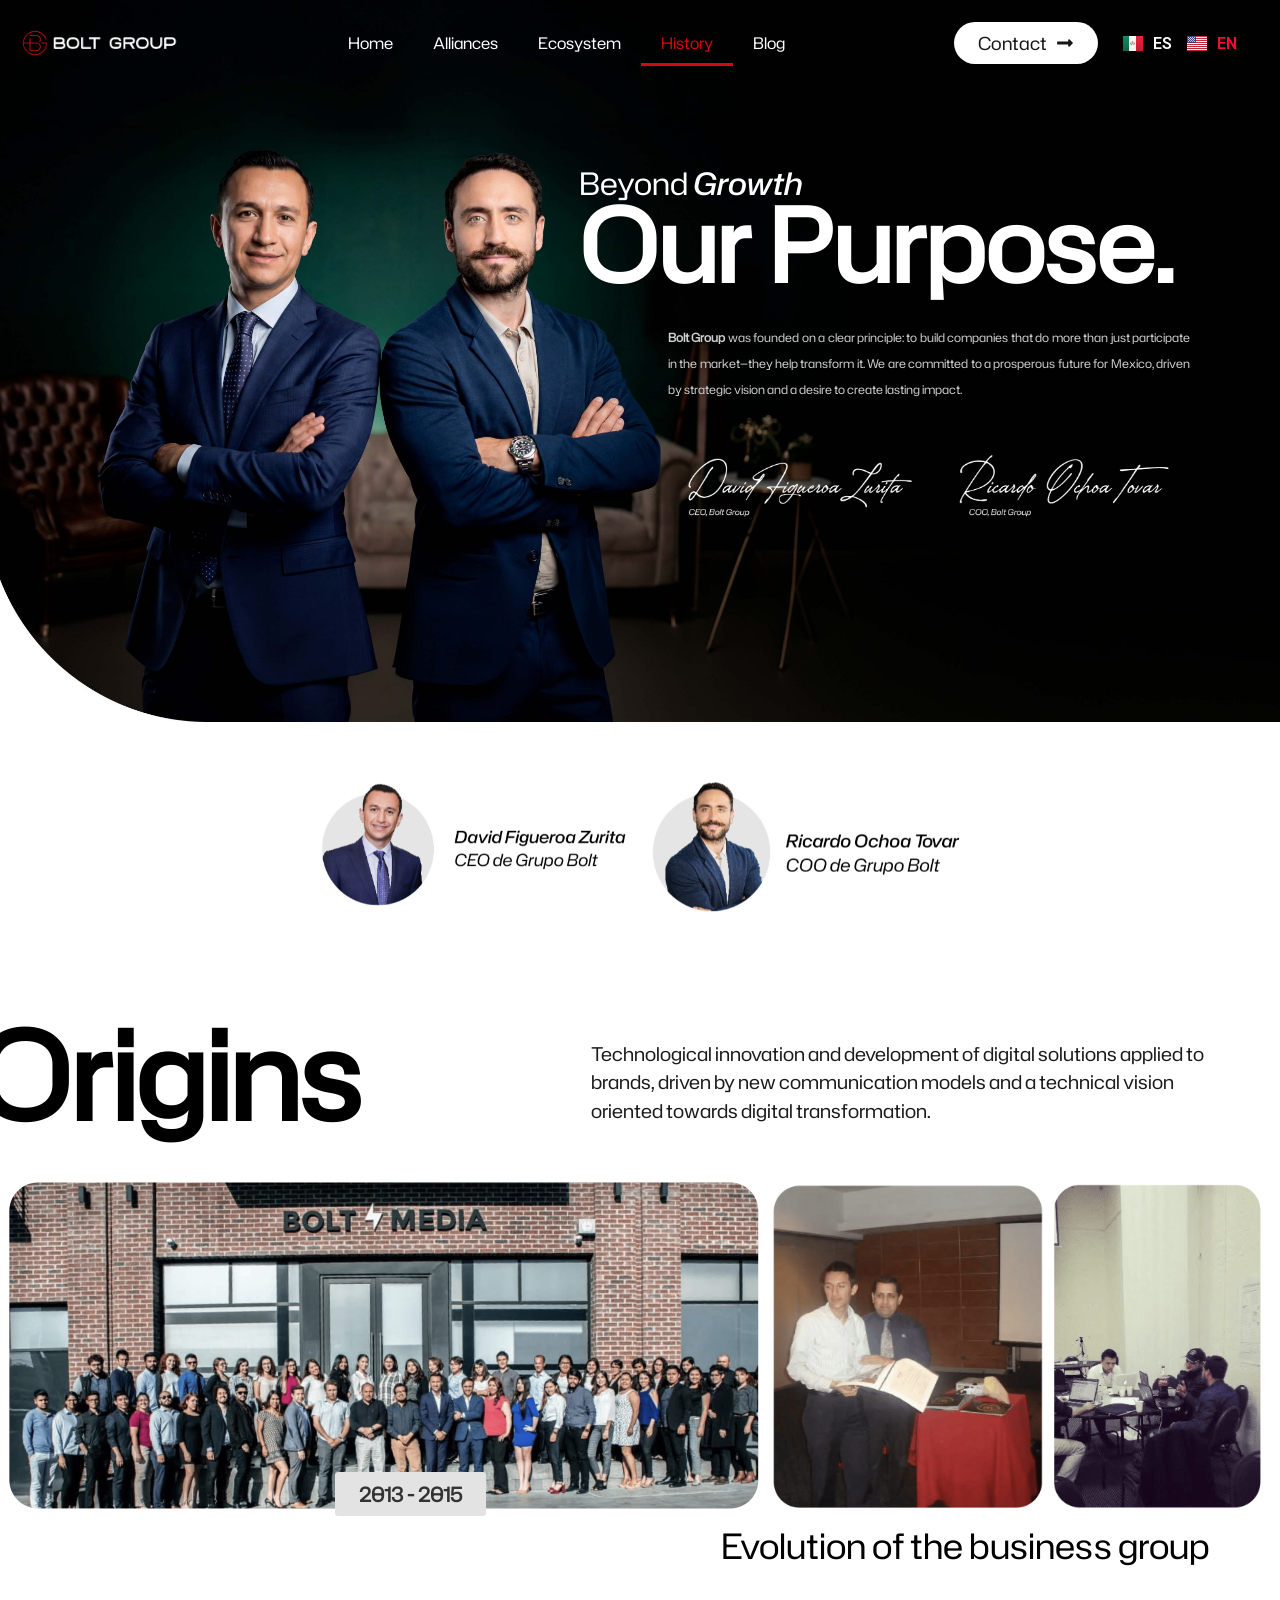
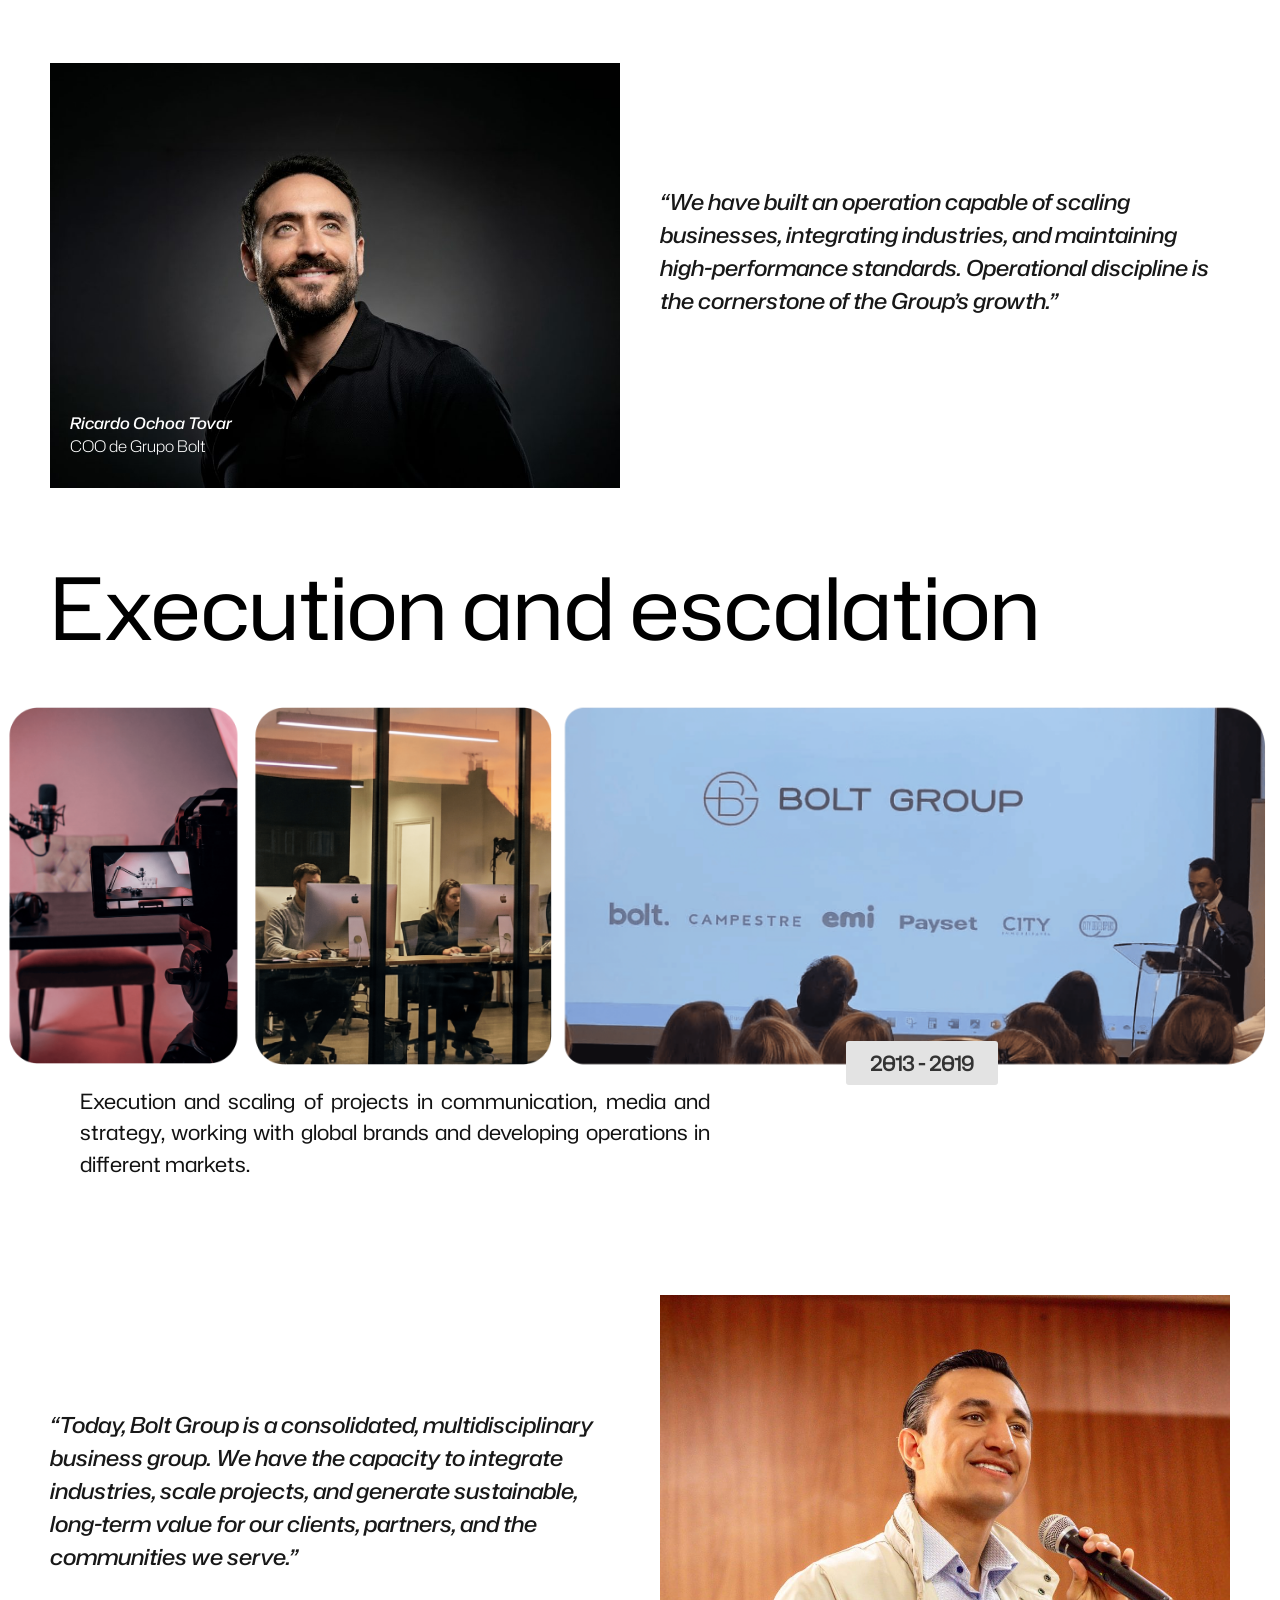
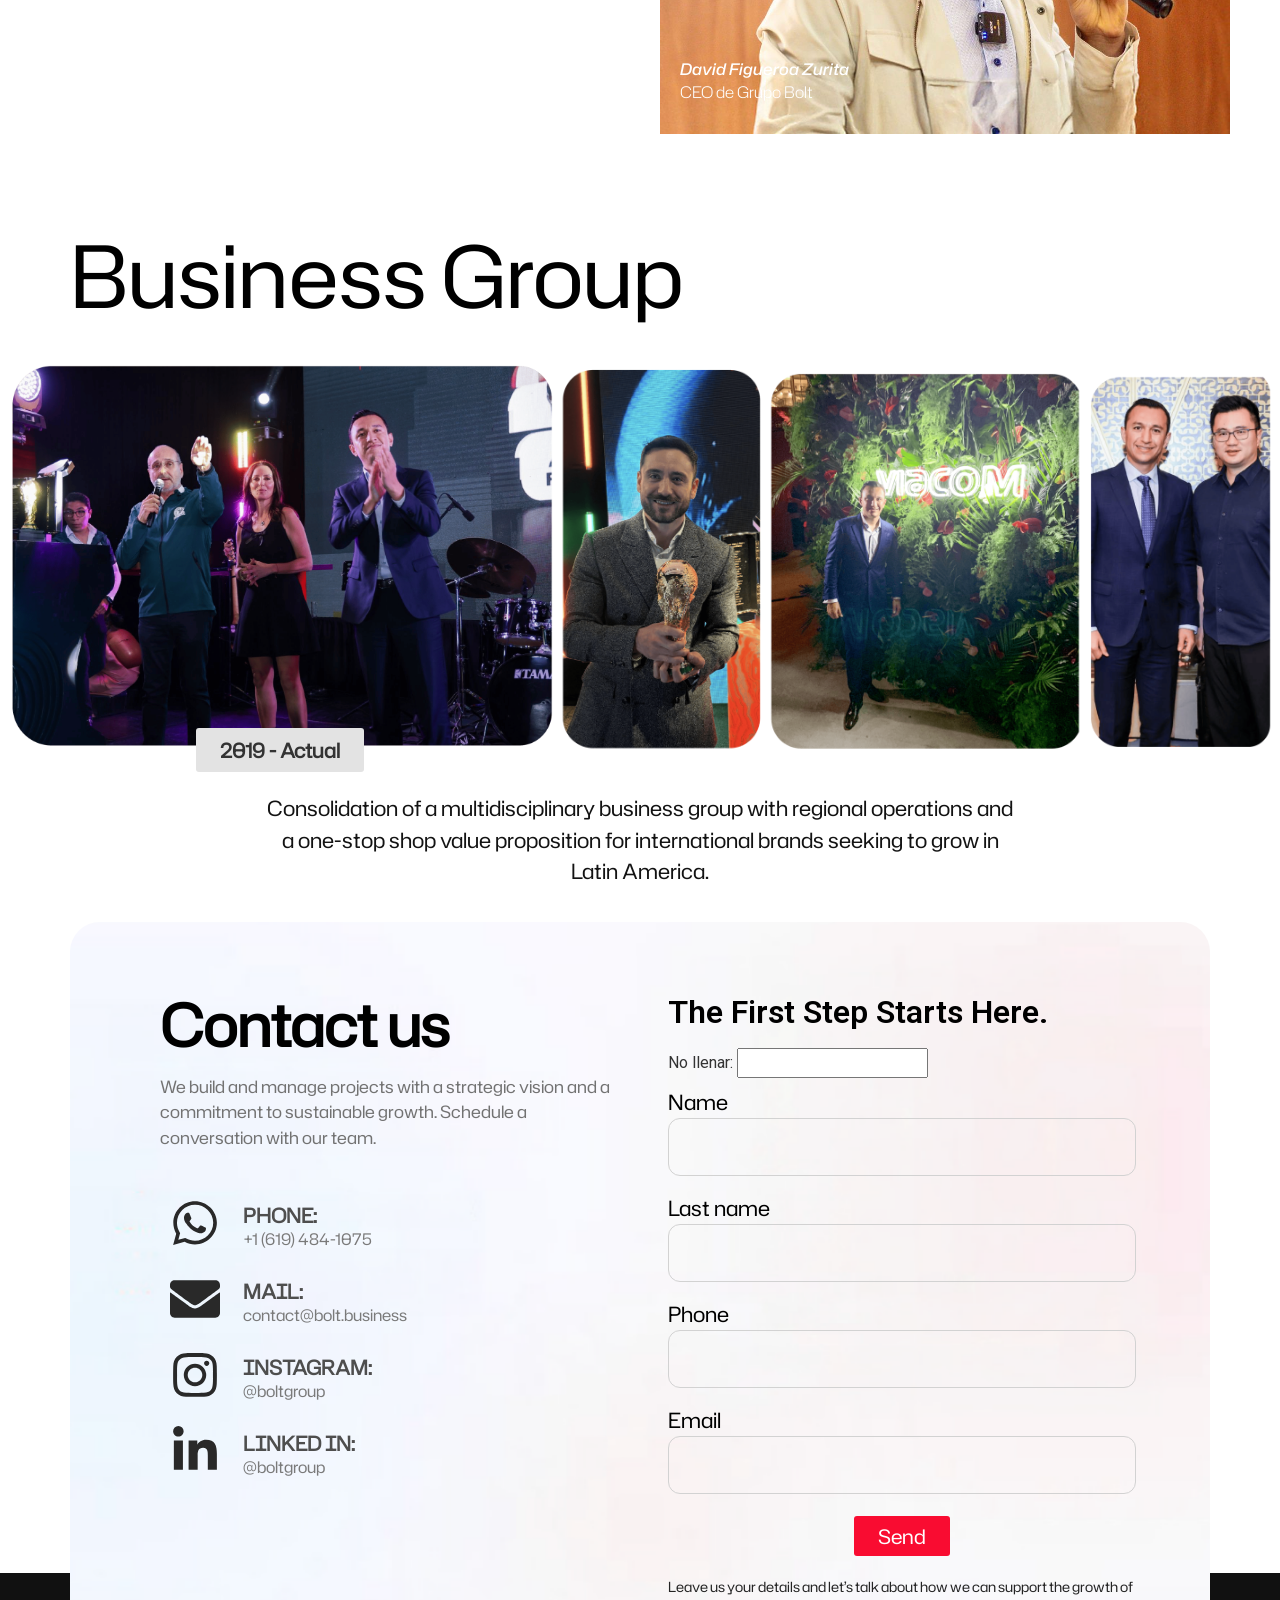
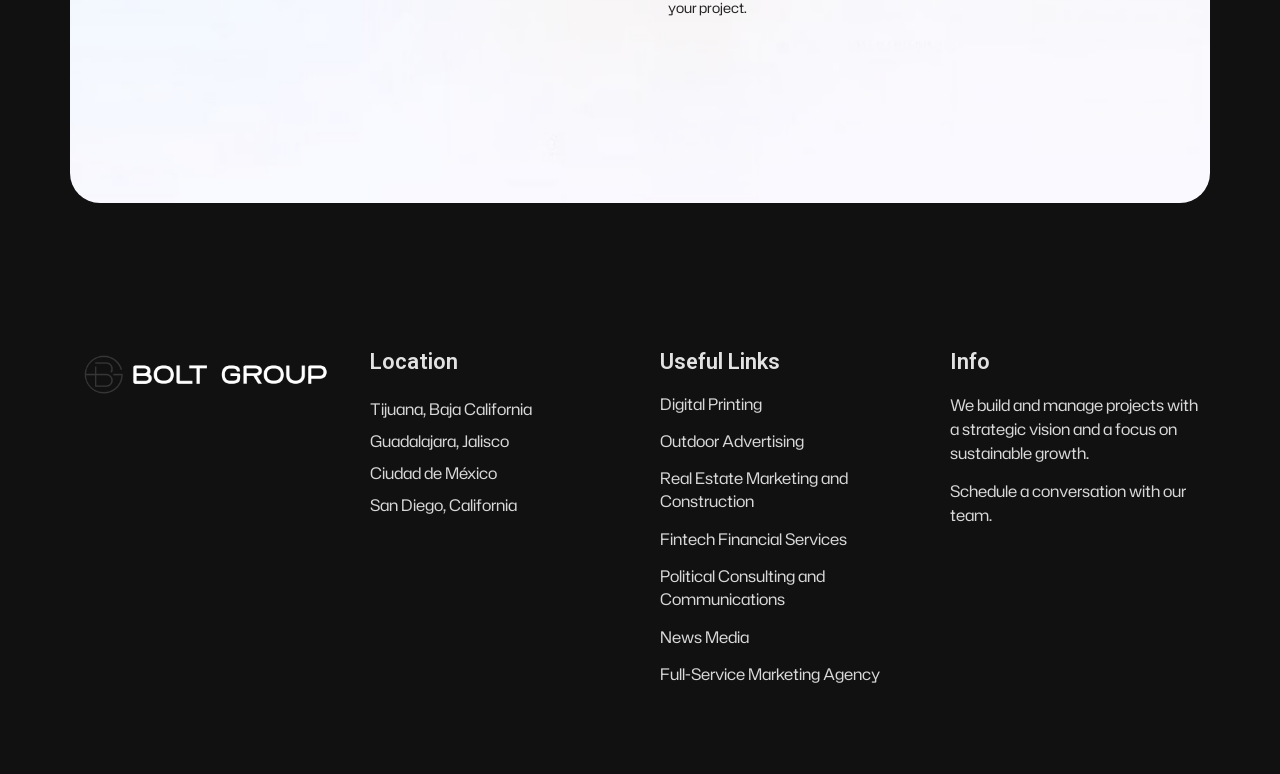
<file: site/en/history/index.html>
<!DOCTYPE html>
<html lang="en">
<head>
<meta charset="UTF-8">
<title>Bolt Group</title>
<link rel="canonical" href="https://bolt-business.netlify.app/historia/?lang=en">
<meta name="robots" content="noindex">
<meta http-equiv="refresh" content="0; url=../../historia/?lang=en">
<script>location.replace("../../historia/?lang=en" + location.hash);</script>
</head>
<body>
<p>This page now lives at <a href="../../historia/?lang=en">../../historia/?lang=en</a>.</p>
</body>
</html>
</file>
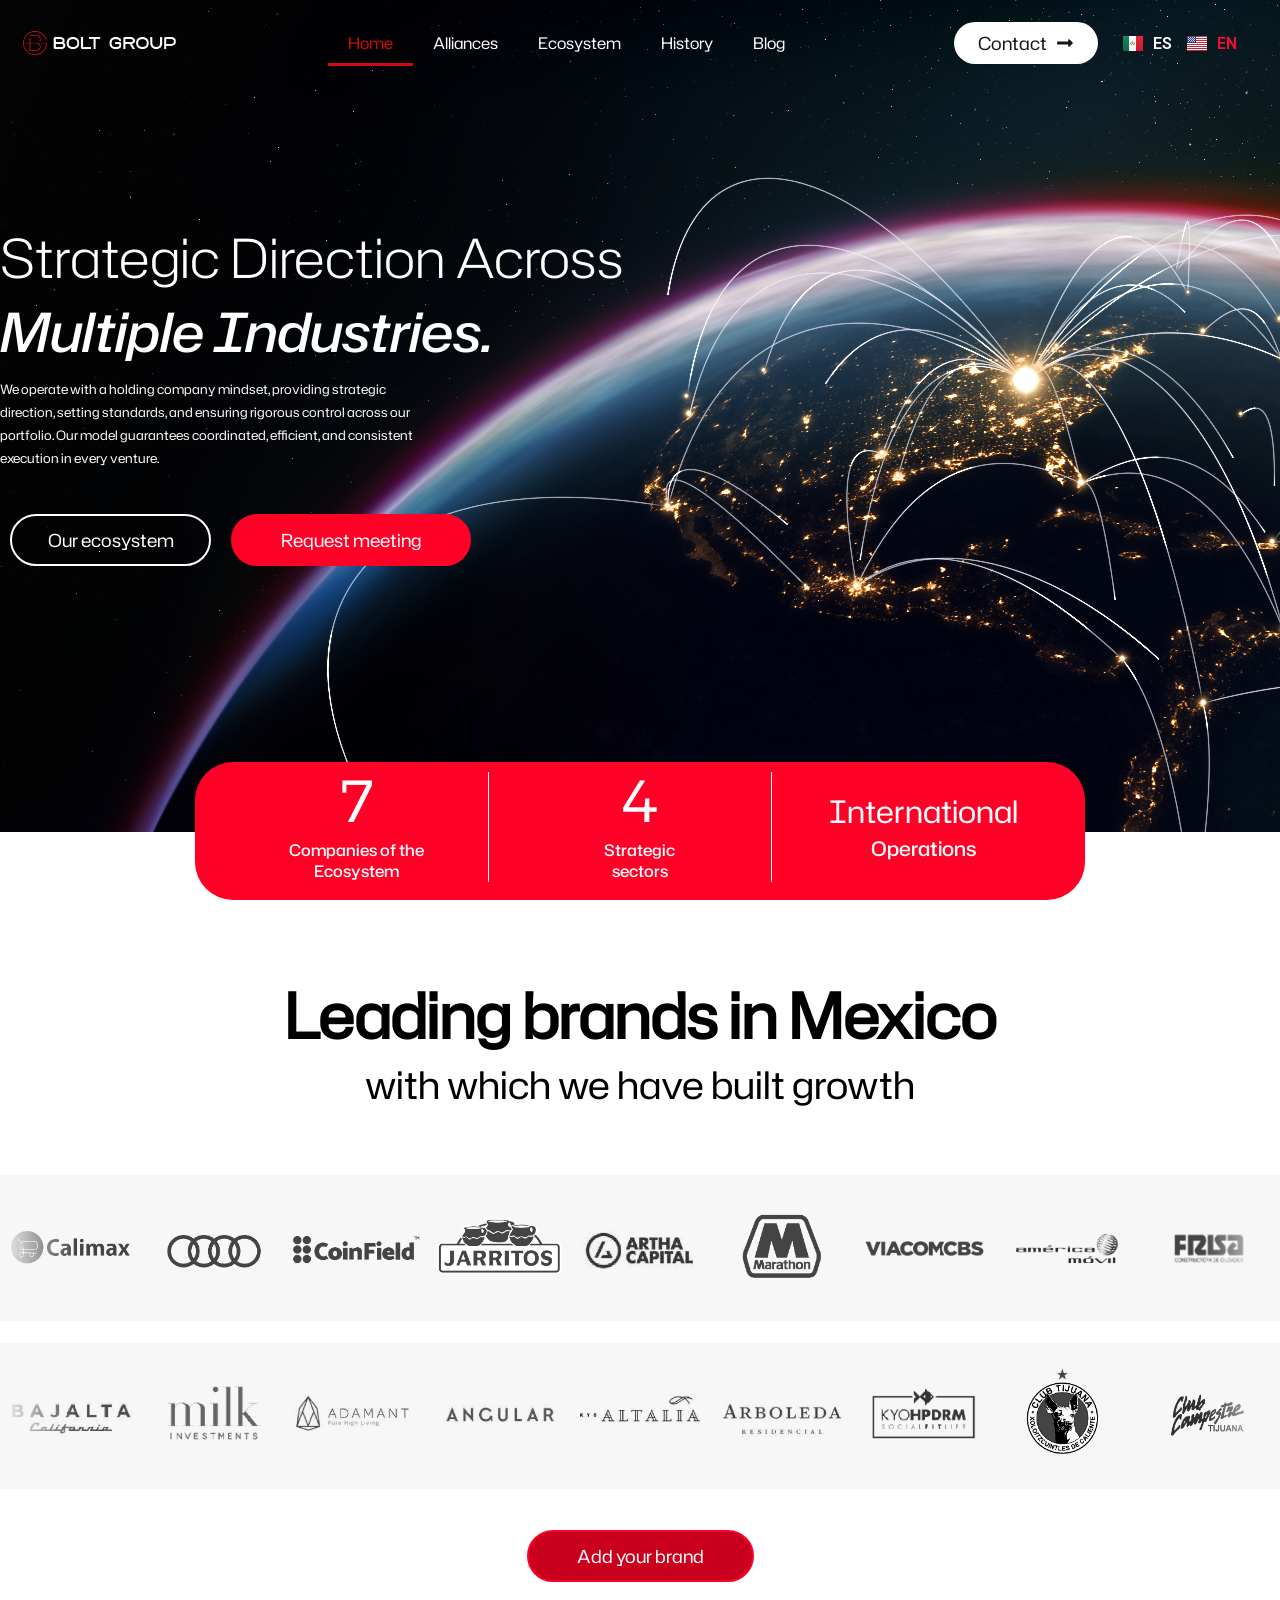
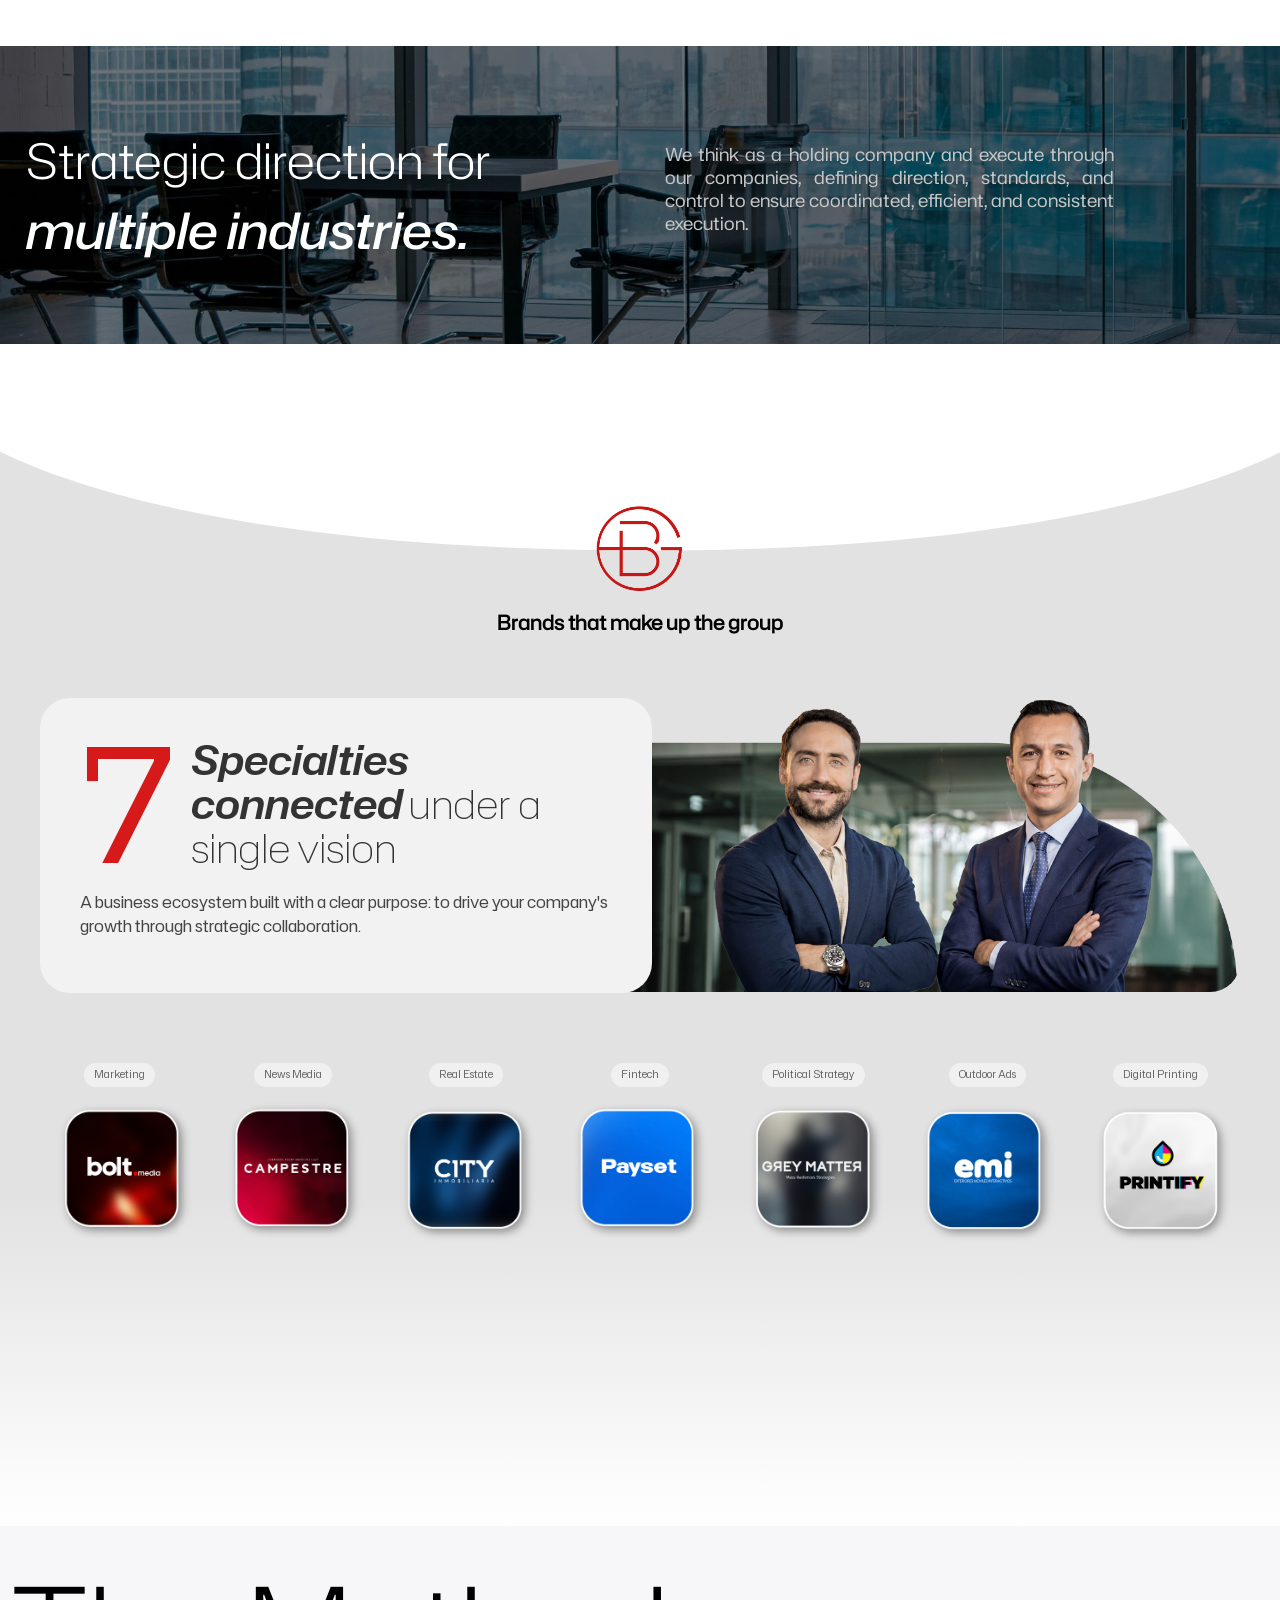
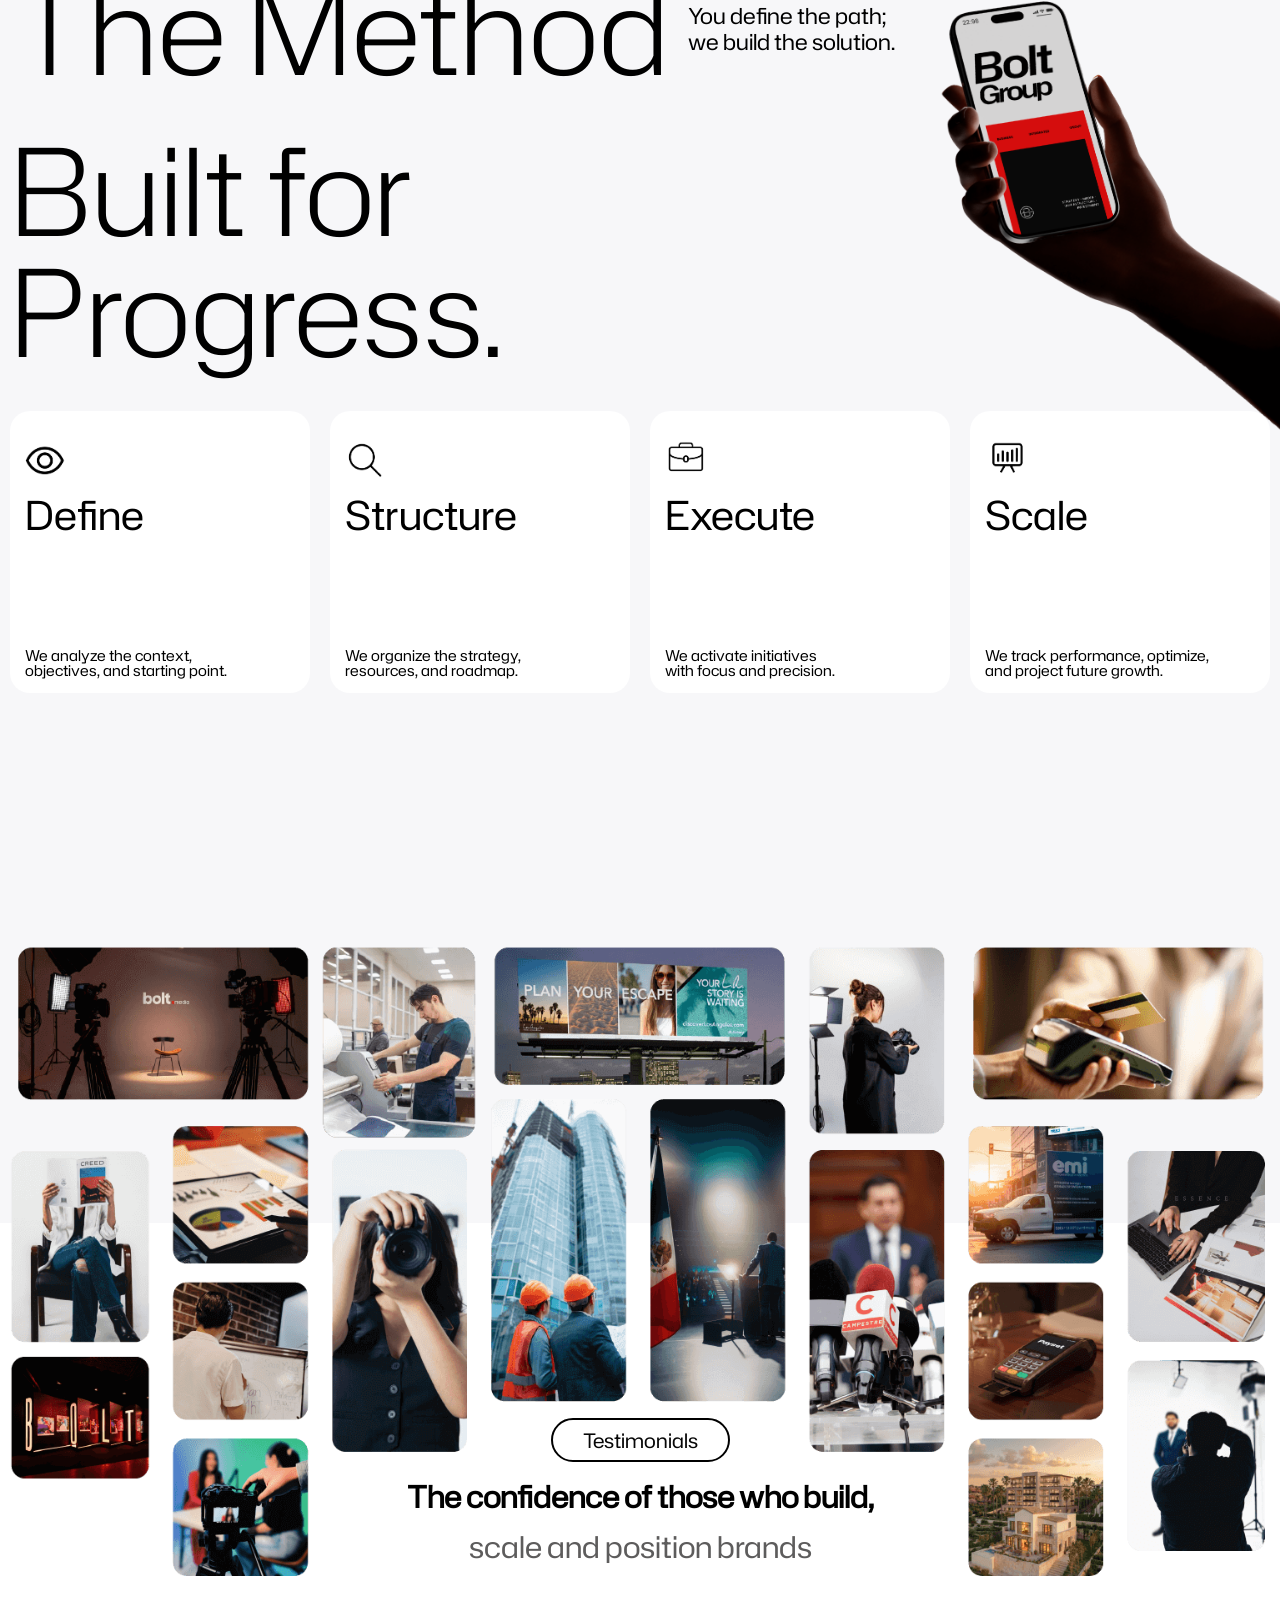
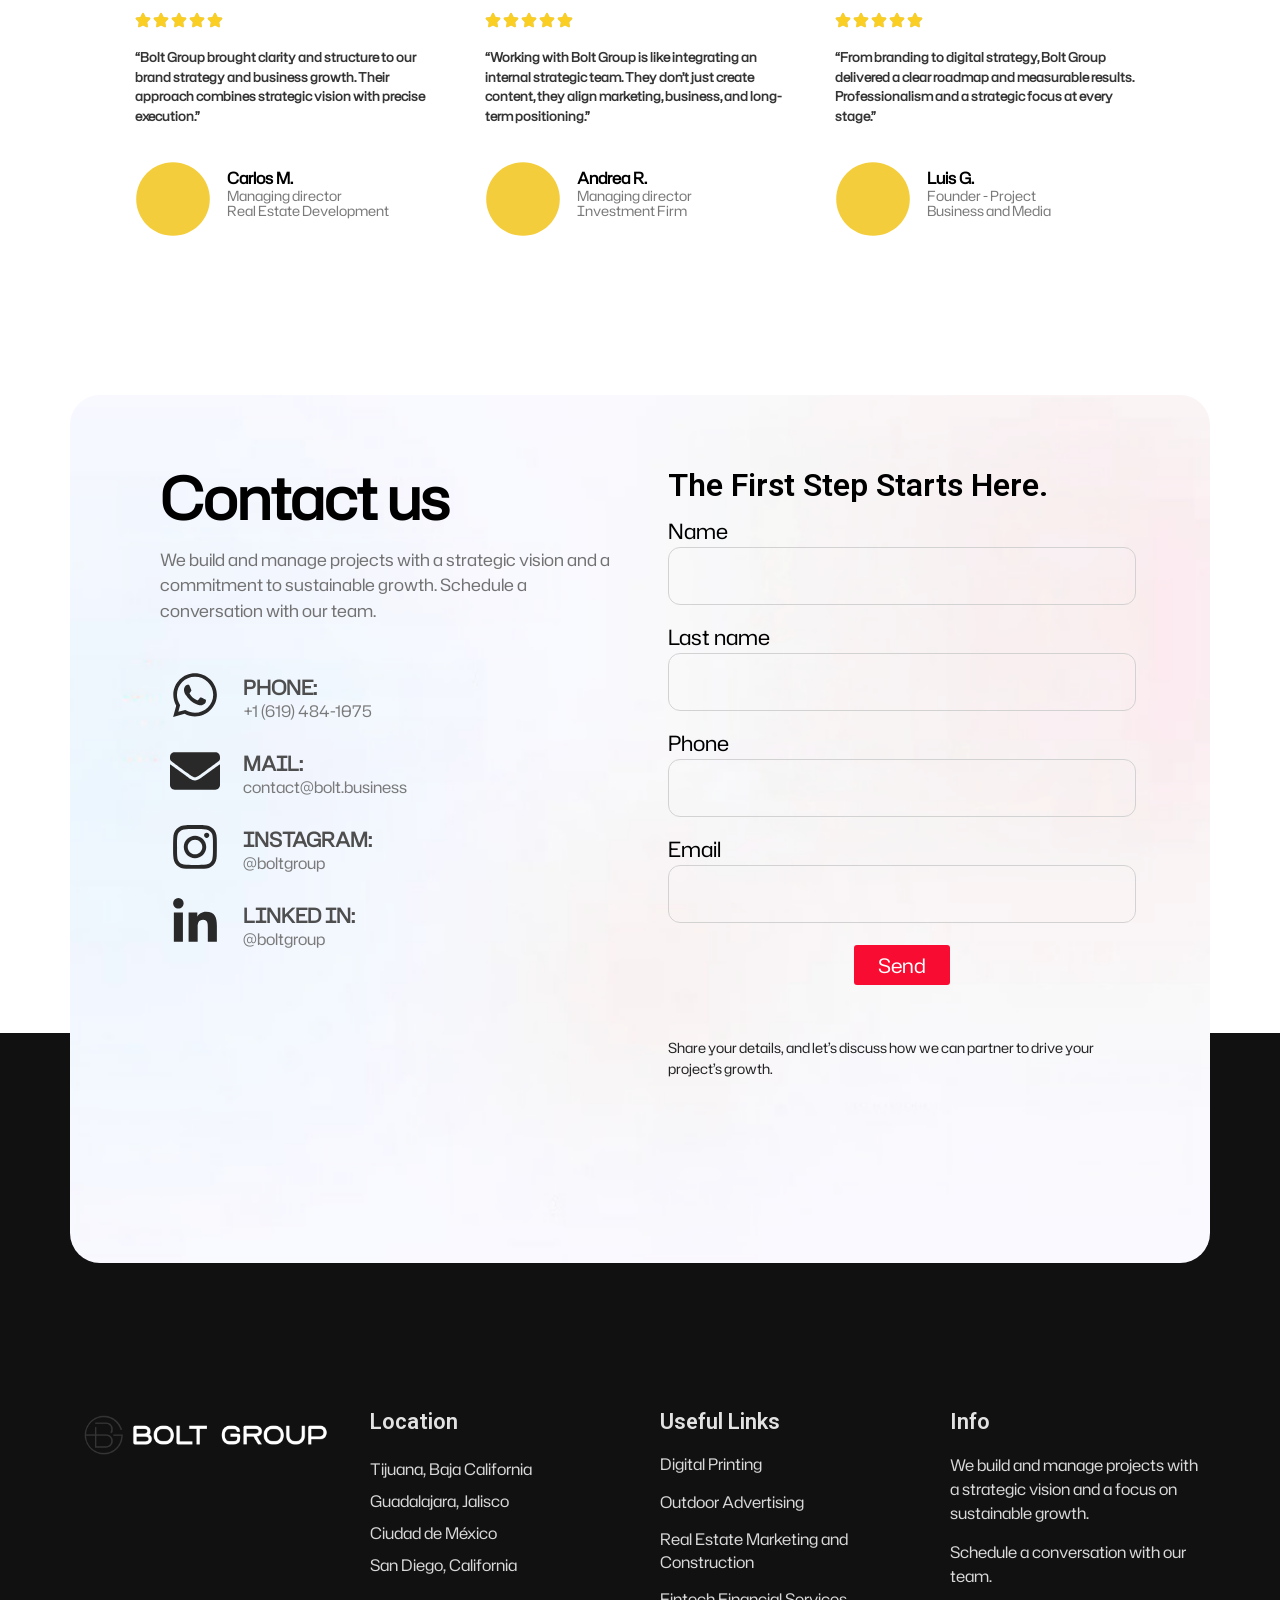
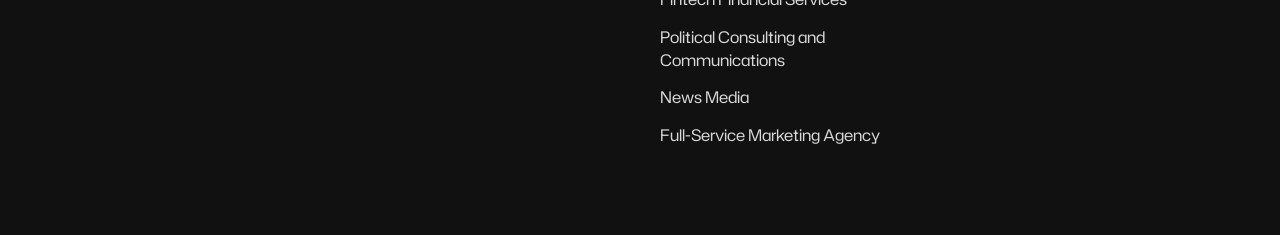
<file: site/en/inicio/index.html>
<!DOCTYPE html>
<html lang="en">
<head>
<meta charset="UTF-8">
<title>Bolt Group</title>
<link rel="canonical" href="https://bolt-business.netlify.app/?lang=en">
<meta name="robots" content="noindex">
<meta http-equiv="refresh" content="0; url=../../?lang=en">
<script>location.replace("../../?lang=en" + location.hash);</script>
</head>
<body>
<p>This page now lives at <a href="../../?lang=en">../../?lang=en</a>.</p>
</body>
</html>
</file>
<file: site/wp-content/plugins/jet-engine/assets/css/frontend.189e3c.css>
.jet-listing .slick-slider,.jet-listing-dynamic-field__content .slick-slider{position:relative;display:block!important;-webkit-box-sizing:border-box;box-sizing:border-box;-webkit-user-select:none;-moz-user-select:none;-ms-user-select:none;user-select:none;-webkit-touch-callout:none;-khtml-user-select:none;-ms-touch-action:pan-y;touch-action:pan-y;-webkit-tap-highlight-color:transparent}.jet-listing .slick-list,.jet-listing-dynamic-field__content .slick-list{position:relative;display:block;overflow:hidden;margin:0;padding:0}.jet-listing .slick-list:focus,.jet-listing-dynamic-field__content .slick-list:focus{outline:none}.jet-listing .slick-list.dragging,.jet-listing-dynamic-field__content .slick-list.dragging{cursor:pointer;cursor:hand}.jet-listing .slick-slider .slick-list,.jet-listing .slick-slider .slick-track,.jet-listing-dynamic-field__content .slick-slider .slick-list,.jet-listing-dynamic-field__content .slick-slider .slick-track{-webkit-transform:translate3d(0,0,0);transform:translate3d(0,0,0)}.jet-listing .slick-track,.jet-listing-dynamic-field__content .slick-track{position:relative;top:0;left:0;display:block;margin-left:auto;margin-right:auto}.jet-listing .slick-track:after,.jet-listing .slick-track:before,.jet-listing-dynamic-field__content .slick-track:after,.jet-listing-dynamic-field__content .slick-track:before{display:table;content:""}.jet-listing .slick-track:after,.jet-listing-dynamic-field__content .slick-track:after{clear:both}.jet-listing .slick-loading .slick-track,.jet-listing-dynamic-field__content .slick-loading .slick-track{visibility:hidden}.jet-listing .slick-slide,.jet-listing-dynamic-field__content .slick-slide{display:none;float:left;height:100%;min-height:1px}.jet-listing [dir=rtl] .slick-slide,.jet-listing-dynamic-field__content [dir=rtl] .slick-slide{float:right}.jet-listing .slick-slide img,.jet-listing-dynamic-field__content .slick-slide img{display:block}.jet-listing .slick-slide.slick-loading img,.jet-listing-dynamic-field__content .slick-slide.slick-loading img{display:none}.jet-listing .slick-slide.dragging img,.jet-listing-dynamic-field__content .slick-slide.dragging img{pointer-events:none}.jet-listing .slick-initialized .slick-slide,.jet-listing-dynamic-field__content .slick-initialized .slick-slide{display:block}.jet-listing .slick-loading .slick-slide,.jet-listing-dynamic-field__content .slick-loading .slick-slide{visibility:hidden}.jet-listing .slick-vertical .slick-slide,.jet-listing-dynamic-field__content .slick-vertical .slick-slide{display:block;height:auto;border:1px solid transparent}.jet-listing .slick-arrow.slick-hidden,.jet-listing-dynamic-field__content .slick-arrow.slick-hidden{display:none}.jet-listing-dynamic-field{display:-webkit-box;display:-ms-flexbox;display:flex;-webkit-box-align:center;-ms-flex-align:center;align-items:center}.jet-listing-dynamic-field__icon{margin-right:10px}.rtl .jet-listing-dynamic-field__icon{margin-right:0;margin-left:10px}.jet-listing-dynamic-field__icon.is-svg-icon{display:-webkit-inline-box;display:-ms-inline-flexbox;display:inline-flex}.jet-listing-dynamic-field__icon.is-svg-icon svg{width:1em;height:1em}.jet-listing-dynamic-field__content{display:block;max-width:100%}.jet-listing-dynamic-field__inline-wrap{display:-webkit-inline-box;display:-ms-inline-flexbox;display:inline-flex;-webkit-box-align:center;-ms-flex-align:center;align-items:center;max-width:100%}.jet-listing-dynamic-field__replacement-wrap{display:-webkit-box;display:-ms-flexbox;display:flex;-webkit-box-align:center;-ms-flex-align:center;align-items:center;max-width:100%}.jet-listing-dynamic-field__replacement-wrap .jet-listing-dynamic-field__content{-webkit-box-flex:1;-ms-flex-positive:1;flex-grow:1}.jet-engine-optimized-dom .elementor-widget-jet-listing-dynamic-field>.elementor-widget-container{display:-webkit-box;display:-ms-flexbox;display:flex;width:100%}.jet-engine-optimized-dom .elementor-widget-jet-listing-dynamic-field>.elementor-widget-container>.jet-listing-dynamic-field__content{-webkit-box-flex:1;-ms-flex:1 0 auto;flex:1 0 auto}.jet-engine-gallery-grid{display:-webkit-box;display:-ms-flexbox;display:flex;-ms-flex-wrap:wrap;flex-wrap:wrap;margin:-10px}.jet-listing-dynamic-field__content:has(.jet-engine-gallery-grid--masonry),.jet-listing-dynamic-field__inline-wrap:has(.jet-engine-gallery-grid--masonry){width:100%!important}.jet-engine-gallery-grid.grid-col-desk-1{--columns:1}body[data-elementor-device-mode=tablet] .jet-engine-gallery-grid.grid-col-tablet-1{--columns:1}body[data-elementor-device-mode=mobile] .jet-engine-gallery-grid.grid-col-mobile-1{--columns:1}.jet-engine-gallery-grid.grid-col-desk-2{--columns:2}body[data-elementor-device-mode=tablet] .jet-engine-gallery-grid.grid-col-tablet-2{--columns:2}body[data-elementor-device-mode=mobile] .jet-engine-gallery-grid.grid-col-mobile-2{--columns:2}.jet-engine-gallery-grid.grid-col-desk-3{--columns:3}body[data-elementor-device-mode=tablet] .jet-engine-gallery-grid.grid-col-tablet-3{--columns:3}body[data-elementor-device-mode=mobile] .jet-engine-gallery-grid.grid-col-mobile-3{--columns:3}.jet-engine-gallery-grid.grid-col-desk-4{--columns:4}body[data-elementor-device-mode=tablet] .jet-engine-gallery-grid.grid-col-tablet-4{--columns:4}body[data-elementor-device-mode=mobile] .jet-engine-gallery-grid.grid-col-mobile-4{--columns:4}.jet-engine-gallery-grid.grid-col-desk-5{--columns:5}body[data-elementor-device-mode=tablet] .jet-engine-gallery-grid.grid-col-tablet-5{--columns:5}body[data-elementor-device-mode=mobile] .jet-engine-gallery-grid.grid-col-mobile-5{--columns:5}.jet-engine-gallery-grid.grid-col-desk-6{--columns:6}body[data-elementor-device-mode=tablet] .jet-engine-gallery-grid.grid-col-tablet-6{--columns:6}body[data-elementor-device-mode=mobile] .jet-engine-gallery-grid.grid-col-mobile-6{--columns:6}.jet-engine-gallery-grid__item{padding:10px;max-width:calc(100% / var(--columns));-webkit-box-flex:0;-ms-flex:0 0 calc(100% / var(--columns));flex:0 0 calc(100% / var(--columns));-webkit-box-sizing:border-box;box-sizing:border-box}.jet-engine-gallery-grid__item-wrap{display:block;height:100%;position:relative}.jet-engine-gallery-grid__item-wrap:after{content:"";position:absolute;left:0;right:0;top:0;bottom:0;-webkit-transition:all 150ms linear;transition:all 150ms linear}.jet-engine-gallery-grid__item-wrap.is-lightbox:before{-webkit-transition:all 150ms linear;transition:all 150ms linear;content:"+";font-family:"Arial";font-weight:900;border:4px solid currentColor;width:40px;height:40px;border-radius:20px;line-height:32px;font-size:30px;text-align:center;opacity:0;left:50%;top:50%;margin:-20px 0 0 -20px;position:absolute;z-index:99;color:#fff;-webkit-transform:translateY(10px);transform:translateY(10px)}.jet-engine-gallery-grid__item-wrap.is-lightbox:hover:before{opacity:1;-webkit-transform:translateY(0);transform:translateY(0)}.jet-engine-gallery-grid__item img{-o-object-fit:cover;object-fit:cover;width:100%;height:100%;display:block}.jet-engine-gallery-slider{max-width:100%;position:relative}.jet-engine-gallery-slider__item{max-width:100%}.jet-engine-gallery-slider__item-wrap{display:block;height:100%;position:relative;overflow:hidden}.jet-engine-gallery-slider__item-wrap:after{content:"";position:absolute;left:0;right:0;top:0;bottom:0;-webkit-transition:all 150ms linear;transition:all 150ms linear}.jet-engine-gallery-slider__item-wrap.is-lightbox:before{-webkit-transition:all 150ms linear;transition:all 150ms linear;content:"\f055";font-family:FontAwesome;font-size:20px;width:60px;height:60px;line-height:60px;font-size:30px;text-align:center;opacity:0;left:50%;top:50%;margin:-30px 0 0 -30px;position:absolute;z-index:99;color:#fff;-webkit-transform:translateY(10px);transform:translateY(10px)}.jet-engine-gallery-slider__item-wrap.is-lightbox:hover:before{opacity:1;-webkit-transform:translateY(0);transform:translateY(0)}.jet-engine-gallery-slider__item-wrap img{display:block;width:100%;height:auto}.jet-engine-gallery-slider .jet-engine-arrow{position:absolute;top:50%;width:50px;height:50px;line-height:50px;font-size:30px;color:#fff;background-color:#111;left:0;margin-top:-25px;cursor:pointer;text-align:center;z-index:999;display:-webkit-box;display:-ms-flexbox;display:flex;-webkit-box-align:center;-ms-flex-align:center;align-items:center;-webkit-box-pack:center;-ms-flex-pack:center;justify-content:center}.jet-engine-gallery-slider .jet-engine-arrow.next-arrow{left:auto;right:0}.jet-engine-gallery-slider .jet-engine-arrow svg{max-height:100%;width:auto}.jet-engine-gallery-slider .jet-engine-arrow svg path{fill:currentColor}.jet-engine-gallery-slider:not(.slick-initialized) .jet-engine-gallery-slider__item{display:none}.jet-engine-gallery-slider:not(.slick-initialized) .jet-engine-gallery-slider__item:first-child{display:block}.jet-engine-gallery-slider .jet-engine-arrow{-webkit-transition:all 200ms linear;transition:all 200ms linear}.jet-check-list{display:-webkit-box;display:-ms-flexbox;display:flex;-ms-flex-wrap:wrap;flex-wrap:wrap;-webkit-box-pack:start;-ms-flex-pack:start;justify-content:flex-start;overflow:hidden}.jet-check-list__item{display:-webkit-box;display:-ms-flexbox;display:flex;-webkit-box-align:start;-ms-flex-align:start;align-items:flex-start;padding:5px 0;overflow:hidden}.jet-check-list--columns-1 .jet-check-list__item{-webkit-box-flex:0;-ms-flex:0 0 100%;flex:0 0 100%}.jet-check-list--columns-2 .jet-check-list__item{-webkit-box-flex:0;-ms-flex:0 0 45%;flex:0 0 45%;margin-right:5%}.jet-check-list--columns-3 .jet-check-list__item{-webkit-box-flex:0;-ms-flex:0 0 30.33333%;flex:0 0 30.33333%;margin-right:3%}.jet-check-list--columns-4 .jet-check-list__item{-webkit-box-flex:0;-ms-flex:0 0 22%;flex:0 0 22%;margin-right:3%}.jet-check-list--columns-5 .jet-check-list__item{-webkit-box-flex:0;-ms-flex:0 0 18%;flex:0 0 18%;margin-right:2%}.jet-check-list--columns-6 .jet-check-list__item{-webkit-box-flex:0;-ms-flex:0 0 14.666667%;flex:0 0 14.666667%;margin-right:2%}.jet-check-list--has-divider .jet-check-list__item{margin-top:-1px;border-top:1px solid currentColor}.jet-check-list__item .jet-listing-dynamic-field__icon{margin-top:1px;-ms-flex-item-align:center;-ms-grid-row-align:center;align-self:center}.brxe-jet-engine-listing-dynamic-field .jet-listing-dynamic-field__icon{display:-webkit-inline-box;display:-ms-inline-flexbox;display:inline-flex;margin-right:0}.brxe-jet-engine-listing-dynamic-field .jet-listing-dynamic-field__icon :is(svg,path){fill:currentColor}.brxe-jet-engine-listing-dynamic-field .jet-engine-gallery-slider{--column-gap:0}.brxe-jet-engine-listing-dynamic-field .jet-engine-gallery-slider .slick-list{margin-right:calc(var(--column-gap) / -2);margin-left:calc(var(--column-gap) / -2)}.brxe-jet-engine-listing-dynamic-field .jet-engine-gallery-slider .slick-slide{padding-right:calc(var(--column-gap) / 2);padding-left:calc(var(--column-gap) / 2)}.brxe-jet-engine-listing-dynamic-field .jet-engine-gallery-slider .jet-engine-arrow svg{max-height:none;width:1em;height:1em}.brxe-jet-engine-listing-dynamic-field .jet-engine-gallery-grid{--gap:20px;gap:var(--gap);margin:0}.brxe-jet-engine-listing-dynamic-field .jet-engine-gallery-grid__item{padding:0;max-width:calc((100% - (var(--columns) - 1) * var(--gap)) / var(--columns));-webkit-box-flex:0;-ms-flex:0 0 calc((100% - (var(--columns) - 1) * var(--gap)) / var(--columns));flex:0 0 calc((100% - (var(--columns) - 1) * var(--gap)) / var(--columns))}.brxe-jet-engine-listing-dynamic-field .jet-engine-gallery-slider__item-wrap{cursor:-webkit-zoom-in;cursor:zoom-in}.brx .pswp__img--placeholder{display:none}.jet-listing-dynamic-image{display:-webkit-box;display:-ms-flexbox;display:flex;-webkit-box-align:start;-ms-flex-align:start;align-items:flex-start}.jet-listing-dynamic-image>*{max-width:100%;-webkit-box-flex:0;-ms-flex:0 0 auto;flex:0 0 auto}.jet-listing-dynamic-image a{display:block;width:100%}.jet-listing-dynamic-image img{display:block}.jet-listing-dynamic-image img.wp-post-image{width:auto;max-height:none}.jet-listing-dynamic-image figure{display:-webkit-box;display:-ms-flexbox;display:flex;-webkit-box-orient:vertical;-webkit-box-direction:normal;-ms-flex-direction:column;flex-direction:column}.jet-listing-dynamic-image__caption{width:auto}.brxe-jet-engine-listing-dynamic-image{display:inline-block}.brxe-jet-engine-listing-dynamic-image .jet-listing-dynamic-image{display:inline;-webkit-box-align:initial;-ms-flex-align:initial;align-items:initial}.brxe-jet-engine-listing-dynamic-image .jet-listing-dynamic-image>*{-webkit-box-flex:initial;-ms-flex:initial;flex:initial}.brxe-jet-engine-listing-dynamic-image .jet-listing-dynamic-image .jet-listing-dynamic-image__img{width:100%}.brxe-jet-engine-listing-dynamic-image .jet-listing-dynamic-image__link{display:inline-block;width:100%}.brxe-jet-engine-listing-dynamic-image .jet-listing-dynamic-image__img{display:initial;height:100%}.jet-listing-dynamic-repeater__items{display:-webkit-box;display:-ms-flexbox;display:flex}.jet-listing-dynamic-repeater__item>:not(td):not(.jet-engine-gallery-grid){display:-webkit-box;display:-ms-flexbox;display:flex;-webkit-box-align:center;-ms-flex-align:center;align-items:center}.has-counter .jet-listing-dynamic-repeater__item{display:-webkit-box;display:-ms-flexbox;display:flex}.has-counter.counter--above .jet-listing-dynamic-repeater__item{-webkit-box-orient:vertical;-webkit-box-direction:normal;-ms-flex-direction:column;flex-direction:column}.jet-listing-dynamic-repeater__body{-ms-flex-wrap:wrap;flex-wrap:wrap;-webkit-box-flex:1;-ms-flex:1 1 auto;flex:1 1 auto;position:relative;z-index:1}.jet-listing-dynamic-repeater__body>*{-webkit-box-flex:0;-ms-flex:0 0 100%;flex:0 0 100%;max-width:100%}.jet-listing-dynamic-repeater__counter{position:relative;-webkit-box-sizing:border-box!important;box-sizing:border-box!important;display:-webkit-box!important;display:-ms-flexbox!important;display:flex!important;-webkit-box-align:center!important;-ms-flex-align:center!important;align-items:center!important;-webkit-box-pack:center!important;-ms-flex-pack:center!important;justify-content:center!important}.has-counter.counter--at-right .jet-listing-dynamic-repeater__counter{-webkit-box-ordinal-group:3;-ms-flex-order:2;order:2}.jet-listing-dynamic-repeater__delimiter{white-space:pre}.jet-listing-dynamic-link{display:-webkit-box;display:-ms-flexbox;display:flex;-webkit-box-orient:vertical;-webkit-box-direction:normal;-ms-flex-direction:column;flex-direction:column}.jet-listing-dynamic-link__icon.is-svg-icon{display:-webkit-inline-box;display:-ms-inline-flexbox;display:inline-flex}.jet-listing-dynamic-link__icon.is-svg-icon svg{width:1em;height:1em}.jet-listing-dynamic-link__link{display:-webkit-inline-box;display:-ms-inline-flexbox;display:inline-flex;-webkit-box-pack:center;-ms-flex-pack:center;justify-content:center;-webkit-box-align:center;-ms-flex-align:center;align-items:center;-ms-flex-item-align:start;align-self:flex-start}.jet-listing-dynamic-link__icon{-webkit-box-ordinal-group:2;-ms-flex-order:1;order:1}.jet-listing-dynamic-link__label{-webkit-box-ordinal-group:3;-ms-flex-order:2;order:2}.jet-listing-dynamic-link form.cart{display:-webkit-box;display:-ms-flexbox;display:flex}.jet-listing-dynamic-link form.cart .quantity{display:-webkit-inline-box;display:-ms-inline-flexbox;display:inline-flex}.jet-listing-dynamic-link form.cart .quantity .qty{width:100%}.jet-listing-dynamic-link .button.jet-woo-add-to-cart{display:-webkit-inline-box;display:-ms-inline-flexbox;display:inline-flex}.jet-listing-dynamic-link .button.jet-woo-add-to-cart.added:after{-webkit-box-ordinal-group:4;-ms-flex-order:3;order:3}.jet-listing-dynamic-link .button.jet-woo-add-to-cart+.added_to_cart.wc-forward{display:none!important}.jet-engine-optimized-dom .elementor-widget-jet-listing-dynamic-link>.elementor-widget-container,.jet-engine-optimized-dom .elementor-widget-jet-listing-dynamic-link>.jet-listing-dynamic-link__link,.jet-engine-optimized-dom .jet-listing-dynamic-link-block{display:-webkit-box;display:-ms-flexbox;display:flex;-webkit-box-orient:vertical;-webkit-box-direction:normal;-ms-flex-direction:column;flex-direction:column}.jet-remove-from-store.is-hidden{display:none!important}.jet-add-to-cart+.added_to_cart.wc-forward{display:none!important}.brxe-jet-engine-listing-dynamic-link{display:-webkit-inline-box;display:-ms-inline-flexbox;display:inline-flex}.brxe-jet-engine-listing-dynamic-link .jet-listing-dynamic-link{display:block;-webkit-box-orient:initial;-webkit-box-direction:initial;-ms-flex-direction:initial;flex-direction:initial}.brxe-jet-engine-listing-dynamic-link .jet-listing-dynamic-link__link{display:-webkit-box;display:-ms-flexbox;display:flex}.brxe-jet-engine-listing-dynamic-link .jet-listing-dynamic-link__icon{display:-webkit-inline-box;display:-ms-inline-flexbox;display:inline-flex;-webkit-box-ordinal-group:initial;-ms-flex-order:initial;order:initial}.brxe-jet-engine-listing-dynamic-link .jet-listing-dynamic-link__icon :is(svg,path){fill:currentColor}.jet-listing-dynamic-terms__icon{display:inline-block}.jet-listing-dynamic-terms__icon.is-svg-icon{display:-webkit-inline-box;display:-ms-inline-flexbox;display:inline-flex}.jet-listing-dynamic-terms__icon.is-svg-icon svg{width:1em;height:1em}.jet-listing-dynamic-terms__link{display:inline-block}.brxe-jet-engine-listing-dynamic-terms .jet-listing-dynamic-terms{display:-webkit-box;display:-ms-flexbox;display:flex;-ms-flex-wrap:wrap;flex-wrap:wrap;gap:var(--je-terms-gap);-webkit-box-orient:horizontal;-webkit-box-direction:normal;-ms-flex-direction:var(--je-terms-flex-direction,row);flex-direction:var(--je-terms-flex-direction,row);-webkit-box-align:var(--je-terms-align-items,center);-ms-flex-align:var(--je-terms-align-items,center);align-items:var(--je-terms-align-items,center);-webkit-box-pack:var(--je-terms-justify-content);-ms-flex-pack:var(--je-terms-justify-content);justify-content:var(--je-terms-justify-content)}.brxe-jet-engine-listing-dynamic-terms .jet-listing-dynamic-terms__icon{line-height:1;font-size:var(--je-terms-icon-fz);color:var(--je-terms-icon-color)}.brxe-jet-engine-listing-dynamic-terms .jet-listing-dynamic-terms__icon :is(path),.brxe-jet-engine-listing-dynamic-terms .jet-listing-dynamic-terms__icon :is(svg){fill:var(--je-terms-icon-color)}.meta-layout-inline .jet-listing-dynamic-meta__item{display:inline-block;margin-left:5px;margin-right:5px}.meta-layout-inline .jet-listing-dynamic-meta__item:first-child{margin-left:0}.meta-layout-inline .jet-listing-dynamic-meta__item:last-child{margin-right:0}.meta-layout-list .jet-listing-dynamic-meta__item{display:block}.jet-listing-dynamic-meta__item a{text-decoration:inherit}.jet-listing-dynamic-meta__icon,.jet-listing-dynamic-meta__item-val,.jet-listing-dynamic-meta__prefix,.jet-listing-dynamic-meta__suffix{display:inline-block}.jet-listing-dynamic-meta__icon{margin-right:4px}.rtl .jet-listing-dynamic-meta__icon{margin-right:0;margin-left:4px}.jet-listing-dynamic-meta__icon.is-svg-icon{display:-webkit-inline-box;display:-ms-inline-flexbox;display:inline-flex}.jet-listing-dynamic-meta__icon.is-svg-icon svg{width:1em;height:1em}.jet-listing-dynamic-meta__prefix{margin-right:4px}.rtl .jet-listing-dynamic-meta__prefix{margin-right:0;margin-left:4px}.jet-listing-dynamic-meta__suffix{margin-left:4px}.rtl .jet-listing-dynamic-meta__suffix{margin-left:0;margin-right:4px}.jet-listing-grid[data-lazy-load]{min-height:1px}.jet-listing-grid__items{display:-webkit-box;display:-ms-flexbox;display:flex;-ms-flex-wrap:wrap;flex-wrap:wrap;margin:0 -10px;width:calc(100% + 20px)}.jet-listing-grid__items.inline-desk-css:not(.jet-listing-grid__scroll-slider-wrap-desktop){display:-ms-grid;display:grid;grid-template-columns:repeat(auto-fill,minmax(var(--jet-column-min-width),1fr))}.jet-listing-grid__items.inline-desk-css:not(.jet-listing-grid__scroll-slider-wrap-desktop).slick-slider .slick-slide{width:var(--jet-column-min-width)}.jet-listing-grid__items[data-is-list]{padding:0;text-indent:0;list-style-type:none}@media (max-width:1024px){.jet-listing-grid__items.inline-tablet-css:not(.jet-listing-grid__scroll-slider-wrap-tablet){display:-ms-grid;display:grid;grid-template-columns:repeat(auto-fill,minmax(var(--jet-column-tablet-min-width),1fr))}.jet-listing-grid__items.slick-slider .slick-slide{width:var(--jet-column-tablet-min-width)}}@media (max-width:767px){.jet-listing-grid__items.inline-mobile-css:not(.jet-listing-grid__scroll-slider-wrap-mobile){display:-ms-grid;display:grid;grid-template-columns:repeat(auto-fill,minmax(var(--jet-column-mobile-min-width),1fr))}.jet-listing-grid__items.inline-mobile-css:not(.jet-listing-grid__scroll-slider-wrap-mobile).slick-slider .slick-slide{width:var(--jet-column-mobile-min-width)}}body.wp-admin.block-editor-page .jet-listing-grid__slider .jet-listing-grid__items{-ms-flex-wrap:nowrap;flex-wrap:nowrap}.jet-listing-grid__items.grid-col-desk-1{--columns:1}.jet-listing-grid__items.grid-col-desk-2{--columns:2}.jet-listing-grid__items.grid-col-desk-3{--columns:3}.jet-listing-grid__items.grid-col-desk-4{--columns:4}.jet-listing-grid__items.grid-col-desk-5{--columns:5}.jet-listing-grid__items.grid-col-desk-6{--columns:6}.jet-listing-grid__items.grid-col-desk-7{--columns:7}.jet-listing-grid__items.grid-col-desk-8{--columns:8}.jet-listing-grid__items.grid-col-desk-9{--columns:9}.jet-listing-grid__items.grid-col-desk-10{--columns:10}@media (max-width:1024px){.jet-listing-grid__items.grid-col-tablet-1{--columns:1}.jet-listing-grid__items.grid-col-tablet-2{--columns:2}.jet-listing-grid__items.grid-col-tablet-3{--columns:3}.jet-listing-grid__items.grid-col-tablet-4{--columns:4}.jet-listing-grid__items.grid-col-tablet-5{--columns:5}.jet-listing-grid__items.grid-col-tablet-6{--columns:6}.jet-listing-grid__items.grid-col-tablet-7{--columns:7}.jet-listing-grid__items.grid-col-tablet-8{--columns:8}.jet-listing-grid__items.grid-col-tablet-9{--columns:9}.jet-listing-grid__items.grid-col-tablet-10{--columns:10}}@media (max-width:767px){.jet-listing-grid__items.grid-col-mobile-1{--columns:1}.jet-listing-grid__items.grid-col-mobile-2{--columns:2}.jet-listing-grid__items.grid-col-mobile-3{--columns:3}.jet-listing-grid__items.grid-col-mobile-4{--columns:4}.jet-listing-grid__items.grid-col-mobile-5{--columns:5}.jet-listing-grid__items.grid-col-mobile-6{--columns:6}.jet-listing-grid__items.grid-col-mobile-7{--columns:7}.jet-listing-grid__items.grid-col-mobile-8{--columns:8}.jet-listing-grid__items.grid-col-mobile-9{--columns:9}.jet-listing-grid__items.grid-col-mobile-10{--columns:10}}.jet-listing-grid__masonry{-webkit-box-align:start;-ms-flex-align:start;align-items:flex-start}.jet-listing-grid__list_item{display:block}.jet-listing-grid__item{padding:10px;-webkit-box-sizing:border-box;box-sizing:border-box}.jet-listing-grid__items>.jet-listing-grid__item{max-width:calc(100% / var(--columns));-webkit-box-flex:0;-ms-flex:0 0 calc(100% / var(--columns));flex:0 0 calc(100% / var(--columns))}.jet-listing-grid__item.colspan-1{max-width:100%!important;-webkit-box-flex:0!important;-ms-flex:0 0 100%!important;flex:0 0 100%!important}.jet-listing-grid__item[class*=colspan-2-]{max-width:min(200%/var(--columns),100%)!important;-webkit-box-flex:0!important;-ms-flex:0 0 min(200%/var(--columns),100%)!important;flex:0 0 min(200%/var(--columns),100%)!important}.jet-listing-grid__item[class*=colspan-3-]{max-width:min(300%/var(--columns),100%)!important;-webkit-box-flex:0!important;-ms-flex:0 0 min(300%/var(--columns),100%)!important;flex:0 0 min(300%/var(--columns),100%)!important}.jet-listing-grid__item[class*=colspan-4-]{max-width:min(400%/var(--columns),100%)!important;-webkit-box-flex:0!important;-ms-flex:0 0 min(400%/var(--columns),100%)!important;flex:0 0 min(400%/var(--columns),100%)!important}.jet-listing-grid__item[class*=colspan-5-]{max-width:min(500%/var(--columns),100%)!important;-webkit-box-flex:0!important;-ms-flex:0 0 min(500%/var(--columns),100%)!important;flex:0 0 min(500%/var(--columns),100%)!important}.jet-listing-grid__item[class*=colspan-6-]{max-width:min(600%/var(--columns),100%)!important;-webkit-box-flex:0!important;-ms-flex:0 0 min(600%/var(--columns),100%)!important;flex:0 0 min(600%/var(--columns),100%)!important}.jet-listing-grid__slider{position:relative}body.wp-admin.block-editor-page .jet-listing-grid__slider{overflow:hidden}.jet-listing-grid__slider[dir=rtl] .slick-slide{float:right}.jet-listing-grid__slider-icon.slick-arrow{position:absolute;top:50%;width:50px;height:50px;line-height:50px;font-size:30px;color:#fff;background-color:#111;left:0;margin-top:-25px;cursor:pointer;text-align:center;z-index:90;display:-webkit-box;display:-ms-flexbox;display:flex;-webkit-box-align:center;-ms-flex-align:center;align-items:center;-webkit-box-pack:center;-ms-flex-pack:center;justify-content:center}.jet-listing-grid__slider-icon.slick-arrow.next-arrow{left:auto;right:0;-webkit-transform:scaleX(-1);transform:scaleX(-1)}.jet-listing-grid__slider-icon.slick-arrow svg{height:30px;width:auto}.jet-listing-grid__slider-icon.slick-arrow svg path{fill:currentColor}.jet-listing-grid__slider>.jet-listing-grid__items:not(.slick-initialized)>.jet-listing-grid__item{display:none}.jet-listing-grid__slider>.jet-listing-grid__items:not(.slick-initialized)>.jet-listing-grid__item:first-of-type{display:block}body.wp-admin.block-editor-page .jet-listing-grid__slider>.jet-listing-grid__items:not(.slick-initialized)>.jet-listing-grid__item{display:block}.jet-listing-grid__slider .jet-slick-dots{display:-webkit-box;display:-ms-flexbox;display:flex;-webkit-box-align:center;-ms-flex-align:center;align-items:center;-webkit-box-pack:center;-ms-flex-pack:center;justify-content:center;width:100%;margin:10px 0;padding:0}.jet-listing-grid__slider .jet-slick-dots li{width:12px;height:12px;border-radius:100%;text-indent:-50px;overflow:hidden;cursor:pointer;background:#eee;margin:3px}.jet-listing-grid__slider .jet-slick-dots li.slick-active,.jet-listing-grid__slider .jet-slick-dots li:hover{background:#111}.jet-listing-grid__slider[dir=rtl] .jet-slick-dots li{text-indent:50px}.jet-listing-grid__loader{--spinner-color:rgba(100,100,100,0.8);--spinner-size:36px;display:-webkit-box;display:-ms-flexbox;display:flex;-webkit-box-pack:center;-ms-flex-pack:center;justify-content:center;-webkit-box-align:center;-ms-flex-align:center;align-items:center;gap:15px;visibility:hidden}.jet-listing-grid-loading .jet-listing-grid__loader{visibility:visible}.jet-listing-grid__loader-spinner{width:var(--spinner-size);height:var(--spinner-size);border:4px solid var(--spinner-color);border-top-color:transparent;border-radius:50%;-webkit-animation:jet-engine-spin 1s infinite linear;animation:jet-engine-spin 1s infinite linear}.jet-engine-listing-overlay-wrap{position:relative;cursor:pointer}.jet-engine-listing-overlay-link{position:absolute;left:0;right:0;top:0;bottom:0;z-index:-1;font-size:0!important}body[data-elementor-device-mode=widescreen] .jet-listing-grid__scroll-slider-widescreen{overflow-x:auto;-webkit-overflow-scrolling:touch;-ms-overflow-style:-ms-autohiding-scrollbar}body[data-elementor-device-mode=widescreen] .jet-listing-grid__scroll-slider-widescreen>.jet-listing-grid__items{-ms-flex-wrap:nowrap;flex-wrap:nowrap}body[data-elementor-device-mode=desktop] .jet-listing-grid__scroll-slider-desktop{overflow-x:auto;-webkit-overflow-scrolling:touch;-ms-overflow-style:-ms-autohiding-scrollbar}body[data-elementor-device-mode=desktop] .jet-listing-grid__scroll-slider-desktop>.jet-listing-grid__items{-ms-flex-wrap:nowrap;flex-wrap:nowrap}body[data-elementor-device-mode=laptop] .jet-listing-grid__scroll-slider-laptop{overflow-x:auto;-webkit-overflow-scrolling:touch;-ms-overflow-style:-ms-autohiding-scrollbar}body[data-elementor-device-mode=laptop] .jet-listing-grid__scroll-slider-laptop>.jet-listing-grid__items{-ms-flex-wrap:nowrap;flex-wrap:nowrap}body[data-elementor-device-mode=tablet_extra] .jet-listing-grid__scroll-slider-tablet_extra{overflow-x:auto;-webkit-overflow-scrolling:touch;-ms-overflow-style:-ms-autohiding-scrollbar}body[data-elementor-device-mode=tablet_extra] .jet-listing-grid__scroll-slider-tablet_extra>.jet-listing-grid__items{-ms-flex-wrap:nowrap;flex-wrap:nowrap}body[data-elementor-device-mode=tablet] .jet-listing-grid__scroll-slider-tablet{overflow-x:auto;-webkit-overflow-scrolling:touch;-ms-overflow-style:-ms-autohiding-scrollbar}body[data-elementor-device-mode=tablet] .jet-listing-grid__scroll-slider-tablet>.jet-listing-grid__items{-ms-flex-wrap:nowrap;flex-wrap:nowrap}body[data-elementor-device-mode=mobile_extra] .jet-listing-grid__scroll-slider-mobile_extra{overflow-x:auto;-webkit-overflow-scrolling:touch;-ms-overflow-style:-ms-autohiding-scrollbar}body[data-elementor-device-mode=mobile_extra] .jet-listing-grid__scroll-slider-mobile_extra>.jet-listing-grid__items{-ms-flex-wrap:nowrap;flex-wrap:nowrap}body[data-elementor-device-mode=mobile] .jet-listing-grid__scroll-slider-mobile{overflow-x:auto;-webkit-overflow-scrolling:touch;-ms-overflow-style:-ms-autohiding-scrollbar}body[data-elementor-device-mode=mobile] .jet-listing-grid__scroll-slider-mobile>.jet-listing-grid__items{-ms-flex-wrap:nowrap;flex-wrap:nowrap}@media (min-width:1025px){.jet-listing-grid--blocks .jet-listing-grid__scroll-slider-desktop{overflow-x:auto;-webkit-overflow-scrolling:touch;-ms-overflow-style:-ms-autohiding-scrollbar}.jet-listing-grid--blocks .jet-listing-grid__scroll-slider-desktop>.jet-listing-grid__items{-ms-flex-wrap:nowrap;flex-wrap:nowrap}}@media (min-width:768px) and (max-width:1024px){.jet-listing-grid--blocks .jet-listing-grid__scroll-slider-tablet{overflow-x:auto;-webkit-overflow-scrolling:touch;-ms-overflow-style:-ms-autohiding-scrollbar}.jet-listing-grid--blocks .jet-listing-grid__scroll-slider-tablet>.jet-listing-grid__items{-ms-flex-wrap:nowrap;flex-wrap:nowrap}}@media (max-width:767px){.jet-listing-grid--blocks .jet-listing-grid__scroll-slider-mobile{overflow-x:auto;-webkit-overflow-scrolling:touch;-ms-overflow-style:-ms-autohiding-scrollbar}.jet-listing-grid--blocks .jet-listing-grid__scroll-slider-mobile>.jet-listing-grid__items{-ms-flex-wrap:nowrap;flex-wrap:nowrap}}@media (max-width:767px){.brxe-jet-engine-listing-grid .jet-listing-grid__scroll-slider-mobile{overflow-x:auto;-webkit-overflow-scrolling:touch;-ms-overflow-style:-ms-autohiding-scrollbar}.brxe-jet-engine-listing-grid .jet-listing-grid__scroll-slider-mobile>.jet-listing-grid__items{-ms-flex-wrap:nowrap;flex-wrap:nowrap}}@media (max-width:991px){.brxe-jet-engine-listing-grid .jet-listing-grid__scroll-slider-tablet{overflow-x:auto;-webkit-overflow-scrolling:touch;-ms-overflow-style:-ms-autohiding-scrollbar}.brxe-jet-engine-listing-grid .jet-listing-grid__scroll-slider-tablet>.jet-listing-grid__items{-ms-flex-wrap:nowrap;flex-wrap:nowrap}}.brxe-jet-engine-listing-grid .jet-listing-grid__scroll-slider-desktop{overflow-x:auto;-webkit-overflow-scrolling:touch;-ms-overflow-style:-ms-autohiding-scrollbar}.brxe-jet-engine-listing-grid .jet-listing-grid__scroll-slider-desktop>.jet-listing-grid__items{-ms-flex-wrap:nowrap;flex-wrap:nowrap}.jet-listing-grid__item.jet-equal-columns>*{height:100%}.jet-listing-grid__item.jet-equal-columns>.elementor{height:100%}.jet-listing-grid__item.jet-equal-columns>.elementor>.elementor-inner{height:100%}.jet-listing-grid__item.jet-equal-columns>.elementor>.elementor-inner>.elementor-section-wrap{height:100%}.jet-listing-grid__item.jet-equal-columns>.elementor>.elementor-inner>.elementor-section-wrap>.elementor-section{height:100%}.jet-listing-grid__item.jet-equal-columns>.elementor>.elementor-section-wrap{height:100%}.jet-listing-grid__item.jet-equal-columns>.elementor>.elementor-section-wrap>.elementor-section{height:100%}.jet-listing-grid__item.jet-equal-columns>.elementor>:is(.elementor-section,.e-container,.e-con){height:100%}.jet-listing-grid__item.jet-equal-columns .jet-engine-listing-overlay-wrap{height:100%}.jet-listing-grid__item.jet-equal-columns .jet-engine-listing-overlay-wrap>.elementor{height:100%}.jet-listing-grid__item.jet-equal-columns .jet-engine-listing-overlay-wrap>.elementor>.elementor-inner{height:100%}.jet-listing-grid__item.jet-equal-columns .jet-engine-listing-overlay-wrap>.elementor>.elementor-inner>.elementor-section-wrap{height:100%}.jet-listing-grid__item.jet-equal-columns .jet-engine-listing-overlay-wrap>.elementor>.elementor-inner>.elementor-section-wrap>.elementor-section{height:100%}.jet-listing-grid__item.jet-equal-columns .jet-engine-listing-overlay-wrap>.elementor>.elementor-section-wrap{height:100%}.jet-listing-grid__item.jet-equal-columns .jet-engine-listing-overlay-wrap>.elementor>.elementor-section-wrap>.elementor-section{height:100%}.jet-listing-grid__item.jet-equal-columns .jet-engine-listing-overlay-wrap>.elementor>:is(.elementor-section,.e-container,.e-con){height:100%}.jet-listing-grid__items.jet-equal-columns__wrapper .slick-track{display:-webkit-box;display:-ms-flexbox;display:flex;-webkit-box-align:stretch;-ms-flex-align:stretch;align-items:stretch}.jet-listing-grid__items.jet-equal-columns__wrapper .slick-slide{float:none;height:auto;display:-webkit-box;display:-ms-flexbox;display:flex;-webkit-box-orient:vertical;-webkit-box-direction:normal;-ms-flex-direction:column;flex-direction:column}.jet-listing-grid__items.jet-equal-columns__wrapper .slick-slide img{-o-object-fit:cover;object-fit:cover;-webkit-box-flex:1;-ms-flex-positive:1;flex-grow:1}.jet-listing-grid__items.jet-equal-columns__wrapper .slick-slide .jet-equal-columns,.jet-listing-grid__items.jet-equal-columns__wrapper .slick-slide>*{height:100%}.jet-listing-not-found{text-align:center;display:block;margin:0;width:100%}@-webkit-keyframes jet-engine-spin{0%{-webkit-transform:rotate(0deg);transform:rotate(0deg)}to{-webkit-transform:rotate(359deg);transform:rotate(359deg)}}@keyframes jet-engine-spin{0%{-webkit-transform:rotate(0deg);transform:rotate(0deg)}to{-webkit-transform:rotate(359deg);transform:rotate(359deg)}}.brxe-jet-engine-listing-grid .jet-listing-grid__items{width:auto;margin:0;--column-gap:20px;--row-gap:20px;gap:var(--row-gap) var(--column-gap);--item-width:calc((100% - (var(--columns) - 1) * var(--column-gap)) / var(--columns))}.brxe-jet-engine-listing-grid .jet-listing-grid__items.slick-slider .slick-list{margin-right:calc(var(--column-gap) / -2);margin-left:calc(var(--column-gap) / -2)}.brxe-jet-engine-listing-grid .jet-listing-grid__items>.jet-listing-grid__item{max-width:var(--item-width);-webkit-box-flex:0;-ms-flex:0 0 var(--item-width);flex:0 0 var(--item-width)}.brxe-jet-engine-listing-grid .jet-listing-grid__items>.jet-listing-grid__item[class*=colspan-2-]{max-width:min(2 * var(--item-width) + (2 - 1) * var(--column-gap),100%)!important;-webkit-box-flex:0!important;-ms-flex:0 0 min(2 * var(--item-width) + (2 - 1) * var(--column-gap),100%)!important;flex:0 0 min(2 * var(--item-width) + (2 - 1) * var(--column-gap),100%)!important}.brxe-jet-engine-listing-grid .jet-listing-grid__items>.jet-listing-grid__item[class*=colspan-3-]{max-width:min(3 * var(--item-width) + (3 - 1) * var(--column-gap),100%)!important;-webkit-box-flex:0!important;-ms-flex:0 0 min(3 * var(--item-width) + (3 - 1) * var(--column-gap),100%)!important;flex:0 0 min(3 * var(--item-width) + (3 - 1) * var(--column-gap),100%)!important}.brxe-jet-engine-listing-grid .jet-listing-grid__items>.jet-listing-grid__item[class*=colspan-4-]{max-width:min(4 * var(--item-width) + (4 - 1) * var(--column-gap),100%)!important;-webkit-box-flex:0!important;-ms-flex:0 0 min(4 * var(--item-width) + (4 - 1) * var(--column-gap),100%)!important;flex:0 0 min(4 * var(--item-width) + (4 - 1) * var(--column-gap),100%)!important}.brxe-jet-engine-listing-grid .jet-listing-grid__items>.jet-listing-grid__item[class*=colspan-5-]{max-width:min(5 * var(--item-width) + (5 - 1) * var(--column-gap),100%)!important;-webkit-box-flex:0!important;-ms-flex:0 0 min(5 * var(--item-width) + (5 - 1) * var(--column-gap),100%)!important;flex:0 0 min(5 * var(--item-width) + (5 - 1) * var(--column-gap),100%)!important}.brxe-jet-engine-listing-grid .jet-listing-grid__items>.jet-listing-grid__item[class*=colspan-6-]{max-width:min(6 * var(--item-width) + (6 - 1) * var(--column-gap),100%)!important;-webkit-box-flex:0!important;-ms-flex:0 0 min(6 * var(--item-width) + (6 - 1) * var(--column-gap),100%)!important;flex:0 0 min(6 * var(--item-width) + (6 - 1) * var(--column-gap),100%)!important}.brxe-jet-engine-listing-grid .jet-listing-grid__item{padding:0}.brxe-jet-engine-listing-grid .jet-listing-grid__item.slick-slide{padding:calc(var(--row-gap) / 2) calc(var(--column-gap) / 2)}.brxe-jet-engine-listing-grid .jet-slick-dots{gap:8px}.brxe-jet-engine-listing-grid .jet-slick-dots li{margin:0}.brxe-jet-engine-listing-grid .jet-listing-grid__scroll-slider::-webkit-scrollbar-button{width:0;height:0}.brxe-jet-engine-listing-grid .jet-listing-grid__scroll-slider::-webkit-scrollbar-track{border:none}.brxe-jet-engine-listing-grid .jet-listing-grid__scroll-slider::-webkit-scrollbar-corner{background-color:transparent}.brxe-jet-engine-listing-grid .jet-listing-grid__scroll-slider::-webkit-scrollbar-thumb{border:none}.brxe-jet-engine-listing-grid .jet-listing-grid__slider-icon svg{width:1em;height:1em}div.brxe-jet-engine-listing-grid{width:100%}div.brxe-jet-engine-listing-grid>div.jet-listing-grid{width:100%}.jet-calendar-loading{opacity:0.5!important;pointer-events:none!important;-webkit-user-select:none;-moz-user-select:none;-ms-user-select:none;user-select:none}.jet-calendar-loading .jet-calendar-caption__date-select{pointer-events:none}.jet-calendar-grid{width:100%;table-layout:fixed;border-collapse:separate}.jet-calendar-caption{max-width:100%}.jet-calendar-caption__wrap{display:-webkit-box;display:-ms-flexbox;display:flex;-webkit-box-align:center;-ms-flex-align:center;align-items:center}.jet-calendar-caption__wrap.wrap-layout-3{-webkit-box-pack:center;-ms-flex-pack:center;justify-content:center}.jet-calendar-caption__wrap.wrap-layout-4{-webkit-box-pack:justify;-ms-flex-pack:justify;justify-content:space-between}.jet-calendar-caption__name{font-weight:bold;-webkit-box-flex:1;-ms-flex:1 1 auto;flex:1 1 auto;text-align:left}.wrap-layout-2 .jet-calendar-caption__name{text-align:right;-webkit-box-ordinal-group:3;-ms-flex-order:2;order:2}.wrap-layout-3 .jet-calendar-caption__name,.wrap-layout-4 .jet-calendar-caption__name{-webkit-box-flex:0;-ms-flex:0 0 auto;flex:0 0 auto;text-align:center;-webkit-box-ordinal-group:3;-ms-flex-order:2;order:2}.jet-calendar-caption__dates{display:-webkit-box;display:-ms-flexbox;display:flex;-webkit-box-orient:horizontal;-webkit-box-direction:normal;-ms-flex-direction:row;flex-direction:row;-webkit-column-gap:0.5em;-moz-column-gap:0.5em;column-gap:0.5em}.wrap-layout-2 .jet-calendar-caption__dates{-webkit-box-pack:end;-ms-flex-pack:end;justify-content:flex-end}.jet-calendar-caption__select-wrapper{position:relative;text-decoration:underline;cursor:pointer}.jet-calendar-caption__select-wrapper select{text-align:start;width:100%;font-family:inherit;font-size:inherit;cursor:pointer}.jet-calendar-caption__date-select{position:absolute;margin:0;padding:0;left:0;top:0;text-transform:inherit;opacity:0;-webkit-appearance:none;-moz-appearance:none;appearance:none;height:100%}.jet-calendar-caption__date-select:focus-visible{outline:none}.jet-calendar-nav__link{cursor:pointer;width:40px;height:40px;display:-webkit-box;display:-ms-flexbox;display:flex;-webkit-box-align:center;-ms-flex-align:center;align-items:center;-webkit-box-pack:center;-ms-flex-pack:center;justify-content:center}.jet-calendar-nav__link svg{height:1em;fill:currentColor}.wrap-layout-3 .jet-calendar-nav__link.nav-link-prev,.wrap-layout-4 .jet-calendar-nav__link.nav-link-prev{-webkit-box-ordinal-group:2;-ms-flex-order:1;order:1}.rtl .jet-calendar-nav__link.nav-link-prev svg{-webkit-transform:scaleX(-1);transform:scaleX(-1)}.wrap-layout-3 .jet-calendar-nav__link.nav-link-next,.wrap-layout-4 .jet-calendar-nav__link.nav-link-next{-webkit-box-ordinal-group:4;-ms-flex-order:3;order:3}body:not(.rtl) .jet-calendar-nav__link.nav-link-next svg{-webkit-transform:scaleX(-1);transform:scaleX(-1)}.jet-calendar-header__week-day{width:14.2857%;text-align:center;padding:10px;background:#fafafa}.jet-calendar-header__week-day.day-pad{opacity:0.5}.jet-calendar-week__day{width:14.2857%;vertical-align:top}.jet-calendar-week__day-wrap{position:relative}.jet-calendar-week__day-header{display:-webkit-box;display:-ms-flexbox;display:flex;position:relative;z-index:3}.jet-calendar-week__day-date{display:-webkit-box;display:-ms-flexbox;display:flex;-webkit-box-align:center;-ms-flex-align:center;align-items:center}.jet-calendar-week__day-mobile-wrap{display:none}@media (max-width:1025px){.jet-calendar-week__day-mobile-wrap{display:-webkit-box;display:-ms-flexbox;display:flex}}.jet-calendar-week__day-mobile-overlay{cursor:pointer;position:absolute;z-index:20;left:0;right:0;top:0;bottom:0}.jet-calendar-week__day-mobile-trigger{width:24px;height:24px;cursor:pointer}.jet-calendar-week__day-content{padding:10px;min-height:100px}@media (max-width:1025px){.jet-calendar-week__day-content{display:none}}.brxe-jet-listing-calendar .jet-calendar-week__day{padding:0}.brxe-jet-listing-calendar .jet-calendar-week__day-date{display:block;text-align:center}.brxe-jet-listing-calendar .jet-calendar-nav__link svg{width:1em;height:1em}.jet-form.is-loading{opacity:0.5;pointer-events:none}.jet-form-row{display:-webkit-box;display:-ms-flexbox;display:flex;-ms-flex-wrap:wrap;flex-wrap:wrap;margin:0 -5px;padding:5px 0}.jet-form-row:last-child{padding-bottom:0!important}.jet-form-row--first-visible{padding-top:0!important}.jet-form-row.jet-form-row--hidden{margin:0!important;padding:0!important}.jet-form__group-break{width:100%;-webkit-box-flex:0;-ms-flex:0 0 100%;flex:0 0 100%}.jet-form-col{min-height:1px;padding:0 5px;display:-webkit-box;display:-ms-flexbox;display:flex;-webkit-box-align:start;-ms-flex-align:start;align-items:flex-start;-ms-flex-line-pack:start;align-content:flex-start;-ms-flex-wrap:wrap;flex-wrap:wrap;max-width:100%;-webkit-box-flex:0;-ms-flex:0 0 100%;flex:0 0 100%}.jet-form-col.field-type-heading{-ms-flex-wrap:wrap!important;flex-wrap:wrap!important}.layout-row .jet-form-col{-ms-flex-wrap:nowrap;flex-wrap:nowrap}.jet-form-col__start{-webkit-box-flex:0;-ms-flex:0 0 30%;flex:0 0 30%;max-width:30%}.jet-form-col__end{display:-webkit-box;display:-ms-flexbox;display:flex;-webkit-box-flex:1;-ms-flex:1 1 auto;flex:1 1 auto}@media (min-width:600px){.jet-form-col-1{max-width:8.33333%;width:8.33333%;-webkit-box-flex:0;-ms-flex:0 0 8.33333%;flex:0 0 8.33333%}.jet-form-col-2{max-width:16.66666%;width:16.66666%;-webkit-box-flex:0;-ms-flex:0 0 16.66666%;flex:0 0 16.66666%}.jet-form-col-3{max-width:25%;width:25%;-webkit-box-flex:0;-ms-flex:0 0 25%;flex:0 0 25%}.jet-form-col-4{max-width:33.33333%;width:33.33333%;-webkit-box-flex:0;-ms-flex:0 0 33.33333%;flex:0 0 33.33333%}.jet-form-col-5{max-width:41.66666%;width:41.66666%;-webkit-box-flex:0;-ms-flex:0 0 41.66666%;flex:0 0 41.66666%}.jet-form-col-6{max-width:50%;width:50%;-webkit-box-flex:0;-ms-flex:0 0 50%;flex:0 0 50%}.jet-form-col-7{max-width:58.33333%;width:58.33333%;-webkit-box-flex:0;-ms-flex:0 0 58.33333%;flex:0 0 58.33333%}.jet-form-col-8{max-width:66.66666%;width:66.66666%;-webkit-box-flex:0;-ms-flex:0 0 66.66666%;flex:0 0 66.66666%}.jet-form-col-9{max-width:75%;width:75%;-webkit-box-flex:0;-ms-flex:0 0 75%;flex:0 0 75%}.jet-form-col-10{max-width:83.33333%;width:83.33333%;-webkit-box-flex:0;-ms-flex:0 0 83.33333%;flex:0 0 83.33333%}.jet-form-col-11{max-width:91.66666%;width:91.66666%;-webkit-box-flex:0;-ms-flex:0 0 91.66666%;flex:0 0 91.66666%}.jet-form-col-12{max-width:100%;width:100%;-webkit-box-flex:0;-ms-flex:0 0 100%;flex:0 0 100%}body:not(.rtl) .jet-form-push-1{margin-left:8.3333333333%}body.rtl .jet-form-push-1{margin-right:8.3333333333%}body:not(.rtl) .jet-form-push-2{margin-left:16.6666666667%}body.rtl .jet-form-push-2{margin-right:16.6666666667%}body:not(.rtl) .jet-form-push-3{margin-left:25%}body.rtl .jet-form-push-3{margin-right:25%}body:not(.rtl) .jet-form-push-4{margin-left:33.3333333333%}body.rtl .jet-form-push-4{margin-right:33.3333333333%}body:not(.rtl) .jet-form-push-5{margin-left:41.6666666667%}body.rtl .jet-form-push-5{margin-right:41.6666666667%}body:not(.rtl) .jet-form-push-6{margin-left:50%}body.rtl .jet-form-push-6{margin-right:50%}body:not(.rtl) .jet-form-push-7{margin-left:58.3333333333%}body.rtl .jet-form-push-7{margin-right:58.3333333333%}body:not(.rtl) .jet-form-push-8{margin-left:66.6666666667%}body.rtl .jet-form-push-8{margin-right:66.6666666667%}body:not(.rtl) .jet-form-push-9{margin-left:75%}body.rtl .jet-form-push-9{margin-right:75%}body:not(.rtl) .jet-form-push-10{margin-left:83.3333333333%}body.rtl .jet-form-push-10{margin-right:83.3333333333%}body:not(.rtl) .jet-form-push-11{margin-left:91.6666666667%}body.rtl .jet-form-push-11{margin-right:91.6666666667%}}.jet-form-page--hidden{display:none}.jet-form__next-page-msg{display:none}.jet-form__next-page-msg--visible{display:block}.jet-form__calculated-field{display:-webkit-box;display:-ms-flexbox;display:flex}.jet-form__calculated-field--hidden{display:none}.layout-column .jet-form__label{max-width:100%;-webkit-box-flex:0;-ms-flex:0 1 100%;flex:0 1 100%}.jet-form__heading,.jet-form__label{-webkit-box-flex:0;-ms-flex:0 0 100%;flex:0 0 100%;display:-webkit-box;display:-ms-flexbox;display:flex;-webkit-box-pack:justify;-ms-flex-pack:justify;justify-content:space-between;-webkit-box-align:center;-ms-flex-align:center;align-items:center;width:100%}.jet-form__field-error{width:100%}.jet-form__desc{display:block}.layout-column .jet-form__desc{max-width:100%;-webkit-box-flex:0;-ms-flex:0 1 100%;flex:0 1 100%}.jet-form__prev-page{outline:none}.jet-form__field{-webkit-box-sizing:border-box;box-sizing:border-box}.layout-column .jet-form__field:not(.checkboxes-field):not(.radio-field):not(.range-field){max-width:100%;width:100%;-webkit-box-flex:0;-ms-flex:0 1 100%;flex:0 1 100%}.layout-row .jet-form__field:not(.checkboxes-field):not(.radio-field):not(.range-field){width:100%}.jet-form__field-wrap{position:relative}.jet-form__field-label{cursor:pointer;display:-webkit-inline-box;display:-ms-inline-flexbox;display:inline-flex;-webkit-box-align:center;-ms-flex-align:center;align-items:center}.jet-form__field-template+.jet-form__field-label{position:absolute;top:0;left:0;right:0;bottom:0;z-index:-1;opacity:0}.jet-form__field-label input{-ms-flex-negative:0;flex-shrink:0;margin:0 5px 0 0}.rtl .jet-form__field-label input{margin:0 0 0 5px}.jet-form__field-template{cursor:pointer}.jet-form__field-value{white-space:nowrap}.jet-form__field-value-number{display:inline-block;text-align:center}.jet-form__submit-wrap{display:-webkit-box;display:-ms-flexbox;display:flex;-webkit-box-orient:vertical;-webkit-box-direction:normal;-ms-flex-direction:column;flex-direction:column;width:100%}.jet-form__submit-wrap.has-prev{-webkit-box-orient:horizontal;-webkit-box-direction:normal;-ms-flex-direction:row;flex-direction:row;-webkit-box-pack:justify;-ms-flex-pack:justify;justify-content:space-between}.jet-form__check-mark{display:-webkit-box;display:-ms-flexbox;display:flex;-webkit-box-align:center;-ms-flex-align:center;align-items:center;-webkit-box-pack:center;-ms-flex-pack:center;justify-content:center}.jet-form__check-mark__icon.is-svg-icon svg{display:block;width:1em;height:1em}.jet-form__check-mark--default{display:-webkit-box;display:-ms-flexbox;display:flex;-webkit-box-align:center;-ms-flex-align:center;align-items:center;-webkit-box-pack:center;-ms-flex-pack:center;justify-content:center}.jet-form__field-template--checked .jet-form__check-mark--default{display:none}.jet-form__check-mark--checked{display:none;-webkit-box-align:center;-ms-flex-align:center;align-items:center;-webkit-box-pack:center;-ms-flex-pack:center;justify-content:center}.jet-form__field-template--checked .jet-form__check-mark--checked{display:-webkit-box;display:-ms-flexbox;display:flex}.jet-form-repeater{width:100%}.jet-form-repeater__initial{display:none}.jet-form-repeater__row{display:-webkit-box;display:-ms-flexbox;display:flex;width:100%;-webkit-box-align:end;-ms-flex-align:end;align-items:flex-end;padding:15px 0}.jet-form-repeater__row-fields{-webkit-box-flex:1;-ms-flex:1 1 auto;flex:1 1 auto}.jet-form-repeater__row .jet-form-col{padding:0 5px}.jet-form-repeater__actions{display:-webkit-box;display:-ms-flexbox;display:flex}.jet-form-repeater__new{margin:10px 0 0 0}.jet-form-repeater__remove{margin:0 0 0 10px;text-decoration:none!important}.layout-column .jet-form__fields-group.checkradio-wrap{width:100%}.jet-form__field-wrap.range-wrap{display:-webkit-box;display:-ms-flexbox;display:flex;-webkit-box-align:center;-ms-flex-align:center;align-items:center;width:100%}.jet-form input[type=range].jet-form__field.range-field{margin-right:10px;-webkit-appearance:none;min-height:18px}.rtl .jet-form input[type=range].jet-form__field.range-field{margin-left:10px;margin-right:0}.jet-form input[type=range].jet-form__field.range-field,.jet-form input[type=range].jet-form__field.range-field:focus{padding:0;background:transparent;border:none;border-radius:0;-webkit-box-shadow:none;box-shadow:none;outline:none}.jet-form input[type=range].jet-form__field.range-field::-webkit-slider-runnable-track{width:100%;height:4px;cursor:pointer;background:#e3ddd8;-webkit-box-shadow:none;box-shadow:none;border:none}.jet-form input[type=range].jet-form__field.range-field::-moz-range-track{width:100%;height:4px;cursor:pointer;background:#e3ddd8;box-shadow:none;border:none}.jet-form input[type=range].jet-form__field.range-field::-ms-track{width:100%;height:4px;cursor:pointer;background:#e3ddd8;box-shadow:none;border:none;color:transparent}.jet-form input[type=range].jet-form__field.range-field::-ms-fill-lower{background:transparent}.jet-form input[type=range].jet-form__field.range-field::-ms-fill-upper{background:transparent}.jet-form input[type=range].jet-form__field.range-field::-webkit-slider-thumb{width:18px;height:18px;background:#ccc;border-radius:50%;cursor:pointer;-webkit-box-shadow:none;box-shadow:none;border:none;margin-top:-7px;-webkit-appearance:none}.jet-form input[type=range].jet-form__field.range-field::-moz-range-thumb{width:18px;height:18px;background:#ccc;border-radius:50%;cursor:pointer;box-shadow:none;border:none}.jet-form input[type=range].jet-form__field.range-field::-ms-thumb{width:18px;height:18px;background:#ccc;border-radius:50%;cursor:pointer;box-shadow:none;border:none}.jet-form-message{margin:20px 0 0 0;text-align:center;padding:20px}.jet-form-message--success{border:1px solid green;color:green}.jet-form-message--error{border:1px solid red;color:red}.jet-engine-file-upload__files{display:-webkit-box;display:-ms-flexbox;display:flex;-ms-flex-wrap:wrap;flex-wrap:wrap}.jet-engine-file-upload .sortable-placeholder{-webkit-box-flex:0;-ms-flex:0 0 100px;flex:0 0 100px;width:100px;margin:0 10px 10px 0;position:relative;background:rgba(123,123,123,0.2);height:100px}.jet-engine-file-upload__content{min-height:100px;min-width:100px;position:relative;display:-webkit-inline-box;display:-ms-inline-flexbox;display:inline-flex}.jet-engine-file-upload__loader{top:0;left:0;right:10px;bottom:10px;position:absolute;background:rgba(0,0,0,0.5);display:none;-webkit-box-pack:center;-ms-flex-pack:center;justify-content:center;-webkit-box-align:center;-ms-flex-align:center;align-items:center}.is-loading .jet-engine-file-upload__loader{display:-webkit-box;display:-ms-flexbox;display:flex}.jet-engine-file-upload__file{width:100px;height:100px;margin:0 10px 10px 0;position:relative;background-color:rgba(123,123,123,0.2);background-image:url("data:image/svg+xml,%3Csvg xmlns='http://www.w3.org/2000/svg' viewBox='0 0 24 24' fill='%237a7a7a' width='48px' height='48px'%3E%3Cpath d='M0 0h24v24H0z' fill='none'/%3E%3Cpath d='M16.5 6v11.5c0 2.21-1.79 4-4 4s-4-1.79-4-4V5c0-1.38 1.12-2.5 2.5-2.5s2.5 1.12 2.5 2.5v10.5c0 .55-.45 1-1 1s-1-.45-1-1V6H10v9.5c0 1.38 1.12 2.5 2.5 2.5s2.5-1.12 2.5-2.5V5c0-2.21-1.79-4-4-4S7 2.79 7 5v12.5c0 3.04 2.46 5.5 5.5 5.5s5.5-2.46 5.5-5.5V6h-1.5z'/%3E%3C/svg%3E");background-position:center;background-repeat:no-repeat}.is-loading .jet-engine-file-upload__file{opacity:0.5}.jet-engine-file-upload__file-remove{position:absolute;left:0;right:0;top:50%;bottom:0;cursor:pointer;display:-webkit-box;display:-ms-flexbox;display:flex;-webkit-box-align:center;-ms-flex-align:center;align-items:center;-webkit-box-pack:center;-ms-flex-pack:center;justify-content:center;-webkit-transition:opacity 200ms linear;transition:opacity 200ms linear;opacity:0;background:rgba(0,0,0,0.4)}.jet-engine-file-upload__file-remove svg path{fill:#fff}.jet-engine-file-upload__file:hover .jet-engine-file-upload__file-remove{opacity:1}.jet-engine-file-upload__file img{display:block;width:100%;height:100%!important;padding:0;margin:0;-o-object-fit:cover;object-fit:cover;-o-object-position:center center;object-position:center center}.jet-engine-file-upload__errors.is-hidden{display:none}input.jet-form__field.file-field.jet-engine-file-upload__input{border:none!important;padding:0!important;border-radius:0!important;margin:0!important;width:auto!important}.jet-engine-file-upload__value:not([value*=""])+input.jet-form__field.file-field.jet-engine-file-upload__input{color:transparent}.field-type-wysiwyg .jet-form__field{padding:0!important;border:none!important;border-radius:0!important}.jet-profile-menu{display:-webkit-box;display:-ms-flexbox;display:flex}.jet-profile-menu.layout--horizontal{-webkit-box-orient:horizontal;-webkit-box-direction:normal;-ms-flex-direction:row;flex-direction:row}.jet-profile-menu.layout--vertical{-webkit-box-orient:vertical;-webkit-box-direction:normal;-ms-flex-direction:column;flex-direction:column}@media (max-width:1024px){.jet-profile-menu.layout-tablet--horizontal{-webkit-box-orient:horizontal;-webkit-box-direction:normal;-ms-flex-direction:row;flex-direction:row}}body[data-elementor-device-mode=tablet] .jet-profile-menu.layout-tablet--horizontal{-webkit-box-orient:horizontal;-webkit-box-direction:normal;-ms-flex-direction:row;flex-direction:row}@media (max-width:1024px){.jet-profile-menu.layout-tablet--vertical{-webkit-box-orient:vertical;-webkit-box-direction:normal;-ms-flex-direction:column;flex-direction:column}}body[data-elementor-device-mode=tablet] .jet-profile-menu.layout-tablet--vertical{-webkit-box-orient:vertical;-webkit-box-direction:normal;-ms-flex-direction:column;flex-direction:column}@media (max-width:767px){.jet-profile-menu.layout-mobile--horizontal{-webkit-box-orient:horizontal;-webkit-box-direction:normal;-ms-flex-direction:row;flex-direction:row}}body[data-elementor-device-mode=mobile] .jet-profile-menu.layout-mobile--horizontal{-webkit-box-orient:horizontal;-webkit-box-direction:normal;-ms-flex-direction:row;flex-direction:row}@media (max-width:767px){.jet-profile-menu.layout-mobile--vertical{-webkit-box-orient:vertical;-webkit-box-direction:normal;-ms-flex-direction:column;flex-direction:column}}body[data-elementor-device-mode=mobile] .jet-profile-menu.layout-mobile--vertical{-webkit-box-orient:vertical;-webkit-box-direction:normal;-ms-flex-direction:column;flex-direction:column}.jet-profile-menu__item-link{display:block;padding:5px 10px}.jet-map-marker{font-size:40px;cursor:pointer;max-width:100%;max-height:100%}.jet-map-marker.is-svg-icon{display:-webkit-inline-box;display:-ms-inline-flexbox;display:inline-flex}.jet-map-marker.is-svg-icon .e-font-icon-svg{fill:currentColor}.jet-map-listing .jet-map-marker.is-svg-icon.apply-fill svg path,.jet-map-listing .jet-map-marker.is-svg-icon.custom-color.apply-fill svg path{fill:currentColor!important}.jet-map-listing .jet-map-marker.is-svg-icon.apply-stroke svg path,.jet-map-listing .jet-map-marker.is-svg-icon.custom-color.apply-stroke svg path{stroke:currentColor!important}.jet-map-marker.is-svg-icon svg{width:1em;height:1em}.leaflet-marker-icon .jet-map-marker.is-svg-icon svg{width:100%;height:auto}.jet-map-marker.is-svg-icon img{width:1em;height:auto}.leaflet-marker-icon .jet-map-marker.is-svg-icon img{width:100%;height:auto}.brxe-jet-engine-maps-listing{width:100%}.jet-map-listing .leaflet-marker-icon{background:none;border:none;display:-webkit-box;display:-ms-flexbox;display:flex;-webkit-box-align:center;-ms-flex-align:center;align-items:center;-webkit-box-pack:center;-ms-flex-pack:center;justify-content:center}.jet-map-listing .leaflet-popup-content-wrapper{padding:0}.jet-map-listing .leaflet-popup-content{margin:0;min-height:40px}.jet-map-box.mapboxgl-popup{padding:25px 0 0 0}.jet-map-box.mapboxgl-popup .mapboxgl-popup-content{padding:0}.popup-has-pin .jet-map-box:after{content:"";position:absolute;top:100%;width:0;height:0;border-style:solid;left:50%;margin:0 0 0 -10px;border-width:10px 10px 0 10px;border-color:transparent;border-top-color:#fff}.jet-map-listing .jet-map-box img{max-width:100%}.jet-map-box .jet-map-close{position:absolute;right:0;top:0;cursor:pointer;z-index:9999}.jet-map-box .jet-map-preloader{width:100%;padding:20px 0;-webkit-box-sizing:border-box;box-sizing:border-box;background:#fff;display:-webkit-box;display:-ms-flexbox;display:flex;-webkit-box-align:center;-ms-flex-align:center;align-items:center;-webkit-box-pack:center;-ms-flex-pack:center;justify-content:center}.jet-map-box .jet-map-preloader .jet-map-loader{display:block;width:24px;height:24px;margin:0 auto;border:3px solid currentColor;border-top-color:transparent;border-radius:50%;-webkit-animation:jet-engine-map-spin 1s infinite linear;animation:jet-engine-map-spin 1s infinite linear}.jet-map-marker-wrap{padding:5px;position:relative;margin:0 0 10px;background:#fff;z-index:999;cursor:pointer;text-align:center}.jet-map-marker-wrap:after{content:"";position:absolute;top:100%;width:0;height:0;border-style:solid;left:50%;margin:0 0 0 -10px;border-width:10px 10px 0 10px;border-color:transparent;border-top-color:#fff}.jet-map-listing .gm-svpc{max-width:none}.jet-map-listing .gm-svpc img{max-width:none}.jet-map-listing .gm-style-mtc button{border-radius:0}.jet-map-box button.mapboxgl-popup-close-button{padding:5px;font-size:16px;line-height:12px;font-weight:normal;color:#333}@-webkit-keyframes jet-engine-map-spin{0%{-webkit-transform:rotate(0deg);transform:rotate(0deg)}to{-webkit-transform:rotate(359deg);transform:rotate(359deg)}}@keyframes jet-engine-map-spin{0%{-webkit-transform:rotate(0deg);transform:rotate(0deg)}to{-webkit-transform:rotate(359deg);transform:rotate(359deg)}}.brxe-jet-engine-maps-listing .jet-map-listing{height:500px}.jet-data-store-link-wrapper{display:-webkit-box;display:-ms-flexbox;display:flex;position:relative;z-index:999}.jet-data-store-link{display:-webkit-inline-box;display:-ms-inline-flexbox;display:inline-flex;-webkit-box-pack:center;-ms-flex-pack:center;justify-content:center;-webkit-box-align:center;-ms-flex-align:center;align-items:center;gap:4px}.jet-data-store-link__icon.is-svg-icon{display:-webkit-inline-box;display:-ms-inline-flexbox;display:inline-flex}.jet-data-store-link__icon.is-svg-icon svg{width:1em;height:1em}.jet-data-store-link__icon{-webkit-box-ordinal-group:2;-ms-flex-order:1;order:1}.jet-data-store-link__label{-webkit-box-ordinal-group:3;-ms-flex-order:2;order:2}.jet-data-store-link.is-hidden{display:none!important}.jet-container{display:-webkit-box;display:-ms-flexbox;display:flex;-ms-flex-wrap:wrap;flex-wrap:wrap;position:relative;-webkit-box-sizing:border-box;box-sizing:border-box;padding:1em;overflow:hidden}.jet-container>*{position:relative;z-index:1}.jet-container[data-url]{cursor:pointer}#wpwrap .jet-container>.block-editor-inner-blocks>.block-editor-block-list__layout>.wp-block{max-width:100%!important}.jet-container--content-direction-vertical{-webkit-box-orient:vertical;-webkit-box-direction:normal;-ms-flex-direction:column;flex-direction:column}.jet-container--content-direction-vertical>*{width:100%}.jet-container--content-direction-vertical>.block-editor-inner-blocks{width:100%}.jet-container--content-direction-vertical>.block-editor-inner-blocks>.block-editor-block-list__layout{-webkit-box-orient:vertical;-webkit-box-direction:normal;-ms-flex-direction:column;flex-direction:column}.jet-container--content-direction-vertical>.block-editor-inner-blocks>.block-editor-block-list__layout>.block-editor-block-list__block{width:100%}.jet-container--content-direction-horizontal{-webkit-box-orient:horizontal;-webkit-box-direction:normal;-ms-flex-direction:row;flex-direction:row}.jet-container--content-direction-horizontal>.block-editor-inner-blocks>.block-editor-block-list__layout{-webkit-box-orient:horizontal;-webkit-box-direction:normal;-ms-flex-direction:row;flex-direction:row;padding-right:30px}.jet-container--content-direction-horizontal>.block-editor-inner-blocks>.block-editor-block-list__layout>.wp-block{margin-left:10px;margin-right:10px}.jet-container--content-direction-horizontal>.block-editor-inner-blocks>.block-editor-block-list__layout>.block-list-appender{margin-left:35px}.jet-container--content-direction-horizontal>p{margin:0}.jet-container--content-align-flex-start{-ms-flex-line-pack:start;align-content:flex-start;-webkit-box-align:start;-ms-flex-align:start;align-items:flex-start}.jet-container--content-align-flex-start>.block-editor-inner-blocks>.block-editor-block-list__layout{-ms-flex-line-pack:start;align-content:flex-start;-webkit-box-align:start;-ms-flex-align:start;align-items:flex-start}.jet-container--content-align-flex-end{-ms-flex-line-pack:end;align-content:flex-end;-webkit-box-align:end;-ms-flex-align:end;align-items:flex-end}.jet-container--content-align-flex-end>.block-editor-inner-blocks>.block-editor-block-list__layout{-ms-flex-line-pack:end;align-content:flex-end;-webkit-box-align:end;-ms-flex-align:end;align-items:flex-end}.jet-container--content-align-center{-ms-flex-line-pack:center;align-content:center;-webkit-box-align:center;-ms-flex-align:center;align-items:center}.jet-container--content-align-center>.block-editor-inner-blocks>.block-editor-block-list__layout{-ms-flex-line-pack:center;align-content:center;-webkit-box-align:center;-ms-flex-align:center;align-items:center}.jet-container--content-align-stretch{-ms-flex-line-pack:stretch;align-content:stretch;-webkit-box-align:stretch;-ms-flex-align:stretch;align-items:stretch}.jet-container--content-align-stretch>.block-editor-inner-blocks>.block-editor-block-list__layout{-ms-flex-line-pack:stretch;align-content:stretch;-webkit-box-align:stretch;-ms-flex-align:stretch;align-items:stretch}.jet-container--content-align-space-between{-ms-flex-line-pack:justify;align-content:space-between}.jet-container--content-align-space-between>.block-editor-inner-blocks>.block-editor-block-list__layout{-ms-flex-line-pack:justify;align-content:space-between}.jet-container--content-justify-flex-start{-webkit-box-pack:start;-ms-flex-pack:start;justify-content:flex-start}.jet-container--content-justify-flex-start>.block-editor-inner-blocks>.block-editor-block-list__layout{-webkit-box-pack:start;-ms-flex-pack:start;justify-content:flex-start}.jet-container--content-justify-flex-end{-webkit-box-pack:end;-ms-flex-pack:end;justify-content:flex-end}.jet-container--content-justify-flex-end>.block-editor-inner-blocks>.block-editor-block-list__layout{-webkit-box-pack:end;-ms-flex-pack:end;justify-content:flex-end}.jet-container--content-justify-center{-webkit-box-pack:center;-ms-flex-pack:center;justify-content:center}.jet-container--content-justify-center>.block-editor-inner-blocks>.block-editor-block-list__layout{-webkit-box-pack:center;-ms-flex-pack:center;justify-content:center}.jet-container--content-justify-stretch{-webkit-box-pack:stretch;-ms-flex-pack:stretch;justify-content:stretch}.jet-container--content-justify-stretch>.block-editor-inner-blocks>.block-editor-block-list__layout{-webkit-box-pack:stretch;-ms-flex-pack:stretch;justify-content:stretch}.jet-container--content-justify-space-between{-webkit-box-pack:justify;-ms-flex-pack:justify;justify-content:space-between}.jet-container--content-justify-space-between>.block-editor-inner-blocks>.block-editor-block-list__layout{-webkit-box-pack:justify;-ms-flex-pack:justify;justify-content:space-between}.jet-container>.block-editor-inner-blocks{-webkit-box-flex:0;-ms-flex:0 0 100%;flex:0 0 100%}.jet-container>.block-editor-inner-blocks>.block-editor-block-list__layout{display:-webkit-box;display:-ms-flexbox;display:flex}.jet-container__overlay{position:absolute!important;left:0;top:0;right:0;bottom:0}.jet-section{width:100%!important;max-width:100%!important;margin:0!important}.jet-section--layout-boxed .jet-section__content{margin:0 auto;max-width:100%}.jedv-resize-columns.elementor-section>.elementor-container>.elementor-column,.jedv-resize-columns.elementor-section>.elementor-container>.elementor-row>.elementor-column{-webkit-box-flex:1;-ms-flex-positive:1;flex-grow:1}.jet-engine-lightbox-icon{font-size:36px;color:#fff;position:absolute;top:50%;left:50%;-webkit-transform:translate(-50%,calc(-50% + 10px));transform:translate(-50%,calc(-50% + 10px));opacity:0;-webkit-transition:all 150ms linear;transition:all 150ms linear}a:hover .jet-engine-lightbox-icon{opacity:1;-webkit-transform:translate(-50%,-50%);transform:translate(-50%,-50%)}.jet-engine-lightbox-icon svg{fill:currentColor!important;width:36px;height:36px}a:has(>.jet-engine-lightbox-icon):before{display:none}
</file>
<file: site/wp-content/themes/hello-elementor/assets/css/theme.9bf784.css>
.comments-area a,.page-content a{text-decoration:underline}.alignright{float:right;margin-left:1rem}.alignleft{float:left;margin-right:1rem}.aligncenter{clear:both;display:block;margin-inline:auto}.alignwide{margin-inline:-80px}.alignfull{margin-inline:calc(50% - 50vw);max-width:100vw}.alignfull,.alignfull img{width:100vw}.wp-caption{margin-block-end:1.25rem;max-width:100%}.wp-caption.alignleft{margin:5px 20px 20px 0}.wp-caption.alignright{margin:5px 0 20px 20px}.wp-caption img{display:block;margin-inline:auto}.wp-caption-text{margin:0}.gallery-caption{display:block;font-size:.8125rem;line-height:1.5;margin:0;padding:.75rem}.pagination{display:flex;justify-content:space-between;margin:20px auto}.sticky{display:block;position:relative}.bypostauthor{font-size:inherit}.hide{display:none!important}.post-password-form{margin:50px auto;max-width:500px}.post-password-form p{align-items:flex-end;display:flex;width:100%}.post-password-form [type=submit]{margin-inline-start:3px}.screen-reader-text{clip:rect(1px,1px,1px,1px);height:1px;overflow:hidden;position:absolute!important;width:1px;word-wrap:normal!important}.screen-reader-text:focus{background-color:#eee;clip:auto!important;clip-path:none;color:#333;display:block;font-size:1rem;height:auto;left:5px;line-height:normal;padding:12px 24px;text-decoration:none;top:5px;width:auto;z-index:100000}.post .entry-title a{text-decoration:none}.post .wp-post-image{max-height:500px;-o-object-fit:cover;object-fit:cover;width:100%}@media(max-width:991px){.post .wp-post-image{max-height:400px}}@media(max-width:575px){.post .wp-post-image{max-height:300px}}#comments .comment-list{font-size:.9em;list-style:none;margin:0;padding:0}#comments .comment,#comments .pingback{position:relative}#comments .comment .comment-body,#comments .pingback .comment-body{border-block-end:1px solid #ccc;display:flex;flex-direction:column;padding-block-end:30px;padding-block-start:30px;padding-inline-end:0;padding-inline-start:60px}#comments .comment .avatar,#comments .pingback .avatar{border-radius:50%;left:0;margin-inline-end:10px;position:absolute}body.rtl #comments .comment .avatar,body.rtl #comments .pingback .avatar,html[dir=rtl] #comments .comment .avatar,html[dir=rtl] #comments .pingback .avatar{left:auto;right:0}#comments .comment-meta{display:flex;justify-content:space-between;margin-block-end:.9rem}#comments .comment-metadata,#comments .reply{font-size:11px;line-height:1}#comments .children{list-style:none;margin:0;padding-inline-start:30px;position:relative}#comments .children li:last-child{padding-block-end:0}#comments ol.comment-list .children:before{content:"↪";display:inline-block;font-size:1em;font-weight:400;left:0;line-height:100%;position:absolute;top:45px;width:auto}body.rtl #comments ol.comment-list .children:before,html[dir=rtl] #comments ol.comment-list .children:before{content:"↩";left:auto;right:0}@media(min-width:768px){#comments .comment-author,#comments .comment-metadata{line-height:1}}@media(max-width:767px){#comments .comment .comment-body{padding:30px 0}#comments .children{padding-inline-start:20px}#comments .comment .avatar{float:left;position:inherit}body.rtl #comments .comment .avatar,html[dir=rtl] #comments .comment .avatar{float:right}}.page-header .entry-title,.site-footer .footer-inner,.site-footer:not(.dynamic-footer),.site-header .header-inner,.site-header:not(.dynamic-header),body:not([class*=elementor-page-]) .site-main{margin-inline-end:auto;margin-inline-start:auto;width:100%}@media(max-width:575px){.page-header .entry-title,.site-footer .footer-inner,.site-footer:not(.dynamic-footer),.site-header .header-inner,.site-header:not(.dynamic-header),body:not([class*=elementor-page-]) .site-main{padding-inline-end:10px;padding-inline-start:10px}}@media(min-width:576px){.page-header .entry-title,.site-footer .footer-inner,.site-footer:not(.dynamic-footer),.site-header .header-inner,.site-header:not(.dynamic-header),body:not([class*=elementor-page-]) .site-main{max-width:500px}.site-footer.footer-full-width .footer-inner,.site-header.header-full-width .header-inner{max-width:100%}}@media(min-width:768px){.page-header .entry-title,.site-footer .footer-inner,.site-footer:not(.dynamic-footer),.site-header .header-inner,.site-header:not(.dynamic-header),body:not([class*=elementor-page-]) .site-main{max-width:600px}.site-footer.footer-full-width,.site-header.header-full-width{max-width:100%}}@media(min-width:992px){.page-header .entry-title,.site-footer .footer-inner,.site-footer:not(.dynamic-footer),.site-header .header-inner,.site-header:not(.dynamic-header),body:not([class*=elementor-page-]) .site-main{max-width:800px}.site-footer.footer-full-width,.site-header.header-full-width{max-width:100%}}@media(min-width:1200px){.page-header .entry-title,.site-footer .footer-inner,.site-footer:not(.dynamic-footer),.site-header .header-inner,.site-header:not(.dynamic-header),body:not([class*=elementor-page-]) .site-main{max-width:1140px}.site-footer.footer-full-width,.site-header.header-full-width{max-width:100%}}.site-header+.elementor{min-height:calc(100vh - 320px)}
</file>
<file: site/wp-content/themes/hello-elementor/assets/css/header-footer.9bf784.css>
.site-header{display:flex;flex-wrap:wrap;justify-content:space-between;padding-block-end:1rem;padding-block-start:1rem;position:relative}.site-header .site-title{font-size:2.5rem;font-weight:500;line-height:1.2}.site-header .site-branding{display:flex;flex-direction:column;gap:.5rem;justify-content:center}.site-header .header-inner{display:flex;flex-wrap:wrap;justify-content:space-between}.site-header .header-inner .custom-logo-link{display:block}.site-header .header-inner .site-branding .site-description,.site-header .header-inner .site-branding .site-title{margin:0}.site-header .header-inner .site-branding .site-logo img{display:block}.site-header .header-inner .site-branding.show-logo .site-title,.site-header .header-inner .site-branding.show-title .site-logo{display:none!important}.site-header.header-inverted .header-inner{flex-direction:row-reverse}.site-header.header-inverted .header-inner .site-branding{text-align:end}.site-header.header-stacked .header-inner{align-items:center;flex-direction:column;text-align:center}.site-footer{padding-block-end:1rem;padding-block-start:1rem;position:relative}.site-footer .site-title{font-size:1.5rem;font-weight:500;line-height:1.2}.site-footer .site-branding{display:flex;flex-direction:column;gap:.5rem;justify-content:center}.site-footer .footer-inner{display:flex;flex-wrap:wrap;justify-content:space-between}.site-footer .footer-inner .custom-logo-link{display:block}.site-footer .footer-inner .site-branding .site-description,.site-footer .footer-inner .site-branding .site-title{margin:0}.site-footer .footer-inner .site-branding .site-logo img{display:block}.site-footer .footer-inner .site-branding.show-logo .site-title,.site-footer .footer-inner .site-branding.show-title .site-logo{display:none!important}.site-footer .footer-inner .copyright{align-items:center;display:flex;justify-content:flex-end}.site-footer .footer-inner .copyright p{margin:0}.site-footer.footer-inverted .footer-inner{flex-direction:row-reverse}.site-footer.footer-inverted .footer-inner .site-branding{text-align:end}.site-footer.footer-stacked .footer-inner{align-items:center;flex-direction:column;text-align:center}.site-footer.footer-stacked .footer-inner .site-branding .site-title{text-align:center}.site-footer.footer-stacked .footer-inner .site-navigation .menu{padding:0}@media(max-width:576px){.site-footer:not(.footer-stacked) .footer-inner .copyright,.site-footer:not(.footer-stacked) .footer-inner .site-branding,.site-footer:not(.footer-stacked) .footer-inner .site-navigation{display:block;max-width:none;text-align:center;width:100%}.site-footer .footer-inner .site-navigation ul.menu{justify-content:center}.site-footer .footer-inner .site-navigation ul.menu li{display:inline-block}}.site-header.header-stacked .site-navigation-toggle-holder{justify-content:center;max-width:100%}.site-header.menu-layout-dropdown .site-navigation{display:none}.site-navigation-toggle-holder{align-items:center;display:flex;padding:8px 15px}.site-navigation-toggle-holder .site-navigation-toggle{align-items:center;background-color:rgba(0,0,0,.05);border:0 solid;border-radius:3px;color:#494c4f;cursor:pointer;display:flex;justify-content:center;padding:.5rem}.site-navigation-toggle-holder .site-navigation-toggle-icon{display:block;width:1.25rem}.site-navigation-toggle-holder .site-navigation-toggle-icon:after,.site-navigation-toggle-holder .site-navigation-toggle-icon:before{background-color:currentColor;border-radius:3px;content:"";display:block;height:3px;transition:all .2s ease-in-out}.site-navigation-toggle-holder .site-navigation-toggle-icon:before{box-shadow:0 .35rem 0 currentColor;margin-block-end:.5rem}.site-navigation-toggle-holder .site-navigation-toggle[aria-expanded=true] .site-navigation-toggle-icon:before{box-shadow:none;transform:translateY(.35rem) rotate(45deg)}.site-navigation-toggle-holder .site-navigation-toggle[aria-expanded=true] .site-navigation-toggle-icon:after{transform:translateY(-.35rem) rotate(-45deg)}.site-navigation{align-items:center;display:flex}.site-navigation ul.menu,.site-navigation ul.menu ul{list-style-type:none;padding:0}.site-navigation ul.menu{display:flex;flex-wrap:wrap}.site-navigation ul.menu li{display:flex;position:relative}.site-navigation ul.menu li a{display:block;padding:8px 15px}.site-navigation ul.menu li.menu-item-has-children{padding-inline-end:15px}.site-navigation ul.menu li.menu-item-has-children:after{align-items:center;color:#666;content:"▾";display:flex;font-size:1.5em;justify-content:center;text-decoration:none}.site-navigation ul.menu li.menu-item-has-children:focus-within>ul{display:block}.site-navigation ul.menu li ul{background:#fff;display:none;left:0;min-width:150px;position:absolute;top:100%;z-index:2}.site-navigation ul.menu li ul li{border-block-end:1px solid #eee}.site-navigation ul.menu li ul li:last-child{border-block-end:none}.site-navigation ul.menu li ul li.menu-item-has-children a{flex-grow:1}.site-navigation ul.menu li ul li.menu-item-has-children:after{transform:translateY(-50%) rotate(-90deg)}.site-navigation ul.menu li ul ul{left:100%;top:0}.site-navigation ul.menu li:hover>ul{display:block}footer .site-navigation ul.menu li ul{bottom:100%;top:auto}footer .site-navigation ul.menu li ul ul{bottom:0}footer .site-navigation ul.menu a{padding:5px 15px}.site-navigation-dropdown{bottom:0;left:0;margin-block-start:10px;position:absolute;transform-origin:top;transition:max-height .3s,transform .3s;width:100%;z-index:10000}.site-navigation-toggle-holder:not(.elementor-active)+.site-navigation-dropdown{max-height:0;transform:scaleY(0)}.site-navigation-toggle-holder.elementor-active+.site-navigation-dropdown{max-height:100vh;transform:scaleY(1)}.site-navigation-dropdown ul{padding:0}.site-navigation-dropdown ul.menu{background:#fff;margin:0;padding:0;position:absolute;width:100%}.site-navigation-dropdown ul.menu li{display:block;position:relative;width:100%}.site-navigation-dropdown ul.menu li a{background:#fff;box-shadow:inset 0 -1px 0 rgba(0,0,0,.102);color:#55595c;display:block;padding:20px}.site-navigation-dropdown ul.menu li.current-menu-item a{background:#55595c;color:#fff}.site-navigation-dropdown ul.menu>li li{max-height:0;transform:scaleY(0);transform-origin:top;transition:max-height .3s,transform .3s}.site-navigation-dropdown ul.menu li.elementor-active>ul>li{max-height:100vh;transform:scaleY(1)}@media(max-width:576px){.site-header.menu-dropdown-mobile:not(.menu-layout-dropdown) .site-navigation{display:none!important}}@media(min-width:768px){.site-header.menu-dropdown-mobile:not(.menu-layout-dropdown) .site-navigation-toggle-holder{display:none!important}}@media(min-width:576px)and (max-width:767px){.site-header.menu-dropdown-mobile:not(.menu-layout-dropdown) .site-navigation{display:none!important}}@media(min-width:992px){.site-header.menu-dropdown-tablet:not(.menu-layout-dropdown) .site-navigation-toggle-holder{display:none!important}}@media(max-width:992px){.site-header.menu-dropdown-tablet:not(.menu-layout-dropdown) .site-navigation{display:none!important}}.site-header.menu-dropdown-none:not(.menu-layout-dropdown) .site-navigation-toggle-holder{display:none!important}
</file>
<file: site/wp-content/plugins/elementor/assets/css/frontend.min.16789d.css>
:root{--direction-multiplier:1}body.rtl,html[dir=rtl]{--direction-multiplier:-1}.elementor-hidden{display:none}.elementor-visibility-hidden{visibility:hidden}.elementor-screen-only,.screen-reader-text,.screen-reader-text span,.ui-helper-hidden-accessible{height:1px;margin:-1px;overflow:hidden;padding:0;position:absolute;top:-10000em;width:1px;clip:rect(0,0,0,0);border:0}.elementor-clearfix:after{clear:both;content:"";display:block;height:0;width:0}.e-logo-wrapper{display:inline-block;line-height:1}.e-logo-wrapper i{color:var(--e-a-color-circle-logo);font-size:2.5em}.elementor *,.elementor :after,.elementor :before{box-sizing:border-box}.elementor a{box-shadow:none;text-decoration:none}.elementor hr{background-color:transparent;margin:0}.elementor img{border:none;border-radius:0;box-shadow:none;height:auto;max-width:100%}.elementor .elementor-widget:not(.elementor-widget-text-editor):not(.elementor-widget-theme-post-content) figure{margin:0}.elementor embed,.elementor iframe,.elementor object,.elementor video{border:none;line-height:1;margin:0;max-width:100%;width:100%}.elementor .elementor-background,.elementor .elementor-background-holder,.elementor .elementor-background-video-container{direction:ltr;inset:0;overflow:hidden;position:absolute;z-index:0}.elementor .elementor-background-video-container{pointer-events:none;transition:opacity 1s}.elementor .elementor-background-video-container.elementor-loading{opacity:0}.elementor .elementor-background-video,.elementor .elementor-background-video-embed{max-width:none}.elementor .elementor-background-video,.elementor .elementor-background-video-embed,.elementor .elementor-background-video-hosted{inset-block-start:50%;inset-inline-start:50%;position:absolute;transform:translate(-50%,-50%)}.elementor .elementor-background-video-hosted{-o-object-fit:cover;object-fit:cover}.elementor .elementor-background-overlay{inset:0;position:absolute}.elementor .elementor-background-slideshow{inset:0;position:absolute;z-index:0}.elementor .elementor-background-slideshow__slide__image{background-position:50%;background-size:cover;height:100%;width:100%}.e-con-inner>.elementor-element.elementor-absolute,.e-con>.elementor-element.elementor-absolute,.elementor-widget-wrap>.elementor-element.elementor-absolute{position:absolute}.e-con-inner>.elementor-element.elementor-fixed,.e-con>.elementor-element.elementor-fixed,.elementor-widget-wrap>.elementor-element.elementor-fixed{position:fixed}.elementor-widget-wrap .elementor-element.elementor-widget__width-auto,.elementor-widget-wrap .elementor-element.elementor-widget__width-initial{max-width:100%}@media (max-width:1024px){.elementor-widget-wrap .elementor-element.elementor-widget-tablet__width-auto,.elementor-widget-wrap .elementor-element.elementor-widget-tablet__width-initial{max-width:100%}}@media (max-width:767px){.elementor-widget-wrap .elementor-element.elementor-widget-mobile__width-auto,.elementor-widget-wrap .elementor-element.elementor-widget-mobile__width-initial{max-width:100%}}.elementor-element.elementor-absolute,.elementor-element.elementor-fixed{z-index:1}.elementor-element{--flex-direction:initial;--flex-wrap:initial;--justify-content:initial;--align-items:initial;--align-content:initial;--gap:initial;--flex-basis:initial;--flex-grow:initial;--flex-shrink:initial;--order:initial;--align-self:initial;align-self:var(--align-self);flex-basis:var(--flex-basis);flex-grow:var(--flex-grow);flex-shrink:var(--flex-shrink);order:var(--order)}.elementor-element:where(.e-con-full,.elementor-widget){align-content:var(--align-content);align-items:var(--align-items);flex-direction:var(--flex-direction);flex-wrap:var(--flex-wrap);gap:var(--row-gap) var(--column-gap);justify-content:var(--justify-content)}.elementor-invisible{visibility:hidden}.elementor-custom-embed-play{inset-block-start:50%;inset-inline-start:50%;position:absolute;transform:translate(calc(-50% * var(--direction-multiplier)),-50%)}.elementor-custom-embed-play i{color:#fff;font-size:100px;text-shadow:1px 0 6px rgba(0,0,0,.3)}.elementor-custom-embed-play svg{fill:#fff;filter:drop-shadow(1px 0 6px rgba(0,0,0,.3));height:100px;width:100px}.elementor-custom-embed-play i,.elementor-custom-embed-play svg{opacity:.8;transition:all .5s}.elementor-custom-embed-play.elementor-playing i{font-family:eicons}.elementor-custom-embed-play.elementor-playing i:before{content:"\e8fb"}.elementor-custom-embed-play.elementor-playing i,.elementor-custom-embed-play.elementor-playing svg{animation:eicon-spin 2s linear infinite}.elementor-tag{display:inline-flex}.elementor-ken-burns{transition-duration:10s;transition-property:transform;transition-timing-function:linear}.elementor-ken-burns--out{transform:scale(1.3)}.elementor-ken-burns--active{transition-duration:20s}.elementor-ken-burns--active.elementor-ken-burns--out{transform:scale(1)}.elementor-ken-burns--active.elementor-ken-burns--in{transform:scale(1.3)}.elementor-align-center{text-align:center}.elementor-align-right{text-align:right}.elementor-align-left{text-align:left}.elementor-align-center .elementor-button,.elementor-align-left .elementor-button,.elementor-align-right .elementor-button{width:auto}.elementor-align-justify .elementor-button{width:100%}@media (min-width:-1){.elementor-widescreen-align-center{text-align:center}.elementor-widescreen-align-right{text-align:right}.elementor-widescreen-align-left{text-align:left}.elementor-widescreen-align-center .elementor-button,.elementor-widescreen-align-left .elementor-button,.elementor-widescreen-align-right .elementor-button{width:auto}.elementor-widescreen-align-justify .elementor-button{width:100%}}@media (max-width:-1){.elementor-laptop-align-center{text-align:center}.elementor-laptop-align-right{text-align:right}.elementor-laptop-align-left{text-align:left}.elementor-laptop-align-center .elementor-button,.elementor-laptop-align-left .elementor-button,.elementor-laptop-align-right .elementor-button{width:auto}.elementor-laptop-align-justify .elementor-button{width:100%}.elementor-tablet_extra-align-center{text-align:center}.elementor-tablet_extra-align-right{text-align:right}.elementor-tablet_extra-align-left{text-align:left}.elementor-tablet_extra-align-center .elementor-button,.elementor-tablet_extra-align-left .elementor-button,.elementor-tablet_extra-align-right .elementor-button{width:auto}.elementor-tablet_extra-align-justify .elementor-button{width:100%}}@media (max-width:1024px){.elementor-tablet-align-center{text-align:center}.elementor-tablet-align-right{text-align:right}.elementor-tablet-align-left{text-align:left}.elementor-tablet-align-center .elementor-button,.elementor-tablet-align-left .elementor-button,.elementor-tablet-align-right .elementor-button{width:auto}.elementor-tablet-align-justify .elementor-button{width:100%}}@media (max-width:-1){.elementor-mobile_extra-align-center{text-align:center}.elementor-mobile_extra-align-right{text-align:right}.elementor-mobile_extra-align-left{text-align:left}.elementor-mobile_extra-align-center .elementor-button,.elementor-mobile_extra-align-left .elementor-button,.elementor-mobile_extra-align-right .elementor-button{width:auto}.elementor-mobile_extra-align-justify .elementor-button{width:100%}}@media (max-width:767px){.elementor-mobile-align-center{text-align:center}.elementor-mobile-align-right{text-align:right}.elementor-mobile-align-left{text-align:left}.elementor-mobile-align-center .elementor-button,.elementor-mobile-align-left .elementor-button,.elementor-mobile-align-right .elementor-button{width:auto}.elementor-mobile-align-justify .elementor-button{width:100%}}:root{--page-title-display:block}.elementor-page-title,h1.entry-title{display:var(--page-title-display)}@keyframes eicon-spin{0%{transform:rotate(0deg)}to{transform:rotate(359deg)}}.eicon-animation-spin{animation:eicon-spin 2s linear infinite}.elementor-section{position:relative}.elementor-section .elementor-container{display:flex;margin-inline:auto;position:relative}@media (max-width:1024px){.elementor-section .elementor-container{flex-wrap:wrap}}.elementor-section.elementor-section-boxed>.elementor-container{max-width:1140px}.elementor-section.elementor-section-stretched{position:relative;width:100%}.elementor-section.elementor-section-items-top>.elementor-container{align-items:flex-start}.elementor-section.elementor-section-items-middle>.elementor-container{align-items:center}.elementor-section.elementor-section-items-bottom>.elementor-container{align-items:flex-end}@media (min-width:768px){.elementor-section.elementor-section-height-full{height:100vh}.elementor-section.elementor-section-height-full>.elementor-container{height:100%}}.elementor-bc-flex-widget .elementor-section-content-top>.elementor-container>.elementor-column>.elementor-widget-wrap{align-items:flex-start}.elementor-bc-flex-widget .elementor-section-content-middle>.elementor-container>.elementor-column>.elementor-widget-wrap{align-items:center}.elementor-bc-flex-widget .elementor-section-content-bottom>.elementor-container>.elementor-column>.elementor-widget-wrap{align-items:flex-end}.elementor-widget-wrap{align-content:flex-start;flex-wrap:wrap;position:relative;width:100%}.elementor:not(.elementor-bc-flex-widget) .elementor-widget-wrap{display:flex}.elementor-widget-wrap>.elementor-element{width:100%}.elementor-widget-wrap.e-swiper-container{width:calc(100% - (var(--e-column-margin-left, 0px) + var(--e-column-margin-right, 0px)))}.elementor-widget{position:relative}.elementor-widget:not(:last-child){margin-block-end:var(--kit-widget-spacing,20px)}.elementor-widget:not(:last-child).elementor-absolute,.elementor-widget:not(:last-child).elementor-widget__width-auto,.elementor-widget:not(:last-child).elementor-widget__width-initial{margin-block-end:0}.elementor-column{display:flex;min-height:1px;position:relative}.elementor-column-gap-narrow>.elementor-column>.elementor-element-populated{padding:5px}.elementor-column-gap-default>.elementor-column>.elementor-element-populated{padding:10px}.elementor-column-gap-extended>.elementor-column>.elementor-element-populated{padding:15px}.elementor-column-gap-wide>.elementor-column>.elementor-element-populated{padding:20px}.elementor-column-gap-wider>.elementor-column>.elementor-element-populated{padding:30px}.elementor-inner-section .elementor-column-gap-no .elementor-element-populated{padding:0}@media (min-width:768px){.elementor-column.elementor-col-10,.elementor-column[data-col="10"]{width:10%}.elementor-column.elementor-col-11,.elementor-column[data-col="11"]{width:11.111%}.elementor-column.elementor-col-12,.elementor-column[data-col="12"]{width:12.5%}.elementor-column.elementor-col-14,.elementor-column[data-col="14"]{width:14.285%}.elementor-column.elementor-col-16,.elementor-column[data-col="16"]{width:16.666%}.elementor-column.elementor-col-20,.elementor-column[data-col="20"]{width:20%}.elementor-column.elementor-col-25,.elementor-column[data-col="25"]{width:25%}.elementor-column.elementor-col-30,.elementor-column[data-col="30"]{width:30%}.elementor-column.elementor-col-33,.elementor-column[data-col="33"]{width:33.333%}.elementor-column.elementor-col-40,.elementor-column[data-col="40"]{width:40%}.elementor-column.elementor-col-50,.elementor-column[data-col="50"]{width:50%}.elementor-column.elementor-col-60,.elementor-column[data-col="60"]{width:60%}.elementor-column.elementor-col-66,.elementor-column[data-col="66"]{width:66.666%}.elementor-column.elementor-col-70,.elementor-column[data-col="70"]{width:70%}.elementor-column.elementor-col-75,.elementor-column[data-col="75"]{width:75%}.elementor-column.elementor-col-80,.elementor-column[data-col="80"]{width:80%}.elementor-column.elementor-col-83,.elementor-column[data-col="83"]{width:83.333%}.elementor-column.elementor-col-90,.elementor-column[data-col="90"]{width:90%}.elementor-column.elementor-col-100,.elementor-column[data-col="100"]{width:100%}}@media (max-width:479px){.elementor-column.elementor-xs-10{width:10%}.elementor-column.elementor-xs-11{width:11.111%}.elementor-column.elementor-xs-12{width:12.5%}.elementor-column.elementor-xs-14{width:14.285%}.elementor-column.elementor-xs-16{width:16.666%}.elementor-column.elementor-xs-20{width:20%}.elementor-column.elementor-xs-25{width:25%}.elementor-column.elementor-xs-30{width:30%}.elementor-column.elementor-xs-33{width:33.333%}.elementor-column.elementor-xs-40{width:40%}.elementor-column.elementor-xs-50{width:50%}.elementor-column.elementor-xs-60{width:60%}.elementor-column.elementor-xs-66{width:66.666%}.elementor-column.elementor-xs-70{width:70%}.elementor-column.elementor-xs-75{width:75%}.elementor-column.elementor-xs-80{width:80%}.elementor-column.elementor-xs-83{width:83.333%}.elementor-column.elementor-xs-90{width:90%}.elementor-column.elementor-xs-100{width:100%}}@media (max-width:767px){.elementor-column.elementor-sm-10{width:10%}.elementor-column.elementor-sm-11{width:11.111%}.elementor-column.elementor-sm-12{width:12.5%}.elementor-column.elementor-sm-14{width:14.285%}.elementor-column.elementor-sm-16{width:16.666%}.elementor-column.elementor-sm-20{width:20%}.elementor-column.elementor-sm-25{width:25%}.elementor-column.elementor-sm-30{width:30%}.elementor-column.elementor-sm-33{width:33.333%}.elementor-column.elementor-sm-40{width:40%}.elementor-column.elementor-sm-50{width:50%}.elementor-column.elementor-sm-60{width:60%}.elementor-column.elementor-sm-66{width:66.666%}.elementor-column.elementor-sm-70{width:70%}.elementor-column.elementor-sm-75{width:75%}.elementor-column.elementor-sm-80{width:80%}.elementor-column.elementor-sm-83{width:83.333%}.elementor-column.elementor-sm-90{width:90%}.elementor-column.elementor-sm-100{width:100%}}@media (min-width:768px) and (max-width:1024px){.elementor-column.elementor-md-10{width:10%}.elementor-column.elementor-md-11{width:11.111%}.elementor-column.elementor-md-12{width:12.5%}.elementor-column.elementor-md-14{width:14.285%}.elementor-column.elementor-md-16{width:16.666%}.elementor-column.elementor-md-20{width:20%}.elementor-column.elementor-md-25{width:25%}.elementor-column.elementor-md-30{width:30%}.elementor-column.elementor-md-33{width:33.333%}.elementor-column.elementor-md-40{width:40%}.elementor-column.elementor-md-50{width:50%}.elementor-column.elementor-md-60{width:60%}.elementor-column.elementor-md-66{width:66.666%}.elementor-column.elementor-md-70{width:70%}.elementor-column.elementor-md-75{width:75%}.elementor-column.elementor-md-80{width:80%}.elementor-column.elementor-md-83{width:83.333%}.elementor-column.elementor-md-90{width:90%}.elementor-column.elementor-md-100{width:100%}}@media (min-width:-1){.elementor-reverse-widescreen>.elementor-container>:first-child{order:10}.elementor-reverse-widescreen>.elementor-container>:nth-child(2){order:9}.elementor-reverse-widescreen>.elementor-container>:nth-child(3){order:8}.elementor-reverse-widescreen>.elementor-container>:nth-child(4){order:7}.elementor-reverse-widescreen>.elementor-container>:nth-child(5){order:6}.elementor-reverse-widescreen>.elementor-container>:nth-child(6){order:5}.elementor-reverse-widescreen>.elementor-container>:nth-child(7){order:4}.elementor-reverse-widescreen>.elementor-container>:nth-child(8){order:3}.elementor-reverse-widescreen>.elementor-container>:nth-child(9){order:2}.elementor-reverse-widescreen>.elementor-container>:nth-child(10){order:1}}@media (min-width:1025px) and (max-width:-1){.elementor-reverse-laptop>.elementor-container>:first-child{order:10}.elementor-reverse-laptop>.elementor-container>:nth-child(2){order:9}.elementor-reverse-laptop>.elementor-container>:nth-child(3){order:8}.elementor-reverse-laptop>.elementor-container>:nth-child(4){order:7}.elementor-reverse-laptop>.elementor-container>:nth-child(5){order:6}.elementor-reverse-laptop>.elementor-container>:nth-child(6){order:5}.elementor-reverse-laptop>.elementor-container>:nth-child(7){order:4}.elementor-reverse-laptop>.elementor-container>:nth-child(8){order:3}.elementor-reverse-laptop>.elementor-container>:nth-child(9){order:2}.elementor-reverse-laptop>.elementor-container>:nth-child(10){order:1}}@media (min-width:-1) and (max-width:-1){.elementor-reverse-laptop>.elementor-container>:first-child{order:10}.elementor-reverse-laptop>.elementor-container>:nth-child(2){order:9}.elementor-reverse-laptop>.elementor-container>:nth-child(3){order:8}.elementor-reverse-laptop>.elementor-container>:nth-child(4){order:7}.elementor-reverse-laptop>.elementor-container>:nth-child(5){order:6}.elementor-reverse-laptop>.elementor-container>:nth-child(6){order:5}.elementor-reverse-laptop>.elementor-container>:nth-child(7){order:4}.elementor-reverse-laptop>.elementor-container>:nth-child(8){order:3}.elementor-reverse-laptop>.elementor-container>:nth-child(9){order:2}.elementor-reverse-laptop>.elementor-container>:nth-child(10){order:1}}@media (min-width:1025px) and (max-width:-1){.elementor-reverse-laptop>.elementor-container>:first-child,.elementor-reverse-laptop>.elementor-container>:nth-child(10),.elementor-reverse-laptop>.elementor-container>:nth-child(2),.elementor-reverse-laptop>.elementor-container>:nth-child(3),.elementor-reverse-laptop>.elementor-container>:nth-child(4),.elementor-reverse-laptop>.elementor-container>:nth-child(5),.elementor-reverse-laptop>.elementor-container>:nth-child(6),.elementor-reverse-laptop>.elementor-container>:nth-child(7),.elementor-reverse-laptop>.elementor-container>:nth-child(8),.elementor-reverse-laptop>.elementor-container>:nth-child(9){order:0}.elementor-reverse-tablet_extra>.elementor-container>:first-child{order:10}.elementor-reverse-tablet_extra>.elementor-container>:nth-child(2){order:9}.elementor-reverse-tablet_extra>.elementor-container>:nth-child(3){order:8}.elementor-reverse-tablet_extra>.elementor-container>:nth-child(4){order:7}.elementor-reverse-tablet_extra>.elementor-container>:nth-child(5){order:6}.elementor-reverse-tablet_extra>.elementor-container>:nth-child(6){order:5}.elementor-reverse-tablet_extra>.elementor-container>:nth-child(7){order:4}.elementor-reverse-tablet_extra>.elementor-container>:nth-child(8){order:3}.elementor-reverse-tablet_extra>.elementor-container>:nth-child(9){order:2}.elementor-reverse-tablet_extra>.elementor-container>:nth-child(10){order:1}}@media (min-width:768px) and (max-width:1024px){.elementor-reverse-tablet>.elementor-container>:first-child{order:10}.elementor-reverse-tablet>.elementor-container>:nth-child(2){order:9}.elementor-reverse-tablet>.elementor-container>:nth-child(3){order:8}.elementor-reverse-tablet>.elementor-container>:nth-child(4){order:7}.elementor-reverse-tablet>.elementor-container>:nth-child(5){order:6}.elementor-reverse-tablet>.elementor-container>:nth-child(6){order:5}.elementor-reverse-tablet>.elementor-container>:nth-child(7){order:4}.elementor-reverse-tablet>.elementor-container>:nth-child(8){order:3}.elementor-reverse-tablet>.elementor-container>:nth-child(9){order:2}.elementor-reverse-tablet>.elementor-container>:nth-child(10){order:1}}@media (min-width:-1) and (max-width:1024px){.elementor-reverse-tablet>.elementor-container>:first-child{order:10}.elementor-reverse-tablet>.elementor-container>:nth-child(2){order:9}.elementor-reverse-tablet>.elementor-container>:nth-child(3){order:8}.elementor-reverse-tablet>.elementor-container>:nth-child(4){order:7}.elementor-reverse-tablet>.elementor-container>:nth-child(5){order:6}.elementor-reverse-tablet>.elementor-container>:nth-child(6){order:5}.elementor-reverse-tablet>.elementor-container>:nth-child(7){order:4}.elementor-reverse-tablet>.elementor-container>:nth-child(8){order:3}.elementor-reverse-tablet>.elementor-container>:nth-child(9){order:2}.elementor-reverse-tablet>.elementor-container>:nth-child(10){order:1}}@media (min-width:768px) and (max-width:-1){.elementor-reverse-tablet>.elementor-container>:first-child,.elementor-reverse-tablet>.elementor-container>:nth-child(10),.elementor-reverse-tablet>.elementor-container>:nth-child(2),.elementor-reverse-tablet>.elementor-container>:nth-child(3),.elementor-reverse-tablet>.elementor-container>:nth-child(4),.elementor-reverse-tablet>.elementor-container>:nth-child(5),.elementor-reverse-tablet>.elementor-container>:nth-child(6),.elementor-reverse-tablet>.elementor-container>:nth-child(7),.elementor-reverse-tablet>.elementor-container>:nth-child(8),.elementor-reverse-tablet>.elementor-container>:nth-child(9){order:0}.elementor-reverse-mobile_extra>.elementor-container>:first-child{order:10}.elementor-reverse-mobile_extra>.elementor-container>:nth-child(2){order:9}.elementor-reverse-mobile_extra>.elementor-container>:nth-child(3){order:8}.elementor-reverse-mobile_extra>.elementor-container>:nth-child(4){order:7}.elementor-reverse-mobile_extra>.elementor-container>:nth-child(5){order:6}.elementor-reverse-mobile_extra>.elementor-container>:nth-child(6){order:5}.elementor-reverse-mobile_extra>.elementor-container>:nth-child(7){order:4}.elementor-reverse-mobile_extra>.elementor-container>:nth-child(8){order:3}.elementor-reverse-mobile_extra>.elementor-container>:nth-child(9){order:2}.elementor-reverse-mobile_extra>.elementor-container>:nth-child(10){order:1}}@media (max-width:767px){.elementor-reverse-mobile>.elementor-container>:first-child{order:10}.elementor-reverse-mobile>.elementor-container>:nth-child(2){order:9}.elementor-reverse-mobile>.elementor-container>:nth-child(3){order:8}.elementor-reverse-mobile>.elementor-container>:nth-child(4){order:7}.elementor-reverse-mobile>.elementor-container>:nth-child(5){order:6}.elementor-reverse-mobile>.elementor-container>:nth-child(6){order:5}.elementor-reverse-mobile>.elementor-container>:nth-child(7){order:4}.elementor-reverse-mobile>.elementor-container>:nth-child(8){order:3}.elementor-reverse-mobile>.elementor-container>:nth-child(9){order:2}.elementor-reverse-mobile>.elementor-container>:nth-child(10){order:1}.elementor-column{width:100%}}.elementor-grid{display:grid;grid-column-gap:var(--grid-column-gap);grid-row-gap:var(--grid-row-gap)}.elementor-grid .elementor-grid-item{min-width:0}.elementor-grid-0 .elementor-grid{display:inline-block;margin-block-end:calc(-1 * var(--grid-row-gap));width:100%;word-spacing:var(--grid-column-gap)}.elementor-grid-0 .elementor-grid .elementor-grid-item{display:inline-block;margin-block-end:var(--grid-row-gap);word-break:break-word}.elementor-grid-1 .elementor-grid{grid-template-columns:repeat(1,1fr)}.elementor-grid-2 .elementor-grid{grid-template-columns:repeat(2,1fr)}.elementor-grid-3 .elementor-grid{grid-template-columns:repeat(3,1fr)}.elementor-grid-4 .elementor-grid{grid-template-columns:repeat(4,1fr)}.elementor-grid-5 .elementor-grid{grid-template-columns:repeat(5,1fr)}.elementor-grid-6 .elementor-grid{grid-template-columns:repeat(6,1fr)}.elementor-grid-7 .elementor-grid{grid-template-columns:repeat(7,1fr)}.elementor-grid-8 .elementor-grid{grid-template-columns:repeat(8,1fr)}.elementor-grid-9 .elementor-grid{grid-template-columns:repeat(9,1fr)}.elementor-grid-10 .elementor-grid{grid-template-columns:repeat(10,1fr)}.elementor-grid-11 .elementor-grid{grid-template-columns:repeat(11,1fr)}.elementor-grid-12 .elementor-grid{grid-template-columns:repeat(12,1fr)}@media (min-width:-1){.elementor-grid-widescreen-0 .elementor-grid{display:inline-block;margin-block-end:calc(-1 * var(--grid-row-gap));width:100%;word-spacing:var(--grid-column-gap)}.elementor-grid-widescreen-0 .elementor-grid .elementor-grid-item{display:inline-block;margin-block-end:var(--grid-row-gap);word-break:break-word}.elementor-grid-widescreen-1 .elementor-grid{grid-template-columns:repeat(1,1fr)}.elementor-grid-widescreen-2 .elementor-grid{grid-template-columns:repeat(2,1fr)}.elementor-grid-widescreen-3 .elementor-grid{grid-template-columns:repeat(3,1fr)}.elementor-grid-widescreen-4 .elementor-grid{grid-template-columns:repeat(4,1fr)}.elementor-grid-widescreen-5 .elementor-grid{grid-template-columns:repeat(5,1fr)}.elementor-grid-widescreen-6 .elementor-grid{grid-template-columns:repeat(6,1fr)}.elementor-grid-widescreen-7 .elementor-grid{grid-template-columns:repeat(7,1fr)}.elementor-grid-widescreen-8 .elementor-grid{grid-template-columns:repeat(8,1fr)}.elementor-grid-widescreen-9 .elementor-grid{grid-template-columns:repeat(9,1fr)}.elementor-grid-widescreen-10 .elementor-grid{grid-template-columns:repeat(10,1fr)}.elementor-grid-widescreen-11 .elementor-grid{grid-template-columns:repeat(11,1fr)}.elementor-grid-widescreen-12 .elementor-grid{grid-template-columns:repeat(12,1fr)}}@media (max-width:-1){.elementor-grid-laptop-0 .elementor-grid{display:inline-block;margin-block-end:calc(-1 * var(--grid-row-gap));width:100%;word-spacing:var(--grid-column-gap)}.elementor-grid-laptop-0 .elementor-grid .elementor-grid-item{display:inline-block;margin-block-end:var(--grid-row-gap);word-break:break-word}.elementor-grid-laptop-1 .elementor-grid{grid-template-columns:repeat(1,1fr)}.elementor-grid-laptop-2 .elementor-grid{grid-template-columns:repeat(2,1fr)}.elementor-grid-laptop-3 .elementor-grid{grid-template-columns:repeat(3,1fr)}.elementor-grid-laptop-4 .elementor-grid{grid-template-columns:repeat(4,1fr)}.elementor-grid-laptop-5 .elementor-grid{grid-template-columns:repeat(5,1fr)}.elementor-grid-laptop-6 .elementor-grid{grid-template-columns:repeat(6,1fr)}.elementor-grid-laptop-7 .elementor-grid{grid-template-columns:repeat(7,1fr)}.elementor-grid-laptop-8 .elementor-grid{grid-template-columns:repeat(8,1fr)}.elementor-grid-laptop-9 .elementor-grid{grid-template-columns:repeat(9,1fr)}.elementor-grid-laptop-10 .elementor-grid{grid-template-columns:repeat(10,1fr)}.elementor-grid-laptop-11 .elementor-grid{grid-template-columns:repeat(11,1fr)}.elementor-grid-laptop-12 .elementor-grid{grid-template-columns:repeat(12,1fr)}.elementor-grid-tablet_extra-0 .elementor-grid{display:inline-block;margin-block-end:calc(-1 * var(--grid-row-gap));width:100%;word-spacing:var(--grid-column-gap)}.elementor-grid-tablet_extra-0 .elementor-grid .elementor-grid-item{display:inline-block;margin-block-end:var(--grid-row-gap);word-break:break-word}.elementor-grid-tablet_extra-1 .elementor-grid{grid-template-columns:repeat(1,1fr)}.elementor-grid-tablet_extra-2 .elementor-grid{grid-template-columns:repeat(2,1fr)}.elementor-grid-tablet_extra-3 .elementor-grid{grid-template-columns:repeat(3,1fr)}.elementor-grid-tablet_extra-4 .elementor-grid{grid-template-columns:repeat(4,1fr)}.elementor-grid-tablet_extra-5 .elementor-grid{grid-template-columns:repeat(5,1fr)}.elementor-grid-tablet_extra-6 .elementor-grid{grid-template-columns:repeat(6,1fr)}.elementor-grid-tablet_extra-7 .elementor-grid{grid-template-columns:repeat(7,1fr)}.elementor-grid-tablet_extra-8 .elementor-grid{grid-template-columns:repeat(8,1fr)}.elementor-grid-tablet_extra-9 .elementor-grid{grid-template-columns:repeat(9,1fr)}.elementor-grid-tablet_extra-10 .elementor-grid{grid-template-columns:repeat(10,1fr)}.elementor-grid-tablet_extra-11 .elementor-grid{grid-template-columns:repeat(11,1fr)}.elementor-grid-tablet_extra-12 .elementor-grid{grid-template-columns:repeat(12,1fr)}}@media (max-width:1024px){.elementor-grid-tablet-0 .elementor-grid{display:inline-block;margin-block-end:calc(-1 * var(--grid-row-gap));width:100%;word-spacing:var(--grid-column-gap)}.elementor-grid-tablet-0 .elementor-grid .elementor-grid-item{display:inline-block;margin-block-end:var(--grid-row-gap);word-break:break-word}.elementor-grid-tablet-1 .elementor-grid{grid-template-columns:repeat(1,1fr)}.elementor-grid-tablet-2 .elementor-grid{grid-template-columns:repeat(2,1fr)}.elementor-grid-tablet-3 .elementor-grid{grid-template-columns:repeat(3,1fr)}.elementor-grid-tablet-4 .elementor-grid{grid-template-columns:repeat(4,1fr)}.elementor-grid-tablet-5 .elementor-grid{grid-template-columns:repeat(5,1fr)}.elementor-grid-tablet-6 .elementor-grid{grid-template-columns:repeat(6,1fr)}.elementor-grid-tablet-7 .elementor-grid{grid-template-columns:repeat(7,1fr)}.elementor-grid-tablet-8 .elementor-grid{grid-template-columns:repeat(8,1fr)}.elementor-grid-tablet-9 .elementor-grid{grid-template-columns:repeat(9,1fr)}.elementor-grid-tablet-10 .elementor-grid{grid-template-columns:repeat(10,1fr)}.elementor-grid-tablet-11 .elementor-grid{grid-template-columns:repeat(11,1fr)}.elementor-grid-tablet-12 .elementor-grid{grid-template-columns:repeat(12,1fr)}}@media (max-width:-1){.elementor-grid-mobile_extra-0 .elementor-grid{display:inline-block;margin-block-end:calc(-1 * var(--grid-row-gap));width:100%;word-spacing:var(--grid-column-gap)}.elementor-grid-mobile_extra-0 .elementor-grid .elementor-grid-item{display:inline-block;margin-block-end:var(--grid-row-gap);word-break:break-word}.elementor-grid-mobile_extra-1 .elementor-grid{grid-template-columns:repeat(1,1fr)}.elementor-grid-mobile_extra-2 .elementor-grid{grid-template-columns:repeat(2,1fr)}.elementor-grid-mobile_extra-3 .elementor-grid{grid-template-columns:repeat(3,1fr)}.elementor-grid-mobile_extra-4 .elementor-grid{grid-template-columns:repeat(4,1fr)}.elementor-grid-mobile_extra-5 .elementor-grid{grid-template-columns:repeat(5,1fr)}.elementor-grid-mobile_extra-6 .elementor-grid{grid-template-columns:repeat(6,1fr)}.elementor-grid-mobile_extra-7 .elementor-grid{grid-template-columns:repeat(7,1fr)}.elementor-grid-mobile_extra-8 .elementor-grid{grid-template-columns:repeat(8,1fr)}.elementor-grid-mobile_extra-9 .elementor-grid{grid-template-columns:repeat(9,1fr)}.elementor-grid-mobile_extra-10 .elementor-grid{grid-template-columns:repeat(10,1fr)}.elementor-grid-mobile_extra-11 .elementor-grid{grid-template-columns:repeat(11,1fr)}.elementor-grid-mobile_extra-12 .elementor-grid{grid-template-columns:repeat(12,1fr)}}@media (max-width:767px){.elementor-grid-mobile-0 .elementor-grid{display:inline-block;margin-block-end:calc(-1 * var(--grid-row-gap));width:100%;word-spacing:var(--grid-column-gap)}.elementor-grid-mobile-0 .elementor-grid .elementor-grid-item{display:inline-block;margin-block-end:var(--grid-row-gap);word-break:break-word}.elementor-grid-mobile-1 .elementor-grid{grid-template-columns:repeat(1,1fr)}.elementor-grid-mobile-2 .elementor-grid{grid-template-columns:repeat(2,1fr)}.elementor-grid-mobile-3 .elementor-grid{grid-template-columns:repeat(3,1fr)}.elementor-grid-mobile-4 .elementor-grid{grid-template-columns:repeat(4,1fr)}.elementor-grid-mobile-5 .elementor-grid{grid-template-columns:repeat(5,1fr)}.elementor-grid-mobile-6 .elementor-grid{grid-template-columns:repeat(6,1fr)}.elementor-grid-mobile-7 .elementor-grid{grid-template-columns:repeat(7,1fr)}.elementor-grid-mobile-8 .elementor-grid{grid-template-columns:repeat(8,1fr)}.elementor-grid-mobile-9 .elementor-grid{grid-template-columns:repeat(9,1fr)}.elementor-grid-mobile-10 .elementor-grid{grid-template-columns:repeat(10,1fr)}.elementor-grid-mobile-11 .elementor-grid{grid-template-columns:repeat(11,1fr)}.elementor-grid-mobile-12 .elementor-grid{grid-template-columns:repeat(12,1fr)}}@media (min-width:1025px){#elementor-device-mode:after{content:"desktop"}}@media (min-width:-1){#elementor-device-mode:after{content:"widescreen"}}@media (max-width:-1){#elementor-device-mode:after{content:"laptop";content:"tablet_extra"}}@media (max-width:1024px){#elementor-device-mode:after{content:"tablet"}}@media (max-width:-1){#elementor-device-mode:after{content:"mobile_extra"}}@media (max-width:767px){#elementor-device-mode:after{content:"mobile"}}@media (prefers-reduced-motion:no-preference){html{scroll-behavior:smooth}}.e-con{--border-radius:0;--border-top-width:0px;--border-right-width:0px;--border-bottom-width:0px;--border-left-width:0px;--border-style:initial;--border-color:initial;--container-widget-width:100%;--container-widget-height:initial;--container-widget-flex-grow:0;--container-widget-align-self:initial;--content-width:min(100%,var(--container-max-width,1140px));--width:100%;--min-height:initial;--height:auto;--text-align:initial;--margin-top:0px;--margin-right:0px;--margin-bottom:0px;--margin-left:0px;--padding-top:var(--container-default-padding-top,10px);--padding-right:var(--container-default-padding-right,10px);--padding-bottom:var(--container-default-padding-bottom,10px);--padding-left:var(--container-default-padding-left,10px);--position:relative;--z-index:revert;--overflow:visible;--gap:var(--widgets-spacing,20px);--row-gap:var(--widgets-spacing-row,20px);--column-gap:var(--widgets-spacing-column,20px);--overlay-mix-blend-mode:initial;--overlay-opacity:1;--overlay-transition:0.3s;--e-con-grid-template-columns:repeat(3,1fr);--e-con-grid-template-rows:repeat(2,1fr);border-radius:var(--border-radius);height:var(--height);min-height:var(--min-height);min-width:0;overflow:var(--overflow);position:var(--position);width:var(--width);z-index:var(--z-index);--flex-wrap-mobile:wrap}.e-con:where(:not(.e-div-block-base)){transition:background var(--background-transition,.3s),border var(--border-transition,.3s),box-shadow var(--border-transition,.3s),transform var(--e-con-transform-transition-duration,.4s)}.e-con{--margin-block-start:var(--margin-top);--margin-block-end:var(--margin-bottom);--margin-inline-start:var(--margin-left);--margin-inline-end:var(--margin-right);--padding-inline-start:var(--padding-left);--padding-inline-end:var(--padding-right);--padding-block-start:var(--padding-top);--padding-block-end:var(--padding-bottom);--border-block-start-width:var(--border-top-width);--border-block-end-width:var(--border-bottom-width);--border-inline-start-width:var(--border-left-width);--border-inline-end-width:var(--border-right-width)}body.rtl .e-con{--padding-inline-start:var(--padding-right);--padding-inline-end:var(--padding-left);--margin-inline-start:var(--margin-right);--margin-inline-end:var(--margin-left);--border-inline-start-width:var(--border-right-width);--border-inline-end-width:var(--border-left-width)}.e-con{margin-block-end:var(--margin-block-end);margin-block-start:var(--margin-block-start);margin-inline-end:var(--margin-inline-end);margin-inline-start:var(--margin-inline-start);padding-inline-end:var(--padding-inline-end);padding-inline-start:var(--padding-inline-start)}.e-con.e-flex{--flex-direction:column;--flex-basis:auto;--flex-grow:0;--flex-shrink:1;flex:var(--flex-grow) var(--flex-shrink) var(--flex-basis)}.e-con-full,.e-con>.e-con-inner{padding-block-end:var(--padding-block-end);padding-block-start:var(--padding-block-start);text-align:var(--text-align)}.e-con-full.e-flex,.e-con.e-flex>.e-con-inner{flex-direction:var(--flex-direction)}.e-con,.e-con>.e-con-inner{display:var(--display)}.e-con.e-grid{--grid-justify-content:start;--grid-align-content:start;--grid-auto-flow:row}.e-con.e-grid,.e-con.e-grid>.e-con-inner{align-content:var(--grid-align-content);align-items:var(--align-items);grid-auto-flow:var(--grid-auto-flow);grid-template-columns:var(--e-con-grid-template-columns);grid-template-rows:var(--e-con-grid-template-rows);justify-content:var(--grid-justify-content);justify-items:var(--justify-items)}.e-con-boxed.e-flex{align-content:normal;align-items:normal;flex-direction:column;flex-wrap:nowrap;justify-content:normal}.e-con-boxed.e-grid{grid-template-columns:1fr;grid-template-rows:1fr;justify-items:legacy}.e-con-boxed{gap:initial;text-align:initial}.e-con.e-flex>.e-con-inner{align-content:var(--align-content);align-items:var(--align-items);align-self:auto;flex-basis:auto;flex-grow:1;flex-shrink:1;flex-wrap:var(--flex-wrap);justify-content:var(--justify-content)}.e-con.e-grid>.e-con-inner{align-items:var(--align-items);justify-items:var(--justify-items)}.e-con>.e-con-inner{gap:var(--row-gap) var(--column-gap);height:100%;margin:0 auto;max-width:var(--content-width);padding-inline-end:0;padding-inline-start:0;width:100%}:is(.elementor-section-wrap,[data-elementor-id])>.e-con{--margin-left:auto;--margin-right:auto;max-width:min(100%,var(--width))}:is([data-widget_type="e-component.default"],[data-widget_type="e-component.default"]>.elementor-section-wrap)>.e-con{--margin-right:0px;--margin-left:0px}.e-con .elementor-widget.elementor-widget{margin-block-end:0}.e-con:before,.e-con>.elementor-background-slideshow:before,.e-con>.elementor-motion-effects-container>.elementor-motion-effects-layer:before,:is(.e-con,.e-con>.e-con-inner)>.elementor-background-video-container:before{border-block-end-width:var(--border-block-end-width);border-block-start-width:var(--border-block-start-width);border-color:var(--border-color);border-inline-end-width:var(--border-inline-end-width);border-inline-start-width:var(--border-inline-start-width);border-radius:var(--border-radius);border-style:var(--border-style);content:var(--background-overlay);display:block;height:max(100% + var(--border-top-width) + var(--border-bottom-width),100%);left:calc(0px - var(--border-left-width));mix-blend-mode:var(--overlay-mix-blend-mode);opacity:var(--overlay-opacity);position:absolute;top:calc(0px - var(--border-top-width));transition:var(--overlay-transition,.3s);width:max(100% + var(--border-left-width) + var(--border-right-width),100%)}.e-con:before{transition:background var(--overlay-transition,.3s),border-radius var(--border-transition,.3s),opacity var(--overlay-transition,.3s)}.e-con>.elementor-background-slideshow,:is(.e-con,.e-con>.e-con-inner)>.elementor-background-video-container{border-block-end-width:var(--border-block-end-width);border-block-start-width:var(--border-block-start-width);border-color:var(--border-color);border-inline-end-width:var(--border-inline-end-width);border-inline-start-width:var(--border-inline-start-width);border-radius:var(--border-radius);border-style:var(--border-style);height:max(100% + var(--border-top-width) + var(--border-bottom-width),100%);left:calc(0px - var(--border-left-width));top:calc(0px - var(--border-top-width));width:max(100% + var(--border-left-width) + var(--border-right-width),100%)}@media (max-width:767px){:is(.e-con,.e-con>.e-con-inner)>.elementor-background-video-container.elementor-hidden-mobile{display:none}}:is(.e-con,.e-con>.e-con-inner)>.elementor-background-video-container:before{z-index:1}:is(.e-con,.e-con>.e-con-inner)>.elementor-background-slideshow:before{z-index:2}.e-con .elementor-widget{min-width:0}.e-con .elementor-widget-empty,.e-con .elementor-widget-google_maps,.e-con .elementor-widget-video,.e-con .elementor-widget.e-widget-swiper{width:100%}.e-con>.e-con-inner>.elementor-widget>.elementor-widget-container,.e-con>.elementor-widget>.elementor-widget-container{height:100%}.e-con.e-con>.e-con-inner>.elementor-widget,.elementor.elementor .e-con>.elementor-widget{max-width:100%}.e-con .elementor-widget:not(:last-child){--kit-widget-spacing:0px}@media (max-width:767px){.e-con.e-flex{--width:100%;--flex-wrap:var(--flex-wrap-mobile)}.e-con.e-flex .elementor-widget-archive-posts{width:100%}}.elementor-form-fields-wrapper{display:flex;flex-wrap:wrap}.elementor-form-fields-wrapper.elementor-labels-above .elementor-field-group .elementor-field-subgroup,.elementor-form-fields-wrapper.elementor-labels-above .elementor-field-group>.elementor-select-wrapper,.elementor-form-fields-wrapper.elementor-labels-above .elementor-field-group>input,.elementor-form-fields-wrapper.elementor-labels-above .elementor-field-group>textarea{flex-basis:100%;max-width:100%}.elementor-form-fields-wrapper.elementor-labels-inline>.elementor-field-group .elementor-select-wrapper,.elementor-form-fields-wrapper.elementor-labels-inline>.elementor-field-group>input{flex-grow:1}.elementor-field-group{align-items:center;flex-wrap:wrap}.elementor-field-group.elementor-field-type-submit{align-items:flex-end}.elementor-field-group .elementor-field-textual{background-color:transparent;border:1px solid #69727d;color:#1f2124;flex-grow:1;max-width:100%;vertical-align:middle;width:100%}.elementor-field-group .elementor-field-textual:focus{box-shadow:inset 0 0 0 1px rgba(0,0,0,.1);outline:0}.elementor-field-group .elementor-field-textual::-moz-placeholder{color:inherit;font-family:inherit;opacity:.6}.elementor-field-group .elementor-field-textual::placeholder{color:inherit;font-family:inherit;opacity:.6}.elementor-field-group .elementor-select-wrapper{display:flex;position:relative;width:100%}.elementor-field-group .elementor-select-wrapper select{-webkit-appearance:none;-moz-appearance:none;appearance:none;color:inherit;flex-basis:100%;font-family:inherit;font-size:inherit;font-style:inherit;font-weight:inherit;letter-spacing:inherit;line-height:inherit;padding-inline-end:20px;text-transform:inherit}.elementor-field-group .elementor-select-wrapper:before{content:"\e92a";font-family:eicons;font-size:15px;inset-block-start:50%;inset-inline-end:10px;pointer-events:none;position:absolute;text-shadow:0 0 3px rgba(0,0,0,.3);transform:translateY(-50%)}.elementor-field-group.elementor-field-type-select-multiple .elementor-select-wrapper:before{content:""}.elementor-field-subgroup{display:flex;flex-wrap:wrap}.elementor-field-subgroup .elementor-field-option label{display:inline-block}.elementor-field-subgroup.elementor-subgroup-inline .elementor-field-option{padding-inline-end:10px}.elementor-field-subgroup:not(.elementor-subgroup-inline) .elementor-field-option{flex-basis:100%}.elementor-field-type-acceptance .elementor-field-subgroup .elementor-field-option input,.elementor-field-type-acceptance .elementor-field-subgroup .elementor-field-option label,.elementor-field-type-checkbox .elementor-field-subgroup .elementor-field-option input,.elementor-field-type-checkbox .elementor-field-subgroup .elementor-field-option label,.elementor-field-type-radio .elementor-field-subgroup .elementor-field-option input,.elementor-field-type-radio .elementor-field-subgroup .elementor-field-option label{display:inline}.elementor-field-label{cursor:pointer}.elementor-mark-required .elementor-field-label:after{color:red;content:"*";padding-inline-start:.2em}.elementor-field-textual{border-radius:3px;font-size:15px;line-height:1.4;min-height:40px;padding:5px 14px}.elementor-field-textual.elementor-size-xs{border-radius:2px;font-size:13px;min-height:33px;padding:4px 12px}.elementor-field-textual.elementor-size-md{border-radius:4px;font-size:16px;min-height:47px;padding:6px 16px}.elementor-field-textual.elementor-size-lg{border-radius:5px;font-size:18px;min-height:59px;padding:7px 20px}.elementor-field-textual.elementor-size-xl{border-radius:6px;font-size:20px;min-height:72px;padding:8px 24px}.elementor-button-align-stretch .elementor-field-type-submit:not(.e-form__buttons__wrapper) .elementor-button{flex-basis:100%}.elementor-button-align-stretch .e-form__buttons__wrapper{flex-basis:50%;flex-grow:1}.elementor-button-align-stretch .e-form__buttons__wrapper__button{flex-basis:100%}.elementor-button-align-center .e-form__buttons,.elementor-button-align-center .elementor-field-type-submit{justify-content:center}.elementor-button-align-start .e-form__buttons,.elementor-button-align-start .elementor-field-type-submit{justify-content:flex-start}.elementor-button-align-end .e-form__buttons,.elementor-button-align-end .elementor-field-type-submit,[dir=rtl] .elementor-button-align-start .e-form__buttons,[dir=rtl] .elementor-button-align-start .elementor-field-type-submit{justify-content:flex-end}[dir=rtl] .elementor-button-align-end .e-form__buttons,[dir=rtl] .elementor-button-align-end .elementor-field-type-submit{justify-content:flex-start}.elementor-button-align-center .elementor-field-type-submit:not(.e-form__buttons__wrapper) .elementor-button,.elementor-button-align-end .elementor-field-type-submit:not(.e-form__buttons__wrapper) .elementor-button,.elementor-button-align-start .elementor-field-type-submit:not(.e-form__buttons__wrapper) .elementor-button{flex-basis:auto}.elementor-button-align-center .e-form__buttons__wrapper,.elementor-button-align-end .e-form__buttons__wrapper,.elementor-button-align-start .e-form__buttons__wrapper{flex-grow:0}.elementor-button-align-center .e-form__buttons__wrapper,.elementor-button-align-center .e-form__buttons__wrapper__button,.elementor-button-align-end .e-form__buttons__wrapper,.elementor-button-align-end .e-form__buttons__wrapper__button,.elementor-button-align-start .e-form__buttons__wrapper,.elementor-button-align-start .e-form__buttons__wrapper__button{flex-basis:auto}@media screen and (max-width:1024px){.elementor-tablet-button-align-stretch .elementor-field-type-submit:not(.e-form__buttons__wrapper) .elementor-button{flex-basis:100%}.elementor-tablet-button-align-stretch .e-form__buttons__wrapper{flex-basis:50%;flex-grow:1}.elementor-tablet-button-align-stretch .e-form__buttons__wrapper__button{flex-basis:100%}.elementor-tablet-button-align-center .e-form__buttons,.elementor-tablet-button-align-center .elementor-field-type-submit{justify-content:center}.elementor-tablet-button-align-start .e-form__buttons,.elementor-tablet-button-align-start .elementor-field-type-submit{justify-content:flex-start}.elementor-tablet-button-align-end .e-form__buttons,.elementor-tablet-button-align-end .elementor-field-type-submit,[dir=rtl] .elementor-tablet-button-align-start .e-form__buttons,[dir=rtl] .elementor-tablet-button-align-start .elementor-field-type-submit{justify-content:flex-end}[dir=rtl] .elementor-tablet-button-align-end .e-form__buttons,[dir=rtl] .elementor-tablet-button-align-end .elementor-field-type-submit{justify-content:flex-start}.elementor-tablet-button-align-center .elementor-field-type-submit:not(.e-form__buttons__wrapper) .elementor-button,.elementor-tablet-button-align-end .elementor-field-type-submit:not(.e-form__buttons__wrapper) .elementor-button,.elementor-tablet-button-align-start .elementor-field-type-submit:not(.e-form__buttons__wrapper) .elementor-button{flex-basis:auto}.elementor-tablet-button-align-center .e-form__buttons__wrapper,.elementor-tablet-button-align-end .e-form__buttons__wrapper,.elementor-tablet-button-align-start .e-form__buttons__wrapper{flex-grow:0}.elementor-tablet-button-align-center .e-form__buttons__wrapper,.elementor-tablet-button-align-center .e-form__buttons__wrapper__button,.elementor-tablet-button-align-end .e-form__buttons__wrapper,.elementor-tablet-button-align-end .e-form__buttons__wrapper__button,.elementor-tablet-button-align-start .e-form__buttons__wrapper,.elementor-tablet-button-align-start .e-form__buttons__wrapper__button{flex-basis:auto}}@media screen and (max-width:767px){.elementor-mobile-button-align-stretch .elementor-field-type-submit:not(.e-form__buttons__wrapper) .elementor-button{flex-basis:100%}.elementor-mobile-button-align-stretch .e-form__buttons__wrapper{flex-basis:50%;flex-grow:1}.elementor-mobile-button-align-stretch .e-form__buttons__wrapper__button{flex-basis:100%}.elementor-mobile-button-align-center .e-form__buttons,.elementor-mobile-button-align-center .elementor-field-type-submit{justify-content:center}.elementor-mobile-button-align-start .e-form__buttons,.elementor-mobile-button-align-start .elementor-field-type-submit{justify-content:flex-start}.elementor-mobile-button-align-end .e-form__buttons,.elementor-mobile-button-align-end .elementor-field-type-submit,[dir=rtl] .elementor-mobile-button-align-start .e-form__buttons,[dir=rtl] .elementor-mobile-button-align-start .elementor-field-type-submit{justify-content:flex-end}[dir=rtl] .elementor-mobile-button-align-end .e-form__buttons,[dir=rtl] .elementor-mobile-button-align-end .elementor-field-type-submit{justify-content:flex-start}.elementor-mobile-button-align-center .elementor-field-type-submit:not(.e-form__buttons__wrapper) .elementor-button,.elementor-mobile-button-align-end .elementor-field-type-submit:not(.e-form__buttons__wrapper) .elementor-button,.elementor-mobile-button-align-start .elementor-field-type-submit:not(.e-form__buttons__wrapper) .elementor-button{flex-basis:auto}.elementor-mobile-button-align-center .e-form__buttons__wrapper,.elementor-mobile-button-align-end .e-form__buttons__wrapper,.elementor-mobile-button-align-start .e-form__buttons__wrapper{flex-grow:0}.elementor-mobile-button-align-center .e-form__buttons__wrapper,.elementor-mobile-button-align-center .e-form__buttons__wrapper__button,.elementor-mobile-button-align-end .e-form__buttons__wrapper,.elementor-mobile-button-align-end .e-form__buttons__wrapper__button,.elementor-mobile-button-align-start .e-form__buttons__wrapper,.elementor-mobile-button-align-start .e-form__buttons__wrapper__button{flex-basis:auto}}.elementor-error .elementor-field{border-color:#d9534f}.elementor-error .help-inline{color:#d9534f;font-size:.9em}.elementor-message{font-size:1em;line-height:1;margin:10px 0}.elementor-message:before{content:"\e90e";display:inline-block;font-family:eicons;font-style:normal;font-weight:400;margin-inline-end:5px;vertical-align:middle}.elementor-message.elementor-message-danger{color:#d9534f}.elementor-message.elementor-message-danger:before{content:"\e87f"}.elementor-message.form-message-success{color:#5cb85c}.elementor-form .elementor-button{border:none;padding-block-end:0;padding-block-start:0}.elementor-form .elementor-button-content-wrapper,.elementor-form .elementor-button>span{display:flex;flex-direction:row;gap:5px;justify-content:center}.elementor-form .elementor-button.elementor-size-xs{min-height:33px}.elementor-form .elementor-button.elementor-size-sm{min-height:40px}.elementor-form .elementor-button.elementor-size-md{min-height:47px}.elementor-form .elementor-button.elementor-size-lg{min-height:59px}.elementor-form .elementor-button.elementor-size-xl{min-height:72px}.elementor-element:where(:not(.e-con)):where(:not(.e-div-block-base)) .elementor-widget-container,.elementor-element:where(:not(.e-con)):where(:not(.e-div-block-base)):not(:has(.elementor-widget-container)){transition:background .3s,border .3s,border-radius .3s,box-shadow .3s,transform var(--e-transform-transition-duration,.4s)}.elementor-heading-title{line-height:1;margin:0;padding:0}.elementor-button{background-color:#69727d;border-radius:3px;color:#fff;display:inline-block;fill:#fff;font-size:15px;line-height:1;padding:12px 24px;text-align:center;transition:all .3s}.elementor-button:focus,.elementor-button:hover,.elementor-button:visited{color:#fff}.elementor-button-content-wrapper{display:flex;flex-direction:row;gap:5px;justify-content:center}.elementor-button-icon{align-items:center;display:flex}.elementor-button-icon svg{height:auto;width:1em}.elementor-button-icon .e-font-icon-svg{height:1em}.elementor-button-text{display:inline-block}.elementor-button.elementor-size-xs{border-radius:2px;font-size:13px;padding:10px 20px}.elementor-button.elementor-size-md{border-radius:4px;font-size:16px;padding:15px 30px}.elementor-button.elementor-size-lg{border-radius:5px;font-size:18px;padding:20px 40px}.elementor-button.elementor-size-xl{border-radius:6px;font-size:20px;padding:25px 50px}.elementor-button span{text-decoration:inherit}.elementor-element.elementor-button-info .elementor-button{background-color:#5bc0de}.elementor-element.elementor-button-success .elementor-button{background-color:#5cb85c}.elementor-element.elementor-button-warning .elementor-button{background-color:#f0ad4e}.elementor-element.elementor-button-danger .elementor-button{background-color:#d9534f}.elementor-widget-button .elementor-button .elementor-button-info{background-color:#5bc0de}.elementor-widget-button .elementor-button .elementor-button-success{background-color:#5cb85c}.elementor-widget-button .elementor-button .elementor-button-warning{background-color:#f0ad4e}.elementor-widget-button .elementor-button .elementor-button-danger{background-color:#d9534f}.elementor-view-stacked .elementor-icon{background-color:#69727d;color:#fff;fill:#fff;padding:.5em}.elementor-view-framed .elementor-icon{background-color:transparent;border:3px solid #69727d;color:#69727d;padding:.5em}.elementor-icon{color:#69727d;display:inline-block;font-size:50px;line-height:1;text-align:center;transition:all .3s}.elementor-icon:hover{color:#69727d}.elementor-icon i,.elementor-icon svg{display:block;height:1em;position:relative;width:1em}.elementor-icon i:before,.elementor-icon svg:before{left:50%;position:absolute;transform:translateX(-50%)}.elementor-icon i.fad{width:auto}.elementor-shape-square .elementor-icon{border-radius:0}.elementor-shape-rounded .elementor-icon{border-radius:10%}.elementor-shape-circle .elementor-icon{border-radius:50%}.e-transform .elementor-widget-container,.e-transform:not(:has(.elementor-widget-container)){transform:perspective(var(--e-transform-perspective,0)) rotate(var(--e-transform-rotateZ,0)) rotateX(var(--e-transform-rotateX,0)) rotateY(var(--e-transform-rotateY,0)) translate(var(--e-transform-translate,0)) translateX(var(--e-transform-translateX,0)) translateY(var(--e-transform-translateY,0)) scaleX(calc(var(--e-transform-flipX, 1) * var(--e-transform-scaleX, var(--e-transform-scale, 1)))) scaleY(calc(var(--e-transform-flipY, 1) * var(--e-transform-scaleY, var(--e-transform-scale, 1)))) skewX(var(--e-transform-skewX,0)) skewY(var(--e-transform-skewY,0));transform-origin:var(--e-transform-origin-y) var(--e-transform-origin-x)}.e-con.e-transform{transform:perspective(var(--e-con-transform-perspective,0)) rotate(var(--e-con-transform-rotateZ,0)) rotateX(var(--e-con-transform-rotateX,0)) rotateY(var(--e-con-transform-rotateY,0)) translate(var(--e-con-transform-translate,0)) translateX(var(--e-con-transform-translateX,0)) translateY(var(--e-con-transform-translateY,0)) scaleX(calc(var(--e-con-transform-flipX, 1) * var(--e-con-transform-scaleX, var(--e-con-transform-scale, 1)))) scaleY(calc(var(--e-con-transform-flipY, 1) * var(--e-con-transform-scaleY, var(--e-con-transform-scale, 1)))) skewX(var(--e-con-transform-skewX,0)) skewY(var(--e-con-transform-skewY,0));transform-origin:var(--e-con-transform-origin-y) var(--e-con-transform-origin-x)}.animated{animation-duration:1.25s}.animated.animated-slow{animation-duration:2s}.animated.animated-fast{animation-duration:.75s}.animated.infinite{animation-iteration-count:infinite}.animated.reverse{animation-direction:reverse;animation-fill-mode:forwards}@media (prefers-reduced-motion:reduce){.animated{animation:none!important}html *{transition-delay:0s!important;transition-duration:0s!important}}@media (max-width:767px){.elementor .elementor-hidden-mobile,.elementor .elementor-hidden-phone{display:none}}@media (min-width:-1) and (max-width:-1){.elementor .elementor-hidden-mobile_extra{display:none}}@media (min-width:768px) and (max-width:1024px){.elementor .elementor-hidden-tablet{display:none}}@media (min-width:-1) and (max-width:-1){.elementor .elementor-hidden-laptop,.elementor .elementor-hidden-tablet_extra{display:none}}@media (min-width:1025px) and (max-width:99999px){.elementor .elementor-hidden-desktop{display:none}}@media (min-width:-1){.elementor .elementor-hidden-widescreen{display:none}}
</file>
<file: site/wp-content/uploads/elementor/css/post-7.a5d717.css>
.elementor-kit-7{--e-global-color-primary:#6EC1E4;--e-global-color-secondary:#54595F;--e-global-color-text:#7A7A7A;--e-global-color-accent:#61CE70;--e-global-typography-primary-font-family:"Roboto";--e-global-typography-primary-font-weight:600;--e-global-typography-secondary-font-family:"Roboto Slab";--e-global-typography-secondary-font-weight:400;--e-global-typography-text-font-family:"Roboto";--e-global-typography-text-font-weight:400;--e-global-typography-accent-font-family:"Roboto";--e-global-typography-accent-font-weight:500;}.elementor-kit-7 e-page-transition{background-color:#FFBC7D;}.elementor-section.elementor-section-boxed > .elementor-container{max-width:1140px;}.e-con{--container-max-width:1140px;}.elementor-widget:not(:last-child){--kit-widget-spacing:20px;}.elementor-element{--widgets-spacing:20px 20px;--widgets-spacing-row:20px;--widgets-spacing-column:20px;}{}h1.entry-title{display:var(--page-title-display);}.site-header .site-branding{flex-direction:column;align-items:stretch;}.site-header{padding-inline-end:0px;padding-inline-start:0px;}.site-footer .site-branding{flex-direction:column;align-items:stretch;}@media(max-width:1024px){.elementor-section.elementor-section-boxed > .elementor-container{max-width:1024px;}.e-con{--container-max-width:1024px;}}@media(max-width:767px){.elementor-section.elementor-section-boxed > .elementor-container{max-width:767px;}.e-con{--container-max-width:767px;}}
</file>
<file: site/wp-content/plugins/elementor/assets/css/widget-image.min.16789d.css>
.elementor-widget-image{text-align:center}.elementor-widget-image a{display:inline-block}.elementor-widget-image a img[src$=".svg"]{width:48px}.elementor-widget-image img{display:inline-block;vertical-align:middle}
</file>
<file: site/wp-content/plugins/elementor-pro/assets/css/widget-nav-menu.min.c8a641.css>
/*! elementor-pro - v3.35.0 - 11-02-2026 */
@charset "UTF-8";.site-main .menu-navigation-container{overflow:visible}.elementor-item:after,.elementor-item:before{display:block;position:absolute;transition:.3s;transition-timing-function:cubic-bezier(.58,.3,.005,1)}.elementor-item:not(:hover):not(:focus):not(.elementor-item-active):not(.highlighted):after,.elementor-item:not(:hover):not(:focus):not(.elementor-item-active):not(.highlighted):before{opacity:0}.elementor-item-active:after,.elementor-item-active:before,.elementor-item.highlighted:after,.elementor-item.highlighted:before,.elementor-item:focus:after,.elementor-item:focus:before,.elementor-item:hover:after,.elementor-item:hover:before{transform:scale(1)}.e--pointer-double-line .elementor-item:after,.e--pointer-double-line .elementor-item:before,.e--pointer-overline .elementor-item:after,.e--pointer-overline .elementor-item:before,.e--pointer-underline .elementor-item:after,.e--pointer-underline .elementor-item:before{background-color:#3f444b;height:3px;left:0;width:100%;z-index:2}.e--pointer-double-line.e--animation-grow .elementor-item:not(:hover):not(:focus):not(.elementor-item-active):not(.highlighted):after,.e--pointer-double-line.e--animation-grow .elementor-item:not(:hover):not(:focus):not(.elementor-item-active):not(.highlighted):before,.e--pointer-overline.e--animation-grow .elementor-item:not(:hover):not(:focus):not(.elementor-item-active):not(.highlighted):after,.e--pointer-overline.e--animation-grow .elementor-item:not(:hover):not(:focus):not(.elementor-item-active):not(.highlighted):before,.e--pointer-underline.e--animation-grow .elementor-item:not(:hover):not(:focus):not(.elementor-item-active):not(.highlighted):after,.e--pointer-underline.e--animation-grow .elementor-item:not(:hover):not(:focus):not(.elementor-item-active):not(.highlighted):before{height:0;left:50%;width:0}.e--pointer-double-line.e--animation-drop-out .elementor-item:not(:hover):not(:focus):not(.elementor-item-active):not(.highlighted):before,.e--pointer-overline.e--animation-drop-out .elementor-item:not(:hover):not(:focus):not(.elementor-item-active):not(.highlighted):before,.e--pointer-underline.e--animation-drop-out .elementor-item:not(:hover):not(:focus):not(.elementor-item-active):not(.highlighted):before{top:10px}.e--pointer-double-line.e--animation-drop-out .elementor-item:not(:hover):not(:focus):not(.elementor-item-active):not(.highlighted):after,.e--pointer-overline.e--animation-drop-out .elementor-item:not(:hover):not(:focus):not(.elementor-item-active):not(.highlighted):after,.e--pointer-underline.e--animation-drop-out .elementor-item:not(:hover):not(:focus):not(.elementor-item-active):not(.highlighted):after{bottom:10px}.e--pointer-double-line.e--animation-drop-in .elementor-item:not(:hover):not(:focus):not(.elementor-item-active):not(.highlighted):before,.e--pointer-overline.e--animation-drop-in .elementor-item:not(:hover):not(:focus):not(.elementor-item-active):not(.highlighted):before,.e--pointer-underline.e--animation-drop-in .elementor-item:not(:hover):not(:focus):not(.elementor-item-active):not(.highlighted):before{top:-10px}.e--pointer-double-line.e--animation-drop-in .elementor-item:not(:hover):not(:focus):not(.elementor-item-active):not(.highlighted):after,.e--pointer-overline.e--animation-drop-in .elementor-item:not(:hover):not(:focus):not(.elementor-item-active):not(.highlighted):after,.e--pointer-underline.e--animation-drop-in .elementor-item:not(:hover):not(:focus):not(.elementor-item-active):not(.highlighted):after{bottom:-10px}.e--pointer-double-line.e--animation-none,.e--pointer-double-line.e--animation-none .elementor-item,.e--pointer-double-line.e--animation-none .elementor-item:after,.e--pointer-double-line.e--animation-none .elementor-item:before,.e--pointer-double-line.e--animation-none .elementor-item:focus,.e--pointer-double-line.e--animation-none .elementor-item:hover,.e--pointer-double-line.e--animation-none:after,.e--pointer-double-line.e--animation-none:before,.e--pointer-double-line.e--animation-none:focus,.e--pointer-double-line.e--animation-none:hover,.e--pointer-overline.e--animation-none,.e--pointer-overline.e--animation-none .elementor-item,.e--pointer-overline.e--animation-none .elementor-item:after,.e--pointer-overline.e--animation-none .elementor-item:before,.e--pointer-overline.e--animation-none .elementor-item:focus,.e--pointer-overline.e--animation-none .elementor-item:hover,.e--pointer-overline.e--animation-none:after,.e--pointer-overline.e--animation-none:before,.e--pointer-overline.e--animation-none:focus,.e--pointer-overline.e--animation-none:hover,.e--pointer-underline.e--animation-none,.e--pointer-underline.e--animation-none .elementor-item,.e--pointer-underline.e--animation-none .elementor-item:after,.e--pointer-underline.e--animation-none .elementor-item:before,.e--pointer-underline.e--animation-none .elementor-item:focus,.e--pointer-underline.e--animation-none .elementor-item:hover,.e--pointer-underline.e--animation-none:after,.e--pointer-underline.e--animation-none:before,.e--pointer-underline.e--animation-none:focus,.e--pointer-underline.e--animation-none:hover{transition-duration:0s}.e--pointer-double-line .elementor-item:before,.e--pointer-overline .elementor-item:before{content:"";top:0}.e--pointer-double-line.e--animation-slide .elementor-item:not(:hover):not(:focus):not(.elementor-item-active):not(.highlighted):before,.e--pointer-overline.e--animation-slide .elementor-item:not(:hover):not(:focus):not(.elementor-item-active):not(.highlighted):before{left:-20px;width:10px}.e--pointer-double-line .elementor-item:after,.e--pointer-underline .elementor-item:after{bottom:0;content:""}.e--pointer-double-line.e--animation-slide .elementor-item:not(:hover):not(:focus):not(.elementor-item-active):not(.highlighted):after,.e--pointer-underline.e--animation-slide .elementor-item:not(:hover):not(:focus):not(.elementor-item-active):not(.highlighted):after{inset-inline-start:100%;width:10px}.e--pointer-framed .elementor-item:after,.e--pointer-framed .elementor-item:before{background:transparent;border:3px solid #3f444b;bottom:0;left:0;right:0;top:0}.e--pointer-framed .elementor-item:before{content:""}.e--pointer-framed.e--animation-grow .elementor-item:not(:hover):not(:focus):not(.elementor-item-active):not(.highlighted):before{transform:scale(.75)}.e--pointer-framed.e--animation-shrink .elementor-item:not(:hover):not(:focus):not(.elementor-item-active):not(.highlighted):before{transform:scale(1.25)}.e--pointer-framed.e--animation-grow .elementor-item:before,.e--pointer-framed.e--animation-shrink .elementor-item:before{transition:opacity .2s,transform .4s}.e--pointer-framed.e--animation-draw .elementor-item:after,.e--pointer-framed.e--animation-draw .elementor-item:before{height:3px;width:3px}.e--pointer-framed.e--animation-draw .elementor-item:before{border-block-end-width:3px;border-block-start-width:0;border-inline-end-width:0;border-inline-start-width:3px;transition:width .1s .2s,height .1s .3s,opacity .12s .22s}.e--pointer-framed.e--animation-draw .elementor-item:after{border-block-end-width:0;border-block-start-width:3px;border-inline-end-width:3px;border-inline-start-width:0;content:"";inset-block-end:0;inset-block-start:auto;inset-inline-end:0;inset-inline-start:auto;transition:width .1s,height .1s .1s,opacity .02s .18s}.e--pointer-framed.e--animation-draw .elementor-item-active:after,.e--pointer-framed.e--animation-draw .elementor-item-active:before,.e--pointer-framed.e--animation-draw .elementor-item.highlighted:after,.e--pointer-framed.e--animation-draw .elementor-item.highlighted:before,.e--pointer-framed.e--animation-draw .elementor-item:focus:after,.e--pointer-framed.e--animation-draw .elementor-item:focus:before,.e--pointer-framed.e--animation-draw .elementor-item:hover:after,.e--pointer-framed.e--animation-draw .elementor-item:hover:before{height:100%;width:100%}.e--pointer-framed.e--animation-draw .elementor-item-active:before,.e--pointer-framed.e--animation-draw .elementor-item.highlighted:before,.e--pointer-framed.e--animation-draw .elementor-item:focus:before,.e--pointer-framed.e--animation-draw .elementor-item:hover:before{transition:opacity .02s,height .1s,width .1s .1s}.e--pointer-framed.e--animation-draw .elementor-item-active:after,.e--pointer-framed.e--animation-draw .elementor-item.highlighted:after,.e--pointer-framed.e--animation-draw .elementor-item:focus:after,.e--pointer-framed.e--animation-draw .elementor-item:hover:after{transition:opacity .02s .2s,height .1s .2s,width .1s .3s}.e--pointer-framed.e--animation-corners .elementor-item:after,.e--pointer-framed.e--animation-corners .elementor-item:before{height:3px;width:3px}.e--pointer-framed.e--animation-corners .elementor-item:before{border-block-end-width:0;border-block-start-width:3px;border-inline-end-width:0;border-inline-start-width:3px}.e--pointer-framed.e--animation-corners .elementor-item:after{border-block-end-width:3px;border-block-start-width:0;border-inline-end-width:3px;border-inline-start-width:0;content:"";inset-block-end:0;inset-block-start:auto;inset-inline-end:0;inset-inline-start:auto}.e--pointer-framed.e--animation-corners .elementor-item-active:after,.e--pointer-framed.e--animation-corners .elementor-item-active:before,.e--pointer-framed.e--animation-corners .elementor-item.highlighted:after,.e--pointer-framed.e--animation-corners .elementor-item.highlighted:before,.e--pointer-framed.e--animation-corners .elementor-item:focus:after,.e--pointer-framed.e--animation-corners .elementor-item:focus:before,.e--pointer-framed.e--animation-corners .elementor-item:hover:after,.e--pointer-framed.e--animation-corners .elementor-item:hover:before{height:100%;transition:opacity 2ms,width .4s,height .4s;width:100%}.e--pointer-framed.e--animation-none,.e--pointer-framed.e--animation-none .elementor-item,.e--pointer-framed.e--animation-none .elementor-item:after,.e--pointer-framed.e--animation-none .elementor-item:before,.e--pointer-framed.e--animation-none .elementor-item:focus,.e--pointer-framed.e--animation-none .elementor-item:hover,.e--pointer-framed.e--animation-none:after,.e--pointer-framed.e--animation-none:before,.e--pointer-framed.e--animation-none:focus,.e--pointer-framed.e--animation-none:hover{transition-duration:0s}.e--pointer-background .elementor-item:after,.e--pointer-background .elementor-item:before{content:"";transition:.3s}.e--pointer-background .elementor-item:before{background:#3f444b;inset:0;z-index:-1}.e--pointer-background .elementor-item-active,.e--pointer-background .elementor-item.highlighted,.e--pointer-background .elementor-item:focus,.e--pointer-background .elementor-item:hover{color:#fff}.e--pointer-background.e--animation-grow .elementor-item:before{transform:scale(.5)}.e--pointer-background.e--animation-grow .elementor-item-active:before,.e--pointer-background.e--animation-grow .elementor-item.highlighted:before,.e--pointer-background.e--animation-grow .elementor-item:focus:before,.e--pointer-background.e--animation-grow .elementor-item:hover:before{opacity:1;transform:scale(1)}.e--pointer-background.e--animation-shrink .elementor-item:not(:hover):not(:focus):not(.elementor-item-active):not(.highlighted):before{transform:scale(1.2);transition:.3s}.e--pointer-background.e--animation-shrink .elementor-item-active:before,.e--pointer-background.e--animation-shrink .elementor-item.highlighted:before,.e--pointer-background.e--animation-shrink .elementor-item:focus:before,.e--pointer-background.e--animation-shrink .elementor-item:hover:before{transition:opacity .15s,transform .4s}.e--pointer-background.e--animation-sweep-left .elementor-item:not(:hover):not(:focus):not(.elementor-item-active):not(.highlighted):before{left:100%}.e--pointer-background.e--animation-sweep-right .elementor-item:not(:hover):not(:focus):not(.elementor-item-active):not(.highlighted):before{right:100%}.e--pointer-background.e--animation-sweep-up .elementor-item:not(:hover):not(:focus):not(.elementor-item-active):not(.highlighted):before{top:100%}.e--pointer-background.e--animation-sweep-down .elementor-item:not(:hover):not(:focus):not(.elementor-item-active):not(.highlighted):before{bottom:100%}.e--pointer-background.e--animation-shutter-out-vertical .elementor-item:not(:hover):not(:focus):not(.elementor-item-active):not(.highlighted):before{bottom:50%;top:50%}.e--pointer-background.e--animation-shutter-out-horizontal .elementor-item:not(:hover):not(:focus):not(.elementor-item-active):not(.highlighted):before{left:50%;right:50%}.e--pointer-background.e--animation-shutter-in-horizontal .elementor-item:after,.e--pointer-background.e--animation-shutter-in-vertical .elementor-item:after{background:#3f444b;inset:0;z-index:-1}.e--pointer-background.e--animation-shutter-in-vertical .elementor-item:before{bottom:100%;top:0}.e--pointer-background.e--animation-shutter-in-vertical .elementor-item:after{bottom:0;top:100%}.e--pointer-background.e--animation-shutter-in-vertical .elementor-item-active:before,.e--pointer-background.e--animation-shutter-in-vertical .elementor-item.highlighted:before,.e--pointer-background.e--animation-shutter-in-vertical .elementor-item:focus:before,.e--pointer-background.e--animation-shutter-in-vertical .elementor-item:hover:before{bottom:50%}.e--pointer-background.e--animation-shutter-in-vertical .elementor-item-active:after,.e--pointer-background.e--animation-shutter-in-vertical .elementor-item.highlighted:after,.e--pointer-background.e--animation-shutter-in-vertical .elementor-item:focus:after,.e--pointer-background.e--animation-shutter-in-vertical .elementor-item:hover:after{top:50%}.e--pointer-background.e--animation-shutter-in-horizontal .elementor-item:before{left:100%;right:0}.e--pointer-background.e--animation-shutter-in-horizontal .elementor-item:after{left:0;right:100%}.e--pointer-background.e--animation-shutter-in-horizontal .elementor-item-active:before,.e--pointer-background.e--animation-shutter-in-horizontal .elementor-item.highlighted:before,.e--pointer-background.e--animation-shutter-in-horizontal .elementor-item:focus:before,.e--pointer-background.e--animation-shutter-in-horizontal .elementor-item:hover:before{left:50%}.e--pointer-background.e--animation-shutter-in-horizontal .elementor-item-active:after,.e--pointer-background.e--animation-shutter-in-horizontal .elementor-item.highlighted:after,.e--pointer-background.e--animation-shutter-in-horizontal .elementor-item:focus:after,.e--pointer-background.e--animation-shutter-in-horizontal .elementor-item:hover:after{right:50%}.e--pointer-background.e--animation-none,.e--pointer-background.e--animation-none .elementor-item,.e--pointer-background.e--animation-none .elementor-item:after,.e--pointer-background.e--animation-none .elementor-item:before,.e--pointer-background.e--animation-none .elementor-item:focus,.e--pointer-background.e--animation-none .elementor-item:hover,.e--pointer-background.e--animation-none:after,.e--pointer-background.e--animation-none:before,.e--pointer-background.e--animation-none:focus,.e--pointer-background.e--animation-none:hover{transition-duration:0s}.e--pointer-text.e--animation-skew .elementor-item:focus,.e--pointer-text.e--animation-skew .elementor-item:hover{transform:skew(-8deg)}.e--pointer-text.e--animation-grow .elementor-item:focus,.e--pointer-text.e--animation-grow .elementor-item:hover{transform:scale(1.2)}.e--pointer-text.e--animation-shrink .elementor-item:focus,.e--pointer-text.e--animation-shrink .elementor-item:hover{transform:scale(.8)}.e--pointer-text.e--animation-float .elementor-item:focus,.e--pointer-text.e--animation-float .elementor-item:hover{transform:translateY(-8px)}.e--pointer-text.e--animation-sink .elementor-item:focus,.e--pointer-text.e--animation-sink .elementor-item:hover{transform:translateY(8px)}.e--pointer-text.e--animation-rotate .elementor-item:focus,.e--pointer-text.e--animation-rotate .elementor-item:hover{transform:rotate(6deg)}.e--pointer-text.e--animation-none,.e--pointer-text.e--animation-none .elementor-item,.e--pointer-text.e--animation-none .elementor-item:after,.e--pointer-text.e--animation-none .elementor-item:before,.e--pointer-text.e--animation-none .elementor-item:focus,.e--pointer-text.e--animation-none .elementor-item:hover,.e--pointer-text.e--animation-none:after,.e--pointer-text.e--animation-none:before,.e--pointer-text.e--animation-none:focus,.e--pointer-text.e--animation-none:hover{transition-duration:0s}.elementor-nav-menu--main .elementor-nav-menu a{transition:.4s}.elementor-nav-menu--main .elementor-nav-menu a,.elementor-nav-menu--main .elementor-nav-menu a.highlighted,.elementor-nav-menu--main .elementor-nav-menu a:focus,.elementor-nav-menu--main .elementor-nav-menu a:hover{padding:13px 20px}.elementor-nav-menu--main .elementor-nav-menu a.current{background:#1f2124;color:#fff}.elementor-nav-menu--main .elementor-nav-menu a.disabled{background:#3f444b;color:#88909b}.elementor-nav-menu--main .elementor-nav-menu ul{border-style:solid;border-width:0;padding:0;position:absolute;width:12em}.elementor-nav-menu--main .elementor-nav-menu span.scroll-down,.elementor-nav-menu--main .elementor-nav-menu span.scroll-up{background:#fff;display:none;height:20px;overflow:hidden;position:absolute;visibility:hidden}.elementor-nav-menu--main .elementor-nav-menu span.scroll-down-arrow,.elementor-nav-menu--main .elementor-nav-menu span.scroll-up-arrow{border:8px dashed transparent;border-bottom:8px solid #33373d;height:0;inset-block-start:-2px;inset-inline-start:50%;margin-inline-start:-8px;overflow:hidden;position:absolute;width:0}.elementor-nav-menu--main .elementor-nav-menu span.scroll-down-arrow{border-color:#33373d transparent transparent;border-style:solid dashed dashed;top:6px}.elementor-nav-menu--main .elementor-nav-menu--dropdown .sub-arrow .e-font-icon-svg,.elementor-nav-menu--main .elementor-nav-menu--dropdown .sub-arrow i{transform:rotate(calc(-90deg * var(--direction-multiplier, 1)))}.elementor-nav-menu--main .elementor-nav-menu--dropdown .sub-arrow .e-font-icon-svg{fill:currentColor;height:1em;width:1em}.elementor-nav-menu--layout-horizontal{display:flex}.elementor-nav-menu--layout-horizontal .elementor-nav-menu{display:flex;flex-wrap:wrap}.elementor-nav-menu--layout-horizontal .elementor-nav-menu a{flex-grow:1;white-space:nowrap}.elementor-nav-menu--layout-horizontal .elementor-nav-menu>li{display:flex}.elementor-nav-menu--layout-horizontal .elementor-nav-menu>li ul,.elementor-nav-menu--layout-horizontal .elementor-nav-menu>li>.scroll-down{top:100%!important}.elementor-nav-menu--layout-horizontal .elementor-nav-menu>li:not(:first-child)>a{margin-inline-start:var(--e-nav-menu-horizontal-menu-item-margin)}.elementor-nav-menu--layout-horizontal .elementor-nav-menu>li:not(:first-child)>.scroll-down,.elementor-nav-menu--layout-horizontal .elementor-nav-menu>li:not(:first-child)>.scroll-up,.elementor-nav-menu--layout-horizontal .elementor-nav-menu>li:not(:first-child)>ul{inset-inline-start:var(--e-nav-menu-horizontal-menu-item-margin)!important}.elementor-nav-menu--layout-horizontal .elementor-nav-menu>li:not(:last-child)>a{margin-inline-end:var(--e-nav-menu-horizontal-menu-item-margin)}.elementor-nav-menu--layout-horizontal .elementor-nav-menu>li:not(:last-child):after{align-self:center;border-color:var(--e-nav-menu-divider-color,#000);border-left-style:var(--e-nav-menu-divider-style,solid);border-left-width:var(--e-nav-menu-divider-width,2px);content:var(--e-nav-menu-divider-content,none);height:var(--e-nav-menu-divider-height,35%)}.elementor-nav-menu__align-right .elementor-nav-menu{justify-content:flex-end;margin-left:auto}.elementor-nav-menu__align-right .elementor-nav-menu--layout-vertical>ul>li>a{justify-content:flex-end}.elementor-nav-menu__align-left .elementor-nav-menu{justify-content:flex-start;margin-right:auto}.elementor-nav-menu__align-left .elementor-nav-menu--layout-vertical>ul>li>a{justify-content:flex-start}.elementor-nav-menu__align-start .elementor-nav-menu{justify-content:flex-start;margin-inline-end:auto}.elementor-nav-menu__align-start .elementor-nav-menu--layout-vertical>ul>li>a{justify-content:flex-start}.elementor-nav-menu__align-end .elementor-nav-menu{justify-content:flex-end;margin-inline-start:auto}.elementor-nav-menu__align-end .elementor-nav-menu--layout-vertical>ul>li>a{justify-content:flex-end}.elementor-nav-menu__align-center .elementor-nav-menu{justify-content:center;margin-inline-end:auto;margin-inline-start:auto}.elementor-nav-menu__align-center .elementor-nav-menu--layout-vertical>ul>li>a{justify-content:center}.elementor-nav-menu__align-justify .elementor-nav-menu--layout-horizontal .elementor-nav-menu{width:100%}.elementor-nav-menu__align-justify .elementor-nav-menu--layout-horizontal .elementor-nav-menu>li{flex-grow:1}.elementor-nav-menu__align-justify .elementor-nav-menu--layout-horizontal .elementor-nav-menu>li>a{justify-content:center}.elementor-widget-nav-menu:not(.elementor-nav-menu--toggle) .elementor-menu-toggle{display:none}.elementor-widget-nav-menu .elementor-widget-container,.elementor-widget-nav-menu:not(:has(.elementor-widget-container)):not([class*=elementor-hidden-]){display:flex;flex-direction:column}.elementor-nav-menu{position:relative;z-index:2}.elementor-nav-menu:after{clear:both;content:" ";display:block;font:0/0 serif;height:0;overflow:hidden;visibility:hidden}.elementor-nav-menu,.elementor-nav-menu li,.elementor-nav-menu ul{display:block;line-height:normal;list-style:none;margin:0;padding:0;-webkit-tap-highlight-color:rgba(0,0,0,0)}.elementor-nav-menu ul{display:none}.elementor-nav-menu ul ul a,.elementor-nav-menu ul ul a:active,.elementor-nav-menu ul ul a:focus,.elementor-nav-menu ul ul a:hover{border-left:16px solid transparent}.elementor-nav-menu ul ul ul a,.elementor-nav-menu ul ul ul a:active,.elementor-nav-menu ul ul ul a:focus,.elementor-nav-menu ul ul ul a:hover{border-left:24px solid transparent}.elementor-nav-menu ul ul ul ul a,.elementor-nav-menu ul ul ul ul a:active,.elementor-nav-menu ul ul ul ul a:focus,.elementor-nav-menu ul ul ul ul a:hover{border-left:32px solid transparent}.elementor-nav-menu ul ul ul ul ul a,.elementor-nav-menu ul ul ul ul ul a:active,.elementor-nav-menu ul ul ul ul ul a:focus,.elementor-nav-menu ul ul ul ul ul a:hover{border-left:40px solid transparent}.elementor-nav-menu a,.elementor-nav-menu li{position:relative}.elementor-nav-menu li{border-width:0}.elementor-nav-menu a{align-items:center;display:flex}.elementor-nav-menu a,.elementor-nav-menu a:focus,.elementor-nav-menu a:hover{line-height:20px;padding:10px 20px}.elementor-nav-menu a.current{background:#1f2124;color:#fff}.elementor-nav-menu a.disabled{color:#88909b;cursor:not-allowed}.elementor-nav-menu .e-plus-icon:before{content:"+"}.elementor-nav-menu .sub-arrow{align-items:center;display:flex;line-height:1;margin-block-end:-10px;margin-block-start:-10px;padding:10px;padding-inline-end:0}.elementor-nav-menu .sub-arrow i{pointer-events:none}.elementor-nav-menu .sub-arrow .fa.fa-chevron-down,.elementor-nav-menu .sub-arrow .fas.fa-chevron-down{font-size:.7em}.elementor-nav-menu .sub-arrow .e-font-icon-svg{height:1em;width:1em}.elementor-nav-menu .sub-arrow .e-font-icon-svg.fa-svg-chevron-down{height:.7em;width:.7em}.elementor-nav-menu--dropdown .elementor-item.elementor-item-active,.elementor-nav-menu--dropdown .elementor-item.highlighted,.elementor-nav-menu--dropdown .elementor-item:focus,.elementor-nav-menu--dropdown .elementor-item:hover,.elementor-sub-item.elementor-item-active,.elementor-sub-item.highlighted,.elementor-sub-item:focus,.elementor-sub-item:hover{background-color:#3f444b;color:#fff}.elementor-menu-toggle{align-items:center;background-color:rgba(0,0,0,.05);border:0 solid;border-radius:3px;color:#33373d;cursor:pointer;display:flex;font-size:var(--nav-menu-icon-size,22px);justify-content:center;padding:.25em}.elementor-menu-toggle.elementor-active .elementor-menu-toggle__icon--open,.elementor-menu-toggle:not(.elementor-active) .elementor-menu-toggle__icon--close{display:none}.elementor-menu-toggle .e-font-icon-svg{fill:#33373d;height:1em;width:1em}.elementor-menu-toggle svg{height:auto;width:1em;fill:var(--nav-menu-icon-color,currentColor)}span.elementor-menu-toggle__icon--close,span.elementor-menu-toggle__icon--open{line-height:1}.elementor-nav-menu--dropdown{background-color:#fff;font-size:13px}.elementor-nav-menu--dropdown-none .elementor-menu-toggle,.elementor-nav-menu--dropdown-none .elementor-nav-menu--dropdown{display:none}.elementor-nav-menu--dropdown.elementor-nav-menu__container{margin-top:10px;overflow-x:hidden;overflow-y:auto;transform-origin:top;transition:max-height .3s,transform .3s}.elementor-nav-menu--dropdown.elementor-nav-menu__container .elementor-sub-item{font-size:.85em}.elementor-nav-menu--dropdown a{color:#33373d}.elementor-nav-menu--dropdown a.current{background:#1f2124;color:#fff}.elementor-nav-menu--dropdown a.disabled{color:#b3b3b3}ul.elementor-nav-menu--dropdown a,ul.elementor-nav-menu--dropdown a:focus,ul.elementor-nav-menu--dropdown a:hover{border-inline-start:8px solid transparent;text-shadow:none}.elementor-nav-menu__text-align-center .elementor-nav-menu--dropdown .elementor-nav-menu a{justify-content:center}.elementor-nav-menu--toggle{--menu-height:100vh}.elementor-nav-menu--toggle .elementor-menu-toggle:not(.elementor-active)+.elementor-nav-menu__container{max-height:0;overflow:hidden;transform:scaleY(0)}.elementor-nav-menu--toggle .elementor-menu-toggle.elementor-active+.elementor-nav-menu__container{animation:hide-scroll .3s backwards;max-height:var(--menu-height);transform:scaleY(1)}.elementor-nav-menu--stretch .elementor-nav-menu__container.elementor-nav-menu--dropdown{position:absolute;z-index:9997}@media (max-width:767px){.elementor-nav-menu--dropdown-mobile .elementor-nav-menu--main{display:none}}@media (min-width:768px){.elementor-nav-menu--dropdown-mobile .elementor-menu-toggle,.elementor-nav-menu--dropdown-mobile .elementor-nav-menu--dropdown{display:none}.elementor-nav-menu--dropdown-mobile nav.elementor-nav-menu--dropdown.elementor-nav-menu__container{overflow-y:hidden}}@media (max-width:-1){.elementor-nav-menu--dropdown-mobile_extra .elementor-nav-menu--main{display:none}}@media (min-width:-1){.elementor-nav-menu--dropdown-mobile_extra .elementor-menu-toggle,.elementor-nav-menu--dropdown-mobile_extra .elementor-nav-menu--dropdown{display:none}.elementor-nav-menu--dropdown-mobile_extra nav.elementor-nav-menu--dropdown.elementor-nav-menu__container{overflow-y:hidden}}@media (max-width:1024px){.elementor-nav-menu--dropdown-tablet .elementor-nav-menu--main{display:none}}@media (min-width:1025px){.elementor-nav-menu--dropdown-tablet .elementor-menu-toggle,.elementor-nav-menu--dropdown-tablet .elementor-nav-menu--dropdown{display:none}.elementor-nav-menu--dropdown-tablet nav.elementor-nav-menu--dropdown.elementor-nav-menu__container{overflow-y:hidden}}@media (max-width:-1){.elementor-nav-menu--dropdown-tablet_extra .elementor-nav-menu--main{display:none}}@media (min-width:-1){.elementor-nav-menu--dropdown-tablet_extra .elementor-menu-toggle,.elementor-nav-menu--dropdown-tablet_extra .elementor-nav-menu--dropdown{display:none}.elementor-nav-menu--dropdown-tablet_extra nav.elementor-nav-menu--dropdown.elementor-nav-menu__container{overflow-y:hidden}}@keyframes hide-scroll{0%,to{overflow:hidden}}
</file>
<file: site/wp-content/plugins/elementor/assets/css/widget-heading.min.16789d.css>
.elementor-widget-heading .elementor-heading-title[class*=elementor-size-]>a{color:inherit;font-size:inherit;line-height:inherit}.elementor-widget-heading .elementor-heading-title.elementor-size-small{font-size:15px}.elementor-widget-heading .elementor-heading-title.elementor-size-medium{font-size:19px}.elementor-widget-heading .elementor-heading-title.elementor-size-large{font-size:29px}.elementor-widget-heading .elementor-heading-title.elementor-size-xl{font-size:39px}.elementor-widget-heading .elementor-heading-title.elementor-size-xxl{font-size:59px}
</file>
<file: site/wp-content/plugins/connect-polylang-elementor/assets/css/language-switcher.min.446827.css>
.cpel-switcher__nav{--cpel-switcher-space:0;display:block}.cpel-switcher__nav .cpel-switcher__list{display:flex;list-style:none;margin:0;padding:0;line-height:normal;-webkit-tap-highlight-color:rgba(0,0,0,0)}.cpel-switcher__nav a{display:inline-block;text-decoration:none;white-space:nowrap}.cpel-switcher--layout-horizontal .cpel-switcher__list{flex-direction:row;flex-wrap:wrap}.cpel-switcher--layout-vertical .cpel-switcher__list{flex-direction:column}.cpel-switcher--layout-dropdown{--rotate:0deg;--langs:5}.cpel-switcher--drop-to-up{--rotate:180deg}.cpel-switcher--layout-dropdown .cpel-switcher__nav{display:inline-block;position:relative;-webkit-user-select:none;-moz-user-select:none;user-select:none}.cpel-switcher--layout-dropdown .cpel-switcher__toggle{position:relative}.cpel-switcher--layout-dropdown .cpel-switcher__toggle:after{content:"";position:absolute;z-index:2;top:0;right:0;bottom:0;width:100%;cursor:pointer}.cpel-switcher--layout-dropdown .cpel-switcher__toggle a i{vertical-align:middle;transform:rotateX(var(--rotate));transition:transform 0s .2s}.cpel-switcher--layout-dropdown .cpel-switcher__toggle.cpel-switcher__toggle--on:after{width:min(33%,2.5em)}.cpel-switcher--layout-dropdown .cpel-switcher__toggle.cpel-switcher__toggle--on a i{transform:rotateX(calc(var(--rotate) + 180deg));transition-delay:0s}.cpel-switcher--layout-dropdown.cpel-switcher--align-left .elementor-widget-container{text-align:left}.cpel-switcher--layout-dropdown.cpel-switcher--align-center .elementor-widget-container{text-align:center}.cpel-switcher--layout-dropdown.cpel-switcher--align-right .elementor-widget-container{text-align:right}.cpel-switcher--layout-dropdown.cpel-switcher--align-justify .cpel-switcher__nav{display:flex}.cpel-switcher--layout-dropdown .cpel-switcher__list{position:absolute;z-index:10;top:100%;display:flex;flex-direction:column;justify-content:flex-end;min-width:100%;max-height:0;overflow:hidden;transition:max-height .3s ease-out}.cpel-switcher--drop-to-up .cpel-switcher__list{top:auto;bottom:100%;justify-content:flex-start}.cpel-switcher--layout-dropdown .cpel-switcher__toggle--on+.cpel-switcher__list{max-height:calc(100% * var(--langs));transition:max-height .4s ease-in}.cpel-switcher--layout-dropdown .cpel-switcher__lang{width:100%}.cpel-switcher--layout-dropdown .cpel-switcher__lang a{display:block;text-align:left}@media (pointer:fine){.cpel-switcher--drop-on-hover .cpel-switcher__nav:hover .cpel-switcher__toggle:after{width:min(33%,2.5em)}.cpel-switcher--drop-on-hover .cpel-switcher__nav:hover .cpel-switcher__toggle a i{transform:rotateX(calc(var(--rotate) + 180deg));transition-delay:0s}.cpel-switcher--drop-on-hover .cpel-switcher__nav:hover .cpel-switcher__list{max-height:calc(100% * var(--langs));transition:max-height .4s ease-in}}.cpel-switcher--align-left .cpel-switcher__list{align-items:flex-start}.cpel-switcher--align-center .cpel-switcher__list{align-items:center}.cpel-switcher--align-right .cpel-switcher__list{align-items:flex-end}.cpel-switcher--align-justify .cpel-switcher__list{align-items:stretch}.cpel-switcher--align-justify a{width:100%;text-align:center}.cpel-switcher--layout-dropdown.cpel-switcher--align-right .cpel-switcher__list{right:0;left:auto}.cpel-switcher--layout-dropdown.cpel-switcher--align-justify .cpel-switcher__toggle a{display:inline-flex;justify-content:flex-start;align-items:center}.cpel-switcher--layout-dropdown.cpel-switcher--align-justify .cpel-switcher__icon{margin-right:0;margin-left:auto}.cpel-switcher--layout-horizontal.cpel-switcher--align-left .cpel-switcher__list{justify-content:flex-start}.cpel-switcher--layout-horizontal.cpel-switcher--align-center .cpel-switcher__list{justify-content:center}.cpel-switcher--layout-horizontal.cpel-switcher--align-right .cpel-switcher__list{justify-content:flex-end}.cpel-switcher--layout-horizontal.cpel-switcher--align-justify .cpel-switcher__lang{flex-grow:1}.cpel-switcher__lang{margin:0}.cpel-switcher--layout-horizontal .cpel-switcher__lang:not(:last-child){margin-right:var(--cpel-switcher-space)}body.rtl .cpel-switcher--layout-horizontal .cpel-switcher__lang:not(:last-child){margin-left:var(--cpel-switcher-space)}.cpel-switcher--layout-vertical .cpel-switcher__lang:not(:last-child){margin-bottom:var(--cpel-switcher-space)}.cpel-switcher__code,.cpel-switcher__flag,.cpel-switcher__name{display:inline-block;vertical-align:middle}.cpel-switcher__code,.cpel-switcher__name{text-decoration:inherit}.cpel-switcher__flag{line-height:.5em}.cpel-switcher__flag img{width:100%;max-width:100%;height:100%;-o-object-fit:cover;object-fit:cover;-o-object-position:center;object-position:center}.cpel-switcher__flag--ai img,.cpel-switcher__flag--au img,.cpel-switcher__flag--aw img,.cpel-switcher__flag--bm img,.cpel-switcher__flag--bs img,.cpel-switcher__flag--by img,.cpel-switcher__flag--cd img,.cpel-switcher__flag--ck img,.cpel-switcher__flag--cl img,.cpel-switcher__flag--cn img,.cpel-switcher__flag--cu img,.cpel-switcher__flag--cz img,.cpel-switcher__flag--dj img,.cpel-switcher__flag--er img,.cpel-switcher__flag--es img,.cpel-switcher__flag--esperanto img,.cpel-switcher__flag--fj img,.cpel-switcher__flag--fk img,.cpel-switcher__flag--gq img,.cpel-switcher__flag--gr img,.cpel-switcher__flag--gs img,.cpel-switcher__flag--gw img,.cpel-switcher__flag--gy img,.cpel-switcher__flag--hm img,.cpel-switcher__flag--io img,.cpel-switcher__flag--jo img,.cpel-switcher__flag--km img,.cpel-switcher__flag--kw img,.cpel-switcher__flag--ky img,.cpel-switcher__flag--kz img,.cpel-switcher__flag--lk img,.cpel-switcher__flag--lr img,.cpel-switcher__flag--mg img,.cpel-switcher__flag--mh img,.cpel-switcher__flag--ms img,.cpel-switcher__flag--my img,.cpel-switcher__flag--mz img,.cpel-switcher__flag--na img,.cpel-switcher__flag--np img,.cpel-switcher__flag--nu img,.cpel-switcher__flag--nz img,.cpel-switcher__flag--om img,.cpel-switcher__flag--ph img,.cpel-switcher__flag--pm img,.cpel-switcher__flag--pn img,.cpel-switcher__flag--pr img,.cpel-switcher__flag--ps img,.cpel-switcher__flag--sb img,.cpel-switcher__flag--sc img,.cpel-switcher__flag--sd img,.cpel-switcher__flag--sg img,.cpel-switcher__flag--sh img,.cpel-switcher__flag--sk img,.cpel-switcher__flag--ss img,.cpel-switcher__flag--st img,.cpel-switcher__flag--tc img,.cpel-switcher__flag--tf img,.cpel-switcher__flag--tg img,.cpel-switcher__flag--tk img,.cpel-switcher__flag--tl img,.cpel-switcher__flag--to img,.cpel-switcher__flag--tv img,.cpel-switcher__flag--tw img,.cpel-switcher__flag--us img,.cpel-switcher__flag--uy img,.cpel-switcher__flag--uz img,.cpel-switcher__flag--vg img,.cpel-switcher__flag--vu img,.cpel-switcher__flag--ws img,.cpel-switcher__flag--za img,.cpel-switcher__flag--zw img{-o-object-position:left;object-position:left}.cpel-switcher__flag--eh img,.cpel-switcher__flag--tm img{-o-object-position:20%;object-position:20%}.cpel-switcher__flag--ai img,.cpel-switcher__flag--au img,.cpel-switcher__flag--bm img,.cpel-switcher__flag--ck img,.cpel-switcher__flag--fj img,.cpel-switcher__flag--fk img,.cpel-switcher__flag--gs img,.cpel-switcher__flag--hm img,.cpel-switcher__flag--io img,.cpel-switcher__flag--ky img,.cpel-switcher__flag--ms img,.cpel-switcher__flag--nu img,.cpel-switcher__flag--nz img,.cpel-switcher__flag--pn img,.cpel-switcher__flag--sh img,.cpel-switcher__flag--tc img,.cpel-switcher__flag--tf img,.cpel-switcher__flag--tv img,.cpel-switcher__flag--vg img{-o-object-position:75%;object-position:75%}.cpel-switcher__flag--as img,.cpel-switcher__flag--zm img{-o-object-position:right;object-position:right}
</file>
<file: site/wp-content/plugins/elementor/assets/css/widget-counter.min.16789d.css>
.elementor-counter{align-items:stretch;display:flex;flex-direction:column-reverse;justify-content:center}.elementor-counter .elementor-counter-number{flex-grow:var(--counter-number-grow,0)}.elementor-counter .elementor-counter-number-wrapper{display:flex;flex:1;font-size:69px;font-weight:600;line-height:1;text-align:center}.elementor-counter .elementor-counter-number-prefix{flex-grow:var(--counter-prefix-grow,1);text-align:end;white-space:pre-wrap}.elementor-counter .elementor-counter-number-suffix{flex-grow:var(--counter-suffix-grow,1);text-align:start;white-space:pre-wrap}.elementor-counter .elementor-counter-title{align-items:center;display:flex;flex:1;font-size:19px;font-weight:400;justify-content:center;line-height:2.5;margin:0;padding:0}
</file>
<file: site/wp-content/plugins/elementor/assets/css/widget-image-carousel.min.16789d.css>
.elementor-widget-image-carousel .swiper{position:static}.elementor-widget-image-carousel .swiper .swiper-slide figure{line-height:inherit}.elementor-widget-image-carousel .swiper-slide{text-align:center}.elementor-image-carousel-wrapper:not(.swiper-initialized) .swiper-slide{max-width:calc(100% / var(--e-image-carousel-slides-to-show, 3))}
</file>
<file: site/wp-content/plugins/elementor/assets/css/conditionals/shapes.min.16789d.css>
.elementor-shape{direction:ltr;left:0;line-height:0;overflow:hidden;position:absolute;width:100%}.elementor-shape-top{top:-1px}.elementor-shape-top:not([data-negative=false]) svg{z-index:-1}.elementor-shape-bottom{bottom:-1px}.elementor-shape-bottom:not([data-negative=true]) svg{z-index:-1}.elementor-shape[data-negative=false].elementor-shape-bottom,.elementor-shape[data-negative=true].elementor-shape-top{transform:rotate(180deg)}.elementor-shape svg{display:block;left:50%;position:relative;transform:translateX(-50%);width:calc(100% + 1.3px)}.elementor-shape .elementor-shape-fill{fill:#fff;transform:rotateY(0deg);transform-origin:center}
</file>
<file: site/wp-content/plugins/elementor/assets/css/widget-rating.min.16789d.css>
.elementor-widget-rating{--e-rating-gap:0px;--e-rating-icon-font-size:16px;--e-rating-icon-color:#ccd6df;--e-rating-icon-marked-color:#f0ad4e;--e-rating-icon-marked-width:100%;--e-rating-justify-content:flex-start}.elementor-widget-rating .e-rating{display:flex;justify-content:var(--e-rating-justify-content)}.elementor-widget-rating .e-rating-wrapper{display:flex;flex-direction:row;flex-wrap:wrap;justify-content:inherit;margin-block-end:calc(0px - var(--e-rating-gap));margin-inline-end:calc(0px - var(--e-rating-gap));width:-moz-fit-content;width:fit-content}.elementor-widget-rating .e-rating .e-icon{margin-block-end:var(--e-rating-gap);margin-inline-end:var(--e-rating-gap);position:relative}.elementor-widget-rating .e-rating .e-icon-wrapper.e-icon-marked{--e-rating-icon-color:var(--e-rating-icon-marked-color);height:100%;inset-block-start:0;inset-inline-start:0;overflow:hidden;position:absolute;width:var(--e-rating-icon-marked-width);z-index:1}.elementor-widget-rating .e-rating .e-icon-wrapper :is(i,svg){display:flex;flex-shrink:0}.elementor-widget-rating .e-rating .e-icon-wrapper i{color:var(--e-rating-icon-color);font-size:var(--e-rating-icon-font-size)}.elementor-widget-rating .e-rating .e-icon-wrapper svg{fill:var(--e-rating-icon-color);height:var(--e-rating-icon-font-size);width:auto}
</file>
<file: site/wp-content/plugins/elementor/assets/css/widget-icon-box.min.16789d.css>
.elementor-widget-icon-box .elementor-icon-box-wrapper{display:flex;flex-direction:column;text-align:center}.elementor-widget-icon-box .elementor-icon-box-icon{display:inline-block;flex:0 0 auto;line-height:0}.elementor-widget-icon-box .elementor-icon-box-content{flex-grow:1;width:100%}.elementor-widget-icon-box .elementor-icon-box-title a{color:inherit}.elementor-widget-icon-box .elementor-icon-box-description{margin:0}.elementor-widget-icon-box.elementor-position-inline-end .elementor-icon-box-wrapper{flex-direction:row-reverse;text-align:end}.elementor-widget-icon-box.elementor-position-inline-start .elementor-icon-box-wrapper{flex-direction:row;text-align:start}.elementor-widget-icon-box.elementor-position-block-start .elementor-icon-box-wrapper{align-items:unset!important;flex-direction:column;text-align:center}.elementor-widget-icon-box.elementor-position-block-end .elementor-icon-box-wrapper{align-items:unset!important;flex-direction:column-reverse;text-align:center}@media (min-width:-1){.elementor-widget-icon-box.elementor-widescreen-position-inline-end .elementor-icon-box-wrapper{flex-direction:row-reverse;text-align:end}.elementor-widget-icon-box.elementor-widescreen-position-inline-start .elementor-icon-box-wrapper{flex-direction:row;text-align:start}.elementor-widget-icon-box.elementor-widescreen-position-block-start .elementor-icon-box-wrapper{align-items:unset!important;flex-direction:column;text-align:center}.elementor-widget-icon-box.elementor-widescreen-position-block-end .elementor-icon-box-wrapper{align-items:unset!important;flex-direction:column-reverse;text-align:center}}@media (max-width:-1){.elementor-widget-icon-box.elementor-laptop-position-inline-end .elementor-icon-box-wrapper{flex-direction:row-reverse;text-align:end}.elementor-widget-icon-box.elementor-laptop-position-inline-start .elementor-icon-box-wrapper{flex-direction:row;text-align:start}.elementor-widget-icon-box.elementor-laptop-position-block-start .elementor-icon-box-wrapper{align-items:unset!important;flex-direction:column;text-align:center}.elementor-widget-icon-box.elementor-laptop-position-block-end .elementor-icon-box-wrapper{align-items:unset!important;flex-direction:column-reverse;text-align:center}.elementor-widget-icon-box.elementor-tablet_extra-position-inline-end .elementor-icon-box-wrapper{flex-direction:row-reverse;text-align:end}.elementor-widget-icon-box.elementor-tablet_extra-position-inline-start .elementor-icon-box-wrapper{flex-direction:row;text-align:start}.elementor-widget-icon-box.elementor-tablet_extra-position-block-start .elementor-icon-box-wrapper{align-items:unset!important;flex-direction:column;text-align:center}.elementor-widget-icon-box.elementor-tablet_extra-position-block-end .elementor-icon-box-wrapper{align-items:unset!important;flex-direction:column-reverse;text-align:center}}@media (max-width:1024px){.elementor-widget-icon-box.elementor-tablet-position-inline-end .elementor-icon-box-wrapper{flex-direction:row-reverse;text-align:end}.elementor-widget-icon-box.elementor-tablet-position-inline-start .elementor-icon-box-wrapper{flex-direction:row;text-align:start}.elementor-widget-icon-box.elementor-tablet-position-block-start .elementor-icon-box-wrapper{align-items:unset!important;flex-direction:column;text-align:center}.elementor-widget-icon-box.elementor-tablet-position-block-end .elementor-icon-box-wrapper{align-items:unset!important;flex-direction:column-reverse;text-align:center}}@media (max-width:-1){.elementor-widget-icon-box.elementor-mobile_extra-position-inline-end .elementor-icon-box-wrapper{flex-direction:row-reverse;text-align:end}.elementor-widget-icon-box.elementor-mobile_extra-position-inline-start .elementor-icon-box-wrapper{flex-direction:row;text-align:start}.elementor-widget-icon-box.elementor-mobile_extra-position-block-start .elementor-icon-box-wrapper{align-items:unset!important;flex-direction:column;text-align:center}.elementor-widget-icon-box.elementor-mobile_extra-position-block-end .elementor-icon-box-wrapper{align-items:unset!important;flex-direction:column-reverse;text-align:center}}@media (max-width:767px){.elementor-widget-icon-box.elementor-mobile-position-inline-end .elementor-icon-box-wrapper{flex-direction:row-reverse;text-align:end}.elementor-widget-icon-box.elementor-mobile-position-inline-start .elementor-icon-box-wrapper{flex-direction:row;text-align:start}.elementor-widget-icon-box.elementor-mobile-position-block-start .elementor-icon-box-wrapper{align-items:unset!important;flex-direction:column;text-align:center}.elementor-widget-icon-box.elementor-mobile-position-block-end .elementor-icon-box-wrapper{align-items:unset!important;flex-direction:column-reverse;text-align:center}}
</file>
<file: site/wp-content/plugins/elementor-pro/assets/css/widget-form.min.c8a641.css>
/*! elementor-pro - v3.35.0 - 11-02-2026 */
.elementor-button.elementor-hidden,.elementor-hidden{display:none}.e-form__step{width:100%}.e-form__step:not(.elementor-hidden){display:flex;flex-wrap:wrap}.e-form__buttons{flex-wrap:wrap}.e-form__buttons,.e-form__buttons__wrapper{display:flex}.e-form__indicators{align-items:center;display:flex;flex-wrap:nowrap;font-size:13px;justify-content:space-between;margin-bottom:var(--e-form-steps-indicators-spacing)}.e-form__indicators__indicator{align-items:center;display:flex;flex-basis:0;flex-direction:column;justify-content:center;padding:0 var(--e-form-steps-divider-gap)}.e-form__indicators__indicator__progress{background-color:var(--e-form-steps-indicator-progress-background-color);border-radius:var(--e-form-steps-indicator-progress-border-radius);overflow:hidden;position:relative;width:100%}.e-form__indicators__indicator__progress__meter{background-color:var(--e-form-steps-indicator-progress-color);border-radius:var(--e-form-steps-indicator-progress-border-radius);color:var(--e-form-steps-indicator-progress-meter-color);height:var(--e-form-steps-indicator-progress-height);line-height:var(--e-form-steps-indicator-progress-height);padding-right:15px;text-align:right;transition:width .1s linear;width:var(--e-form-steps-indicator-progress-meter-width,0)}.e-form__indicators__indicator:first-child{padding-left:0}.e-form__indicators__indicator:last-child{padding-right:0}.e-form__indicators__indicator--state-inactive{color:var(--e-form-steps-indicator-inactive-primary-color,#c2cbd2)}.e-form__indicators__indicator--state-inactive [class*=indicator--shape-]:not(.e-form__indicators__indicator--shape-none){background-color:var(--e-form-steps-indicator-inactive-secondary-color,#fff)}.e-form__indicators__indicator--state-inactive object,.e-form__indicators__indicator--state-inactive svg{fill:var(--e-form-steps-indicator-inactive-primary-color,#c2cbd2)}.e-form__indicators__indicator--state-active{border-color:var(--e-form-steps-indicator-active-secondary-color,#fff);color:var(--e-form-steps-indicator-active-primary-color,#39b54a)}.e-form__indicators__indicator--state-active [class*=indicator--shape-]:not(.e-form__indicators__indicator--shape-none){background-color:var(--e-form-steps-indicator-active-secondary-color,#fff)}.e-form__indicators__indicator--state-active object,.e-form__indicators__indicator--state-active svg{fill:var(--e-form-steps-indicator-active-primary-color,#39b54a)}.e-form__indicators__indicator--state-completed{color:var(--e-form-steps-indicator-completed-secondary-color,#fff)}.e-form__indicators__indicator--state-completed [class*=indicator--shape-]:not(.e-form__indicators__indicator--shape-none){background-color:var(--e-form-steps-indicator-completed-primary-color,#39b54a)}.e-form__indicators__indicator--state-completed .e-form__indicators__indicator__label{color:var(--e-form-steps-indicator-completed-primary-color,#39b54a)}.e-form__indicators__indicator--state-completed .e-form__indicators__indicator--shape-none{background-color:initial;color:var(--e-form-steps-indicator-completed-primary-color,#39b54a)}.e-form__indicators__indicator--state-completed object,.e-form__indicators__indicator--state-completed svg{fill:var(--e-form-steps-indicator-completed-secondary-color,#fff)}.e-form__indicators__indicator__icon{align-items:center;border-style:solid;border-width:1px;display:flex;font-size:var(--e-form-steps-indicator-icon-size);height:var(--e-form-steps-indicator-padding,30px);justify-content:center;margin-bottom:10px;overflow:hidden;width:var(--e-form-steps-indicator-padding,30px)}.e-form__indicators__indicator__icon img,.e-form__indicators__indicator__icon object,.e-form__indicators__indicator__icon svg{height:auto;width:var(--e-form-steps-indicator-icon-size)}.e-form__indicators__indicator__icon .e-font-icon-svg{height:1em}.e-form__indicators__indicator__number{align-items:center;border-style:solid;border-width:1px;display:flex;height:var(--e-form-steps-indicator-padding,30px);justify-content:center;margin-bottom:10px;width:var(--e-form-steps-indicator-padding,30px)}.e-form__indicators__indicator--shape-circle{border-radius:50%}.e-form__indicators__indicator--shape-square{border-radius:0}.e-form__indicators__indicator--shape-rounded{border-radius:5px}.e-form__indicators__indicator--shape-none{border:0}.e-form__indicators__indicator__label{text-align:center}.e-form__indicators__indicator__separator{background-color:#babfc5;height:var(--e-form-steps-divider-width);width:100%}.e-form__indicators--type-icon,.e-form__indicators--type-icon_text,.e-form__indicators--type-number,.e-form__indicators--type-number_text{align-items:flex-start}.e-form__indicators--type-icon .e-form__indicators__indicator__separator,.e-form__indicators--type-icon_text .e-form__indicators__indicator__separator,.e-form__indicators--type-number .e-form__indicators__indicator__separator,.e-form__indicators--type-number_text .e-form__indicators__indicator__separator{margin-top:calc(var(--e-form-steps-indicator-padding, 30px) / 2 - var(--e-form-steps-divider-width, 1px) / 2)}.elementor-field-type-hidden{display:none}.elementor-field-type-html{display:inline-block}.elementor-field-type-tel input{direction:inherit}.elementor-field-type-recaptcha_v3 .elementor-field-label{display:none}.elementor-field-type-recaptcha_v3 .grecaptcha-badge{z-index:1}.elementor-button .elementor-form-spinner{order:3}.elementor-form .elementor-button .elementor-button-content-wrapper{align-items:center}.elementor-form .elementor-button .elementor-button-text{white-space:normal}.elementor-form .elementor-button svg{height:auto}.elementor-form .elementor-button .e-font-icon-svg{height:1em}.elementor-form .elementor-button .elementor-button-content-wrapper{gap:5px}.elementor-form .elementor-button .elementor-button-icon,.elementor-form .elementor-button .elementor-button-text{flex-grow:unset;order:unset}.elementor-select-wrapper .select-caret-down-wrapper{font-size:11px;inset-inline-end:10px;pointer-events:none;position:absolute;top:50%;transform:translateY(-50%)}.elementor-select-wrapper .select-caret-down-wrapper svg{aspect-ratio:unset;display:unset;width:1em;fill:currentColor;overflow:visible}.elementor-select-wrapper .select-caret-down-wrapper i{font-size:19px;line-height:2}.elementor-select-wrapper.remove-before:before{content:""!important}.elementor-message-svg:before{background-image:url("[data-uri]");background-position:50%;background-repeat:no-repeat;content:"";height:1em;width:1em}
</file>
<file: site/wp-content/uploads/elementor/css/post-9.6703f5.css>
.elementor-9 .elementor-element.elementor-element-573e6e5{--display:flex;--flex-direction:column;--container-widget-width:calc( ( 1 - var( --container-widget-flex-grow ) ) * 100% );--container-widget-height:initial;--container-widget-flex-grow:0;--container-widget-align-self:initial;--flex-wrap-mobile:wrap;--justify-content:center;--align-items:center;--margin-top:-6em;--margin-bottom:0em;--margin-left:0em;--margin-right:0em;--padding-top:11em;--padding-bottom:11em;--padding-left:0em;--padding-right:0em;}.elementor-9 .elementor-element.elementor-element-573e6e5:not(.elementor-motion-effects-element-type-background), .elementor-9 .elementor-element.elementor-element-573e6e5 > .elementor-motion-effects-container > .elementor-motion-effects-layer{background-image:url("../../2026/02/01-Banner-scaled.jpg");background-position:center center;background-repeat:no-repeat;background-size:cover;}.elementor-9 .elementor-element.elementor-element-ecb6ab4{--display:flex;--padding-top:4em;--padding-bottom:5em;--padding-left:0em;--padding-right:0em;}.elementor-widget-heading .elementor-heading-title{font-family:var( --e-global-typography-primary-font-family ), Sans-serif;font-weight:var( --e-global-typography-primary-font-weight );color:var( --e-global-color-primary );}.elementor-9 .elementor-element.elementor-element-3570027 .elementor-heading-title{font-family:"HubotSans", Sans-serif;font-size:54px;font-weight:200;color:#FEFFFF;}.elementor-9 .elementor-element.elementor-element-7615346 .elementor-heading-title{font-family:"HubotSans", Sans-serif;font-size:54px;font-weight:500;font-style:italic;color:#FEFFFF;}.elementor-widget-text-editor{font-family:var( --e-global-typography-text-font-family ), Sans-serif;font-weight:var( --e-global-typography-text-font-weight );color:var( --e-global-color-text );}.elementor-widget-text-editor.elementor-drop-cap-view-stacked .elementor-drop-cap{background-color:var( --e-global-color-primary );}.elementor-widget-text-editor.elementor-drop-cap-view-framed .elementor-drop-cap, .elementor-widget-text-editor.elementor-drop-cap-view-default .elementor-drop-cap{color:var( --e-global-color-primary );border-color:var( --e-global-color-primary );}.elementor-9 .elementor-element.elementor-element-58ca29e{width:var( --container-widget-width, 32.307% );max-width:32.307%;--container-widget-width:32.307%;--container-widget-flex-grow:0;font-family:"HubotSans", Sans-serif;font-size:13px;font-weight:400;line-height:23px;color:#FFFFFF;}.elementor-9 .elementor-element.elementor-element-58ca29e.elementor-element{--flex-grow:0;--flex-shrink:0;}.elementor-9 .elementor-element.elementor-element-ab0d484{--display:flex;--flex-direction:row;--container-widget-width:initial;--container-widget-height:100%;--container-widget-flex-grow:1;--container-widget-align-self:stretch;--flex-wrap-mobile:wrap;}.elementor-widget-button .elementor-button{background-color:var( --e-global-color-accent );font-family:var( --e-global-typography-accent-font-family ), Sans-serif;font-weight:var( --e-global-typography-accent-font-weight );}.elementor-9 .elementor-element.elementor-element-9e6131a .elementor-button{background-color:#61CE7000;font-family:"HubotSans", Sans-serif;font-size:18px;font-weight:500;fill:#FFFFFF;color:#FFFFFF;border-style:solid;border-width:2px 2px 2px 2px;border-color:#FFFFFF;border-radius:50px 50px 50px 50px;padding:15px 35px 15px 36px;}.elementor-9 .elementor-element.elementor-element-f8135e9 .elementor-button{background-color:#FF0027;font-family:"HubotSans", Sans-serif;font-size:18px;font-weight:500;fill:#FFFFFF;color:#FFFFFF;border-style:solid;border-width:2px 2px 2px 2px;border-color:#FF0027;border-radius:50px 50px 50px 50px;padding:15px 48px 15px 48px;}.elementor-9 .elementor-element.elementor-element-19edcd4{--display:flex;--flex-direction:column;--container-widget-width:calc( ( 1 - var( --container-widget-flex-grow ) ) * 100% );--container-widget-height:initial;--container-widget-flex-grow:0;--container-widget-align-self:initial;--flex-wrap-mobile:wrap;--justify-content:center;--align-items:center;--margin-top:-5em;--margin-bottom:0em;--margin-left:0em;--margin-right:0em;}.elementor-9 .elementor-element.elementor-element-27d8c2d{--display:flex;--flex-direction:row;--container-widget-width:initial;--container-widget-height:100%;--container-widget-flex-grow:1;--container-widget-align-self:stretch;--flex-wrap-mobile:wrap;--justify-content:space-between;--border-radius:38px 38px 38px 38px;--padding-top:10px;--padding-bottom:18px;--padding-left:30px;--padding-right:30px;}.elementor-9 .elementor-element.elementor-element-27d8c2d:not(.elementor-motion-effects-element-type-background), .elementor-9 .elementor-element.elementor-element-27d8c2d > .elementor-motion-effects-container > .elementor-motion-effects-layer{background-color:#FF0027;}.elementor-9 .elementor-element.elementor-element-e52f70c{--display:flex;--justify-content:center;--align-items:center;--container-widget-width:calc( ( 1 - var( --container-widget-flex-grow ) ) * 100% );border-style:solid;--border-style:solid;border-width:0px 1px 0px 0px;--border-top-width:0px;--border-right-width:1px;--border-bottom-width:0px;--border-left-width:0px;border-color:#FFFFFF;--border-color:#FFFFFF;--border-radius:0px 0px 0px 0px;--margin-top:0px;--margin-bottom:0px;--margin-left:0px;--margin-right:0px;--padding-top:0px;--padding-bottom:0px;--padding-left:0px;--padding-right:0px;}.elementor-widget-counter .elementor-counter-number-wrapper{color:var( --e-global-color-primary );font-family:var( --e-global-typography-primary-font-family ), Sans-serif;font-weight:var( --e-global-typography-primary-font-weight );}.elementor-widget-counter .elementor-counter-title{color:var( --e-global-color-secondary );font-family:var( --e-global-typography-secondary-font-family ), Sans-serif;font-weight:var( --e-global-typography-secondary-font-weight );}.elementor-9 .elementor-element.elementor-element-3bfc088.elementor-element{--flex-grow:0;--flex-shrink:0;}.elementor-9 .elementor-element.elementor-element-3bfc088 .elementor-counter-number-wrapper{text-align:{{VALUE}};--counter-prefix-grow:1;--counter-suffix-grow:1;--counter-number-grow:0;color:#FFFFFF;font-family:"HubotSans", Sans-serif;font-size:57px;font-weight:500;}.elementor-9 .elementor-element.elementor-element-8b6b109{margin:-9px 0px calc(var(--kit-widget-spacing, 0px) + 0px) 0px;text-align:center;}.elementor-9 .elementor-element.elementor-element-8b6b109 .elementor-heading-title{font-family:"HubotSans", Sans-serif;font-size:16px;font-weight:300;line-height:21px;color:#FFFFFF;}.elementor-9 .elementor-element.elementor-element-52c7462{--display:flex;--justify-content:center;--align-items:center;--container-widget-width:calc( ( 1 - var( --container-widget-flex-grow ) ) * 100% );border-style:solid;--border-style:solid;border-width:0px 1px 0px 0px;--border-top-width:0px;--border-right-width:1px;--border-bottom-width:0px;--border-left-width:0px;border-color:#FFFFFF;--border-color:#FFFFFF;--margin-top:0px;--margin-bottom:0px;--margin-left:0px;--margin-right:0px;--padding-top:0px;--padding-bottom:0px;--padding-left:0px;--padding-right:0px;}.elementor-9 .elementor-element.elementor-element-de22cd5{width:var( --container-widget-width, 24.853% );max-width:24.853%;--container-widget-width:24.853%;--container-widget-flex-grow:0;}.elementor-9 .elementor-element.elementor-element-de22cd5.elementor-element{--flex-grow:0;--flex-shrink:0;}.elementor-9 .elementor-element.elementor-element-de22cd5 .elementor-counter-number-wrapper{text-align:{{VALUE}};--counter-prefix-grow:1;--counter-suffix-grow:1;--counter-number-grow:0;color:#FFFFFF;font-family:"HubotSans", Sans-serif;font-size:57px;font-weight:500;}.elementor-9 .elementor-element.elementor-element-28a6249{margin:-9px 0px calc(var(--kit-widget-spacing, 0px) + 0px) 0px;text-align:center;}.elementor-9 .elementor-element.elementor-element-28a6249 .elementor-heading-title{font-family:"HubotSans", Sans-serif;font-size:16px;font-weight:300;line-height:21px;color:#FFFFFF;}.elementor-9 .elementor-element.elementor-element-5e9ae07{--display:flex;--justify-content:center;--align-items:center;--container-widget-width:calc( ( 1 - var( --container-widget-flex-grow ) ) * 100% );--margin-top:0px;--margin-bottom:0px;--margin-left:0px;--margin-right:0px;--padding-top:0px;--padding-bottom:0px;--padding-left:0px;--padding-right:0px;}.elementor-9 .elementor-element.elementor-element-45a7629 .elementor-heading-title{font-family:"HubotSans", Sans-serif;font-size:31px;font-weight:500;color:#FFFFFF;}.elementor-9 .elementor-element.elementor-element-d0ec13f{margin:-9px 0px calc(var(--kit-widget-spacing, 0px) + 0px) 0px;}.elementor-9 .elementor-element.elementor-element-d0ec13f .elementor-heading-title{font-family:"HubotSans", Sans-serif;font-size:20px;font-weight:300;color:#FFFFFF;}.elementor-9 .elementor-element.elementor-element-89c4cea{--display:flex;--flex-direction:column;--container-widget-width:100%;--container-widget-height:initial;--container-widget-flex-grow:0;--container-widget-align-self:initial;--flex-wrap-mobile:wrap;--gap:0px 0px;--row-gap:0px;--column-gap:0px;--padding-top:4em;--padding-bottom:4em;--padding-left:0em;--padding-right:0em;}.elementor-9 .elementor-element.elementor-element-3596e5f{--display:flex;}.elementor-9 .elementor-element.elementor-element-36db06c{text-align:center;}.elementor-9 .elementor-element.elementor-element-36db06c .elementor-heading-title{font-family:"HubotSans", Sans-serif;font-size:62px;font-weight:600;color:#000000;}.elementor-9 .elementor-element.elementor-element-ca40afc{text-align:center;}.elementor-9 .elementor-element.elementor-element-ca40afc .elementor-heading-title{font-family:"HubotSans", Sans-serif;font-size:38px;font-weight:400;color:#000000;}.elementor-9 .elementor-element.elementor-element-558faf0{--display:flex;--gap:0px 0px;--row-gap:0px;--column-gap:0px;--margin-top:0px;--margin-bottom:0px;--margin-left:0px;--margin-right:0px;--padding-top:0px;--padding-bottom:0px;--padding-left:0px;--padding-right:0px;}.elementor-9 .elementor-element.elementor-element-dacc1d0{--e-image-carousel-slides-to-show:9;background-color:#F3F3F3A3;margin:60px 0px calc(var(--kit-widget-spacing, 0px) + 0px) 0px;}.elementor-9 .elementor-element.elementor-element-dacc1d0 .swiper-wrapper{display:flex;align-items:center;}.elementor-9 .elementor-element.elementor-element-f1676d8{--e-image-carousel-slides-to-show:9;background-color:#F3F3F3A3;margin:20px 0px calc(var(--kit-widget-spacing, 0px) + 0px) 0px;}.elementor-9 .elementor-element.elementor-element-f1676d8 .swiper-wrapper{display:flex;align-items:center;}.elementor-9 .elementor-element.elementor-element-9a13579 .elementor-button{background-color:#CA001F;font-family:"HubotSans", Sans-serif;font-size:18px;font-weight:500;fill:#FFFFFF;color:#FFFFFF;border-style:solid;border-width:2px 2px 2px 2px;border-color:#FF0027;border-radius:50px 50px 50px 50px;padding:15px 48px 15px 48px;}.elementor-9 .elementor-element.elementor-element-9a13579{margin:40px 0px calc(var(--kit-widget-spacing, 0px) + 0px) 0px;}.elementor-9 .elementor-element.elementor-element-e4b31c1{--display:flex;--flex-direction:row;--container-widget-width:initial;--container-widget-height:100%;--container-widget-flex-grow:1;--container-widget-align-self:stretch;--flex-wrap-mobile:wrap;--gap:0px 30px;--row-gap:0px;--column-gap:30px;--padding-top:5em;--padding-bottom:5em;--padding-left:0em;--padding-right:0em;}.elementor-9 .elementor-element.elementor-element-e4b31c1:not(.elementor-motion-effects-element-type-background), .elementor-9 .elementor-element.elementor-element-e4b31c1 > .elementor-motion-effects-container > .elementor-motion-effects-layer{background-image:url("../../2026/02/Bolt-group-web-3-09-1-scaled.jpg");background-position:center center;background-repeat:no-repeat;background-size:cover;}.elementor-9 .elementor-element.elementor-element-6983aba{--display:flex;--flex-direction:column;--container-widget-width:100%;--container-widget-height:initial;--container-widget-flex-grow:0;--container-widget-align-self:initial;--flex-wrap-mobile:wrap;}.elementor-9 .elementor-element.elementor-element-66b26f9 .elementor-heading-title{font-family:"HubotSans", Sans-serif;font-size:49px;font-weight:200;color:#FEFFFF;}.elementor-9 .elementor-element.elementor-element-246d9f4 .elementor-heading-title{font-family:"HubotSans", Sans-serif;font-size:50px;font-weight:500;font-style:italic;color:#FEFFFF;}.elementor-9 .elementor-element.elementor-element-365636a{--display:flex;--flex-direction:column;--container-widget-width:100%;--container-widget-height:initial;--container-widget-flex-grow:0;--container-widget-align-self:initial;--flex-wrap-mobile:wrap;--justify-content:center;}.elementor-9 .elementor-element.elementor-element-14d9d5f{width:var( --container-widget-width, 76.207% );max-width:76.207%;--container-widget-width:76.207%;--container-widget-flex-grow:0;text-align:justify;font-family:"HubotSans", Sans-serif;font-size:18px;font-weight:400;line-height:23px;color:#C8C7C7;}.elementor-9 .elementor-element.elementor-element-14d9d5f.elementor-element{--flex-grow:0;--flex-shrink:0;}.elementor-9 .elementor-element.elementor-element-02f448b{--display:flex;--min-height:209px;--flex-direction:column;--container-widget-width:calc( ( 1 - var( --container-widget-flex-grow ) ) * 100% );--container-widget-height:initial;--container-widget-flex-grow:0;--container-widget-align-self:initial;--flex-wrap-mobile:wrap;--justify-content:flex-end;--align-items:center;}.elementor-9 .elementor-element.elementor-element-02f448b > .elementor-shape-bottom .elementor-shape-fill, .elementor-9 .elementor-element.elementor-element-02f448b > .e-con-inner > .elementor-shape-bottom .elementor-shape-fill{fill:#E2E2E2;}.elementor-9 .elementor-element.elementor-element-02f448b > .elementor-shape-bottom svg, .elementor-9 .elementor-element.elementor-element-02f448b > .e-con-inner > .elementor-shape-bottom svg{width:calc(109% + 1.3px);height:151px;}.elementor-widget-image .widget-image-caption{color:var( --e-global-color-text );font-family:var( --e-global-typography-text-font-family ), Sans-serif;font-weight:var( --e-global-typography-text-font-weight );}.elementor-9 .elementor-element.elementor-element-220af3f{width:var( --container-widget-width, 8% );max-width:8%;margin:0px 0px calc(var(--kit-widget-spacing, 0px) + -50px) 0px;--container-widget-width:8%;--container-widget-flex-grow:0;z-index:2;}.elementor-9 .elementor-element.elementor-element-51a1435{--display:flex;--flex-direction:column;--container-widget-width:100%;--container-widget-height:initial;--container-widget-flex-grow:0;--container-widget-align-self:initial;--flex-wrap-mobile:wrap;--padding-top:3em;--padding-bottom:17em;--padding-left:0em;--padding-right:0em;}.elementor-9 .elementor-element.elementor-element-51a1435:not(.elementor-motion-effects-element-type-background), .elementor-9 .elementor-element.elementor-element-51a1435 > .elementor-motion-effects-container > .elementor-motion-effects-layer{background-color:transparent;background-image:linear-gradient(180deg, #E2E2E2 66%, #FFFFFF 100%);}.elementor-9 .elementor-element.elementor-element-55fc293{--display:flex;}.elementor-9 .elementor-element.elementor-element-91cc3f5{margin:0px 0px calc(var(--kit-widget-spacing, 0px) + 0px) 0px;padding:0px 0px 0px 0px;text-align:center;}.elementor-9 .elementor-element.elementor-element-91cc3f5 .elementor-heading-title{font-family:"HubotSans", Sans-serif;font-size:20px;font-weight:600;color:#000000;}.elementor-9 .elementor-element.elementor-element-d8eab60{margin:20px 0px calc(var(--kit-widget-spacing, 0px) + 0px) 0px;}.elementor-9 .elementor-element.elementor-element-4a651d9{--display:flex;--flex-direction:column;--container-widget-width:100%;--container-widget-height:initial;--container-widget-flex-grow:0;--container-widget-align-self:initial;--flex-wrap-mobile:wrap;--padding-top:2em;--padding-bottom:30em;--padding-left:0em;--padding-right:0em;}.elementor-9 .elementor-element.elementor-element-4a651d9:not(.elementor-motion-effects-element-type-background), .elementor-9 .elementor-element.elementor-element-4a651d9 > .elementor-motion-effects-container > .elementor-motion-effects-layer{background-color:#F7F7F9;}.elementor-9 .elementor-element.elementor-element-2351db0{width:var( --container-widget-width, 27% );max-width:27%;--container-widget-width:27%;--container-widget-flex-grow:0;bottom:791px;}.elementor-9 .elementor-element.elementor-element-2351db0.elementor-element{--align-self:flex-end;}body:not(.rtl) .elementor-9 .elementor-element.elementor-element-2351db0{right:0px;}body.rtl .elementor-9 .elementor-element.elementor-element-2351db0{left:0px;}.elementor-9 .elementor-element.elementor-element-6743570{--display:flex;--flex-direction:row;--container-widget-width:calc( ( 1 - var( --container-widget-flex-grow ) ) * 100% );--container-widget-height:100%;--container-widget-flex-grow:1;--container-widget-align-self:stretch;--flex-wrap-mobile:wrap;--align-items:center;}.elementor-9 .elementor-element.elementor-element-09fed3e{text-align:start;}.elementor-9 .elementor-element.elementor-element-09fed3e .elementor-heading-title{font-family:"HubotSans", Sans-serif;font-size:121px;font-weight:200;color:#000000;}.elementor-9 .elementor-element.elementor-element-046cbc2.elementor-element{--flex-grow:0;--flex-shrink:0;}.elementor-9 .elementor-element.elementor-element-046cbc2{text-align:start;}.elementor-9 .elementor-element.elementor-element-046cbc2 .elementor-heading-title{font-family:"HubotSans", Sans-serif;font-size:22px;font-weight:400;line-height:26px;color:#000000;}.elementor-9 .elementor-element.elementor-element-0560ef8{--display:flex;--flex-direction:row;--container-widget-width:initial;--container-widget-height:100%;--container-widget-flex-grow:1;--container-widget-align-self:stretch;--flex-wrap-mobile:wrap;}.elementor-9 .elementor-element.elementor-element-84c77cd{text-align:start;}.elementor-9 .elementor-element.elementor-element-84c77cd .elementor-heading-title{font-family:"HubotSans", Sans-serif;font-size:121px;font-weight:200;color:#000000;}.elementor-9 .elementor-element.elementor-element-9a95480{--display:grid;--e-con-grid-template-columns:repeat(4, 1fr);--e-con-grid-template-rows:repeat(1, 1fr);--grid-auto-flow:row;}.elementor-9 .elementor-element.elementor-element-da34d5e{--display:flex;--border-radius:20px 20px 20px 20px;--padding-top:15px;--padding-bottom:15px;--padding-left:15px;--padding-right:15px;}.elementor-9 .elementor-element.elementor-element-da34d5e:not(.elementor-motion-effects-element-type-background), .elementor-9 .elementor-element.elementor-element-da34d5e > .elementor-motion-effects-container > .elementor-motion-effects-layer{background-color:#FFFFFF;}.elementor-9 .elementor-element.elementor-element-b6ff1a9{margin:0px 0px calc(var(--kit-widget-spacing, 0px) + 0px) -14px;padding:0px 0px 0px 0px;text-align:start;}.elementor-9 .elementor-element.elementor-element-b6ff1a9 img{max-width:27%;}.elementor-9 .elementor-element.elementor-element-0448832{margin:-19px 0px calc(var(--kit-widget-spacing, 0px) + 0px) 0px;}.elementor-9 .elementor-element.elementor-element-0448832 .elementor-heading-title{font-family:"HubotSans", Sans-serif;font-size:40px;font-weight:400;color:#000000;}.elementor-9 .elementor-element.elementor-element-a96c445{padding:93px 0px 0px 0px;text-align:start;}.elementor-9 .elementor-element.elementor-element-a96c445 .elementor-heading-title{font-family:"HubotSans", Sans-serif;font-size:15px;font-weight:400;color:#000000;}.elementor-9 .elementor-element.elementor-element-b7798bc{--display:flex;--border-radius:20px 20px 20px 20px;--padding-top:15px;--padding-bottom:15px;--padding-left:15px;--padding-right:15px;}.elementor-9 .elementor-element.elementor-element-b7798bc:not(.elementor-motion-effects-element-type-background), .elementor-9 .elementor-element.elementor-element-b7798bc > .elementor-motion-effects-container > .elementor-motion-effects-layer{background-color:#FFFFFF;}.elementor-9 .elementor-element.elementor-element-94c66e0{margin:0px 0px calc(var(--kit-widget-spacing, 0px) + 0px) -14px;padding:0px 0px 0px 0px;text-align:start;}.elementor-9 .elementor-element.elementor-element-94c66e0 img{max-width:27%;}.elementor-9 .elementor-element.elementor-element-cb2c161{margin:-19px 0px calc(var(--kit-widget-spacing, 0px) + 0px) 0px;}.elementor-9 .elementor-element.elementor-element-cb2c161 .elementor-heading-title{font-family:"HubotSans", Sans-serif;font-size:40px;font-weight:400;color:#000000;}.elementor-9 .elementor-element.elementor-element-3d13e62{padding:93px 0px 0px 0px;text-align:start;}.elementor-9 .elementor-element.elementor-element-3d13e62 .elementor-heading-title{font-family:"HubotSans", Sans-serif;font-size:15px;font-weight:400;color:#000000;}.elementor-9 .elementor-element.elementor-element-db0980b{--display:flex;--border-radius:20px 20px 20px 20px;--padding-top:15px;--padding-bottom:15px;--padding-left:15px;--padding-right:15px;}.elementor-9 .elementor-element.elementor-element-db0980b:not(.elementor-motion-effects-element-type-background), .elementor-9 .elementor-element.elementor-element-db0980b > .elementor-motion-effects-container > .elementor-motion-effects-layer{background-color:#FFFFFF;}.elementor-9 .elementor-element.elementor-element-821ce70{margin:0px 0px calc(var(--kit-widget-spacing, 0px) + 0px) -14px;padding:0px 0px 0px 0px;text-align:start;}.elementor-9 .elementor-element.elementor-element-821ce70 img{max-width:27%;}.elementor-9 .elementor-element.elementor-element-15f5032{margin:-19px 0px calc(var(--kit-widget-spacing, 0px) + 0px) 0px;}.elementor-9 .elementor-element.elementor-element-15f5032 .elementor-heading-title{font-family:"HubotSans", Sans-serif;font-size:40px;font-weight:400;color:#000000;}.elementor-9 .elementor-element.elementor-element-34d6474{padding:93px 0px 0px 0px;text-align:start;}.elementor-9 .elementor-element.elementor-element-34d6474 .elementor-heading-title{font-family:"HubotSans", Sans-serif;font-size:15px;font-weight:400;color:#000000;}.elementor-9 .elementor-element.elementor-element-43890e5{--display:flex;--border-radius:20px 20px 20px 20px;--padding-top:15px;--padding-bottom:15px;--padding-left:15px;--padding-right:15px;}.elementor-9 .elementor-element.elementor-element-43890e5:not(.elementor-motion-effects-element-type-background), .elementor-9 .elementor-element.elementor-element-43890e5 > .elementor-motion-effects-container > .elementor-motion-effects-layer{background-color:#FFFFFF;}.elementor-9 .elementor-element.elementor-element-4128a07{margin:0px 0px calc(var(--kit-widget-spacing, 0px) + 0px) -14px;padding:0px 0px 0px 0px;text-align:start;}.elementor-9 .elementor-element.elementor-element-4128a07 img{max-width:27%;}.elementor-9 .elementor-element.elementor-element-59ccd84{margin:-19px 0px calc(var(--kit-widget-spacing, 0px) + 0px) 0px;}.elementor-9 .elementor-element.elementor-element-59ccd84 .elementor-heading-title{font-family:"HubotSans", Sans-serif;font-size:40px;font-weight:400;color:#000000;}.elementor-9 .elementor-element.elementor-element-ceec9b1{padding:93px 0px 0px 0px;text-align:start;}.elementor-9 .elementor-element.elementor-element-ceec9b1 .elementor-heading-title{font-family:"HubotSans", Sans-serif;font-size:15px;font-weight:400;color:#000000;}.elementor-9 .elementor-element.elementor-element-c9583c1{--display:flex;}.elementor-9 .elementor-element.elementor-element-e4fdb42{--display:flex;--flex-direction:column;--container-widget-width:calc( ( 1 - var( --container-widget-flex-grow ) ) * 100% );--container-widget-height:initial;--container-widget-flex-grow:0;--container-widget-align-self:initial;--flex-wrap-mobile:wrap;--align-items:center;--margin-top:-18em;--margin-bottom:0em;--margin-left:0em;--margin-right:0em;--padding-top:0em;--padding-bottom:8em;--padding-left:0em;--padding-right:0em;}.elementor-9 .elementor-element.elementor-element-e4fdb42:not(.elementor-motion-effects-element-type-background), .elementor-9 .elementor-element.elementor-element-e4fdb42 > .elementor-motion-effects-container > .elementor-motion-effects-layer{background-color:#FFFFFF00;}.elementor-9 .elementor-element.elementor-element-2e40c3c{--display:flex;}.elementor-9 .elementor-element.elementor-element-abf2002{--display:flex;--justify-content:center;--align-items:center;--container-widget-width:calc( ( 1 - var( --container-widget-flex-grow ) ) * 100% );--margin-top:-13em;--margin-bottom:0em;--margin-left:0em;--margin-right:0em;}.elementor-9 .elementor-element.elementor-element-3fb86ca .elementor-button{background-color:#61CE7000;font-family:"HubotSans", Sans-serif;font-size:20px;font-weight:500;fill:#060606;color:#060606;border-style:solid;border-width:2px 2px 2px 2px;border-color:#000000;border-radius:50px 50px 50px 50px;padding:10px 30px 10px 30px;}.elementor-9 .elementor-element.elementor-element-3ccd218 .elementor-heading-title{font-family:"HubotSans", Sans-serif;font-size:30px;font-weight:600;color:#000000;}.elementor-9 .elementor-element.elementor-element-b74bfc8 .elementor-heading-title{font-family:"HubotSans", Sans-serif;font-size:30px;font-weight:400;color:#5D5C5C;}.elementor-9 .elementor-element.elementor-element-58ecd18{--display:grid;--e-con-grid-template-columns:repeat(3, 1fr);--e-con-grid-template-rows:repeat(1, 1fr);--grid-auto-flow:row;}.elementor-9 .elementor-element.elementor-element-fab6dde{--display:flex;}.elementor-9 .elementor-element.elementor-element-4416457{--e-rating-gap:2px;--e-rating-icon-marked-color:#FACE22;}.elementor-9 .elementor-element.elementor-element-36bf912{font-family:"HubotSans", Sans-serif;font-size:13px;font-weight:600;color:#353535;}.elementor-widget-icon-box.elementor-view-stacked .elementor-icon{background-color:var( --e-global-color-primary );}.elementor-widget-icon-box.elementor-view-framed .elementor-icon, .elementor-widget-icon-box.elementor-view-default .elementor-icon{fill:var( --e-global-color-primary );color:var( --e-global-color-primary );border-color:var( --e-global-color-primary );}.elementor-widget-icon-box .elementor-icon-box-title, .elementor-widget-icon-box .elementor-icon-box-title a{font-family:var( --e-global-typography-primary-font-family ), Sans-serif;font-weight:var( --e-global-typography-primary-font-weight );}.elementor-widget-icon-box .elementor-icon-box-title{color:var( --e-global-color-primary );}.elementor-widget-icon-box:has(:hover) .elementor-icon-box-title,
					 .elementor-widget-icon-box:has(:focus) .elementor-icon-box-title{color:var( --e-global-color-primary );}.elementor-widget-icon-box .elementor-icon-box-description{font-family:var( --e-global-typography-text-font-family ), Sans-serif;font-weight:var( --e-global-typography-text-font-weight );color:var( --e-global-color-text );}.elementor-9 .elementor-element.elementor-element-091125c .elementor-icon-box-wrapper{align-items:start;text-align:start;gap:16px;}.elementor-9 .elementor-element.elementor-element-091125c .elementor-icon-box-title{margin-block-end:0px;color:#000000;}.elementor-9 .elementor-element.elementor-element-091125c.elementor-view-stacked .elementor-icon{background-color:#F3CD3B;}.elementor-9 .elementor-element.elementor-element-091125c.elementor-view-framed .elementor-icon, .elementor-9 .elementor-element.elementor-element-091125c.elementor-view-default .elementor-icon{fill:#F3CD3B;color:#F3CD3B;border-color:#F3CD3B;}.elementor-9 .elementor-element.elementor-element-091125c .elementor-icon{font-size:76px;}.elementor-9 .elementor-element.elementor-element-091125c .elementor-icon-box-title, .elementor-9 .elementor-element.elementor-element-091125c .elementor-icon-box-title a{font-family:"HubotSans", Sans-serif;font-size:16px;font-weight:600;}.elementor-9 .elementor-element.elementor-element-091125c:has(:hover) .elementor-icon-box-title,
					 .elementor-9 .elementor-element.elementor-element-091125c:has(:focus) .elementor-icon-box-title{color:#000000;}.elementor-9 .elementor-element.elementor-element-091125c .elementor-icon-box-description{font-family:"HubotSans", Sans-serif;font-size:14px;font-weight:400;line-height:15px;}.elementor-9 .elementor-element.elementor-element-b90534c{--display:flex;}.elementor-9 .elementor-element.elementor-element-8c65ef9{--e-rating-gap:2px;--e-rating-icon-marked-color:#FACE22;}.elementor-9 .elementor-element.elementor-element-30c9813{font-family:"HubotSans", Sans-serif;font-size:13px;font-weight:600;color:#353535;}.elementor-9 .elementor-element.elementor-element-03ac04b .elementor-icon-box-wrapper{align-items:start;text-align:start;gap:16px;}.elementor-9 .elementor-element.elementor-element-03ac04b .elementor-icon-box-title{margin-block-end:0px;color:#000000;}.elementor-9 .elementor-element.elementor-element-03ac04b.elementor-view-stacked .elementor-icon{background-color:#F3CD3B;}.elementor-9 .elementor-element.elementor-element-03ac04b.elementor-view-framed .elementor-icon, .elementor-9 .elementor-element.elementor-element-03ac04b.elementor-view-default .elementor-icon{fill:#F3CD3B;color:#F3CD3B;border-color:#F3CD3B;}.elementor-9 .elementor-element.elementor-element-03ac04b .elementor-icon{font-size:76px;}.elementor-9 .elementor-element.elementor-element-03ac04b .elementor-icon-box-title, .elementor-9 .elementor-element.elementor-element-03ac04b .elementor-icon-box-title a{font-family:"HubotSans", Sans-serif;font-size:16px;font-weight:600;}.elementor-9 .elementor-element.elementor-element-03ac04b:has(:hover) .elementor-icon-box-title,
					 .elementor-9 .elementor-element.elementor-element-03ac04b:has(:focus) .elementor-icon-box-title{color:#000000;}.elementor-9 .elementor-element.elementor-element-03ac04b .elementor-icon-box-description{font-family:"HubotSans", Sans-serif;font-size:14px;font-weight:400;line-height:15px;}.elementor-9 .elementor-element.elementor-element-7e0756d{--display:flex;}.elementor-9 .elementor-element.elementor-element-0098091{--e-rating-gap:2px;--e-rating-icon-marked-color:#FACE22;}.elementor-9 .elementor-element.elementor-element-a9d0eba{font-family:"HubotSans", Sans-serif;font-size:13px;font-weight:600;color:#353535;}.elementor-9 .elementor-element.elementor-element-062e22b .elementor-icon-box-wrapper{align-items:start;text-align:start;gap:16px;}.elementor-9 .elementor-element.elementor-element-062e22b .elementor-icon-box-title{margin-block-end:0px;color:#000000;}.elementor-9 .elementor-element.elementor-element-062e22b.elementor-view-stacked .elementor-icon{background-color:#F3CD3B;}.elementor-9 .elementor-element.elementor-element-062e22b.elementor-view-framed .elementor-icon, .elementor-9 .elementor-element.elementor-element-062e22b.elementor-view-default .elementor-icon{fill:#F3CD3B;color:#F3CD3B;border-color:#F3CD3B;}.elementor-9 .elementor-element.elementor-element-062e22b .elementor-icon{font-size:76px;}.elementor-9 .elementor-element.elementor-element-062e22b .elementor-icon-box-title, .elementor-9 .elementor-element.elementor-element-062e22b .elementor-icon-box-title a{font-family:"HubotSans", Sans-serif;font-size:16px;font-weight:600;}.elementor-9 .elementor-element.elementor-element-062e22b:has(:hover) .elementor-icon-box-title,
					 .elementor-9 .elementor-element.elementor-element-062e22b:has(:focus) .elementor-icon-box-title{color:#000000;}.elementor-9 .elementor-element.elementor-element-062e22b .elementor-icon-box-description{font-family:"HubotSans", Sans-serif;font-size:14px;font-weight:400;line-height:15px;}.elementor-9 .elementor-element.elementor-element-2bfcb45{--display:flex;--flex-direction:column;--container-widget-width:100%;--container-widget-height:initial;--container-widget-flex-grow:0;--container-widget-align-self:initial;--flex-wrap-mobile:wrap;}.elementor-9 .elementor-element.elementor-element-ac4707e{--display:flex;--flex-direction:row;--container-widget-width:initial;--container-widget-height:100%;--container-widget-flex-grow:1;--container-widget-align-self:stretch;--flex-wrap-mobile:wrap;--border-radius:30px 30px 30px 30px;--padding-top:4em;--padding-bottom:10em;--padding-left:5em;--padding-right:4em;--z-index:2;}.elementor-9 .elementor-element.elementor-element-ac4707e:not(.elementor-motion-effects-element-type-background), .elementor-9 .elementor-element.elementor-element-ac4707e > .elementor-motion-effects-container > .elementor-motion-effects-layer{background-image:url("../../2026/02/Elemento-cuadrado-gradiente.png");background-position:center center;background-repeat:no-repeat;background-size:cover;}.elementor-9 .elementor-element.elementor-element-1ca73b0{--display:flex;}.elementor-9 .elementor-element.elementor-element-257c6ff .elementor-heading-title{font-family:"HubotSans", Sans-serif;font-size:58px;font-weight:600;color:#000000;}.elementor-9 .elementor-element.elementor-element-ff285ea{font-family:"HubotSans", Sans-serif;font-size:17px;font-weight:400;color:#727272;}.elementor-9 .elementor-element.elementor-element-7c6fca6{--display:grid;--e-con-grid-template-columns:repeat(1, 1fr);--e-con-grid-template-rows:repeat(0, 1fr);--grid-auto-flow:row;}.elementor-9 .elementor-element.elementor-element-01e1f62 .elementor-icon-box-wrapper{align-items:center;gap:23px;}.elementor-9 .elementor-element.elementor-element-01e1f62 .elementor-icon-box-title{margin-block-end:0px;color:#4E4E4E;}.elementor-9 .elementor-element.elementor-element-01e1f62.elementor-view-stacked .elementor-icon{background-color:#292929;}.elementor-9 .elementor-element.elementor-element-01e1f62.elementor-view-framed .elementor-icon, .elementor-9 .elementor-element.elementor-element-01e1f62.elementor-view-default .elementor-icon{fill:#292929;color:#292929;border-color:#292929;}.elementor-9 .elementor-element.elementor-element-01e1f62 .elementor-icon{font-size:50px;}.elementor-9 .elementor-element.elementor-element-01e1f62 .elementor-icon-box-title, .elementor-9 .elementor-element.elementor-element-01e1f62 .elementor-icon-box-title a{font-family:"HubotSans", Sans-serif;font-size:20px;font-weight:600;}.elementor-9 .elementor-element.elementor-element-01e1f62:has(:hover) .elementor-icon-box-title,
					 .elementor-9 .elementor-element.elementor-element-01e1f62:has(:focus) .elementor-icon-box-title{color:#292929;}.elementor-9 .elementor-element.elementor-element-01e1f62 .elementor-icon-box-description{font-family:"HubotSans", Sans-serif;font-size:16px;font-weight:400;color:#7A7A7A;}.elementor-9 .elementor-element.elementor-element-56acb05 .elementor-icon-box-wrapper{align-items:center;gap:23px;}.elementor-9 .elementor-element.elementor-element-56acb05 .elementor-icon-box-title{margin-block-end:0px;color:#4E4E4E;}.elementor-9 .elementor-element.elementor-element-56acb05.elementor-view-stacked .elementor-icon{background-color:#292929;}.elementor-9 .elementor-element.elementor-element-56acb05.elementor-view-framed .elementor-icon, .elementor-9 .elementor-element.elementor-element-56acb05.elementor-view-default .elementor-icon{fill:#292929;color:#292929;border-color:#292929;}.elementor-9 .elementor-element.elementor-element-56acb05 .elementor-icon{font-size:50px;}.elementor-9 .elementor-element.elementor-element-56acb05 .elementor-icon-box-title, .elementor-9 .elementor-element.elementor-element-56acb05 .elementor-icon-box-title a{font-family:"HubotSans", Sans-serif;font-size:20px;font-weight:600;}.elementor-9 .elementor-element.elementor-element-56acb05:has(:hover) .elementor-icon-box-title,
					 .elementor-9 .elementor-element.elementor-element-56acb05:has(:focus) .elementor-icon-box-title{color:#292929;}.elementor-9 .elementor-element.elementor-element-56acb05 .elementor-icon-box-description{font-family:"HubotSans", Sans-serif;font-size:16px;font-weight:400;color:#7A7A7A;}.elementor-9 .elementor-element.elementor-element-e760529 .elementor-icon-box-wrapper{align-items:center;gap:23px;}.elementor-9 .elementor-element.elementor-element-e760529 .elementor-icon-box-title{margin-block-end:0px;color:#4E4E4E;}.elementor-9 .elementor-element.elementor-element-e760529.elementor-view-stacked .elementor-icon{background-color:#292929;}.elementor-9 .elementor-element.elementor-element-e760529.elementor-view-framed .elementor-icon, .elementor-9 .elementor-element.elementor-element-e760529.elementor-view-default .elementor-icon{fill:#292929;color:#292929;border-color:#292929;}.elementor-9 .elementor-element.elementor-element-e760529 .elementor-icon{font-size:50px;}.elementor-9 .elementor-element.elementor-element-e760529 .elementor-icon-box-title, .elementor-9 .elementor-element.elementor-element-e760529 .elementor-icon-box-title a{font-family:"HubotSans", Sans-serif;font-size:20px;font-weight:600;}.elementor-9 .elementor-element.elementor-element-e760529:has(:hover) .elementor-icon-box-title,
					 .elementor-9 .elementor-element.elementor-element-e760529:has(:focus) .elementor-icon-box-title{color:#292929;}.elementor-9 .elementor-element.elementor-element-e760529 .elementor-icon-box-description{font-family:"HubotSans", Sans-serif;font-size:16px;font-weight:400;color:#7A7A7A;}.elementor-9 .elementor-element.elementor-element-c046121 .elementor-icon-box-wrapper{align-items:center;gap:23px;}.elementor-9 .elementor-element.elementor-element-c046121 .elementor-icon-box-title{margin-block-end:0px;color:#4E4E4E;}.elementor-9 .elementor-element.elementor-element-c046121.elementor-view-stacked .elementor-icon{background-color:#292929;}.elementor-9 .elementor-element.elementor-element-c046121.elementor-view-framed .elementor-icon, .elementor-9 .elementor-element.elementor-element-c046121.elementor-view-default .elementor-icon{fill:#292929;color:#292929;border-color:#292929;}.elementor-9 .elementor-element.elementor-element-c046121 .elementor-icon{font-size:50px;}.elementor-9 .elementor-element.elementor-element-c046121 .elementor-icon-box-title, .elementor-9 .elementor-element.elementor-element-c046121 .elementor-icon-box-title a{font-family:"HubotSans", Sans-serif;font-size:20px;font-weight:600;}.elementor-9 .elementor-element.elementor-element-c046121:has(:hover) .elementor-icon-box-title,
					 .elementor-9 .elementor-element.elementor-element-c046121:has(:focus) .elementor-icon-box-title{color:#292929;}.elementor-9 .elementor-element.elementor-element-c046121 .elementor-icon-box-description{font-family:"HubotSans", Sans-serif;font-size:16px;font-weight:400;color:#7A7A7A;}.elementor-9 .elementor-element.elementor-element-bf3bf29{--display:flex;}.elementor-9 .elementor-element.elementor-element-6de028f .elementor-heading-title{font-family:"Roboto", Sans-serif;font-weight:600;color:#000000;}.elementor-widget-form .elementor-field-group > label, .elementor-widget-form .elementor-field-subgroup label{color:var( --e-global-color-text );}.elementor-widget-form .elementor-field-group > label{font-family:var( --e-global-typography-text-font-family ), Sans-serif;font-weight:var( --e-global-typography-text-font-weight );}.elementor-widget-form .elementor-field-type-html{color:var( --e-global-color-text );font-family:var( --e-global-typography-text-font-family ), Sans-serif;font-weight:var( --e-global-typography-text-font-weight );}.elementor-widget-form .elementor-field-group .elementor-field{color:var( --e-global-color-text );}.elementor-widget-form .elementor-field-group .elementor-field, .elementor-widget-form .elementor-field-subgroup label{font-family:var( --e-global-typography-text-font-family ), Sans-serif;font-weight:var( --e-global-typography-text-font-weight );}.elementor-widget-form .elementor-button{font-family:var( --e-global-typography-accent-font-family ), Sans-serif;font-weight:var( --e-global-typography-accent-font-weight );}.elementor-widget-form .e-form__buttons__wrapper__button-next{background-color:var( --e-global-color-accent );}.elementor-widget-form .elementor-button[type="submit"]{background-color:var( --e-global-color-accent );}.elementor-widget-form .e-form__buttons__wrapper__button-previous{background-color:var( --e-global-color-accent );}.elementor-widget-form .elementor-message{font-family:var( --e-global-typography-text-font-family ), Sans-serif;font-weight:var( --e-global-typography-text-font-weight );}.elementor-widget-form .e-form__indicators__indicator, .elementor-widget-form .e-form__indicators__indicator__label{font-family:var( --e-global-typography-accent-font-family ), Sans-serif;font-weight:var( --e-global-typography-accent-font-weight );}.elementor-widget-form{--e-form-steps-indicator-inactive-primary-color:var( --e-global-color-text );--e-form-steps-indicator-active-primary-color:var( --e-global-color-accent );--e-form-steps-indicator-completed-primary-color:var( --e-global-color-accent );--e-form-steps-indicator-progress-color:var( --e-global-color-accent );--e-form-steps-indicator-progress-background-color:var( --e-global-color-text );--e-form-steps-indicator-progress-meter-color:var( --e-global-color-text );}.elementor-widget-form .e-form__indicators__indicator__progress__meter{font-family:var( --e-global-typography-accent-font-family ), Sans-serif;font-weight:var( --e-global-typography-accent-font-weight );}.elementor-9 .elementor-element.elementor-element-f59b1dc .elementor-field-group{padding-right:calc( 10px/2 );padding-left:calc( 10px/2 );margin-bottom:22px;}.elementor-9 .elementor-element.elementor-element-f59b1dc .elementor-form-fields-wrapper{margin-left:calc( -10px/2 );margin-right:calc( -10px/2 );margin-bottom:-22px;}.elementor-9 .elementor-element.elementor-element-f59b1dc .elementor-field-group.recaptcha_v3-bottomleft, .elementor-9 .elementor-element.elementor-element-f59b1dc .elementor-field-group.recaptcha_v3-bottomright{margin-bottom:0;}body.rtl .elementor-9 .elementor-element.elementor-element-f59b1dc .elementor-labels-inline .elementor-field-group > label{padding-left:5px;}body:not(.rtl) .elementor-9 .elementor-element.elementor-element-f59b1dc .elementor-labels-inline .elementor-field-group > label{padding-right:5px;}body .elementor-9 .elementor-element.elementor-element-f59b1dc .elementor-labels-above .elementor-field-group > label{padding-bottom:5px;}.elementor-9 .elementor-element.elementor-element-f59b1dc .elementor-field-group > label, .elementor-9 .elementor-element.elementor-element-f59b1dc .elementor-field-subgroup label{color:#000000;}.elementor-9 .elementor-element.elementor-element-f59b1dc .elementor-field-group > label{font-family:"HubotSans", Sans-serif;font-size:21px;font-weight:400;}.elementor-9 .elementor-element.elementor-element-f59b1dc .elementor-field-type-html{padding-bottom:0px;}.elementor-9 .elementor-element.elementor-element-f59b1dc .elementor-field-group .elementor-field, .elementor-9 .elementor-element.elementor-element-f59b1dc .elementor-field-subgroup label{font-family:"Roboto", Sans-serif;font-weight:400;line-height:40px;}.elementor-9 .elementor-element.elementor-element-f59b1dc .elementor-field-group .elementor-field:not(.elementor-select-wrapper){background-color:#FFFFFF00;border-color:#D2D2D2;border-radius:12px 12px 12px 12px;}.elementor-9 .elementor-element.elementor-element-f59b1dc .elementor-field-group .elementor-select-wrapper select{background-color:#FFFFFF00;border-color:#D2D2D2;border-radius:12px 12px 12px 12px;}.elementor-9 .elementor-element.elementor-element-f59b1dc .elementor-field-group .elementor-select-wrapper::before{color:#D2D2D2;}.elementor-9 .elementor-element.elementor-element-f59b1dc .elementor-button{font-family:"HubotSans", Sans-serif;font-size:20px;font-weight:500;}.elementor-9 .elementor-element.elementor-element-f59b1dc .e-form__buttons__wrapper__button-next{background-color:#F90C31;color:#ffffff;}.elementor-9 .elementor-element.elementor-element-f59b1dc .elementor-button[type="submit"]{background-color:#F90C31;color:#ffffff;}.elementor-9 .elementor-element.elementor-element-f59b1dc .elementor-button[type="submit"] svg *{fill:#ffffff;}.elementor-9 .elementor-element.elementor-element-f59b1dc .e-form__buttons__wrapper__button-previous{color:#ffffff;}.elementor-9 .elementor-element.elementor-element-f59b1dc .e-form__buttons__wrapper__button-next:hover{color:#ffffff;}.elementor-9 .elementor-element.elementor-element-f59b1dc .elementor-button[type="submit"]:hover{color:#ffffff;}.elementor-9 .elementor-element.elementor-element-f59b1dc .elementor-button[type="submit"]:hover svg *{fill:#ffffff;}.elementor-9 .elementor-element.elementor-element-f59b1dc .e-form__buttons__wrapper__button-previous:hover{color:#ffffff;}.elementor-9 .elementor-element.elementor-element-f59b1dc{--e-form-steps-indicators-spacing:20px;--e-form-steps-indicator-padding:30px;--e-form-steps-indicator-inactive-secondary-color:#ffffff;--e-form-steps-indicator-active-secondary-color:#ffffff;--e-form-steps-indicator-completed-secondary-color:#ffffff;--e-form-steps-divider-width:1px;--e-form-steps-divider-gap:10px;}.elementor-9 .elementor-element.elementor-element-05b4b4c{font-family:"HubotSans", Sans-serif;font-size:14px;font-weight:400;color:#242424;}@media(min-width:768px){.elementor-9 .elementor-element.elementor-element-573e6e5{--content-width:1400px;}.elementor-9 .elementor-element.elementor-element-27d8c2d{--width:78%;}.elementor-9 .elementor-element.elementor-element-e4b31c1{--content-width:1249px;}.elementor-9 .elementor-element.elementor-element-6983aba{--width:50%;}.elementor-9 .elementor-element.elementor-element-365636a{--width:50%;}.elementor-9 .elementor-element.elementor-element-51a1435{--content-width:1400px;}.elementor-9 .elementor-element.elementor-element-4a651d9{--content-width:1400px;}.elementor-9 .elementor-element.elementor-element-e4fdb42{--content-width:1400px;}.elementor-9 .elementor-element.elementor-element-58ecd18{--width:82%;}}@media(max-width:1024px) and (min-width:768px){.elementor-9 .elementor-element.elementor-element-27d8c2d{--width:91%;}.elementor-9 .elementor-element.elementor-element-58ecd18{--width:94%;}}@media(max-width:1024px){.elementor-9 .elementor-element.elementor-element-ecb6ab4{--padding-top:0em;--padding-bottom:0em;--padding-left:1em;--padding-right:0em;}.elementor-9 .elementor-element.elementor-element-45a7629 .elementor-heading-title{font-size:27px;}.elementor-9 .elementor-element.elementor-element-36db06c .elementor-heading-title{font-size:45px;}.elementor-9 .elementor-element.elementor-element-ca40afc .elementor-heading-title{font-size:28px;}.elementor-9 .elementor-element.elementor-element-dacc1d0{--e-image-carousel-slides-to-show:3;}.elementor-9 .elementor-element.elementor-element-f1676d8{--e-image-carousel-slides-to-show:3;}.elementor-9 .elementor-element.elementor-element-09fed3e .elementor-heading-title{font-size:97px;}.elementor-9 .elementor-element.elementor-element-84c77cd .elementor-heading-title{font-size:95px;}.elementor-9 .elementor-element.elementor-element-9a95480{--e-con-grid-template-columns:repeat(2, 1fr);--grid-auto-flow:row;}.elementor-9 .elementor-element.elementor-element-e4fdb42{--margin-top:-13em;--margin-bottom:0em;--margin-left:0em;--margin-right:0em;}.elementor-9 .elementor-element.elementor-element-abf2002{--margin-top:-7em;--margin-bottom:0em;--margin-left:0em;--margin-right:0em;}.elementor-9 .elementor-element.elementor-element-58ecd18{--grid-auto-flow:row;}.elementor-9 .elementor-element.elementor-element-ac4707e{--padding-top:2em;--padding-bottom:2em;--padding-left:2em;--padding-right:2em;}.elementor-9 .elementor-element.elementor-element-257c6ff .elementor-heading-title{font-size:40px;}.elementor-9 .elementor-element.elementor-element-7c6fca6{--grid-auto-flow:row;}.elementor-9 .elementor-element.elementor-element-6de028f .elementor-heading-title{font-size:26px;}}@media(max-width:767px){.elementor-9 .elementor-element.elementor-element-573e6e5{--margin-top:-7em;--margin-bottom:0em;--margin-left:0em;--margin-right:0em;--padding-top:12em;--padding-bottom:10em;--padding-left:0em;--padding-right:0em;}.elementor-9 .elementor-element.elementor-element-ecb6ab4{--width:98%;--padding-top:0px;--padding-bottom:0px;--padding-left:5px;--padding-right:5px;}.elementor-9 .elementor-element.elementor-element-3570027{text-align:center;}.elementor-9 .elementor-element.elementor-element-3570027 .elementor-heading-title{font-size:26px;}.elementor-9 .elementor-element.elementor-element-7615346{text-align:center;}.elementor-9 .elementor-element.elementor-element-7615346 .elementor-heading-title{font-size:25px;}.elementor-9 .elementor-element.elementor-element-58ca29e{--container-widget-width:100%;--container-widget-flex-grow:0;width:var( --container-widget-width, 100% );max-width:100%;text-align:center;}.elementor-9 .elementor-element.elementor-element-ab0d484{--flex-direction:column;--container-widget-width:calc( ( 1 - var( --container-widget-flex-grow ) ) * 100% );--container-widget-height:initial;--container-widget-flex-grow:0;--container-widget-align-self:initial;--flex-wrap-mobile:wrap;--align-items:center;}.elementor-9 .elementor-element.elementor-element-19edcd4{--margin-top:-6em;--margin-bottom:0em;--margin-left:0em;--margin-right:0em;}.elementor-9 .elementor-element.elementor-element-e52f70c{border-width:0px 0px 1px 0px;--border-top-width:0px;--border-right-width:0px;--border-bottom-width:1px;--border-left-width:0px;}.elementor-9 .elementor-element.elementor-element-52c7462{border-width:0px 0px 1px 0px;--border-top-width:0px;--border-right-width:0px;--border-bottom-width:1px;--border-left-width:0px;}.elementor-9 .elementor-element.elementor-element-36db06c .elementor-heading-title{font-size:36px;}.elementor-9 .elementor-element.elementor-element-ca40afc .elementor-heading-title{font-size:24px;}.elementor-9 .elementor-element.elementor-element-dacc1d0{--e-image-carousel-slides-to-show:2;}.elementor-9 .elementor-element.elementor-element-f1676d8{--e-image-carousel-slides-to-show:2;}.elementor-9 .elementor-element.elementor-element-6983aba{--justify-content:center;--align-items:center;--container-widget-width:calc( ( 1 - var( --container-widget-flex-grow ) ) * 100% );}.elementor-9 .elementor-element.elementor-element-66b26f9{text-align:center;}.elementor-9 .elementor-element.elementor-element-66b26f9 .elementor-heading-title{font-size:28px;}.elementor-9 .elementor-element.elementor-element-246d9f4 .elementor-heading-title{font-size:30px;}.elementor-9 .elementor-element.elementor-element-365636a{--align-items:center;--container-widget-width:calc( ( 1 - var( --container-widget-flex-grow ) ) * 100% );}.elementor-9 .elementor-element.elementor-element-14d9d5f{width:var( --container-widget-width, 314.805px );max-width:314.805px;--container-widget-width:314.805px;--container-widget-flex-grow:0;text-align:center;}.elementor-9 .elementor-element.elementor-element-02f448b{--min-height:89px;}.elementor-9 .elementor-element.elementor-element-02f448b > .elementor-shape-bottom svg, .elementor-9 .elementor-element.elementor-element-02f448b > .e-con-inner > .elementor-shape-bottom svg{width:calc(118% + 1.3px);height:122px;}.elementor-9 .elementor-element.elementor-element-220af3f{--container-widget-width:23%;--container-widget-flex-grow:0;width:var( --container-widget-width, 23% );max-width:23%;}.elementor-9 .elementor-element.elementor-element-4a651d9{--padding-top:2em;--padding-bottom:9em;--padding-left:0em;--padding-right:0em;}.elementor-9 .elementor-element.elementor-element-6743570{--justify-content:center;--align-items:center;--container-widget-width:calc( ( 1 - var( --container-widget-flex-grow ) ) * 100% );}.elementor-9 .elementor-element.elementor-element-09fed3e .elementor-heading-title{font-size:46px;}.elementor-9 .elementor-element.elementor-element-0560ef8{--flex-direction:column;--container-widget-width:calc( ( 1 - var( --container-widget-flex-grow ) ) * 100% );--container-widget-height:initial;--container-widget-flex-grow:0;--container-widget-align-self:initial;--flex-wrap-mobile:wrap;--align-items:center;}.elementor-9 .elementor-element.elementor-element-84c77cd{text-align:center;}.elementor-9 .elementor-element.elementor-element-84c77cd .elementor-heading-title{font-size:34px;}.elementor-9 .elementor-element.elementor-element-9a95480{--e-con-grid-template-columns:repeat(1, 1fr);--grid-auto-flow:row;}.elementor-9 .elementor-element.elementor-element-e4fdb42{--margin-top:-5em;--margin-bottom:0em;--margin-left:0em;--margin-right:0em;}.elementor-9 .elementor-element.elementor-element-abf2002{--margin-top:0em;--margin-bottom:0em;--margin-left:0em;--margin-right:0em;}.elementor-9 .elementor-element.elementor-element-3ccd218{text-align:center;}.elementor-9 .elementor-element.elementor-element-b74bfc8{text-align:center;}.elementor-9 .elementor-element.elementor-element-b74bfc8 .elementor-heading-title{font-size:20px;}.elementor-9 .elementor-element.elementor-element-58ecd18{--e-con-grid-template-columns:repeat(1, 1fr);--grid-auto-flow:row;}.elementor-9 .elementor-element.elementor-element-ac4707e{--align-items:center;--container-widget-width:calc( ( 1 - var( --container-widget-flex-grow ) ) * 100% );--padding-top:1em;--padding-bottom:1em;--padding-left:1em;--padding-right:1em;}.elementor-9 .elementor-element.elementor-element-1ca73b0{--align-items:center;--container-widget-width:calc( ( 1 - var( --container-widget-flex-grow ) ) * 100% );}.elementor-9 .elementor-element.elementor-element-257c6ff{text-align:center;}.elementor-9 .elementor-element.elementor-element-ff285ea{text-align:center;}.elementor-9 .elementor-element.elementor-element-7c6fca6{--e-con-grid-template-columns:repeat(2, 1fr);--grid-auto-flow:row;--padding-top:0px;--padding-bottom:0px;--padding-left:0px;--padding-right:0px;}.elementor-9 .elementor-element.elementor-element-01e1f62 .elementor-icon-box-wrapper{gap:4px;}.elementor-9 .elementor-element.elementor-element-01e1f62 .elementor-icon{font-size:29px;}.elementor-9 .elementor-element.elementor-element-01e1f62 .elementor-icon-box-title, .elementor-9 .elementor-element.elementor-element-01e1f62 .elementor-icon-box-title a{font-size:14px;}.elementor-9 .elementor-element.elementor-element-01e1f62 .elementor-icon-box-description{font-size:14px;}.elementor-9 .elementor-element.elementor-element-56acb05 .elementor-icon-box-wrapper{gap:4px;}.elementor-9 .elementor-element.elementor-element-56acb05 .elementor-icon{font-size:29px;}.elementor-9 .elementor-element.elementor-element-56acb05 .elementor-icon-box-title, .elementor-9 .elementor-element.elementor-element-56acb05 .elementor-icon-box-title a{font-size:14px;}.elementor-9 .elementor-element.elementor-element-56acb05 .elementor-icon-box-description{font-size:14px;}.elementor-9 .elementor-element.elementor-element-e760529 .elementor-icon-box-wrapper{gap:4px;}.elementor-9 .elementor-element.elementor-element-e760529 .elementor-icon{font-size:29px;}.elementor-9 .elementor-element.elementor-element-e760529 .elementor-icon-box-title, .elementor-9 .elementor-element.elementor-element-e760529 .elementor-icon-box-title a{font-size:14px;}.elementor-9 .elementor-element.elementor-element-e760529 .elementor-icon-box-description{font-size:14px;}.elementor-9 .elementor-element.elementor-element-c046121 .elementor-icon-box-wrapper{gap:4px;}.elementor-9 .elementor-element.elementor-element-c046121 .elementor-icon{font-size:29px;}.elementor-9 .elementor-element.elementor-element-c046121 .elementor-icon-box-title, .elementor-9 .elementor-element.elementor-element-c046121 .elementor-icon-box-title a{font-size:14px;}.elementor-9 .elementor-element.elementor-element-c046121 .elementor-icon-box-description{font-size:14px;}.elementor-9 .elementor-element.elementor-element-bf3bf29{--padding-top:0px;--padding-bottom:0px;--padding-left:0px;--padding-right:0px;}.elementor-9 .elementor-element.elementor-element-6de028f{text-align:center;}.elementor-9 .elementor-element.elementor-element-05b4b4c{text-align:center;}}/* Start custom CSS for container, class: .elementor-element-9a95480 *//* Transición suave para el contenedor */
.avanza {
    transition: background-color 0.4s ease, transform 0.3s ease !important;
}

/* Cambio de fondo del contenedor al hacer hover */
.avanza:hover {
    background-color: #FF0027 !important;
}

/* Cambiar todos los textos a blanco (Headings) */
.avanza:hover .elementor-heading-title,
.avanza:hover h2 {
    color: #FFFFFF !important;
    transition: color 0.3s ease !important;
}

/* Efecto para volver blanca la imagen/icono */
/* Nota: brightness(0) lo hace negro, invert(1) lo pasa a blanco */
.avanza:hover img {
    filter: brightness(0) invert(1) !important;
    transition: filter 0.3s ease !important;
}

/* Asegurar que las imágenes tengan transición al salir el cursor */
.avanza img {
    transition: filter 0.3s ease !important;
}




.avanza {
            transition: transform 0.4s cubic-bezier(0.25, 1, 0.5, 1); /* Transición suave */
            transform-origin: top left; /* El punto de anclaje: Esquina superior izquierda */
            cursor: pointer;
            z-index: 1;
        }

        /* 2. Efecto al pasar el cursor (Hover) */
        .avanza:hover {
            transform: scale(1.05); /* Ajusta el 1.05 para más o menos zoom (5%) */
            z-index: 10; /* Asegura que la caja crezca por encima de las demás */
            box-shadow: 0px 10px 30px rgba(0,0,0,0.1); /* Opcional: añade profundidad */
        }/* End custom CSS */
/* Start Custom Fonts CSS */@font-face {
	font-family: 'HubotSans';
	font-style: normal;
	font-weight: 200;
	font-display: auto;
	src: url("../../2026/02/HubotSans-Light.ttf") format('truetype');
}
@font-face {
	font-family: 'HubotSans';
	font-style: normal;
	font-weight: 300;
	font-display: auto;
	src: url("../../2026/02/HubotSans-Medium.ttf") format('truetype');
}
@font-face {
	font-family: 'HubotSans';
	font-style: italic;
	font-weight: 300;
	font-display: auto;
	src: url("../../2026/02/HubotSans-MediumItalic.ttf") format('truetype');
}
@font-face {
	font-family: 'HubotSans';
	font-style: normal;
	font-weight: 400;
	font-display: auto;
	src: url("../../2026/02/HubotSans-Regular.ttf") format('truetype');
}
/* End Custom Fonts CSS */
</file>
<file: site/wp-content/uploads/elementor/css/post-26.877bca.css>
.elementor-26 .elementor-element.elementor-element-85920d7{--display:flex;--flex-direction:row;--container-widget-width:initial;--container-widget-height:100%;--container-widget-flex-grow:1;--container-widget-align-self:stretch;--flex-wrap-mobile:wrap;--gap:0px 0px;--row-gap:0px;--column-gap:0px;--z-index:2;}.elementor-26 .elementor-element.elementor-element-118b275{--display:flex;--flex-direction:column;--container-widget-width:calc( ( 1 - var( --container-widget-flex-grow ) ) * 100% );--container-widget-height:initial;--container-widget-flex-grow:0;--container-widget-align-self:initial;--flex-wrap-mobile:wrap;--justify-content:center;--align-items:flex-start;}.elementor-26 .elementor-element.elementor-element-118b275.e-con{--flex-grow:0;--flex-shrink:0;}.elementor-widget-image .widget-image-caption{color:var( --e-global-color-text );font-family:var( --e-global-typography-text-font-family ), Sans-serif;font-weight:var( --e-global-typography-text-font-weight );}.elementor-26 .elementor-element.elementor-element-ee469cb{--display:flex;--flex-direction:column;--container-widget-width:calc( ( 1 - var( --container-widget-flex-grow ) ) * 100% );--container-widget-height:initial;--container-widget-flex-grow:0;--container-widget-align-self:initial;--flex-wrap-mobile:wrap;--justify-content:center;--align-items:center;}.elementor-widget-nav-menu .elementor-nav-menu .elementor-item{font-family:var( --e-global-typography-primary-font-family ), Sans-serif;font-weight:var( --e-global-typography-primary-font-weight );}.elementor-widget-nav-menu .elementor-nav-menu--main .elementor-item{color:var( --e-global-color-text );fill:var( --e-global-color-text );}.elementor-widget-nav-menu .elementor-nav-menu--main .elementor-item:hover,
					.elementor-widget-nav-menu .elementor-nav-menu--main .elementor-item.elementor-item-active,
					.elementor-widget-nav-menu .elementor-nav-menu--main .elementor-item.highlighted,
					.elementor-widget-nav-menu .elementor-nav-menu--main .elementor-item:focus{color:var( --e-global-color-accent );fill:var( --e-global-color-accent );}.elementor-widget-nav-menu .elementor-nav-menu--main:not(.e--pointer-framed) .elementor-item:before,
					.elementor-widget-nav-menu .elementor-nav-menu--main:not(.e--pointer-framed) .elementor-item:after{background-color:var( --e-global-color-accent );}.elementor-widget-nav-menu .e--pointer-framed .elementor-item:before,
					.elementor-widget-nav-menu .e--pointer-framed .elementor-item:after{border-color:var( --e-global-color-accent );}.elementor-widget-nav-menu{--e-nav-menu-divider-color:var( --e-global-color-text );}.elementor-widget-nav-menu .elementor-nav-menu--dropdown .elementor-item, .elementor-widget-nav-menu .elementor-nav-menu--dropdown  .elementor-sub-item{font-family:var( --e-global-typography-accent-font-family ), Sans-serif;font-weight:var( --e-global-typography-accent-font-weight );}.elementor-26 .elementor-element.elementor-element-ebf550f .elementor-menu-toggle{margin:0 auto;}.elementor-26 .elementor-element.elementor-element-ebf550f .elementor-nav-menu .elementor-item{font-family:"HubotSans", Sans-serif;font-weight:400;}.elementor-26 .elementor-element.elementor-element-ebf550f .elementor-nav-menu--main .elementor-item{color:#FFFFFF;fill:#FFFFFF;}.elementor-26 .elementor-element.elementor-element-ebf550f .elementor-nav-menu--main .elementor-item:hover,
					.elementor-26 .elementor-element.elementor-element-ebf550f .elementor-nav-menu--main .elementor-item.elementor-item-active,
					.elementor-26 .elementor-element.elementor-element-ebf550f .elementor-nav-menu--main .elementor-item.highlighted,
					.elementor-26 .elementor-element.elementor-element-ebf550f .elementor-nav-menu--main .elementor-item:focus{color:#D40A0A;fill:#D40A0A;}.elementor-26 .elementor-element.elementor-element-ebf550f .elementor-nav-menu--main:not(.e--pointer-framed) .elementor-item:before,
					.elementor-26 .elementor-element.elementor-element-ebf550f .elementor-nav-menu--main:not(.e--pointer-framed) .elementor-item:after{background-color:#D40A0A;}.elementor-26 .elementor-element.elementor-element-ebf550f .e--pointer-framed .elementor-item:before,
					.elementor-26 .elementor-element.elementor-element-ebf550f .e--pointer-framed .elementor-item:after{border-color:#D40A0A;}.elementor-26 .elementor-element.elementor-element-ebf550f div.elementor-menu-toggle{color:#FFFFFF;}.elementor-26 .elementor-element.elementor-element-ebf550f div.elementor-menu-toggle svg{fill:#FFFFFF;}.elementor-26 .elementor-element.elementor-element-485cfe6{--display:flex;--flex-direction:row;--container-widget-width:calc( ( 1 - var( --container-widget-flex-grow ) ) * 100% );--container-widget-height:100%;--container-widget-flex-grow:1;--container-widget-align-self:stretch;--flex-wrap-mobile:wrap;--justify-content:space-between;--align-items:center;--gap:0px 0px;--row-gap:0px;--column-gap:0px;}.elementor-widget-button .elementor-button{background-color:var( --e-global-color-accent );font-family:var( --e-global-typography-accent-font-family ), Sans-serif;font-weight:var( --e-global-typography-accent-font-weight );}.elementor-26 .elementor-element.elementor-element-cf245c3 .elementor-button{background-color:#FFFFFF;font-family:"HubotSans", Sans-serif;font-size:18px;font-weight:500;fill:#161616;color:#161616;border-radius:50px 50px 50px 50px;}.elementor-26 .elementor-element.elementor-element-cf245c3 .elementor-button-content-wrapper{flex-direction:row-reverse;}.elementor-26 .elementor-element.elementor-element-cf245c3 .elementor-button .elementor-button-content-wrapper{gap:9px;}.elementor-widget-polylang-language-switcher .cpel-switcher__lang a{font-family:var( --e-global-typography-primary-font-family ), Sans-serif;font-weight:var( --e-global-typography-primary-font-weight );color:var( --e-global-color-text );}.elementor-widget-polylang-language-switcher .cpel-switcher__icon{color:var( --e-global-color-text );}.elementor-widget-polylang-language-switcher .cpel-switcher__lang a:hover, .elementor-widget-polylang-language-switcher .cpel-switcher__lang a:focus{font-family:var( --e-global-typography-primary-font-family ), Sans-serif;font-weight:var( --e-global-typography-primary-font-weight );color:var( --e-global-color-accent );}.elementor-widget-polylang-language-switcher .cpel-switcher__lang.cpel-switcher__lang--active a{font-family:var( --e-global-typography-primary-font-family ), Sans-serif;font-weight:var( --e-global-typography-primary-font-weight );}.elementor-26 .elementor-element.elementor-element-4885c96 .cpel-switcher__lang a{color:#FFFFFF;}.elementor-26 .elementor-element.elementor-element-4885c96 .cpel-switcher__icon{color:#FFFFFF;}.elementor-26 .elementor-element.elementor-element-4885c96 .cpel-switcher__lang a:hover, .elementor-26 .elementor-element.elementor-element-4885c96 .cpel-switcher__lang a:focus{color:#F90C31;}.elementor-26 .elementor-element.elementor-element-4885c96 .cpel-switcher__lang--active a{color:#F90C31;}.elementor-26 .elementor-element.elementor-element-4885c96 .cpel-switcher__nav{--cpel-switcher-space:15px;}.elementor-26 .elementor-element.elementor-element-4885c96.cpel-switcher--aspect-ratio-11 .cpel-switcher__flag{width:20px;height:20px;}.elementor-26 .elementor-element.elementor-element-4885c96.cpel-switcher--aspect-ratio-43 .cpel-switcher__flag{width:20px;height:calc(20px * 0.75);}.elementor-26 .elementor-element.elementor-element-4885c96 .cpel-switcher__flag img{border-radius:0px;}.elementor-26 .elementor-element.elementor-element-4885c96 .cpel-switcher__code{padding-left:10px;}.elementor-theme-builder-content-area{height:400px;}.elementor-location-header:before, .elementor-location-footer:before{content:"";display:table;clear:both;}@media(max-width:1024px){.elementor-26 .elementor-element.elementor-element-ee469cb{--align-items:flex-end;--container-widget-width:calc( ( 1 - var( --container-widget-flex-grow ) ) * 100% );}}@media(min-width:768px){.elementor-26 .elementor-element.elementor-element-85920d7{--content-width:1400px;}.elementor-26 .elementor-element.elementor-element-118b275{--width:14.14%;}.elementor-26 .elementor-element.elementor-element-ee469cb{--width:60%;}.elementor-26 .elementor-element.elementor-element-485cfe6{--width:24%;}}@media(max-width:1024px) and (min-width:768px){.elementor-26 .elementor-element.elementor-element-118b275{--width:20%;}.elementor-26 .elementor-element.elementor-element-ee469cb{--width:35%;}.elementor-26 .elementor-element.elementor-element-485cfe6{--width:44%;}}@media(max-width:767px){.elementor-26 .elementor-element.elementor-element-118b275{--width:38%;}.elementor-26 .elementor-element.elementor-element-fe8e035 img{max-width:100%;}.elementor-26 .elementor-element.elementor-element-ee469cb{--width:16%;}.elementor-26 .elementor-element.elementor-element-485cfe6{--width:45%;}}/* Start Custom Fonts CSS */@font-face {
	font-family: 'HubotSans';
	font-style: normal;
	font-weight: 200;
	font-display: auto;
	src: url("../../2026/02/HubotSans-Light.ttf") format('truetype');
}
@font-face {
	font-family: 'HubotSans';
	font-style: normal;
	font-weight: 300;
	font-display: auto;
	src: url("../../2026/02/HubotSans-Medium.ttf") format('truetype');
}
@font-face {
	font-family: 'HubotSans';
	font-style: italic;
	font-weight: 300;
	font-display: auto;
	src: url("../../2026/02/HubotSans-MediumItalic.ttf") format('truetype');
}
@font-face {
	font-family: 'HubotSans';
	font-style: normal;
	font-weight: 400;
	font-display: auto;
	src: url("../../2026/02/HubotSans-Regular.ttf") format('truetype');
}
/* End Custom Fonts CSS */
</file>
<file: site/wp-content/uploads/elementor/css/post-682.877bca.css>
.elementor-682 .elementor-element.elementor-element-9fff43b{--display:flex;--flex-direction:row;--container-widget-width:initial;--container-widget-height:100%;--container-widget-flex-grow:1;--container-widget-align-self:stretch;--flex-wrap-mobile:wrap;--margin-top:-15em;--margin-bottom:0em;--margin-left:0em;--margin-right:0em;--padding-top:23em;--padding-bottom:4em;--padding-left:0em;--padding-right:0em;--z-index:0;}.elementor-682 .elementor-element.elementor-element-9fff43b:not(.elementor-motion-effects-element-type-background), .elementor-682 .elementor-element.elementor-element-9fff43b > .elementor-motion-effects-container > .elementor-motion-effects-layer{background-color:#111111;}.elementor-682 .elementor-element.elementor-element-ba28575{--display:flex;}.elementor-widget-image .widget-image-caption{color:var( --e-global-color-text );font-family:var( --e-global-typography-text-font-family ), Sans-serif;font-weight:var( --e-global-typography-text-font-weight );}.elementor-682 .elementor-element.elementor-element-6b2cb37 img{filter:brightness( 200% ) contrast( 200% ) saturate( 0% ) blur( 0px ) hue-rotate( 0deg );}.elementor-682 .elementor-element.elementor-element-677cbb0{--display:flex;}.elementor-widget-heading .elementor-heading-title{font-family:var( --e-global-typography-primary-font-family ), Sans-serif;font-weight:var( --e-global-typography-primary-font-weight );color:var( --e-global-color-primary );}.elementor-682 .elementor-element.elementor-element-c6367f9 .elementor-heading-title{font-family:"Roboto", Sans-serif;font-size:22px;font-weight:600;color:#E2E2E2;}.elementor-widget-text-editor{font-family:var( --e-global-typography-text-font-family ), Sans-serif;font-weight:var( --e-global-typography-text-font-weight );color:var( --e-global-color-text );}.elementor-widget-text-editor.elementor-drop-cap-view-stacked .elementor-drop-cap{background-color:var( --e-global-color-primary );}.elementor-widget-text-editor.elementor-drop-cap-view-framed .elementor-drop-cap, .elementor-widget-text-editor.elementor-drop-cap-view-default .elementor-drop-cap{color:var( --e-global-color-primary );border-color:var( --e-global-color-primary );}.elementor-682 .elementor-element.elementor-element-095ac95{font-family:"HubotSans", Sans-serif;font-size:16px;font-weight:400;line-height:32px;color:#D8D8D8;}.elementor-682 .elementor-element.elementor-element-d06b4d3{--display:flex;}.elementor-682 .elementor-element.elementor-element-67f3443 .elementor-heading-title{font-family:"Roboto", Sans-serif;font-size:22px;font-weight:600;color:#E2E2E2;}.elementor-682 .elementor-element.elementor-element-cdd670d{font-family:"HubotSans", Sans-serif;font-size:16px;font-weight:400;line-height:23px;color:#D8D8D8;}.elementor-682 .elementor-element.elementor-element-fea7495{--display:flex;}.elementor-682 .elementor-element.elementor-element-f7a1918 .elementor-heading-title{font-family:"Roboto", Sans-serif;font-size:22px;font-weight:600;color:#E2E2E2;}.elementor-682 .elementor-element.elementor-element-c35f454{font-family:"HubotSans", Sans-serif;font-size:16px;font-weight:400;color:#D8D8D8;}.elementor-theme-builder-content-area{height:400px;}.elementor-location-header:before, .elementor-location-footer:before{content:"";display:table;clear:both;}
</file>
<file: site/assets/fonts/roboto.css>
/* cyrillic-ext */
@font-face {
  font-family: 'Roboto';
  font-style: italic;
  font-weight: 100;
  font-stretch: 100%;
  font-display: swap;
  src: url("s_roboto_v51_KFO5CnqEu92Fr1Mu53ZEC9_Vu3r1gIhOszmkC3kaSTbQWt4N.woff2") format('woff2');
  unicode-range: U+0460-052F, U+1C80-1C8A, U+20B4, U+2DE0-2DFF, U+A640-A69F, U+FE2E-FE2F;
}
/* cyrillic */
@font-face {
  font-family: 'Roboto';
  font-style: italic;
  font-weight: 100;
  font-stretch: 100%;
  font-display: swap;
  src: url("s_roboto_v51_KFO5CnqEu92Fr1Mu53ZEC9_Vu3r1gIhOszmkAnkaSTbQWt4N.woff2") format('woff2');
  unicode-range: U+0301, U+0400-045F, U+0490-0491, U+04B0-04B1, U+2116;
}
/* greek-ext */
@font-face {
  font-family: 'Roboto';
  font-style: italic;
  font-weight: 100;
  font-stretch: 100%;
  font-display: swap;
  src: url("s_roboto_v51_KFO5CnqEu92Fr1Mu53ZEC9_Vu3r1gIhOszmkCnkaSTbQWt4N.woff2") format('woff2');
  unicode-range: U+1F00-1FFF;
}
/* greek */
@font-face {
  font-family: 'Roboto';
  font-style: italic;
  font-weight: 100;
  font-stretch: 100%;
  font-display: swap;
  src: url("s_roboto_v51_KFO5CnqEu92Fr1Mu53ZEC9_Vu3r1gIhOszmkBXkaSTbQWt4N.woff2") format('woff2');
  unicode-range: U+0370-0377, U+037A-037F, U+0384-038A, U+038C, U+038E-03A1, U+03A3-03FF;
}
/* math */
@font-face {
  font-family: 'Roboto';
  font-style: italic;
  font-weight: 100;
  font-stretch: 100%;
  font-display: swap;
  src: url("s_roboto_v51_KFO5CnqEu92Fr1Mu53ZEC9_Vu3r1gIhOszmkenkaSTbQWt4N.woff2") format('woff2');
  unicode-range: U+0302-0303, U+0305, U+0307-0308, U+0310, U+0312, U+0315, U+031A, U+0326-0327, U+032C, U+032F-0330, U+0332-0333, U+0338, U+033A, U+0346, U+034D, U+0391-03A1, U+03A3-03A9, U+03B1-03C9, U+03D1, U+03D5-03D6, U+03F0-03F1, U+03F4-03F5, U+2016-2017, U+2034-2038, U+203C, U+2040, U+2043, U+2047, U+2050, U+2057, U+205F, U+2070-2071, U+2074-208E, U+2090-209C, U+20D0-20DC, U+20E1, U+20E5-20EF, U+2100-2112, U+2114-2115, U+2117-2121, U+2123-214F, U+2190, U+2192, U+2194-21AE, U+21B0-21E5, U+21F1-21F2, U+21F4-2211, U+2213-2214, U+2216-22FF, U+2308-230B, U+2310, U+2319, U+231C-2321, U+2336-237A, U+237C, U+2395, U+239B-23B7, U+23D0, U+23DC-23E1, U+2474-2475, U+25AF, U+25B3, U+25B7, U+25BD, U+25C1, U+25CA, U+25CC, U+25FB, U+266D-266F, U+27C0-27FF, U+2900-2AFF, U+2B0E-2B11, U+2B30-2B4C, U+2BFE, U+3030, U+FF5B, U+FF5D, U+1D400-1D7FF, U+1EE00-1EEFF;
}
/* symbols */
@font-face {
  font-family: 'Roboto';
  font-style: italic;
  font-weight: 100;
  font-stretch: 100%;
  font-display: swap;
  src: url("s_roboto_v51_KFO5CnqEu92Fr1Mu53ZEC9_Vu3r1gIhOszmkaHkaSTbQWt4N.woff2") format('woff2');
  unicode-range: U+0001-000C, U+000E-001F, U+007F-009F, U+20DD-20E0, U+20E2-20E4, U+2150-218F, U+2190, U+2192, U+2194-2199, U+21AF, U+21E6-21F0, U+21F3, U+2218-2219, U+2299, U+22C4-22C6, U+2300-243F, U+2440-244A, U+2460-24FF, U+25A0-27BF, U+2800-28FF, U+2921-2922, U+2981, U+29BF, U+29EB, U+2B00-2BFF, U+4DC0-4DFF, U+FFF9-FFFB, U+10140-1018E, U+10190-1019C, U+101A0, U+101D0-101FD, U+102E0-102FB, U+10E60-10E7E, U+1D2C0-1D2D3, U+1D2E0-1D37F, U+1F000-1F0FF, U+1F100-1F1AD, U+1F1E6-1F1FF, U+1F30D-1F30F, U+1F315, U+1F31C, U+1F31E, U+1F320-1F32C, U+1F336, U+1F378, U+1F37D, U+1F382, U+1F393-1F39F, U+1F3A7-1F3A8, U+1F3AC-1F3AF, U+1F3C2, U+1F3C4-1F3C6, U+1F3CA-1F3CE, U+1F3D4-1F3E0, U+1F3ED, U+1F3F1-1F3F3, U+1F3F5-1F3F7, U+1F408, U+1F415, U+1F41F, U+1F426, U+1F43F, U+1F441-1F442, U+1F444, U+1F446-1F449, U+1F44C-1F44E, U+1F453, U+1F46A, U+1F47D, U+1F4A3, U+1F4B0, U+1F4B3, U+1F4B9, U+1F4BB, U+1F4BF, U+1F4C8-1F4CB, U+1F4D6, U+1F4DA, U+1F4DF, U+1F4E3-1F4E6, U+1F4EA-1F4ED, U+1F4F7, U+1F4F9-1F4FB, U+1F4FD-1F4FE, U+1F503, U+1F507-1F50B, U+1F50D, U+1F512-1F513, U+1F53E-1F54A, U+1F54F-1F5FA, U+1F610, U+1F650-1F67F, U+1F687, U+1F68D, U+1F691, U+1F694, U+1F698, U+1F6AD, U+1F6B2, U+1F6B9-1F6BA, U+1F6BC, U+1F6C6-1F6CF, U+1F6D3-1F6D7, U+1F6E0-1F6EA, U+1F6F0-1F6F3, U+1F6F7-1F6FC, U+1F700-1F7FF, U+1F800-1F80B, U+1F810-1F847, U+1F850-1F859, U+1F860-1F887, U+1F890-1F8AD, U+1F8B0-1F8BB, U+1F8C0-1F8C1, U+1F900-1F90B, U+1F93B, U+1F946, U+1F984, U+1F996, U+1F9E9, U+1FA00-1FA6F, U+1FA70-1FA7C, U+1FA80-1FA89, U+1FA8F-1FAC6, U+1FACE-1FADC, U+1FADF-1FAE9, U+1FAF0-1FAF8, U+1FB00-1FBFF;
}
/* vietnamese */
@font-face {
  font-family: 'Roboto';
  font-style: italic;
  font-weight: 100;
  font-stretch: 100%;
  font-display: swap;
  src: url("s_roboto_v51_KFO5CnqEu92Fr1Mu53ZEC9_Vu3r1gIhOszmkCXkaSTbQWt4N.woff2") format('woff2');
  unicode-range: U+0102-0103, U+0110-0111, U+0128-0129, U+0168-0169, U+01A0-01A1, U+01AF-01B0, U+0300-0301, U+0303-0304, U+0308-0309, U+0323, U+0329, U+1EA0-1EF9, U+20AB;
}
/* latin-ext */
@font-face {
  font-family: 'Roboto';
  font-style: italic;
  font-weight: 100;
  font-stretch: 100%;
  font-display: swap;
  src: url("s_roboto_v51_KFO5CnqEu92Fr1Mu53ZEC9_Vu3r1gIhOszmkCHkaSTbQWt4N.woff2") format('woff2');
  unicode-range: U+0100-02BA, U+02BD-02C5, U+02C7-02CC, U+02CE-02D7, U+02DD-02FF, U+0304, U+0308, U+0329, U+1D00-1DBF, U+1E00-1E9F, U+1EF2-1EFF, U+2020, U+20A0-20AB, U+20AD-20C0, U+2113, U+2C60-2C7F, U+A720-A7FF;
}
/* latin */
@font-face {
  font-family: 'Roboto';
  font-style: italic;
  font-weight: 100;
  font-stretch: 100%;
  font-display: swap;
  src: url("s_roboto_v51_KFO5CnqEu92Fr1Mu53ZEC9_Vu3r1gIhOszmkBnkaSTbQWg.woff2") format('woff2');
  unicode-range: U+0000-00FF, U+0131, U+0152-0153, U+02BB-02BC, U+02C6, U+02DA, U+02DC, U+0304, U+0308, U+0329, U+2000-206F, U+20AC, U+2122, U+2191, U+2193, U+2212, U+2215, U+FEFF, U+FFFD;
}
/* cyrillic-ext */
@font-face {
  font-family: 'Roboto';
  font-style: italic;
  font-weight: 200;
  font-stretch: 100%;
  font-display: swap;
  src: url("s_roboto_v51_KFO5CnqEu92Fr1Mu53ZEC9_Vu3r1gIhOszmkC3kaSTbQWt4N.woff2") format('woff2');
  unicode-range: U+0460-052F, U+1C80-1C8A, U+20B4, U+2DE0-2DFF, U+A640-A69F, U+FE2E-FE2F;
}
/* cyrillic */
@font-face {
  font-family: 'Roboto';
  font-style: italic;
  font-weight: 200;
  font-stretch: 100%;
  font-display: swap;
  src: url("s_roboto_v51_KFO5CnqEu92Fr1Mu53ZEC9_Vu3r1gIhOszmkAnkaSTbQWt4N.woff2") format('woff2');
  unicode-range: U+0301, U+0400-045F, U+0490-0491, U+04B0-04B1, U+2116;
}
/* greek-ext */
@font-face {
  font-family: 'Roboto';
  font-style: italic;
  font-weight: 200;
  font-stretch: 100%;
  font-display: swap;
  src: url("s_roboto_v51_KFO5CnqEu92Fr1Mu53ZEC9_Vu3r1gIhOszmkCnkaSTbQWt4N.woff2") format('woff2');
  unicode-range: U+1F00-1FFF;
}
/* greek */
@font-face {
  font-family: 'Roboto';
  font-style: italic;
  font-weight: 200;
  font-stretch: 100%;
  font-display: swap;
  src: url("s_roboto_v51_KFO5CnqEu92Fr1Mu53ZEC9_Vu3r1gIhOszmkBXkaSTbQWt4N.woff2") format('woff2');
  unicode-range: U+0370-0377, U+037A-037F, U+0384-038A, U+038C, U+038E-03A1, U+03A3-03FF;
}
/* math */
@font-face {
  font-family: 'Roboto';
  font-style: italic;
  font-weight: 200;
  font-stretch: 100%;
  font-display: swap;
  src: url("s_roboto_v51_KFO5CnqEu92Fr1Mu53ZEC9_Vu3r1gIhOszmkenkaSTbQWt4N.woff2") format('woff2');
  unicode-range: U+0302-0303, U+0305, U+0307-0308, U+0310, U+0312, U+0315, U+031A, U+0326-0327, U+032C, U+032F-0330, U+0332-0333, U+0338, U+033A, U+0346, U+034D, U+0391-03A1, U+03A3-03A9, U+03B1-03C9, U+03D1, U+03D5-03D6, U+03F0-03F1, U+03F4-03F5, U+2016-2017, U+2034-2038, U+203C, U+2040, U+2043, U+2047, U+2050, U+2057, U+205F, U+2070-2071, U+2074-208E, U+2090-209C, U+20D0-20DC, U+20E1, U+20E5-20EF, U+2100-2112, U+2114-2115, U+2117-2121, U+2123-214F, U+2190, U+2192, U+2194-21AE, U+21B0-21E5, U+21F1-21F2, U+21F4-2211, U+2213-2214, U+2216-22FF, U+2308-230B, U+2310, U+2319, U+231C-2321, U+2336-237A, U+237C, U+2395, U+239B-23B7, U+23D0, U+23DC-23E1, U+2474-2475, U+25AF, U+25B3, U+25B7, U+25BD, U+25C1, U+25CA, U+25CC, U+25FB, U+266D-266F, U+27C0-27FF, U+2900-2AFF, U+2B0E-2B11, U+2B30-2B4C, U+2BFE, U+3030, U+FF5B, U+FF5D, U+1D400-1D7FF, U+1EE00-1EEFF;
}
/* symbols */
@font-face {
  font-family: 'Roboto';
  font-style: italic;
  font-weight: 200;
  font-stretch: 100%;
  font-display: swap;
  src: url("s_roboto_v51_KFO5CnqEu92Fr1Mu53ZEC9_Vu3r1gIhOszmkaHkaSTbQWt4N.woff2") format('woff2');
  unicode-range: U+0001-000C, U+000E-001F, U+007F-009F, U+20DD-20E0, U+20E2-20E4, U+2150-218F, U+2190, U+2192, U+2194-2199, U+21AF, U+21E6-21F0, U+21F3, U+2218-2219, U+2299, U+22C4-22C6, U+2300-243F, U+2440-244A, U+2460-24FF, U+25A0-27BF, U+2800-28FF, U+2921-2922, U+2981, U+29BF, U+29EB, U+2B00-2BFF, U+4DC0-4DFF, U+FFF9-FFFB, U+10140-1018E, U+10190-1019C, U+101A0, U+101D0-101FD, U+102E0-102FB, U+10E60-10E7E, U+1D2C0-1D2D3, U+1D2E0-1D37F, U+1F000-1F0FF, U+1F100-1F1AD, U+1F1E6-1F1FF, U+1F30D-1F30F, U+1F315, U+1F31C, U+1F31E, U+1F320-1F32C, U+1F336, U+1F378, U+1F37D, U+1F382, U+1F393-1F39F, U+1F3A7-1F3A8, U+1F3AC-1F3AF, U+1F3C2, U+1F3C4-1F3C6, U+1F3CA-1F3CE, U+1F3D4-1F3E0, U+1F3ED, U+1F3F1-1F3F3, U+1F3F5-1F3F7, U+1F408, U+1F415, U+1F41F, U+1F426, U+1F43F, U+1F441-1F442, U+1F444, U+1F446-1F449, U+1F44C-1F44E, U+1F453, U+1F46A, U+1F47D, U+1F4A3, U+1F4B0, U+1F4B3, U+1F4B9, U+1F4BB, U+1F4BF, U+1F4C8-1F4CB, U+1F4D6, U+1F4DA, U+1F4DF, U+1F4E3-1F4E6, U+1F4EA-1F4ED, U+1F4F7, U+1F4F9-1F4FB, U+1F4FD-1F4FE, U+1F503, U+1F507-1F50B, U+1F50D, U+1F512-1F513, U+1F53E-1F54A, U+1F54F-1F5FA, U+1F610, U+1F650-1F67F, U+1F687, U+1F68D, U+1F691, U+1F694, U+1F698, U+1F6AD, U+1F6B2, U+1F6B9-1F6BA, U+1F6BC, U+1F6C6-1F6CF, U+1F6D3-1F6D7, U+1F6E0-1F6EA, U+1F6F0-1F6F3, U+1F6F7-1F6FC, U+1F700-1F7FF, U+1F800-1F80B, U+1F810-1F847, U+1F850-1F859, U+1F860-1F887, U+1F890-1F8AD, U+1F8B0-1F8BB, U+1F8C0-1F8C1, U+1F900-1F90B, U+1F93B, U+1F946, U+1F984, U+1F996, U+1F9E9, U+1FA00-1FA6F, U+1FA70-1FA7C, U+1FA80-1FA89, U+1FA8F-1FAC6, U+1FACE-1FADC, U+1FADF-1FAE9, U+1FAF0-1FAF8, U+1FB00-1FBFF;
}
/* vietnamese */
@font-face {
  font-family: 'Roboto';
  font-style: italic;
  font-weight: 200;
  font-stretch: 100%;
  font-display: swap;
  src: url("s_roboto_v51_KFO5CnqEu92Fr1Mu53ZEC9_Vu3r1gIhOszmkCXkaSTbQWt4N.woff2") format('woff2');
  unicode-range: U+0102-0103, U+0110-0111, U+0128-0129, U+0168-0169, U+01A0-01A1, U+01AF-01B0, U+0300-0301, U+0303-0304, U+0308-0309, U+0323, U+0329, U+1EA0-1EF9, U+20AB;
}
/* latin-ext */
@font-face {
  font-family: 'Roboto';
  font-style: italic;
  font-weight: 200;
  font-stretch: 100%;
  font-display: swap;
  src: url("s_roboto_v51_KFO5CnqEu92Fr1Mu53ZEC9_Vu3r1gIhOszmkCHkaSTbQWt4N.woff2") format('woff2');
  unicode-range: U+0100-02BA, U+02BD-02C5, U+02C7-02CC, U+02CE-02D7, U+02DD-02FF, U+0304, U+0308, U+0329, U+1D00-1DBF, U+1E00-1E9F, U+1EF2-1EFF, U+2020, U+20A0-20AB, U+20AD-20C0, U+2113, U+2C60-2C7F, U+A720-A7FF;
}
/* latin */
@font-face {
  font-family: 'Roboto';
  font-style: italic;
  font-weight: 200;
  font-stretch: 100%;
  font-display: swap;
  src: url("s_roboto_v51_KFO5CnqEu92Fr1Mu53ZEC9_Vu3r1gIhOszmkBnkaSTbQWg.woff2") format('woff2');
  unicode-range: U+0000-00FF, U+0131, U+0152-0153, U+02BB-02BC, U+02C6, U+02DA, U+02DC, U+0304, U+0308, U+0329, U+2000-206F, U+20AC, U+2122, U+2191, U+2193, U+2212, U+2215, U+FEFF, U+FFFD;
}
/* cyrillic-ext */
@font-face {
  font-family: 'Roboto';
  font-style: italic;
  font-weight: 300;
  font-stretch: 100%;
  font-display: swap;
  src: url("s_roboto_v51_KFO5CnqEu92Fr1Mu53ZEC9_Vu3r1gIhOszmkC3kaSTbQWt4N.woff2") format('woff2');
  unicode-range: U+0460-052F, U+1C80-1C8A, U+20B4, U+2DE0-2DFF, U+A640-A69F, U+FE2E-FE2F;
}
/* cyrillic */
@font-face {
  font-family: 'Roboto';
  font-style: italic;
  font-weight: 300;
  font-stretch: 100%;
  font-display: swap;
  src: url("s_roboto_v51_KFO5CnqEu92Fr1Mu53ZEC9_Vu3r1gIhOszmkAnkaSTbQWt4N.woff2") format('woff2');
  unicode-range: U+0301, U+0400-045F, U+0490-0491, U+04B0-04B1, U+2116;
}
/* greek-ext */
@font-face {
  font-family: 'Roboto';
  font-style: italic;
  font-weight: 300;
  font-stretch: 100%;
  font-display: swap;
  src: url("s_roboto_v51_KFO5CnqEu92Fr1Mu53ZEC9_Vu3r1gIhOszmkCnkaSTbQWt4N.woff2") format('woff2');
  unicode-range: U+1F00-1FFF;
}
/* greek */
@font-face {
  font-family: 'Roboto';
  font-style: italic;
  font-weight: 300;
  font-stretch: 100%;
  font-display: swap;
  src: url("s_roboto_v51_KFO5CnqEu92Fr1Mu53ZEC9_Vu3r1gIhOszmkBXkaSTbQWt4N.woff2") format('woff2');
  unicode-range: U+0370-0377, U+037A-037F, U+0384-038A, U+038C, U+038E-03A1, U+03A3-03FF;
}
/* math */
@font-face {
  font-family: 'Roboto';
  font-style: italic;
  font-weight: 300;
  font-stretch: 100%;
  font-display: swap;
  src: url("s_roboto_v51_KFO5CnqEu92Fr1Mu53ZEC9_Vu3r1gIhOszmkenkaSTbQWt4N.woff2") format('woff2');
  unicode-range: U+0302-0303, U+0305, U+0307-0308, U+0310, U+0312, U+0315, U+031A, U+0326-0327, U+032C, U+032F-0330, U+0332-0333, U+0338, U+033A, U+0346, U+034D, U+0391-03A1, U+03A3-03A9, U+03B1-03C9, U+03D1, U+03D5-03D6, U+03F0-03F1, U+03F4-03F5, U+2016-2017, U+2034-2038, U+203C, U+2040, U+2043, U+2047, U+2050, U+2057, U+205F, U+2070-2071, U+2074-208E, U+2090-209C, U+20D0-20DC, U+20E1, U+20E5-20EF, U+2100-2112, U+2114-2115, U+2117-2121, U+2123-214F, U+2190, U+2192, U+2194-21AE, U+21B0-21E5, U+21F1-21F2, U+21F4-2211, U+2213-2214, U+2216-22FF, U+2308-230B, U+2310, U+2319, U+231C-2321, U+2336-237A, U+237C, U+2395, U+239B-23B7, U+23D0, U+23DC-23E1, U+2474-2475, U+25AF, U+25B3, U+25B7, U+25BD, U+25C1, U+25CA, U+25CC, U+25FB, U+266D-266F, U+27C0-27FF, U+2900-2AFF, U+2B0E-2B11, U+2B30-2B4C, U+2BFE, U+3030, U+FF5B, U+FF5D, U+1D400-1D7FF, U+1EE00-1EEFF;
}
/* symbols */
@font-face {
  font-family: 'Roboto';
  font-style: italic;
  font-weight: 300;
  font-stretch: 100%;
  font-display: swap;
  src: url("s_roboto_v51_KFO5CnqEu92Fr1Mu53ZEC9_Vu3r1gIhOszmkaHkaSTbQWt4N.woff2") format('woff2');
  unicode-range: U+0001-000C, U+000E-001F, U+007F-009F, U+20DD-20E0, U+20E2-20E4, U+2150-218F, U+2190, U+2192, U+2194-2199, U+21AF, U+21E6-21F0, U+21F3, U+2218-2219, U+2299, U+22C4-22C6, U+2300-243F, U+2440-244A, U+2460-24FF, U+25A0-27BF, U+2800-28FF, U+2921-2922, U+2981, U+29BF, U+29EB, U+2B00-2BFF, U+4DC0-4DFF, U+FFF9-FFFB, U+10140-1018E, U+10190-1019C, U+101A0, U+101D0-101FD, U+102E0-102FB, U+10E60-10E7E, U+1D2C0-1D2D3, U+1D2E0-1D37F, U+1F000-1F0FF, U+1F100-1F1AD, U+1F1E6-1F1FF, U+1F30D-1F30F, U+1F315, U+1F31C, U+1F31E, U+1F320-1F32C, U+1F336, U+1F378, U+1F37D, U+1F382, U+1F393-1F39F, U+1F3A7-1F3A8, U+1F3AC-1F3AF, U+1F3C2, U+1F3C4-1F3C6, U+1F3CA-1F3CE, U+1F3D4-1F3E0, U+1F3ED, U+1F3F1-1F3F3, U+1F3F5-1F3F7, U+1F408, U+1F415, U+1F41F, U+1F426, U+1F43F, U+1F441-1F442, U+1F444, U+1F446-1F449, U+1F44C-1F44E, U+1F453, U+1F46A, U+1F47D, U+1F4A3, U+1F4B0, U+1F4B3, U+1F4B9, U+1F4BB, U+1F4BF, U+1F4C8-1F4CB, U+1F4D6, U+1F4DA, U+1F4DF, U+1F4E3-1F4E6, U+1F4EA-1F4ED, U+1F4F7, U+1F4F9-1F4FB, U+1F4FD-1F4FE, U+1F503, U+1F507-1F50B, U+1F50D, U+1F512-1F513, U+1F53E-1F54A, U+1F54F-1F5FA, U+1F610, U+1F650-1F67F, U+1F687, U+1F68D, U+1F691, U+1F694, U+1F698, U+1F6AD, U+1F6B2, U+1F6B9-1F6BA, U+1F6BC, U+1F6C6-1F6CF, U+1F6D3-1F6D7, U+1F6E0-1F6EA, U+1F6F0-1F6F3, U+1F6F7-1F6FC, U+1F700-1F7FF, U+1F800-1F80B, U+1F810-1F847, U+1F850-1F859, U+1F860-1F887, U+1F890-1F8AD, U+1F8B0-1F8BB, U+1F8C0-1F8C1, U+1F900-1F90B, U+1F93B, U+1F946, U+1F984, U+1F996, U+1F9E9, U+1FA00-1FA6F, U+1FA70-1FA7C, U+1FA80-1FA89, U+1FA8F-1FAC6, U+1FACE-1FADC, U+1FADF-1FAE9, U+1FAF0-1FAF8, U+1FB00-1FBFF;
}
/* vietnamese */
@font-face {
  font-family: 'Roboto';
  font-style: italic;
  font-weight: 300;
  font-stretch: 100%;
  font-display: swap;
  src: url("s_roboto_v51_KFO5CnqEu92Fr1Mu53ZEC9_Vu3r1gIhOszmkCXkaSTbQWt4N.woff2") format('woff2');
  unicode-range: U+0102-0103, U+0110-0111, U+0128-0129, U+0168-0169, U+01A0-01A1, U+01AF-01B0, U+0300-0301, U+0303-0304, U+0308-0309, U+0323, U+0329, U+1EA0-1EF9, U+20AB;
}
/* latin-ext */
@font-face {
  font-family: 'Roboto';
  font-style: italic;
  font-weight: 300;
  font-stretch: 100%;
  font-display: swap;
  src: url("s_roboto_v51_KFO5CnqEu92Fr1Mu53ZEC9_Vu3r1gIhOszmkCHkaSTbQWt4N.woff2") format('woff2');
  unicode-range: U+0100-02BA, U+02BD-02C5, U+02C7-02CC, U+02CE-02D7, U+02DD-02FF, U+0304, U+0308, U+0329, U+1D00-1DBF, U+1E00-1E9F, U+1EF2-1EFF, U+2020, U+20A0-20AB, U+20AD-20C0, U+2113, U+2C60-2C7F, U+A720-A7FF;
}
/* latin */
@font-face {
  font-family: 'Roboto';
  font-style: italic;
  font-weight: 300;
  font-stretch: 100%;
  font-display: swap;
  src: url("s_roboto_v51_KFO5CnqEu92Fr1Mu53ZEC9_Vu3r1gIhOszmkBnkaSTbQWg.woff2") format('woff2');
  unicode-range: U+0000-00FF, U+0131, U+0152-0153, U+02BB-02BC, U+02C6, U+02DA, U+02DC, U+0304, U+0308, U+0329, U+2000-206F, U+20AC, U+2122, U+2191, U+2193, U+2212, U+2215, U+FEFF, U+FFFD;
}
/* cyrillic-ext */
@font-face {
  font-family: 'Roboto';
  font-style: italic;
  font-weight: 400;
  font-stretch: 100%;
  font-display: swap;
  src: url("s_roboto_v51_KFO5CnqEu92Fr1Mu53ZEC9_Vu3r1gIhOszmkC3kaSTbQWt4N.woff2") format('woff2');
  unicode-range: U+0460-052F, U+1C80-1C8A, U+20B4, U+2DE0-2DFF, U+A640-A69F, U+FE2E-FE2F;
}
/* cyrillic */
@font-face {
  font-family: 'Roboto';
  font-style: italic;
  font-weight: 400;
  font-stretch: 100%;
  font-display: swap;
  src: url("s_roboto_v51_KFO5CnqEu92Fr1Mu53ZEC9_Vu3r1gIhOszmkAnkaSTbQWt4N.woff2") format('woff2');
  unicode-range: U+0301, U+0400-045F, U+0490-0491, U+04B0-04B1, U+2116;
}
/* greek-ext */
@font-face {
  font-family: 'Roboto';
  font-style: italic;
  font-weight: 400;
  font-stretch: 100%;
  font-display: swap;
  src: url("s_roboto_v51_KFO5CnqEu92Fr1Mu53ZEC9_Vu3r1gIhOszmkCnkaSTbQWt4N.woff2") format('woff2');
  unicode-range: U+1F00-1FFF;
}
/* greek */
@font-face {
  font-family: 'Roboto';
  font-style: italic;
  font-weight: 400;
  font-stretch: 100%;
  font-display: swap;
  src: url("s_roboto_v51_KFO5CnqEu92Fr1Mu53ZEC9_Vu3r1gIhOszmkBXkaSTbQWt4N.woff2") format('woff2');
  unicode-range: U+0370-0377, U+037A-037F, U+0384-038A, U+038C, U+038E-03A1, U+03A3-03FF;
}
/* math */
@font-face {
  font-family: 'Roboto';
  font-style: italic;
  font-weight: 400;
  font-stretch: 100%;
  font-display: swap;
  src: url("s_roboto_v51_KFO5CnqEu92Fr1Mu53ZEC9_Vu3r1gIhOszmkenkaSTbQWt4N.woff2") format('woff2');
  unicode-range: U+0302-0303, U+0305, U+0307-0308, U+0310, U+0312, U+0315, U+031A, U+0326-0327, U+032C, U+032F-0330, U+0332-0333, U+0338, U+033A, U+0346, U+034D, U+0391-03A1, U+03A3-03A9, U+03B1-03C9, U+03D1, U+03D5-03D6, U+03F0-03F1, U+03F4-03F5, U+2016-2017, U+2034-2038, U+203C, U+2040, U+2043, U+2047, U+2050, U+2057, U+205F, U+2070-2071, U+2074-208E, U+2090-209C, U+20D0-20DC, U+20E1, U+20E5-20EF, U+2100-2112, U+2114-2115, U+2117-2121, U+2123-214F, U+2190, U+2192, U+2194-21AE, U+21B0-21E5, U+21F1-21F2, U+21F4-2211, U+2213-2214, U+2216-22FF, U+2308-230B, U+2310, U+2319, U+231C-2321, U+2336-237A, U+237C, U+2395, U+239B-23B7, U+23D0, U+23DC-23E1, U+2474-2475, U+25AF, U+25B3, U+25B7, U+25BD, U+25C1, U+25CA, U+25CC, U+25FB, U+266D-266F, U+27C0-27FF, U+2900-2AFF, U+2B0E-2B11, U+2B30-2B4C, U+2BFE, U+3030, U+FF5B, U+FF5D, U+1D400-1D7FF, U+1EE00-1EEFF;
}
/* symbols */
@font-face {
  font-family: 'Roboto';
  font-style: italic;
  font-weight: 400;
  font-stretch: 100%;
  font-display: swap;
  src: url("s_roboto_v51_KFO5CnqEu92Fr1Mu53ZEC9_Vu3r1gIhOszmkaHkaSTbQWt4N.woff2") format('woff2');
  unicode-range: U+0001-000C, U+000E-001F, U+007F-009F, U+20DD-20E0, U+20E2-20E4, U+2150-218F, U+2190, U+2192, U+2194-2199, U+21AF, U+21E6-21F0, U+21F3, U+2218-2219, U+2299, U+22C4-22C6, U+2300-243F, U+2440-244A, U+2460-24FF, U+25A0-27BF, U+2800-28FF, U+2921-2922, U+2981, U+29BF, U+29EB, U+2B00-2BFF, U+4DC0-4DFF, U+FFF9-FFFB, U+10140-1018E, U+10190-1019C, U+101A0, U+101D0-101FD, U+102E0-102FB, U+10E60-10E7E, U+1D2C0-1D2D3, U+1D2E0-1D37F, U+1F000-1F0FF, U+1F100-1F1AD, U+1F1E6-1F1FF, U+1F30D-1F30F, U+1F315, U+1F31C, U+1F31E, U+1F320-1F32C, U+1F336, U+1F378, U+1F37D, U+1F382, U+1F393-1F39F, U+1F3A7-1F3A8, U+1F3AC-1F3AF, U+1F3C2, U+1F3C4-1F3C6, U+1F3CA-1F3CE, U+1F3D4-1F3E0, U+1F3ED, U+1F3F1-1F3F3, U+1F3F5-1F3F7, U+1F408, U+1F415, U+1F41F, U+1F426, U+1F43F, U+1F441-1F442, U+1F444, U+1F446-1F449, U+1F44C-1F44E, U+1F453, U+1F46A, U+1F47D, U+1F4A3, U+1F4B0, U+1F4B3, U+1F4B9, U+1F4BB, U+1F4BF, U+1F4C8-1F4CB, U+1F4D6, U+1F4DA, U+1F4DF, U+1F4E3-1F4E6, U+1F4EA-1F4ED, U+1F4F7, U+1F4F9-1F4FB, U+1F4FD-1F4FE, U+1F503, U+1F507-1F50B, U+1F50D, U+1F512-1F513, U+1F53E-1F54A, U+1F54F-1F5FA, U+1F610, U+1F650-1F67F, U+1F687, U+1F68D, U+1F691, U+1F694, U+1F698, U+1F6AD, U+1F6B2, U+1F6B9-1F6BA, U+1F6BC, U+1F6C6-1F6CF, U+1F6D3-1F6D7, U+1F6E0-1F6EA, U+1F6F0-1F6F3, U+1F6F7-1F6FC, U+1F700-1F7FF, U+1F800-1F80B, U+1F810-1F847, U+1F850-1F859, U+1F860-1F887, U+1F890-1F8AD, U+1F8B0-1F8BB, U+1F8C0-1F8C1, U+1F900-1F90B, U+1F93B, U+1F946, U+1F984, U+1F996, U+1F9E9, U+1FA00-1FA6F, U+1FA70-1FA7C, U+1FA80-1FA89, U+1FA8F-1FAC6, U+1FACE-1FADC, U+1FADF-1FAE9, U+1FAF0-1FAF8, U+1FB00-1FBFF;
}
/* vietnamese */
@font-face {
  font-family: 'Roboto';
  font-style: italic;
  font-weight: 400;
  font-stretch: 100%;
  font-display: swap;
  src: url("s_roboto_v51_KFO5CnqEu92Fr1Mu53ZEC9_Vu3r1gIhOszmkCXkaSTbQWt4N.woff2") format('woff2');
  unicode-range: U+0102-0103, U+0110-0111, U+0128-0129, U+0168-0169, U+01A0-01A1, U+01AF-01B0, U+0300-0301, U+0303-0304, U+0308-0309, U+0323, U+0329, U+1EA0-1EF9, U+20AB;
}
/* latin-ext */
@font-face {
  font-family: 'Roboto';
  font-style: italic;
  font-weight: 400;
  font-stretch: 100%;
  font-display: swap;
  src: url("s_roboto_v51_KFO5CnqEu92Fr1Mu53ZEC9_Vu3r1gIhOszmkCHkaSTbQWt4N.woff2") format('woff2');
  unicode-range: U+0100-02BA, U+02BD-02C5, U+02C7-02CC, U+02CE-02D7, U+02DD-02FF, U+0304, U+0308, U+0329, U+1D00-1DBF, U+1E00-1E9F, U+1EF2-1EFF, U+2020, U+20A0-20AB, U+20AD-20C0, U+2113, U+2C60-2C7F, U+A720-A7FF;
}
/* latin */
@font-face {
  font-family: 'Roboto';
  font-style: italic;
  font-weight: 400;
  font-stretch: 100%;
  font-display: swap;
  src: url("s_roboto_v51_KFO5CnqEu92Fr1Mu53ZEC9_Vu3r1gIhOszmkBnkaSTbQWg.woff2") format('woff2');
  unicode-range: U+0000-00FF, U+0131, U+0152-0153, U+02BB-02BC, U+02C6, U+02DA, U+02DC, U+0304, U+0308, U+0329, U+2000-206F, U+20AC, U+2122, U+2191, U+2193, U+2212, U+2215, U+FEFF, U+FFFD;
}
/* cyrillic-ext */
@font-face {
  font-family: 'Roboto';
  font-style: italic;
  font-weight: 500;
  font-stretch: 100%;
  font-display: swap;
  src: url("s_roboto_v51_KFO5CnqEu92Fr1Mu53ZEC9_Vu3r1gIhOszmkC3kaSTbQWt4N.woff2") format('woff2');
  unicode-range: U+0460-052F, U+1C80-1C8A, U+20B4, U+2DE0-2DFF, U+A640-A69F, U+FE2E-FE2F;
}
/* cyrillic */
@font-face {
  font-family: 'Roboto';
  font-style: italic;
  font-weight: 500;
  font-stretch: 100%;
  font-display: swap;
  src: url("s_roboto_v51_KFO5CnqEu92Fr1Mu53ZEC9_Vu3r1gIhOszmkAnkaSTbQWt4N.woff2") format('woff2');
  unicode-range: U+0301, U+0400-045F, U+0490-0491, U+04B0-04B1, U+2116;
}
/* greek-ext */
@font-face {
  font-family: 'Roboto';
  font-style: italic;
  font-weight: 500;
  font-stretch: 100%;
  font-display: swap;
  src: url("s_roboto_v51_KFO5CnqEu92Fr1Mu53ZEC9_Vu3r1gIhOszmkCnkaSTbQWt4N.woff2") format('woff2');
  unicode-range: U+1F00-1FFF;
}
/* greek */
@font-face {
  font-family: 'Roboto';
  font-style: italic;
  font-weight: 500;
  font-stretch: 100%;
  font-display: swap;
  src: url("s_roboto_v51_KFO5CnqEu92Fr1Mu53ZEC9_Vu3r1gIhOszmkBXkaSTbQWt4N.woff2") format('woff2');
  unicode-range: U+0370-0377, U+037A-037F, U+0384-038A, U+038C, U+038E-03A1, U+03A3-03FF;
}
/* math */
@font-face {
  font-family: 'Roboto';
  font-style: italic;
  font-weight: 500;
  font-stretch: 100%;
  font-display: swap;
  src: url("s_roboto_v51_KFO5CnqEu92Fr1Mu53ZEC9_Vu3r1gIhOszmkenkaSTbQWt4N.woff2") format('woff2');
  unicode-range: U+0302-0303, U+0305, U+0307-0308, U+0310, U+0312, U+0315, U+031A, U+0326-0327, U+032C, U+032F-0330, U+0332-0333, U+0338, U+033A, U+0346, U+034D, U+0391-03A1, U+03A3-03A9, U+03B1-03C9, U+03D1, U+03D5-03D6, U+03F0-03F1, U+03F4-03F5, U+2016-2017, U+2034-2038, U+203C, U+2040, U+2043, U+2047, U+2050, U+2057, U+205F, U+2070-2071, U+2074-208E, U+2090-209C, U+20D0-20DC, U+20E1, U+20E5-20EF, U+2100-2112, U+2114-2115, U+2117-2121, U+2123-214F, U+2190, U+2192, U+2194-21AE, U+21B0-21E5, U+21F1-21F2, U+21F4-2211, U+2213-2214, U+2216-22FF, U+2308-230B, U+2310, U+2319, U+231C-2321, U+2336-237A, U+237C, U+2395, U+239B-23B7, U+23D0, U+23DC-23E1, U+2474-2475, U+25AF, U+25B3, U+25B7, U+25BD, U+25C1, U+25CA, U+25CC, U+25FB, U+266D-266F, U+27C0-27FF, U+2900-2AFF, U+2B0E-2B11, U+2B30-2B4C, U+2BFE, U+3030, U+FF5B, U+FF5D, U+1D400-1D7FF, U+1EE00-1EEFF;
}
/* symbols */
@font-face {
  font-family: 'Roboto';
  font-style: italic;
  font-weight: 500;
  font-stretch: 100%;
  font-display: swap;
  src: url("s_roboto_v51_KFO5CnqEu92Fr1Mu53ZEC9_Vu3r1gIhOszmkaHkaSTbQWt4N.woff2") format('woff2');
  unicode-range: U+0001-000C, U+000E-001F, U+007F-009F, U+20DD-20E0, U+20E2-20E4, U+2150-218F, U+2190, U+2192, U+2194-2199, U+21AF, U+21E6-21F0, U+21F3, U+2218-2219, U+2299, U+22C4-22C6, U+2300-243F, U+2440-244A, U+2460-24FF, U+25A0-27BF, U+2800-28FF, U+2921-2922, U+2981, U+29BF, U+29EB, U+2B00-2BFF, U+4DC0-4DFF, U+FFF9-FFFB, U+10140-1018E, U+10190-1019C, U+101A0, U+101D0-101FD, U+102E0-102FB, U+10E60-10E7E, U+1D2C0-1D2D3, U+1D2E0-1D37F, U+1F000-1F0FF, U+1F100-1F1AD, U+1F1E6-1F1FF, U+1F30D-1F30F, U+1F315, U+1F31C, U+1F31E, U+1F320-1F32C, U+1F336, U+1F378, U+1F37D, U+1F382, U+1F393-1F39F, U+1F3A7-1F3A8, U+1F3AC-1F3AF, U+1F3C2, U+1F3C4-1F3C6, U+1F3CA-1F3CE, U+1F3D4-1F3E0, U+1F3ED, U+1F3F1-1F3F3, U+1F3F5-1F3F7, U+1F408, U+1F415, U+1F41F, U+1F426, U+1F43F, U+1F441-1F442, U+1F444, U+1F446-1F449, U+1F44C-1F44E, U+1F453, U+1F46A, U+1F47D, U+1F4A3, U+1F4B0, U+1F4B3, U+1F4B9, U+1F4BB, U+1F4BF, U+1F4C8-1F4CB, U+1F4D6, U+1F4DA, U+1F4DF, U+1F4E3-1F4E6, U+1F4EA-1F4ED, U+1F4F7, U+1F4F9-1F4FB, U+1F4FD-1F4FE, U+1F503, U+1F507-1F50B, U+1F50D, U+1F512-1F513, U+1F53E-1F54A, U+1F54F-1F5FA, U+1F610, U+1F650-1F67F, U+1F687, U+1F68D, U+1F691, U+1F694, U+1F698, U+1F6AD, U+1F6B2, U+1F6B9-1F6BA, U+1F6BC, U+1F6C6-1F6CF, U+1F6D3-1F6D7, U+1F6E0-1F6EA, U+1F6F0-1F6F3, U+1F6F7-1F6FC, U+1F700-1F7FF, U+1F800-1F80B, U+1F810-1F847, U+1F850-1F859, U+1F860-1F887, U+1F890-1F8AD, U+1F8B0-1F8BB, U+1F8C0-1F8C1, U+1F900-1F90B, U+1F93B, U+1F946, U+1F984, U+1F996, U+1F9E9, U+1FA00-1FA6F, U+1FA70-1FA7C, U+1FA80-1FA89, U+1FA8F-1FAC6, U+1FACE-1FADC, U+1FADF-1FAE9, U+1FAF0-1FAF8, U+1FB00-1FBFF;
}
/* vietnamese */
@font-face {
  font-family: 'Roboto';
  font-style: italic;
  font-weight: 500;
  font-stretch: 100%;
  font-display: swap;
  src: url("s_roboto_v51_KFO5CnqEu92Fr1Mu53ZEC9_Vu3r1gIhOszmkCXkaSTbQWt4N.woff2") format('woff2');
  unicode-range: U+0102-0103, U+0110-0111, U+0128-0129, U+0168-0169, U+01A0-01A1, U+01AF-01B0, U+0300-0301, U+0303-0304, U+0308-0309, U+0323, U+0329, U+1EA0-1EF9, U+20AB;
}
/* latin-ext */
@font-face {
  font-family: 'Roboto';
  font-style: italic;
  font-weight: 500;
  font-stretch: 100%;
  font-display: swap;
  src: url("s_roboto_v51_KFO5CnqEu92Fr1Mu53ZEC9_Vu3r1gIhOszmkCHkaSTbQWt4N.woff2") format('woff2');
  unicode-range: U+0100-02BA, U+02BD-02C5, U+02C7-02CC, U+02CE-02D7, U+02DD-02FF, U+0304, U+0308, U+0329, U+1D00-1DBF, U+1E00-1E9F, U+1EF2-1EFF, U+2020, U+20A0-20AB, U+20AD-20C0, U+2113, U+2C60-2C7F, U+A720-A7FF;
}
/* latin */
@font-face {
  font-family: 'Roboto';
  font-style: italic;
  font-weight: 500;
  font-stretch: 100%;
  font-display: swap;
  src: url("s_roboto_v51_KFO5CnqEu92Fr1Mu53ZEC9_Vu3r1gIhOszmkBnkaSTbQWg.woff2") format('woff2');
  unicode-range: U+0000-00FF, U+0131, U+0152-0153, U+02BB-02BC, U+02C6, U+02DA, U+02DC, U+0304, U+0308, U+0329, U+2000-206F, U+20AC, U+2122, U+2191, U+2193, U+2212, U+2215, U+FEFF, U+FFFD;
}
/* cyrillic-ext */
@font-face {
  font-family: 'Roboto';
  font-style: italic;
  font-weight: 600;
  font-stretch: 100%;
  font-display: swap;
  src: url("s_roboto_v51_KFO5CnqEu92Fr1Mu53ZEC9_Vu3r1gIhOszmkC3kaSTbQWt4N.woff2") format('woff2');
  unicode-range: U+0460-052F, U+1C80-1C8A, U+20B4, U+2DE0-2DFF, U+A640-A69F, U+FE2E-FE2F;
}
/* cyrillic */
@font-face {
  font-family: 'Roboto';
  font-style: italic;
  font-weight: 600;
  font-stretch: 100%;
  font-display: swap;
  src: url("s_roboto_v51_KFO5CnqEu92Fr1Mu53ZEC9_Vu3r1gIhOszmkAnkaSTbQWt4N.woff2") format('woff2');
  unicode-range: U+0301, U+0400-045F, U+0490-0491, U+04B0-04B1, U+2116;
}
/* greek-ext */
@font-face {
  font-family: 'Roboto';
  font-style: italic;
  font-weight: 600;
  font-stretch: 100%;
  font-display: swap;
  src: url("s_roboto_v51_KFO5CnqEu92Fr1Mu53ZEC9_Vu3r1gIhOszmkCnkaSTbQWt4N.woff2") format('woff2');
  unicode-range: U+1F00-1FFF;
}
/* greek */
@font-face {
  font-family: 'Roboto';
  font-style: italic;
  font-weight: 600;
  font-stretch: 100%;
  font-display: swap;
  src: url("s_roboto_v51_KFO5CnqEu92Fr1Mu53ZEC9_Vu3r1gIhOszmkBXkaSTbQWt4N.woff2") format('woff2');
  unicode-range: U+0370-0377, U+037A-037F, U+0384-038A, U+038C, U+038E-03A1, U+03A3-03FF;
}
/* math */
@font-face {
  font-family: 'Roboto';
  font-style: italic;
  font-weight: 600;
  font-stretch: 100%;
  font-display: swap;
  src: url("s_roboto_v51_KFO5CnqEu92Fr1Mu53ZEC9_Vu3r1gIhOszmkenkaSTbQWt4N.woff2") format('woff2');
  unicode-range: U+0302-0303, U+0305, U+0307-0308, U+0310, U+0312, U+0315, U+031A, U+0326-0327, U+032C, U+032F-0330, U+0332-0333, U+0338, U+033A, U+0346, U+034D, U+0391-03A1, U+03A3-03A9, U+03B1-03C9, U+03D1, U+03D5-03D6, U+03F0-03F1, U+03F4-03F5, U+2016-2017, U+2034-2038, U+203C, U+2040, U+2043, U+2047, U+2050, U+2057, U+205F, U+2070-2071, U+2074-208E, U+2090-209C, U+20D0-20DC, U+20E1, U+20E5-20EF, U+2100-2112, U+2114-2115, U+2117-2121, U+2123-214F, U+2190, U+2192, U+2194-21AE, U+21B0-21E5, U+21F1-21F2, U+21F4-2211, U+2213-2214, U+2216-22FF, U+2308-230B, U+2310, U+2319, U+231C-2321, U+2336-237A, U+237C, U+2395, U+239B-23B7, U+23D0, U+23DC-23E1, U+2474-2475, U+25AF, U+25B3, U+25B7, U+25BD, U+25C1, U+25CA, U+25CC, U+25FB, U+266D-266F, U+27C0-27FF, U+2900-2AFF, U+2B0E-2B11, U+2B30-2B4C, U+2BFE, U+3030, U+FF5B, U+FF5D, U+1D400-1D7FF, U+1EE00-1EEFF;
}
/* symbols */
@font-face {
  font-family: 'Roboto';
  font-style: italic;
  font-weight: 600;
  font-stretch: 100%;
  font-display: swap;
  src: url("s_roboto_v51_KFO5CnqEu92Fr1Mu53ZEC9_Vu3r1gIhOszmkaHkaSTbQWt4N.woff2") format('woff2');
  unicode-range: U+0001-000C, U+000E-001F, U+007F-009F, U+20DD-20E0, U+20E2-20E4, U+2150-218F, U+2190, U+2192, U+2194-2199, U+21AF, U+21E6-21F0, U+21F3, U+2218-2219, U+2299, U+22C4-22C6, U+2300-243F, U+2440-244A, U+2460-24FF, U+25A0-27BF, U+2800-28FF, U+2921-2922, U+2981, U+29BF, U+29EB, U+2B00-2BFF, U+4DC0-4DFF, U+FFF9-FFFB, U+10140-1018E, U+10190-1019C, U+101A0, U+101D0-101FD, U+102E0-102FB, U+10E60-10E7E, U+1D2C0-1D2D3, U+1D2E0-1D37F, U+1F000-1F0FF, U+1F100-1F1AD, U+1F1E6-1F1FF, U+1F30D-1F30F, U+1F315, U+1F31C, U+1F31E, U+1F320-1F32C, U+1F336, U+1F378, U+1F37D, U+1F382, U+1F393-1F39F, U+1F3A7-1F3A8, U+1F3AC-1F3AF, U+1F3C2, U+1F3C4-1F3C6, U+1F3CA-1F3CE, U+1F3D4-1F3E0, U+1F3ED, U+1F3F1-1F3F3, U+1F3F5-1F3F7, U+1F408, U+1F415, U+1F41F, U+1F426, U+1F43F, U+1F441-1F442, U+1F444, U+1F446-1F449, U+1F44C-1F44E, U+1F453, U+1F46A, U+1F47D, U+1F4A3, U+1F4B0, U+1F4B3, U+1F4B9, U+1F4BB, U+1F4BF, U+1F4C8-1F4CB, U+1F4D6, U+1F4DA, U+1F4DF, U+1F4E3-1F4E6, U+1F4EA-1F4ED, U+1F4F7, U+1F4F9-1F4FB, U+1F4FD-1F4FE, U+1F503, U+1F507-1F50B, U+1F50D, U+1F512-1F513, U+1F53E-1F54A, U+1F54F-1F5FA, U+1F610, U+1F650-1F67F, U+1F687, U+1F68D, U+1F691, U+1F694, U+1F698, U+1F6AD, U+1F6B2, U+1F6B9-1F6BA, U+1F6BC, U+1F6C6-1F6CF, U+1F6D3-1F6D7, U+1F6E0-1F6EA, U+1F6F0-1F6F3, U+1F6F7-1F6FC, U+1F700-1F7FF, U+1F800-1F80B, U+1F810-1F847, U+1F850-1F859, U+1F860-1F887, U+1F890-1F8AD, U+1F8B0-1F8BB, U+1F8C0-1F8C1, U+1F900-1F90B, U+1F93B, U+1F946, U+1F984, U+1F996, U+1F9E9, U+1FA00-1FA6F, U+1FA70-1FA7C, U+1FA80-1FA89, U+1FA8F-1FAC6, U+1FACE-1FADC, U+1FADF-1FAE9, U+1FAF0-1FAF8, U+1FB00-1FBFF;
}
/* vietnamese */
@font-face {
  font-family: 'Roboto';
  font-style: italic;
  font-weight: 600;
  font-stretch: 100%;
  font-display: swap;
  src: url("s_roboto_v51_KFO5CnqEu92Fr1Mu53ZEC9_Vu3r1gIhOszmkCXkaSTbQWt4N.woff2") format('woff2');
  unicode-range: U+0102-0103, U+0110-0111, U+0128-0129, U+0168-0169, U+01A0-01A1, U+01AF-01B0, U+0300-0301, U+0303-0304, U+0308-0309, U+0323, U+0329, U+1EA0-1EF9, U+20AB;
}
/* latin-ext */
@font-face {
  font-family: 'Roboto';
  font-style: italic;
  font-weight: 600;
  font-stretch: 100%;
  font-display: swap;
  src: url("s_roboto_v51_KFO5CnqEu92Fr1Mu53ZEC9_Vu3r1gIhOszmkCHkaSTbQWt4N.woff2") format('woff2');
  unicode-range: U+0100-02BA, U+02BD-02C5, U+02C7-02CC, U+02CE-02D7, U+02DD-02FF, U+0304, U+0308, U+0329, U+1D00-1DBF, U+1E00-1E9F, U+1EF2-1EFF, U+2020, U+20A0-20AB, U+20AD-20C0, U+2113, U+2C60-2C7F, U+A720-A7FF;
}
/* latin */
@font-face {
  font-family: 'Roboto';
  font-style: italic;
  font-weight: 600;
  font-stretch: 100%;
  font-display: swap;
  src: url("s_roboto_v51_KFO5CnqEu92Fr1Mu53ZEC9_Vu3r1gIhOszmkBnkaSTbQWg.woff2") format('woff2');
  unicode-range: U+0000-00FF, U+0131, U+0152-0153, U+02BB-02BC, U+02C6, U+02DA, U+02DC, U+0304, U+0308, U+0329, U+2000-206F, U+20AC, U+2122, U+2191, U+2193, U+2212, U+2215, U+FEFF, U+FFFD;
}
/* cyrillic-ext */
@font-face {
  font-family: 'Roboto';
  font-style: italic;
  font-weight: 700;
  font-stretch: 100%;
  font-display: swap;
  src: url("s_roboto_v51_KFO5CnqEu92Fr1Mu53ZEC9_Vu3r1gIhOszmkC3kaSTbQWt4N.woff2") format('woff2');
  unicode-range: U+0460-052F, U+1C80-1C8A, U+20B4, U+2DE0-2DFF, U+A640-A69F, U+FE2E-FE2F;
}
/* cyrillic */
@font-face {
  font-family: 'Roboto';
  font-style: italic;
  font-weight: 700;
  font-stretch: 100%;
  font-display: swap;
  src: url("s_roboto_v51_KFO5CnqEu92Fr1Mu53ZEC9_Vu3r1gIhOszmkAnkaSTbQWt4N.woff2") format('woff2');
  unicode-range: U+0301, U+0400-045F, U+0490-0491, U+04B0-04B1, U+2116;
}
/* greek-ext */
@font-face {
  font-family: 'Roboto';
  font-style: italic;
  font-weight: 700;
  font-stretch: 100%;
  font-display: swap;
  src: url("s_roboto_v51_KFO5CnqEu92Fr1Mu53ZEC9_Vu3r1gIhOszmkCnkaSTbQWt4N.woff2") format('woff2');
  unicode-range: U+1F00-1FFF;
}
/* greek */
@font-face {
  font-family: 'Roboto';
  font-style: italic;
  font-weight: 700;
  font-stretch: 100%;
  font-display: swap;
  src: url("s_roboto_v51_KFO5CnqEu92Fr1Mu53ZEC9_Vu3r1gIhOszmkBXkaSTbQWt4N.woff2") format('woff2');
  unicode-range: U+0370-0377, U+037A-037F, U+0384-038A, U+038C, U+038E-03A1, U+03A3-03FF;
}
/* math */
@font-face {
  font-family: 'Roboto';
  font-style: italic;
  font-weight: 700;
  font-stretch: 100%;
  font-display: swap;
  src: url("s_roboto_v51_KFO5CnqEu92Fr1Mu53ZEC9_Vu3r1gIhOszmkenkaSTbQWt4N.woff2") format('woff2');
  unicode-range: U+0302-0303, U+0305, U+0307-0308, U+0310, U+0312, U+0315, U+031A, U+0326-0327, U+032C, U+032F-0330, U+0332-0333, U+0338, U+033A, U+0346, U+034D, U+0391-03A1, U+03A3-03A9, U+03B1-03C9, U+03D1, U+03D5-03D6, U+03F0-03F1, U+03F4-03F5, U+2016-2017, U+2034-2038, U+203C, U+2040, U+2043, U+2047, U+2050, U+2057, U+205F, U+2070-2071, U+2074-208E, U+2090-209C, U+20D0-20DC, U+20E1, U+20E5-20EF, U+2100-2112, U+2114-2115, U+2117-2121, U+2123-214F, U+2190, U+2192, U+2194-21AE, U+21B0-21E5, U+21F1-21F2, U+21F4-2211, U+2213-2214, U+2216-22FF, U+2308-230B, U+2310, U+2319, U+231C-2321, U+2336-237A, U+237C, U+2395, U+239B-23B7, U+23D0, U+23DC-23E1, U+2474-2475, U+25AF, U+25B3, U+25B7, U+25BD, U+25C1, U+25CA, U+25CC, U+25FB, U+266D-266F, U+27C0-27FF, U+2900-2AFF, U+2B0E-2B11, U+2B30-2B4C, U+2BFE, U+3030, U+FF5B, U+FF5D, U+1D400-1D7FF, U+1EE00-1EEFF;
}
/* symbols */
@font-face {
  font-family: 'Roboto';
  font-style: italic;
  font-weight: 700;
  font-stretch: 100%;
  font-display: swap;
  src: url("s_roboto_v51_KFO5CnqEu92Fr1Mu53ZEC9_Vu3r1gIhOszmkaHkaSTbQWt4N.woff2") format('woff2');
  unicode-range: U+0001-000C, U+000E-001F, U+007F-009F, U+20DD-20E0, U+20E2-20E4, U+2150-218F, U+2190, U+2192, U+2194-2199, U+21AF, U+21E6-21F0, U+21F3, U+2218-2219, U+2299, U+22C4-22C6, U+2300-243F, U+2440-244A, U+2460-24FF, U+25A0-27BF, U+2800-28FF, U+2921-2922, U+2981, U+29BF, U+29EB, U+2B00-2BFF, U+4DC0-4DFF, U+FFF9-FFFB, U+10140-1018E, U+10190-1019C, U+101A0, U+101D0-101FD, U+102E0-102FB, U+10E60-10E7E, U+1D2C0-1D2D3, U+1D2E0-1D37F, U+1F000-1F0FF, U+1F100-1F1AD, U+1F1E6-1F1FF, U+1F30D-1F30F, U+1F315, U+1F31C, U+1F31E, U+1F320-1F32C, U+1F336, U+1F378, U+1F37D, U+1F382, U+1F393-1F39F, U+1F3A7-1F3A8, U+1F3AC-1F3AF, U+1F3C2, U+1F3C4-1F3C6, U+1F3CA-1F3CE, U+1F3D4-1F3E0, U+1F3ED, U+1F3F1-1F3F3, U+1F3F5-1F3F7, U+1F408, U+1F415, U+1F41F, U+1F426, U+1F43F, U+1F441-1F442, U+1F444, U+1F446-1F449, U+1F44C-1F44E, U+1F453, U+1F46A, U+1F47D, U+1F4A3, U+1F4B0, U+1F4B3, U+1F4B9, U+1F4BB, U+1F4BF, U+1F4C8-1F4CB, U+1F4D6, U+1F4DA, U+1F4DF, U+1F4E3-1F4E6, U+1F4EA-1F4ED, U+1F4F7, U+1F4F9-1F4FB, U+1F4FD-1F4FE, U+1F503, U+1F507-1F50B, U+1F50D, U+1F512-1F513, U+1F53E-1F54A, U+1F54F-1F5FA, U+1F610, U+1F650-1F67F, U+1F687, U+1F68D, U+1F691, U+1F694, U+1F698, U+1F6AD, U+1F6B2, U+1F6B9-1F6BA, U+1F6BC, U+1F6C6-1F6CF, U+1F6D3-1F6D7, U+1F6E0-1F6EA, U+1F6F0-1F6F3, U+1F6F7-1F6FC, U+1F700-1F7FF, U+1F800-1F80B, U+1F810-1F847, U+1F850-1F859, U+1F860-1F887, U+1F890-1F8AD, U+1F8B0-1F8BB, U+1F8C0-1F8C1, U+1F900-1F90B, U+1F93B, U+1F946, U+1F984, U+1F996, U+1F9E9, U+1FA00-1FA6F, U+1FA70-1FA7C, U+1FA80-1FA89, U+1FA8F-1FAC6, U+1FACE-1FADC, U+1FADF-1FAE9, U+1FAF0-1FAF8, U+1FB00-1FBFF;
}
/* vietnamese */
@font-face {
  font-family: 'Roboto';
  font-style: italic;
  font-weight: 700;
  font-stretch: 100%;
  font-display: swap;
  src: url("s_roboto_v51_KFO5CnqEu92Fr1Mu53ZEC9_Vu3r1gIhOszmkCXkaSTbQWt4N.woff2") format('woff2');
  unicode-range: U+0102-0103, U+0110-0111, U+0128-0129, U+0168-0169, U+01A0-01A1, U+01AF-01B0, U+0300-0301, U+0303-0304, U+0308-0309, U+0323, U+0329, U+1EA0-1EF9, U+20AB;
}
/* latin-ext */
@font-face {
  font-family: 'Roboto';
  font-style: italic;
  font-weight: 700;
  font-stretch: 100%;
  font-display: swap;
  src: url("s_roboto_v51_KFO5CnqEu92Fr1Mu53ZEC9_Vu3r1gIhOszmkCHkaSTbQWt4N.woff2") format('woff2');
  unicode-range: U+0100-02BA, U+02BD-02C5, U+02C7-02CC, U+02CE-02D7, U+02DD-02FF, U+0304, U+0308, U+0329, U+1D00-1DBF, U+1E00-1E9F, U+1EF2-1EFF, U+2020, U+20A0-20AB, U+20AD-20C0, U+2113, U+2C60-2C7F, U+A720-A7FF;
}
/* latin */
@font-face {
  font-family: 'Roboto';
  font-style: italic;
  font-weight: 700;
  font-stretch: 100%;
  font-display: swap;
  src: url("s_roboto_v51_KFO5CnqEu92Fr1Mu53ZEC9_Vu3r1gIhOszmkBnkaSTbQWg.woff2") format('woff2');
  unicode-range: U+0000-00FF, U+0131, U+0152-0153, U+02BB-02BC, U+02C6, U+02DA, U+02DC, U+0304, U+0308, U+0329, U+2000-206F, U+20AC, U+2122, U+2191, U+2193, U+2212, U+2215, U+FEFF, U+FFFD;
}
/* cyrillic-ext */
@font-face {
  font-family: 'Roboto';
  font-style: italic;
  font-weight: 800;
  font-stretch: 100%;
  font-display: swap;
  src: url("s_roboto_v51_KFO5CnqEu92Fr1Mu53ZEC9_Vu3r1gIhOszmkC3kaSTbQWt4N.woff2") format('woff2');
  unicode-range: U+0460-052F, U+1C80-1C8A, U+20B4, U+2DE0-2DFF, U+A640-A69F, U+FE2E-FE2F;
}
/* cyrillic */
@font-face {
  font-family: 'Roboto';
  font-style: italic;
  font-weight: 800;
  font-stretch: 100%;
  font-display: swap;
  src: url("s_roboto_v51_KFO5CnqEu92Fr1Mu53ZEC9_Vu3r1gIhOszmkAnkaSTbQWt4N.woff2") format('woff2');
  unicode-range: U+0301, U+0400-045F, U+0490-0491, U+04B0-04B1, U+2116;
}
/* greek-ext */
@font-face {
  font-family: 'Roboto';
  font-style: italic;
  font-weight: 800;
  font-stretch: 100%;
  font-display: swap;
  src: url("s_roboto_v51_KFO5CnqEu92Fr1Mu53ZEC9_Vu3r1gIhOszmkCnkaSTbQWt4N.woff2") format('woff2');
  unicode-range: U+1F00-1FFF;
}
/* greek */
@font-face {
  font-family: 'Roboto';
  font-style: italic;
  font-weight: 800;
  font-stretch: 100%;
  font-display: swap;
  src: url("s_roboto_v51_KFO5CnqEu92Fr1Mu53ZEC9_Vu3r1gIhOszmkBXkaSTbQWt4N.woff2") format('woff2');
  unicode-range: U+0370-0377, U+037A-037F, U+0384-038A, U+038C, U+038E-03A1, U+03A3-03FF;
}
/* math */
@font-face {
  font-family: 'Roboto';
  font-style: italic;
  font-weight: 800;
  font-stretch: 100%;
  font-display: swap;
  src: url("s_roboto_v51_KFO5CnqEu92Fr1Mu53ZEC9_Vu3r1gIhOszmkenkaSTbQWt4N.woff2") format('woff2');
  unicode-range: U+0302-0303, U+0305, U+0307-0308, U+0310, U+0312, U+0315, U+031A, U+0326-0327, U+032C, U+032F-0330, U+0332-0333, U+0338, U+033A, U+0346, U+034D, U+0391-03A1, U+03A3-03A9, U+03B1-03C9, U+03D1, U+03D5-03D6, U+03F0-03F1, U+03F4-03F5, U+2016-2017, U+2034-2038, U+203C, U+2040, U+2043, U+2047, U+2050, U+2057, U+205F, U+2070-2071, U+2074-208E, U+2090-209C, U+20D0-20DC, U+20E1, U+20E5-20EF, U+2100-2112, U+2114-2115, U+2117-2121, U+2123-214F, U+2190, U+2192, U+2194-21AE, U+21B0-21E5, U+21F1-21F2, U+21F4-2211, U+2213-2214, U+2216-22FF, U+2308-230B, U+2310, U+2319, U+231C-2321, U+2336-237A, U+237C, U+2395, U+239B-23B7, U+23D0, U+23DC-23E1, U+2474-2475, U+25AF, U+25B3, U+25B7, U+25BD, U+25C1, U+25CA, U+25CC, U+25FB, U+266D-266F, U+27C0-27FF, U+2900-2AFF, U+2B0E-2B11, U+2B30-2B4C, U+2BFE, U+3030, U+FF5B, U+FF5D, U+1D400-1D7FF, U+1EE00-1EEFF;
}
/* symbols */
@font-face {
  font-family: 'Roboto';
  font-style: italic;
  font-weight: 800;
  font-stretch: 100%;
  font-display: swap;
  src: url("s_roboto_v51_KFO5CnqEu92Fr1Mu53ZEC9_Vu3r1gIhOszmkaHkaSTbQWt4N.woff2") format('woff2');
  unicode-range: U+0001-000C, U+000E-001F, U+007F-009F, U+20DD-20E0, U+20E2-20E4, U+2150-218F, U+2190, U+2192, U+2194-2199, U+21AF, U+21E6-21F0, U+21F3, U+2218-2219, U+2299, U+22C4-22C6, U+2300-243F, U+2440-244A, U+2460-24FF, U+25A0-27BF, U+2800-28FF, U+2921-2922, U+2981, U+29BF, U+29EB, U+2B00-2BFF, U+4DC0-4DFF, U+FFF9-FFFB, U+10140-1018E, U+10190-1019C, U+101A0, U+101D0-101FD, U+102E0-102FB, U+10E60-10E7E, U+1D2C0-1D2D3, U+1D2E0-1D37F, U+1F000-1F0FF, U+1F100-1F1AD, U+1F1E6-1F1FF, U+1F30D-1F30F, U+1F315, U+1F31C, U+1F31E, U+1F320-1F32C, U+1F336, U+1F378, U+1F37D, U+1F382, U+1F393-1F39F, U+1F3A7-1F3A8, U+1F3AC-1F3AF, U+1F3C2, U+1F3C4-1F3C6, U+1F3CA-1F3CE, U+1F3D4-1F3E0, U+1F3ED, U+1F3F1-1F3F3, U+1F3F5-1F3F7, U+1F408, U+1F415, U+1F41F, U+1F426, U+1F43F, U+1F441-1F442, U+1F444, U+1F446-1F449, U+1F44C-1F44E, U+1F453, U+1F46A, U+1F47D, U+1F4A3, U+1F4B0, U+1F4B3, U+1F4B9, U+1F4BB, U+1F4BF, U+1F4C8-1F4CB, U+1F4D6, U+1F4DA, U+1F4DF, U+1F4E3-1F4E6, U+1F4EA-1F4ED, U+1F4F7, U+1F4F9-1F4FB, U+1F4FD-1F4FE, U+1F503, U+1F507-1F50B, U+1F50D, U+1F512-1F513, U+1F53E-1F54A, U+1F54F-1F5FA, U+1F610, U+1F650-1F67F, U+1F687, U+1F68D, U+1F691, U+1F694, U+1F698, U+1F6AD, U+1F6B2, U+1F6B9-1F6BA, U+1F6BC, U+1F6C6-1F6CF, U+1F6D3-1F6D7, U+1F6E0-1F6EA, U+1F6F0-1F6F3, U+1F6F7-1F6FC, U+1F700-1F7FF, U+1F800-1F80B, U+1F810-1F847, U+1F850-1F859, U+1F860-1F887, U+1F890-1F8AD, U+1F8B0-1F8BB, U+1F8C0-1F8C1, U+1F900-1F90B, U+1F93B, U+1F946, U+1F984, U+1F996, U+1F9E9, U+1FA00-1FA6F, U+1FA70-1FA7C, U+1FA80-1FA89, U+1FA8F-1FAC6, U+1FACE-1FADC, U+1FADF-1FAE9, U+1FAF0-1FAF8, U+1FB00-1FBFF;
}
/* vietnamese */
@font-face {
  font-family: 'Roboto';
  font-style: italic;
  font-weight: 800;
  font-stretch: 100%;
  font-display: swap;
  src: url("s_roboto_v51_KFO5CnqEu92Fr1Mu53ZEC9_Vu3r1gIhOszmkCXkaSTbQWt4N.woff2") format('woff2');
  unicode-range: U+0102-0103, U+0110-0111, U+0128-0129, U+0168-0169, U+01A0-01A1, U+01AF-01B0, U+0300-0301, U+0303-0304, U+0308-0309, U+0323, U+0329, U+1EA0-1EF9, U+20AB;
}
/* latin-ext */
@font-face {
  font-family: 'Roboto';
  font-style: italic;
  font-weight: 800;
  font-stretch: 100%;
  font-display: swap;
  src: url("s_roboto_v51_KFO5CnqEu92Fr1Mu53ZEC9_Vu3r1gIhOszmkCHkaSTbQWt4N.woff2") format('woff2');
  unicode-range: U+0100-02BA, U+02BD-02C5, U+02C7-02CC, U+02CE-02D7, U+02DD-02FF, U+0304, U+0308, U+0329, U+1D00-1DBF, U+1E00-1E9F, U+1EF2-1EFF, U+2020, U+20A0-20AB, U+20AD-20C0, U+2113, U+2C60-2C7F, U+A720-A7FF;
}
/* latin */
@font-face {
  font-family: 'Roboto';
  font-style: italic;
  font-weight: 800;
  font-stretch: 100%;
  font-display: swap;
  src: url("s_roboto_v51_KFO5CnqEu92Fr1Mu53ZEC9_Vu3r1gIhOszmkBnkaSTbQWg.woff2") format('woff2');
  unicode-range: U+0000-00FF, U+0131, U+0152-0153, U+02BB-02BC, U+02C6, U+02DA, U+02DC, U+0304, U+0308, U+0329, U+2000-206F, U+20AC, U+2122, U+2191, U+2193, U+2212, U+2215, U+FEFF, U+FFFD;
}
/* cyrillic-ext */
@font-face {
  font-family: 'Roboto';
  font-style: italic;
  font-weight: 900;
  font-stretch: 100%;
  font-display: swap;
  src: url("s_roboto_v51_KFO5CnqEu92Fr1Mu53ZEC9_Vu3r1gIhOszmkC3kaSTbQWt4N.woff2") format('woff2');
  unicode-range: U+0460-052F, U+1C80-1C8A, U+20B4, U+2DE0-2DFF, U+A640-A69F, U+FE2E-FE2F;
}
/* cyrillic */
@font-face {
  font-family: 'Roboto';
  font-style: italic;
  font-weight: 900;
  font-stretch: 100%;
  font-display: swap;
  src: url("s_roboto_v51_KFO5CnqEu92Fr1Mu53ZEC9_Vu3r1gIhOszmkAnkaSTbQWt4N.woff2") format('woff2');
  unicode-range: U+0301, U+0400-045F, U+0490-0491, U+04B0-04B1, U+2116;
}
/* greek-ext */
@font-face {
  font-family: 'Roboto';
  font-style: italic;
  font-weight: 900;
  font-stretch: 100%;
  font-display: swap;
  src: url("s_roboto_v51_KFO5CnqEu92Fr1Mu53ZEC9_Vu3r1gIhOszmkCnkaSTbQWt4N.woff2") format('woff2');
  unicode-range: U+1F00-1FFF;
}
/* greek */
@font-face {
  font-family: 'Roboto';
  font-style: italic;
  font-weight: 900;
  font-stretch: 100%;
  font-display: swap;
  src: url("s_roboto_v51_KFO5CnqEu92Fr1Mu53ZEC9_Vu3r1gIhOszmkBXkaSTbQWt4N.woff2") format('woff2');
  unicode-range: U+0370-0377, U+037A-037F, U+0384-038A, U+038C, U+038E-03A1, U+03A3-03FF;
}
/* math */
@font-face {
  font-family: 'Roboto';
  font-style: italic;
  font-weight: 900;
  font-stretch: 100%;
  font-display: swap;
  src: url("s_roboto_v51_KFO5CnqEu92Fr1Mu53ZEC9_Vu3r1gIhOszmkenkaSTbQWt4N.woff2") format('woff2');
  unicode-range: U+0302-0303, U+0305, U+0307-0308, U+0310, U+0312, U+0315, U+031A, U+0326-0327, U+032C, U+032F-0330, U+0332-0333, U+0338, U+033A, U+0346, U+034D, U+0391-03A1, U+03A3-03A9, U+03B1-03C9, U+03D1, U+03D5-03D6, U+03F0-03F1, U+03F4-03F5, U+2016-2017, U+2034-2038, U+203C, U+2040, U+2043, U+2047, U+2050, U+2057, U+205F, U+2070-2071, U+2074-208E, U+2090-209C, U+20D0-20DC, U+20E1, U+20E5-20EF, U+2100-2112, U+2114-2115, U+2117-2121, U+2123-214F, U+2190, U+2192, U+2194-21AE, U+21B0-21E5, U+21F1-21F2, U+21F4-2211, U+2213-2214, U+2216-22FF, U+2308-230B, U+2310, U+2319, U+231C-2321, U+2336-237A, U+237C, U+2395, U+239B-23B7, U+23D0, U+23DC-23E1, U+2474-2475, U+25AF, U+25B3, U+25B7, U+25BD, U+25C1, U+25CA, U+25CC, U+25FB, U+266D-266F, U+27C0-27FF, U+2900-2AFF, U+2B0E-2B11, U+2B30-2B4C, U+2BFE, U+3030, U+FF5B, U+FF5D, U+1D400-1D7FF, U+1EE00-1EEFF;
}
/* symbols */
@font-face {
  font-family: 'Roboto';
  font-style: italic;
  font-weight: 900;
  font-stretch: 100%;
  font-display: swap;
  src: url("s_roboto_v51_KFO5CnqEu92Fr1Mu53ZEC9_Vu3r1gIhOszmkaHkaSTbQWt4N.woff2") format('woff2');
  unicode-range: U+0001-000C, U+000E-001F, U+007F-009F, U+20DD-20E0, U+20E2-20E4, U+2150-218F, U+2190, U+2192, U+2194-2199, U+21AF, U+21E6-21F0, U+21F3, U+2218-2219, U+2299, U+22C4-22C6, U+2300-243F, U+2440-244A, U+2460-24FF, U+25A0-27BF, U+2800-28FF, U+2921-2922, U+2981, U+29BF, U+29EB, U+2B00-2BFF, U+4DC0-4DFF, U+FFF9-FFFB, U+10140-1018E, U+10190-1019C, U+101A0, U+101D0-101FD, U+102E0-102FB, U+10E60-10E7E, U+1D2C0-1D2D3, U+1D2E0-1D37F, U+1F000-1F0FF, U+1F100-1F1AD, U+1F1E6-1F1FF, U+1F30D-1F30F, U+1F315, U+1F31C, U+1F31E, U+1F320-1F32C, U+1F336, U+1F378, U+1F37D, U+1F382, U+1F393-1F39F, U+1F3A7-1F3A8, U+1F3AC-1F3AF, U+1F3C2, U+1F3C4-1F3C6, U+1F3CA-1F3CE, U+1F3D4-1F3E0, U+1F3ED, U+1F3F1-1F3F3, U+1F3F5-1F3F7, U+1F408, U+1F415, U+1F41F, U+1F426, U+1F43F, U+1F441-1F442, U+1F444, U+1F446-1F449, U+1F44C-1F44E, U+1F453, U+1F46A, U+1F47D, U+1F4A3, U+1F4B0, U+1F4B3, U+1F4B9, U+1F4BB, U+1F4BF, U+1F4C8-1F4CB, U+1F4D6, U+1F4DA, U+1F4DF, U+1F4E3-1F4E6, U+1F4EA-1F4ED, U+1F4F7, U+1F4F9-1F4FB, U+1F4FD-1F4FE, U+1F503, U+1F507-1F50B, U+1F50D, U+1F512-1F513, U+1F53E-1F54A, U+1F54F-1F5FA, U+1F610, U+1F650-1F67F, U+1F687, U+1F68D, U+1F691, U+1F694, U+1F698, U+1F6AD, U+1F6B2, U+1F6B9-1F6BA, U+1F6BC, U+1F6C6-1F6CF, U+1F6D3-1F6D7, U+1F6E0-1F6EA, U+1F6F0-1F6F3, U+1F6F7-1F6FC, U+1F700-1F7FF, U+1F800-1F80B, U+1F810-1F847, U+1F850-1F859, U+1F860-1F887, U+1F890-1F8AD, U+1F8B0-1F8BB, U+1F8C0-1F8C1, U+1F900-1F90B, U+1F93B, U+1F946, U+1F984, U+1F996, U+1F9E9, U+1FA00-1FA6F, U+1FA70-1FA7C, U+1FA80-1FA89, U+1FA8F-1FAC6, U+1FACE-1FADC, U+1FADF-1FAE9, U+1FAF0-1FAF8, U+1FB00-1FBFF;
}
/* vietnamese */
@font-face {
  font-family: 'Roboto';
  font-style: italic;
  font-weight: 900;
  font-stretch: 100%;
  font-display: swap;
  src: url("s_roboto_v51_KFO5CnqEu92Fr1Mu53ZEC9_Vu3r1gIhOszmkCXkaSTbQWt4N.woff2") format('woff2');
  unicode-range: U+0102-0103, U+0110-0111, U+0128-0129, U+0168-0169, U+01A0-01A1, U+01AF-01B0, U+0300-0301, U+0303-0304, U+0308-0309, U+0323, U+0329, U+1EA0-1EF9, U+20AB;
}
/* latin-ext */
@font-face {
  font-family: 'Roboto';
  font-style: italic;
  font-weight: 900;
  font-stretch: 100%;
  font-display: swap;
  src: url("s_roboto_v51_KFO5CnqEu92Fr1Mu53ZEC9_Vu3r1gIhOszmkCHkaSTbQWt4N.woff2") format('woff2');
  unicode-range: U+0100-02BA, U+02BD-02C5, U+02C7-02CC, U+02CE-02D7, U+02DD-02FF, U+0304, U+0308, U+0329, U+1D00-1DBF, U+1E00-1E9F, U+1EF2-1EFF, U+2020, U+20A0-20AB, U+20AD-20C0, U+2113, U+2C60-2C7F, U+A720-A7FF;
}
/* latin */
@font-face {
  font-family: 'Roboto';
  font-style: italic;
  font-weight: 900;
  font-stretch: 100%;
  font-display: swap;
  src: url("s_roboto_v51_KFO5CnqEu92Fr1Mu53ZEC9_Vu3r1gIhOszmkBnkaSTbQWg.woff2") format('woff2');
  unicode-range: U+0000-00FF, U+0131, U+0152-0153, U+02BB-02BC, U+02C6, U+02DA, U+02DC, U+0304, U+0308, U+0329, U+2000-206F, U+20AC, U+2122, U+2191, U+2193, U+2212, U+2215, U+FEFF, U+FFFD;
}
/* cyrillic-ext */
@font-face {
  font-family: 'Roboto';
  font-style: normal;
  font-weight: 100;
  font-stretch: 100%;
  font-display: swap;
  src: url("s_roboto_v51_KFO7CnqEu92Fr1ME7kSn66aGLdTylUAMa3GUBHMdazTgWw.woff2") format('woff2');
  unicode-range: U+0460-052F, U+1C80-1C8A, U+20B4, U+2DE0-2DFF, U+A640-A69F, U+FE2E-FE2F;
}
/* cyrillic */
@font-face {
  font-family: 'Roboto';
  font-style: normal;
  font-weight: 100;
  font-stretch: 100%;
  font-display: swap;
  src: url("s_roboto_v51_KFO7CnqEu92Fr1ME7kSn66aGLdTylUAMa3iUBHMdazTgWw.woff2") format('woff2');
  unicode-range: U+0301, U+0400-045F, U+0490-0491, U+04B0-04B1, U+2116;
}
/* greek-ext */
@font-face {
  font-family: 'Roboto';
  font-style: normal;
  font-weight: 100;
  font-stretch: 100%;
  font-display: swap;
  src: url("s_roboto_v51_KFO7CnqEu92Fr1ME7kSn66aGLdTylUAMa3CUBHMdazTgWw.woff2") format('woff2');
  unicode-range: U+1F00-1FFF;
}
/* greek */
@font-face {
  font-family: 'Roboto';
  font-style: normal;
  font-weight: 100;
  font-stretch: 100%;
  font-display: swap;
  src: url("s_roboto_v51_KFO7CnqEu92Fr1ME7kSn66aGLdTylUAMa3-UBHMdazTgWw.woff2") format('woff2');
  unicode-range: U+0370-0377, U+037A-037F, U+0384-038A, U+038C, U+038E-03A1, U+03A3-03FF;
}
/* math */
@font-face {
  font-family: 'Roboto';
  font-style: normal;
  font-weight: 100;
  font-stretch: 100%;
  font-display: swap;
  src: url("s_roboto_v51_KFO7CnqEu92Fr1ME7kSn66aGLdTylUAMawCUBHMdazTgWw.woff2") format('woff2');
  unicode-range: U+0302-0303, U+0305, U+0307-0308, U+0310, U+0312, U+0315, U+031A, U+0326-0327, U+032C, U+032F-0330, U+0332-0333, U+0338, U+033A, U+0346, U+034D, U+0391-03A1, U+03A3-03A9, U+03B1-03C9, U+03D1, U+03D5-03D6, U+03F0-03F1, U+03F4-03F5, U+2016-2017, U+2034-2038, U+203C, U+2040, U+2043, U+2047, U+2050, U+2057, U+205F, U+2070-2071, U+2074-208E, U+2090-209C, U+20D0-20DC, U+20E1, U+20E5-20EF, U+2100-2112, U+2114-2115, U+2117-2121, U+2123-214F, U+2190, U+2192, U+2194-21AE, U+21B0-21E5, U+21F1-21F2, U+21F4-2211, U+2213-2214, U+2216-22FF, U+2308-230B, U+2310, U+2319, U+231C-2321, U+2336-237A, U+237C, U+2395, U+239B-23B7, U+23D0, U+23DC-23E1, U+2474-2475, U+25AF, U+25B3, U+25B7, U+25BD, U+25C1, U+25CA, U+25CC, U+25FB, U+266D-266F, U+27C0-27FF, U+2900-2AFF, U+2B0E-2B11, U+2B30-2B4C, U+2BFE, U+3030, U+FF5B, U+FF5D, U+1D400-1D7FF, U+1EE00-1EEFF;
}
/* symbols */
@font-face {
  font-family: 'Roboto';
  font-style: normal;
  font-weight: 100;
  font-stretch: 100%;
  font-display: swap;
  src: url("s_roboto_v51_KFO7CnqEu92Fr1ME7kSn66aGLdTylUAMaxKUBHMdazTgWw.woff2") format('woff2');
  unicode-range: U+0001-000C, U+000E-001F, U+007F-009F, U+20DD-20E0, U+20E2-20E4, U+2150-218F, U+2190, U+2192, U+2194-2199, U+21AF, U+21E6-21F0, U+21F3, U+2218-2219, U+2299, U+22C4-22C6, U+2300-243F, U+2440-244A, U+2460-24FF, U+25A0-27BF, U+2800-28FF, U+2921-2922, U+2981, U+29BF, U+29EB, U+2B00-2BFF, U+4DC0-4DFF, U+FFF9-FFFB, U+10140-1018E, U+10190-1019C, U+101A0, U+101D0-101FD, U+102E0-102FB, U+10E60-10E7E, U+1D2C0-1D2D3, U+1D2E0-1D37F, U+1F000-1F0FF, U+1F100-1F1AD, U+1F1E6-1F1FF, U+1F30D-1F30F, U+1F315, U+1F31C, U+1F31E, U+1F320-1F32C, U+1F336, U+1F378, U+1F37D, U+1F382, U+1F393-1F39F, U+1F3A7-1F3A8, U+1F3AC-1F3AF, U+1F3C2, U+1F3C4-1F3C6, U+1F3CA-1F3CE, U+1F3D4-1F3E0, U+1F3ED, U+1F3F1-1F3F3, U+1F3F5-1F3F7, U+1F408, U+1F415, U+1F41F, U+1F426, U+1F43F, U+1F441-1F442, U+1F444, U+1F446-1F449, U+1F44C-1F44E, U+1F453, U+1F46A, U+1F47D, U+1F4A3, U+1F4B0, U+1F4B3, U+1F4B9, U+1F4BB, U+1F4BF, U+1F4C8-1F4CB, U+1F4D6, U+1F4DA, U+1F4DF, U+1F4E3-1F4E6, U+1F4EA-1F4ED, U+1F4F7, U+1F4F9-1F4FB, U+1F4FD-1F4FE, U+1F503, U+1F507-1F50B, U+1F50D, U+1F512-1F513, U+1F53E-1F54A, U+1F54F-1F5FA, U+1F610, U+1F650-1F67F, U+1F687, U+1F68D, U+1F691, U+1F694, U+1F698, U+1F6AD, U+1F6B2, U+1F6B9-1F6BA, U+1F6BC, U+1F6C6-1F6CF, U+1F6D3-1F6D7, U+1F6E0-1F6EA, U+1F6F0-1F6F3, U+1F6F7-1F6FC, U+1F700-1F7FF, U+1F800-1F80B, U+1F810-1F847, U+1F850-1F859, U+1F860-1F887, U+1F890-1F8AD, U+1F8B0-1F8BB, U+1F8C0-1F8C1, U+1F900-1F90B, U+1F93B, U+1F946, U+1F984, U+1F996, U+1F9E9, U+1FA00-1FA6F, U+1FA70-1FA7C, U+1FA80-1FA89, U+1FA8F-1FAC6, U+1FACE-1FADC, U+1FADF-1FAE9, U+1FAF0-1FAF8, U+1FB00-1FBFF;
}
/* vietnamese */
@font-face {
  font-family: 'Roboto';
  font-style: normal;
  font-weight: 100;
  font-stretch: 100%;
  font-display: swap;
  src: url("s_roboto_v51_KFO7CnqEu92Fr1ME7kSn66aGLdTylUAMa3OUBHMdazTgWw.woff2") format('woff2');
  unicode-range: U+0102-0103, U+0110-0111, U+0128-0129, U+0168-0169, U+01A0-01A1, U+01AF-01B0, U+0300-0301, U+0303-0304, U+0308-0309, U+0323, U+0329, U+1EA0-1EF9, U+20AB;
}
/* latin-ext */
@font-face {
  font-family: 'Roboto';
  font-style: normal;
  font-weight: 100;
  font-stretch: 100%;
  font-display: swap;
  src: url("s_roboto_v51_KFO7CnqEu92Fr1ME7kSn66aGLdTylUAMa3KUBHMdazTgWw.woff2") format('woff2');
  unicode-range: U+0100-02BA, U+02BD-02C5, U+02C7-02CC, U+02CE-02D7, U+02DD-02FF, U+0304, U+0308, U+0329, U+1D00-1DBF, U+1E00-1E9F, U+1EF2-1EFF, U+2020, U+20A0-20AB, U+20AD-20C0, U+2113, U+2C60-2C7F, U+A720-A7FF;
}
/* latin */
@font-face {
  font-family: 'Roboto';
  font-style: normal;
  font-weight: 100;
  font-stretch: 100%;
  font-display: swap;
  src: url("s_roboto_v51_KFO7CnqEu92Fr1ME7kSn66aGLdTylUAMa3yUBHMdazQ.woff2") format('woff2');
  unicode-range: U+0000-00FF, U+0131, U+0152-0153, U+02BB-02BC, U+02C6, U+02DA, U+02DC, U+0304, U+0308, U+0329, U+2000-206F, U+20AC, U+2122, U+2191, U+2193, U+2212, U+2215, U+FEFF, U+FFFD;
}
/* cyrillic-ext */
@font-face {
  font-family: 'Roboto';
  font-style: normal;
  font-weight: 200;
  font-stretch: 100%;
  font-display: swap;
  src: url("s_roboto_v51_KFO7CnqEu92Fr1ME7kSn66aGLdTylUAMa3GUBHMdazTgWw.woff2") format('woff2');
  unicode-range: U+0460-052F, U+1C80-1C8A, U+20B4, U+2DE0-2DFF, U+A640-A69F, U+FE2E-FE2F;
}
/* cyrillic */
@font-face {
  font-family: 'Roboto';
  font-style: normal;
  font-weight: 200;
  font-stretch: 100%;
  font-display: swap;
  src: url("s_roboto_v51_KFO7CnqEu92Fr1ME7kSn66aGLdTylUAMa3iUBHMdazTgWw.woff2") format('woff2');
  unicode-range: U+0301, U+0400-045F, U+0490-0491, U+04B0-04B1, U+2116;
}
/* greek-ext */
@font-face {
  font-family: 'Roboto';
  font-style: normal;
  font-weight: 200;
  font-stretch: 100%;
  font-display: swap;
  src: url("s_roboto_v51_KFO7CnqEu92Fr1ME7kSn66aGLdTylUAMa3CUBHMdazTgWw.woff2") format('woff2');
  unicode-range: U+1F00-1FFF;
}
/* greek */
@font-face {
  font-family: 'Roboto';
  font-style: normal;
  font-weight: 200;
  font-stretch: 100%;
  font-display: swap;
  src: url("s_roboto_v51_KFO7CnqEu92Fr1ME7kSn66aGLdTylUAMa3-UBHMdazTgWw.woff2") format('woff2');
  unicode-range: U+0370-0377, U+037A-037F, U+0384-038A, U+038C, U+038E-03A1, U+03A3-03FF;
}
/* math */
@font-face {
  font-family: 'Roboto';
  font-style: normal;
  font-weight: 200;
  font-stretch: 100%;
  font-display: swap;
  src: url("s_roboto_v51_KFO7CnqEu92Fr1ME7kSn66aGLdTylUAMawCUBHMdazTgWw.woff2") format('woff2');
  unicode-range: U+0302-0303, U+0305, U+0307-0308, U+0310, U+0312, U+0315, U+031A, U+0326-0327, U+032C, U+032F-0330, U+0332-0333, U+0338, U+033A, U+0346, U+034D, U+0391-03A1, U+03A3-03A9, U+03B1-03C9, U+03D1, U+03D5-03D6, U+03F0-03F1, U+03F4-03F5, U+2016-2017, U+2034-2038, U+203C, U+2040, U+2043, U+2047, U+2050, U+2057, U+205F, U+2070-2071, U+2074-208E, U+2090-209C, U+20D0-20DC, U+20E1, U+20E5-20EF, U+2100-2112, U+2114-2115, U+2117-2121, U+2123-214F, U+2190, U+2192, U+2194-21AE, U+21B0-21E5, U+21F1-21F2, U+21F4-2211, U+2213-2214, U+2216-22FF, U+2308-230B, U+2310, U+2319, U+231C-2321, U+2336-237A, U+237C, U+2395, U+239B-23B7, U+23D0, U+23DC-23E1, U+2474-2475, U+25AF, U+25B3, U+25B7, U+25BD, U+25C1, U+25CA, U+25CC, U+25FB, U+266D-266F, U+27C0-27FF, U+2900-2AFF, U+2B0E-2B11, U+2B30-2B4C, U+2BFE, U+3030, U+FF5B, U+FF5D, U+1D400-1D7FF, U+1EE00-1EEFF;
}
/* symbols */
@font-face {
  font-family: 'Roboto';
  font-style: normal;
  font-weight: 200;
  font-stretch: 100%;
  font-display: swap;
  src: url("s_roboto_v51_KFO7CnqEu92Fr1ME7kSn66aGLdTylUAMaxKUBHMdazTgWw.woff2") format('woff2');
  unicode-range: U+0001-000C, U+000E-001F, U+007F-009F, U+20DD-20E0, U+20E2-20E4, U+2150-218F, U+2190, U+2192, U+2194-2199, U+21AF, U+21E6-21F0, U+21F3, U+2218-2219, U+2299, U+22C4-22C6, U+2300-243F, U+2440-244A, U+2460-24FF, U+25A0-27BF, U+2800-28FF, U+2921-2922, U+2981, U+29BF, U+29EB, U+2B00-2BFF, U+4DC0-4DFF, U+FFF9-FFFB, U+10140-1018E, U+10190-1019C, U+101A0, U+101D0-101FD, U+102E0-102FB, U+10E60-10E7E, U+1D2C0-1D2D3, U+1D2E0-1D37F, U+1F000-1F0FF, U+1F100-1F1AD, U+1F1E6-1F1FF, U+1F30D-1F30F, U+1F315, U+1F31C, U+1F31E, U+1F320-1F32C, U+1F336, U+1F378, U+1F37D, U+1F382, U+1F393-1F39F, U+1F3A7-1F3A8, U+1F3AC-1F3AF, U+1F3C2, U+1F3C4-1F3C6, U+1F3CA-1F3CE, U+1F3D4-1F3E0, U+1F3ED, U+1F3F1-1F3F3, U+1F3F5-1F3F7, U+1F408, U+1F415, U+1F41F, U+1F426, U+1F43F, U+1F441-1F442, U+1F444, U+1F446-1F449, U+1F44C-1F44E, U+1F453, U+1F46A, U+1F47D, U+1F4A3, U+1F4B0, U+1F4B3, U+1F4B9, U+1F4BB, U+1F4BF, U+1F4C8-1F4CB, U+1F4D6, U+1F4DA, U+1F4DF, U+1F4E3-1F4E6, U+1F4EA-1F4ED, U+1F4F7, U+1F4F9-1F4FB, U+1F4FD-1F4FE, U+1F503, U+1F507-1F50B, U+1F50D, U+1F512-1F513, U+1F53E-1F54A, U+1F54F-1F5FA, U+1F610, U+1F650-1F67F, U+1F687, U+1F68D, U+1F691, U+1F694, U+1F698, U+1F6AD, U+1F6B2, U+1F6B9-1F6BA, U+1F6BC, U+1F6C6-1F6CF, U+1F6D3-1F6D7, U+1F6E0-1F6EA, U+1F6F0-1F6F3, U+1F6F7-1F6FC, U+1F700-1F7FF, U+1F800-1F80B, U+1F810-1F847, U+1F850-1F859, U+1F860-1F887, U+1F890-1F8AD, U+1F8B0-1F8BB, U+1F8C0-1F8C1, U+1F900-1F90B, U+1F93B, U+1F946, U+1F984, U+1F996, U+1F9E9, U+1FA00-1FA6F, U+1FA70-1FA7C, U+1FA80-1FA89, U+1FA8F-1FAC6, U+1FACE-1FADC, U+1FADF-1FAE9, U+1FAF0-1FAF8, U+1FB00-1FBFF;
}
/* vietnamese */
@font-face {
  font-family: 'Roboto';
  font-style: normal;
  font-weight: 200;
  font-stretch: 100%;
  font-display: swap;
  src: url("s_roboto_v51_KFO7CnqEu92Fr1ME7kSn66aGLdTylUAMa3OUBHMdazTgWw.woff2") format('woff2');
  unicode-range: U+0102-0103, U+0110-0111, U+0128-0129, U+0168-0169, U+01A0-01A1, U+01AF-01B0, U+0300-0301, U+0303-0304, U+0308-0309, U+0323, U+0329, U+1EA0-1EF9, U+20AB;
}
/* latin-ext */
@font-face {
  font-family: 'Roboto';
  font-style: normal;
  font-weight: 200;
  font-stretch: 100%;
  font-display: swap;
  src: url("s_roboto_v51_KFO7CnqEu92Fr1ME7kSn66aGLdTylUAMa3KUBHMdazTgWw.woff2") format('woff2');
  unicode-range: U+0100-02BA, U+02BD-02C5, U+02C7-02CC, U+02CE-02D7, U+02DD-02FF, U+0304, U+0308, U+0329, U+1D00-1DBF, U+1E00-1E9F, U+1EF2-1EFF, U+2020, U+20A0-20AB, U+20AD-20C0, U+2113, U+2C60-2C7F, U+A720-A7FF;
}
/* latin */
@font-face {
  font-family: 'Roboto';
  font-style: normal;
  font-weight: 200;
  font-stretch: 100%;
  font-display: swap;
  src: url("s_roboto_v51_KFO7CnqEu92Fr1ME7kSn66aGLdTylUAMa3yUBHMdazQ.woff2") format('woff2');
  unicode-range: U+0000-00FF, U+0131, U+0152-0153, U+02BB-02BC, U+02C6, U+02DA, U+02DC, U+0304, U+0308, U+0329, U+2000-206F, U+20AC, U+2122, U+2191, U+2193, U+2212, U+2215, U+FEFF, U+FFFD;
}
/* cyrillic-ext */
@font-face {
  font-family: 'Roboto';
  font-style: normal;
  font-weight: 300;
  font-stretch: 100%;
  font-display: swap;
  src: url("s_roboto_v51_KFO7CnqEu92Fr1ME7kSn66aGLdTylUAMa3GUBHMdazTgWw.woff2") format('woff2');
  unicode-range: U+0460-052F, U+1C80-1C8A, U+20B4, U+2DE0-2DFF, U+A640-A69F, U+FE2E-FE2F;
}
/* cyrillic */
@font-face {
  font-family: 'Roboto';
  font-style: normal;
  font-weight: 300;
  font-stretch: 100%;
  font-display: swap;
  src: url("s_roboto_v51_KFO7CnqEu92Fr1ME7kSn66aGLdTylUAMa3iUBHMdazTgWw.woff2") format('woff2');
  unicode-range: U+0301, U+0400-045F, U+0490-0491, U+04B0-04B1, U+2116;
}
/* greek-ext */
@font-face {
  font-family: 'Roboto';
  font-style: normal;
  font-weight: 300;
  font-stretch: 100%;
  font-display: swap;
  src: url("s_roboto_v51_KFO7CnqEu92Fr1ME7kSn66aGLdTylUAMa3CUBHMdazTgWw.woff2") format('woff2');
  unicode-range: U+1F00-1FFF;
}
/* greek */
@font-face {
  font-family: 'Roboto';
  font-style: normal;
  font-weight: 300;
  font-stretch: 100%;
  font-display: swap;
  src: url("s_roboto_v51_KFO7CnqEu92Fr1ME7kSn66aGLdTylUAMa3-UBHMdazTgWw.woff2") format('woff2');
  unicode-range: U+0370-0377, U+037A-037F, U+0384-038A, U+038C, U+038E-03A1, U+03A3-03FF;
}
/* math */
@font-face {
  font-family: 'Roboto';
  font-style: normal;
  font-weight: 300;
  font-stretch: 100%;
  font-display: swap;
  src: url("s_roboto_v51_KFO7CnqEu92Fr1ME7kSn66aGLdTylUAMawCUBHMdazTgWw.woff2") format('woff2');
  unicode-range: U+0302-0303, U+0305, U+0307-0308, U+0310, U+0312, U+0315, U+031A, U+0326-0327, U+032C, U+032F-0330, U+0332-0333, U+0338, U+033A, U+0346, U+034D, U+0391-03A1, U+03A3-03A9, U+03B1-03C9, U+03D1, U+03D5-03D6, U+03F0-03F1, U+03F4-03F5, U+2016-2017, U+2034-2038, U+203C, U+2040, U+2043, U+2047, U+2050, U+2057, U+205F, U+2070-2071, U+2074-208E, U+2090-209C, U+20D0-20DC, U+20E1, U+20E5-20EF, U+2100-2112, U+2114-2115, U+2117-2121, U+2123-214F, U+2190, U+2192, U+2194-21AE, U+21B0-21E5, U+21F1-21F2, U+21F4-2211, U+2213-2214, U+2216-22FF, U+2308-230B, U+2310, U+2319, U+231C-2321, U+2336-237A, U+237C, U+2395, U+239B-23B7, U+23D0, U+23DC-23E1, U+2474-2475, U+25AF, U+25B3, U+25B7, U+25BD, U+25C1, U+25CA, U+25CC, U+25FB, U+266D-266F, U+27C0-27FF, U+2900-2AFF, U+2B0E-2B11, U+2B30-2B4C, U+2BFE, U+3030, U+FF5B, U+FF5D, U+1D400-1D7FF, U+1EE00-1EEFF;
}
/* symbols */
@font-face {
  font-family: 'Roboto';
  font-style: normal;
  font-weight: 300;
  font-stretch: 100%;
  font-display: swap;
  src: url("s_roboto_v51_KFO7CnqEu92Fr1ME7kSn66aGLdTylUAMaxKUBHMdazTgWw.woff2") format('woff2');
  unicode-range: U+0001-000C, U+000E-001F, U+007F-009F, U+20DD-20E0, U+20E2-20E4, U+2150-218F, U+2190, U+2192, U+2194-2199, U+21AF, U+21E6-21F0, U+21F3, U+2218-2219, U+2299, U+22C4-22C6, U+2300-243F, U+2440-244A, U+2460-24FF, U+25A0-27BF, U+2800-28FF, U+2921-2922, U+2981, U+29BF, U+29EB, U+2B00-2BFF, U+4DC0-4DFF, U+FFF9-FFFB, U+10140-1018E, U+10190-1019C, U+101A0, U+101D0-101FD, U+102E0-102FB, U+10E60-10E7E, U+1D2C0-1D2D3, U+1D2E0-1D37F, U+1F000-1F0FF, U+1F100-1F1AD, U+1F1E6-1F1FF, U+1F30D-1F30F, U+1F315, U+1F31C, U+1F31E, U+1F320-1F32C, U+1F336, U+1F378, U+1F37D, U+1F382, U+1F393-1F39F, U+1F3A7-1F3A8, U+1F3AC-1F3AF, U+1F3C2, U+1F3C4-1F3C6, U+1F3CA-1F3CE, U+1F3D4-1F3E0, U+1F3ED, U+1F3F1-1F3F3, U+1F3F5-1F3F7, U+1F408, U+1F415, U+1F41F, U+1F426, U+1F43F, U+1F441-1F442, U+1F444, U+1F446-1F449, U+1F44C-1F44E, U+1F453, U+1F46A, U+1F47D, U+1F4A3, U+1F4B0, U+1F4B3, U+1F4B9, U+1F4BB, U+1F4BF, U+1F4C8-1F4CB, U+1F4D6, U+1F4DA, U+1F4DF, U+1F4E3-1F4E6, U+1F4EA-1F4ED, U+1F4F7, U+1F4F9-1F4FB, U+1F4FD-1F4FE, U+1F503, U+1F507-1F50B, U+1F50D, U+1F512-1F513, U+1F53E-1F54A, U+1F54F-1F5FA, U+1F610, U+1F650-1F67F, U+1F687, U+1F68D, U+1F691, U+1F694, U+1F698, U+1F6AD, U+1F6B2, U+1F6B9-1F6BA, U+1F6BC, U+1F6C6-1F6CF, U+1F6D3-1F6D7, U+1F6E0-1F6EA, U+1F6F0-1F6F3, U+1F6F7-1F6FC, U+1F700-1F7FF, U+1F800-1F80B, U+1F810-1F847, U+1F850-1F859, U+1F860-1F887, U+1F890-1F8AD, U+1F8B0-1F8BB, U+1F8C0-1F8C1, U+1F900-1F90B, U+1F93B, U+1F946, U+1F984, U+1F996, U+1F9E9, U+1FA00-1FA6F, U+1FA70-1FA7C, U+1FA80-1FA89, U+1FA8F-1FAC6, U+1FACE-1FADC, U+1FADF-1FAE9, U+1FAF0-1FAF8, U+1FB00-1FBFF;
}
/* vietnamese */
@font-face {
  font-family: 'Roboto';
  font-style: normal;
  font-weight: 300;
  font-stretch: 100%;
  font-display: swap;
  src: url("s_roboto_v51_KFO7CnqEu92Fr1ME7kSn66aGLdTylUAMa3OUBHMdazTgWw.woff2") format('woff2');
  unicode-range: U+0102-0103, U+0110-0111, U+0128-0129, U+0168-0169, U+01A0-01A1, U+01AF-01B0, U+0300-0301, U+0303-0304, U+0308-0309, U+0323, U+0329, U+1EA0-1EF9, U+20AB;
}
/* latin-ext */
@font-face {
  font-family: 'Roboto';
  font-style: normal;
  font-weight: 300;
  font-stretch: 100%;
  font-display: swap;
  src: url("s_roboto_v51_KFO7CnqEu92Fr1ME7kSn66aGLdTylUAMa3KUBHMdazTgWw.woff2") format('woff2');
  unicode-range: U+0100-02BA, U+02BD-02C5, U+02C7-02CC, U+02CE-02D7, U+02DD-02FF, U+0304, U+0308, U+0329, U+1D00-1DBF, U+1E00-1E9F, U+1EF2-1EFF, U+2020, U+20A0-20AB, U+20AD-20C0, U+2113, U+2C60-2C7F, U+A720-A7FF;
}
/* latin */
@font-face {
  font-family: 'Roboto';
  font-style: normal;
  font-weight: 300;
  font-stretch: 100%;
  font-display: swap;
  src: url("s_roboto_v51_KFO7CnqEu92Fr1ME7kSn66aGLdTylUAMa3yUBHMdazQ.woff2") format('woff2');
  unicode-range: U+0000-00FF, U+0131, U+0152-0153, U+02BB-02BC, U+02C6, U+02DA, U+02DC, U+0304, U+0308, U+0329, U+2000-206F, U+20AC, U+2122, U+2191, U+2193, U+2212, U+2215, U+FEFF, U+FFFD;
}
/* cyrillic-ext */
@font-face {
  font-family: 'Roboto';
  font-style: normal;
  font-weight: 400;
  font-stretch: 100%;
  font-display: swap;
  src: url("s_roboto_v51_KFO7CnqEu92Fr1ME7kSn66aGLdTylUAMa3GUBHMdazTgWw.woff2") format('woff2');
  unicode-range: U+0460-052F, U+1C80-1C8A, U+20B4, U+2DE0-2DFF, U+A640-A69F, U+FE2E-FE2F;
}
/* cyrillic */
@font-face {
  font-family: 'Roboto';
  font-style: normal;
  font-weight: 400;
  font-stretch: 100%;
  font-display: swap;
  src: url("s_roboto_v51_KFO7CnqEu92Fr1ME7kSn66aGLdTylUAMa3iUBHMdazTgWw.woff2") format('woff2');
  unicode-range: U+0301, U+0400-045F, U+0490-0491, U+04B0-04B1, U+2116;
}
/* greek-ext */
@font-face {
  font-family: 'Roboto';
  font-style: normal;
  font-weight: 400;
  font-stretch: 100%;
  font-display: swap;
  src: url("s_roboto_v51_KFO7CnqEu92Fr1ME7kSn66aGLdTylUAMa3CUBHMdazTgWw.woff2") format('woff2');
  unicode-range: U+1F00-1FFF;
}
/* greek */
@font-face {
  font-family: 'Roboto';
  font-style: normal;
  font-weight: 400;
  font-stretch: 100%;
  font-display: swap;
  src: url("s_roboto_v51_KFO7CnqEu92Fr1ME7kSn66aGLdTylUAMa3-UBHMdazTgWw.woff2") format('woff2');
  unicode-range: U+0370-0377, U+037A-037F, U+0384-038A, U+038C, U+038E-03A1, U+03A3-03FF;
}
/* math */
@font-face {
  font-family: 'Roboto';
  font-style: normal;
  font-weight: 400;
  font-stretch: 100%;
  font-display: swap;
  src: url("s_roboto_v51_KFO7CnqEu92Fr1ME7kSn66aGLdTylUAMawCUBHMdazTgWw.woff2") format('woff2');
  unicode-range: U+0302-0303, U+0305, U+0307-0308, U+0310, U+0312, U+0315, U+031A, U+0326-0327, U+032C, U+032F-0330, U+0332-0333, U+0338, U+033A, U+0346, U+034D, U+0391-03A1, U+03A3-03A9, U+03B1-03C9, U+03D1, U+03D5-03D6, U+03F0-03F1, U+03F4-03F5, U+2016-2017, U+2034-2038, U+203C, U+2040, U+2043, U+2047, U+2050, U+2057, U+205F, U+2070-2071, U+2074-208E, U+2090-209C, U+20D0-20DC, U+20E1, U+20E5-20EF, U+2100-2112, U+2114-2115, U+2117-2121, U+2123-214F, U+2190, U+2192, U+2194-21AE, U+21B0-21E5, U+21F1-21F2, U+21F4-2211, U+2213-2214, U+2216-22FF, U+2308-230B, U+2310, U+2319, U+231C-2321, U+2336-237A, U+237C, U+2395, U+239B-23B7, U+23D0, U+23DC-23E1, U+2474-2475, U+25AF, U+25B3, U+25B7, U+25BD, U+25C1, U+25CA, U+25CC, U+25FB, U+266D-266F, U+27C0-27FF, U+2900-2AFF, U+2B0E-2B11, U+2B30-2B4C, U+2BFE, U+3030, U+FF5B, U+FF5D, U+1D400-1D7FF, U+1EE00-1EEFF;
}
/* symbols */
@font-face {
  font-family: 'Roboto';
  font-style: normal;
  font-weight: 400;
  font-stretch: 100%;
  font-display: swap;
  src: url("s_roboto_v51_KFO7CnqEu92Fr1ME7kSn66aGLdTylUAMaxKUBHMdazTgWw.woff2") format('woff2');
  unicode-range: U+0001-000C, U+000E-001F, U+007F-009F, U+20DD-20E0, U+20E2-20E4, U+2150-218F, U+2190, U+2192, U+2194-2199, U+21AF, U+21E6-21F0, U+21F3, U+2218-2219, U+2299, U+22C4-22C6, U+2300-243F, U+2440-244A, U+2460-24FF, U+25A0-27BF, U+2800-28FF, U+2921-2922, U+2981, U+29BF, U+29EB, U+2B00-2BFF, U+4DC0-4DFF, U+FFF9-FFFB, U+10140-1018E, U+10190-1019C, U+101A0, U+101D0-101FD, U+102E0-102FB, U+10E60-10E7E, U+1D2C0-1D2D3, U+1D2E0-1D37F, U+1F000-1F0FF, U+1F100-1F1AD, U+1F1E6-1F1FF, U+1F30D-1F30F, U+1F315, U+1F31C, U+1F31E, U+1F320-1F32C, U+1F336, U+1F378, U+1F37D, U+1F382, U+1F393-1F39F, U+1F3A7-1F3A8, U+1F3AC-1F3AF, U+1F3C2, U+1F3C4-1F3C6, U+1F3CA-1F3CE, U+1F3D4-1F3E0, U+1F3ED, U+1F3F1-1F3F3, U+1F3F5-1F3F7, U+1F408, U+1F415, U+1F41F, U+1F426, U+1F43F, U+1F441-1F442, U+1F444, U+1F446-1F449, U+1F44C-1F44E, U+1F453, U+1F46A, U+1F47D, U+1F4A3, U+1F4B0, U+1F4B3, U+1F4B9, U+1F4BB, U+1F4BF, U+1F4C8-1F4CB, U+1F4D6, U+1F4DA, U+1F4DF, U+1F4E3-1F4E6, U+1F4EA-1F4ED, U+1F4F7, U+1F4F9-1F4FB, U+1F4FD-1F4FE, U+1F503, U+1F507-1F50B, U+1F50D, U+1F512-1F513, U+1F53E-1F54A, U+1F54F-1F5FA, U+1F610, U+1F650-1F67F, U+1F687, U+1F68D, U+1F691, U+1F694, U+1F698, U+1F6AD, U+1F6B2, U+1F6B9-1F6BA, U+1F6BC, U+1F6C6-1F6CF, U+1F6D3-1F6D7, U+1F6E0-1F6EA, U+1F6F0-1F6F3, U+1F6F7-1F6FC, U+1F700-1F7FF, U+1F800-1F80B, U+1F810-1F847, U+1F850-1F859, U+1F860-1F887, U+1F890-1F8AD, U+1F8B0-1F8BB, U+1F8C0-1F8C1, U+1F900-1F90B, U+1F93B, U+1F946, U+1F984, U+1F996, U+1F9E9, U+1FA00-1FA6F, U+1FA70-1FA7C, U+1FA80-1FA89, U+1FA8F-1FAC6, U+1FACE-1FADC, U+1FADF-1FAE9, U+1FAF0-1FAF8, U+1FB00-1FBFF;
}
/* vietnamese */
@font-face {
  font-family: 'Roboto';
  font-style: normal;
  font-weight: 400;
  font-stretch: 100%;
  font-display: swap;
  src: url("s_roboto_v51_KFO7CnqEu92Fr1ME7kSn66aGLdTylUAMa3OUBHMdazTgWw.woff2") format('woff2');
  unicode-range: U+0102-0103, U+0110-0111, U+0128-0129, U+0168-0169, U+01A0-01A1, U+01AF-01B0, U+0300-0301, U+0303-0304, U+0308-0309, U+0323, U+0329, U+1EA0-1EF9, U+20AB;
}
/* latin-ext */
@font-face {
  font-family: 'Roboto';
  font-style: normal;
  font-weight: 400;
  font-stretch: 100%;
  font-display: swap;
  src: url("s_roboto_v51_KFO7CnqEu92Fr1ME7kSn66aGLdTylUAMa3KUBHMdazTgWw.woff2") format('woff2');
  unicode-range: U+0100-02BA, U+02BD-02C5, U+02C7-02CC, U+02CE-02D7, U+02DD-02FF, U+0304, U+0308, U+0329, U+1D00-1DBF, U+1E00-1E9F, U+1EF2-1EFF, U+2020, U+20A0-20AB, U+20AD-20C0, U+2113, U+2C60-2C7F, U+A720-A7FF;
}
/* latin */
@font-face {
  font-family: 'Roboto';
  font-style: normal;
  font-weight: 400;
  font-stretch: 100%;
  font-display: swap;
  src: url("s_roboto_v51_KFO7CnqEu92Fr1ME7kSn66aGLdTylUAMa3yUBHMdazQ.woff2") format('woff2');
  unicode-range: U+0000-00FF, U+0131, U+0152-0153, U+02BB-02BC, U+02C6, U+02DA, U+02DC, U+0304, U+0308, U+0329, U+2000-206F, U+20AC, U+2122, U+2191, U+2193, U+2212, U+2215, U+FEFF, U+FFFD;
}
/* cyrillic-ext */
@font-face {
  font-family: 'Roboto';
  font-style: normal;
  font-weight: 500;
  font-stretch: 100%;
  font-display: swap;
  src: url("s_roboto_v51_KFO7CnqEu92Fr1ME7kSn66aGLdTylUAMa3GUBHMdazTgWw.woff2") format('woff2');
  unicode-range: U+0460-052F, U+1C80-1C8A, U+20B4, U+2DE0-2DFF, U+A640-A69F, U+FE2E-FE2F;
}
/* cyrillic */
@font-face {
  font-family: 'Roboto';
  font-style: normal;
  font-weight: 500;
  font-stretch: 100%;
  font-display: swap;
  src: url("s_roboto_v51_KFO7CnqEu92Fr1ME7kSn66aGLdTylUAMa3iUBHMdazTgWw.woff2") format('woff2');
  unicode-range: U+0301, U+0400-045F, U+0490-0491, U+04B0-04B1, U+2116;
}
/* greek-ext */
@font-face {
  font-family: 'Roboto';
  font-style: normal;
  font-weight: 500;
  font-stretch: 100%;
  font-display: swap;
  src: url("s_roboto_v51_KFO7CnqEu92Fr1ME7kSn66aGLdTylUAMa3CUBHMdazTgWw.woff2") format('woff2');
  unicode-range: U+1F00-1FFF;
}
/* greek */
@font-face {
  font-family: 'Roboto';
  font-style: normal;
  font-weight: 500;
  font-stretch: 100%;
  font-display: swap;
  src: url("s_roboto_v51_KFO7CnqEu92Fr1ME7kSn66aGLdTylUAMa3-UBHMdazTgWw.woff2") format('woff2');
  unicode-range: U+0370-0377, U+037A-037F, U+0384-038A, U+038C, U+038E-03A1, U+03A3-03FF;
}
/* math */
@font-face {
  font-family: 'Roboto';
  font-style: normal;
  font-weight: 500;
  font-stretch: 100%;
  font-display: swap;
  src: url("s_roboto_v51_KFO7CnqEu92Fr1ME7kSn66aGLdTylUAMawCUBHMdazTgWw.woff2") format('woff2');
  unicode-range: U+0302-0303, U+0305, U+0307-0308, U+0310, U+0312, U+0315, U+031A, U+0326-0327, U+032C, U+032F-0330, U+0332-0333, U+0338, U+033A, U+0346, U+034D, U+0391-03A1, U+03A3-03A9, U+03B1-03C9, U+03D1, U+03D5-03D6, U+03F0-03F1, U+03F4-03F5, U+2016-2017, U+2034-2038, U+203C, U+2040, U+2043, U+2047, U+2050, U+2057, U+205F, U+2070-2071, U+2074-208E, U+2090-209C, U+20D0-20DC, U+20E1, U+20E5-20EF, U+2100-2112, U+2114-2115, U+2117-2121, U+2123-214F, U+2190, U+2192, U+2194-21AE, U+21B0-21E5, U+21F1-21F2, U+21F4-2211, U+2213-2214, U+2216-22FF, U+2308-230B, U+2310, U+2319, U+231C-2321, U+2336-237A, U+237C, U+2395, U+239B-23B7, U+23D0, U+23DC-23E1, U+2474-2475, U+25AF, U+25B3, U+25B7, U+25BD, U+25C1, U+25CA, U+25CC, U+25FB, U+266D-266F, U+27C0-27FF, U+2900-2AFF, U+2B0E-2B11, U+2B30-2B4C, U+2BFE, U+3030, U+FF5B, U+FF5D, U+1D400-1D7FF, U+1EE00-1EEFF;
}
/* symbols */
@font-face {
  font-family: 'Roboto';
  font-style: normal;
  font-weight: 500;
  font-stretch: 100%;
  font-display: swap;
  src: url("s_roboto_v51_KFO7CnqEu92Fr1ME7kSn66aGLdTylUAMaxKUBHMdazTgWw.woff2") format('woff2');
  unicode-range: U+0001-000C, U+000E-001F, U+007F-009F, U+20DD-20E0, U+20E2-20E4, U+2150-218F, U+2190, U+2192, U+2194-2199, U+21AF, U+21E6-21F0, U+21F3, U+2218-2219, U+2299, U+22C4-22C6, U+2300-243F, U+2440-244A, U+2460-24FF, U+25A0-27BF, U+2800-28FF, U+2921-2922, U+2981, U+29BF, U+29EB, U+2B00-2BFF, U+4DC0-4DFF, U+FFF9-FFFB, U+10140-1018E, U+10190-1019C, U+101A0, U+101D0-101FD, U+102E0-102FB, U+10E60-10E7E, U+1D2C0-1D2D3, U+1D2E0-1D37F, U+1F000-1F0FF, U+1F100-1F1AD, U+1F1E6-1F1FF, U+1F30D-1F30F, U+1F315, U+1F31C, U+1F31E, U+1F320-1F32C, U+1F336, U+1F378, U+1F37D, U+1F382, U+1F393-1F39F, U+1F3A7-1F3A8, U+1F3AC-1F3AF, U+1F3C2, U+1F3C4-1F3C6, U+1F3CA-1F3CE, U+1F3D4-1F3E0, U+1F3ED, U+1F3F1-1F3F3, U+1F3F5-1F3F7, U+1F408, U+1F415, U+1F41F, U+1F426, U+1F43F, U+1F441-1F442, U+1F444, U+1F446-1F449, U+1F44C-1F44E, U+1F453, U+1F46A, U+1F47D, U+1F4A3, U+1F4B0, U+1F4B3, U+1F4B9, U+1F4BB, U+1F4BF, U+1F4C8-1F4CB, U+1F4D6, U+1F4DA, U+1F4DF, U+1F4E3-1F4E6, U+1F4EA-1F4ED, U+1F4F7, U+1F4F9-1F4FB, U+1F4FD-1F4FE, U+1F503, U+1F507-1F50B, U+1F50D, U+1F512-1F513, U+1F53E-1F54A, U+1F54F-1F5FA, U+1F610, U+1F650-1F67F, U+1F687, U+1F68D, U+1F691, U+1F694, U+1F698, U+1F6AD, U+1F6B2, U+1F6B9-1F6BA, U+1F6BC, U+1F6C6-1F6CF, U+1F6D3-1F6D7, U+1F6E0-1F6EA, U+1F6F0-1F6F3, U+1F6F7-1F6FC, U+1F700-1F7FF, U+1F800-1F80B, U+1F810-1F847, U+1F850-1F859, U+1F860-1F887, U+1F890-1F8AD, U+1F8B0-1F8BB, U+1F8C0-1F8C1, U+1F900-1F90B, U+1F93B, U+1F946, U+1F984, U+1F996, U+1F9E9, U+1FA00-1FA6F, U+1FA70-1FA7C, U+1FA80-1FA89, U+1FA8F-1FAC6, U+1FACE-1FADC, U+1FADF-1FAE9, U+1FAF0-1FAF8, U+1FB00-1FBFF;
}
/* vietnamese */
@font-face {
  font-family: 'Roboto';
  font-style: normal;
  font-weight: 500;
  font-stretch: 100%;
  font-display: swap;
  src: url("s_roboto_v51_KFO7CnqEu92Fr1ME7kSn66aGLdTylUAMa3OUBHMdazTgWw.woff2") format('woff2');
  unicode-range: U+0102-0103, U+0110-0111, U+0128-0129, U+0168-0169, U+01A0-01A1, U+01AF-01B0, U+0300-0301, U+0303-0304, U+0308-0309, U+0323, U+0329, U+1EA0-1EF9, U+20AB;
}
/* latin-ext */
@font-face {
  font-family: 'Roboto';
  font-style: normal;
  font-weight: 500;
  font-stretch: 100%;
  font-display: swap;
  src: url("s_roboto_v51_KFO7CnqEu92Fr1ME7kSn66aGLdTylUAMa3KUBHMdazTgWw.woff2") format('woff2');
  unicode-range: U+0100-02BA, U+02BD-02C5, U+02C7-02CC, U+02CE-02D7, U+02DD-02FF, U+0304, U+0308, U+0329, U+1D00-1DBF, U+1E00-1E9F, U+1EF2-1EFF, U+2020, U+20A0-20AB, U+20AD-20C0, U+2113, U+2C60-2C7F, U+A720-A7FF;
}
/* latin */
@font-face {
  font-family: 'Roboto';
  font-style: normal;
  font-weight: 500;
  font-stretch: 100%;
  font-display: swap;
  src: url("s_roboto_v51_KFO7CnqEu92Fr1ME7kSn66aGLdTylUAMa3yUBHMdazQ.woff2") format('woff2');
  unicode-range: U+0000-00FF, U+0131, U+0152-0153, U+02BB-02BC, U+02C6, U+02DA, U+02DC, U+0304, U+0308, U+0329, U+2000-206F, U+20AC, U+2122, U+2191, U+2193, U+2212, U+2215, U+FEFF, U+FFFD;
}
/* cyrillic-ext */
@font-face {
  font-family: 'Roboto';
  font-style: normal;
  font-weight: 600;
  font-stretch: 100%;
  font-display: swap;
  src: url("s_roboto_v51_KFO7CnqEu92Fr1ME7kSn66aGLdTylUAMa3GUBHMdazTgWw.woff2") format('woff2');
  unicode-range: U+0460-052F, U+1C80-1C8A, U+20B4, U+2DE0-2DFF, U+A640-A69F, U+FE2E-FE2F;
}
/* cyrillic */
@font-face {
  font-family: 'Roboto';
  font-style: normal;
  font-weight: 600;
  font-stretch: 100%;
  font-display: swap;
  src: url("s_roboto_v51_KFO7CnqEu92Fr1ME7kSn66aGLdTylUAMa3iUBHMdazTgWw.woff2") format('woff2');
  unicode-range: U+0301, U+0400-045F, U+0490-0491, U+04B0-04B1, U+2116;
}
/* greek-ext */
@font-face {
  font-family: 'Roboto';
  font-style: normal;
  font-weight: 600;
  font-stretch: 100%;
  font-display: swap;
  src: url("s_roboto_v51_KFO7CnqEu92Fr1ME7kSn66aGLdTylUAMa3CUBHMdazTgWw.woff2") format('woff2');
  unicode-range: U+1F00-1FFF;
}
/* greek */
@font-face {
  font-family: 'Roboto';
  font-style: normal;
  font-weight: 600;
  font-stretch: 100%;
  font-display: swap;
  src: url("s_roboto_v51_KFO7CnqEu92Fr1ME7kSn66aGLdTylUAMa3-UBHMdazTgWw.woff2") format('woff2');
  unicode-range: U+0370-0377, U+037A-037F, U+0384-038A, U+038C, U+038E-03A1, U+03A3-03FF;
}
/* math */
@font-face {
  font-family: 'Roboto';
  font-style: normal;
  font-weight: 600;
  font-stretch: 100%;
  font-display: swap;
  src: url("s_roboto_v51_KFO7CnqEu92Fr1ME7kSn66aGLdTylUAMawCUBHMdazTgWw.woff2") format('woff2');
  unicode-range: U+0302-0303, U+0305, U+0307-0308, U+0310, U+0312, U+0315, U+031A, U+0326-0327, U+032C, U+032F-0330, U+0332-0333, U+0338, U+033A, U+0346, U+034D, U+0391-03A1, U+03A3-03A9, U+03B1-03C9, U+03D1, U+03D5-03D6, U+03F0-03F1, U+03F4-03F5, U+2016-2017, U+2034-2038, U+203C, U+2040, U+2043, U+2047, U+2050, U+2057, U+205F, U+2070-2071, U+2074-208E, U+2090-209C, U+20D0-20DC, U+20E1, U+20E5-20EF, U+2100-2112, U+2114-2115, U+2117-2121, U+2123-214F, U+2190, U+2192, U+2194-21AE, U+21B0-21E5, U+21F1-21F2, U+21F4-2211, U+2213-2214, U+2216-22FF, U+2308-230B, U+2310, U+2319, U+231C-2321, U+2336-237A, U+237C, U+2395, U+239B-23B7, U+23D0, U+23DC-23E1, U+2474-2475, U+25AF, U+25B3, U+25B7, U+25BD, U+25C1, U+25CA, U+25CC, U+25FB, U+266D-266F, U+27C0-27FF, U+2900-2AFF, U+2B0E-2B11, U+2B30-2B4C, U+2BFE, U+3030, U+FF5B, U+FF5D, U+1D400-1D7FF, U+1EE00-1EEFF;
}
/* symbols */
@font-face {
  font-family: 'Roboto';
  font-style: normal;
  font-weight: 600;
  font-stretch: 100%;
  font-display: swap;
  src: url("s_roboto_v51_KFO7CnqEu92Fr1ME7kSn66aGLdTylUAMaxKUBHMdazTgWw.woff2") format('woff2');
  unicode-range: U+0001-000C, U+000E-001F, U+007F-009F, U+20DD-20E0, U+20E2-20E4, U+2150-218F, U+2190, U+2192, U+2194-2199, U+21AF, U+21E6-21F0, U+21F3, U+2218-2219, U+2299, U+22C4-22C6, U+2300-243F, U+2440-244A, U+2460-24FF, U+25A0-27BF, U+2800-28FF, U+2921-2922, U+2981, U+29BF, U+29EB, U+2B00-2BFF, U+4DC0-4DFF, U+FFF9-FFFB, U+10140-1018E, U+10190-1019C, U+101A0, U+101D0-101FD, U+102E0-102FB, U+10E60-10E7E, U+1D2C0-1D2D3, U+1D2E0-1D37F, U+1F000-1F0FF, U+1F100-1F1AD, U+1F1E6-1F1FF, U+1F30D-1F30F, U+1F315, U+1F31C, U+1F31E, U+1F320-1F32C, U+1F336, U+1F378, U+1F37D, U+1F382, U+1F393-1F39F, U+1F3A7-1F3A8, U+1F3AC-1F3AF, U+1F3C2, U+1F3C4-1F3C6, U+1F3CA-1F3CE, U+1F3D4-1F3E0, U+1F3ED, U+1F3F1-1F3F3, U+1F3F5-1F3F7, U+1F408, U+1F415, U+1F41F, U+1F426, U+1F43F, U+1F441-1F442, U+1F444, U+1F446-1F449, U+1F44C-1F44E, U+1F453, U+1F46A, U+1F47D, U+1F4A3, U+1F4B0, U+1F4B3, U+1F4B9, U+1F4BB, U+1F4BF, U+1F4C8-1F4CB, U+1F4D6, U+1F4DA, U+1F4DF, U+1F4E3-1F4E6, U+1F4EA-1F4ED, U+1F4F7, U+1F4F9-1F4FB, U+1F4FD-1F4FE, U+1F503, U+1F507-1F50B, U+1F50D, U+1F512-1F513, U+1F53E-1F54A, U+1F54F-1F5FA, U+1F610, U+1F650-1F67F, U+1F687, U+1F68D, U+1F691, U+1F694, U+1F698, U+1F6AD, U+1F6B2, U+1F6B9-1F6BA, U+1F6BC, U+1F6C6-1F6CF, U+1F6D3-1F6D7, U+1F6E0-1F6EA, U+1F6F0-1F6F3, U+1F6F7-1F6FC, U+1F700-1F7FF, U+1F800-1F80B, U+1F810-1F847, U+1F850-1F859, U+1F860-1F887, U+1F890-1F8AD, U+1F8B0-1F8BB, U+1F8C0-1F8C1, U+1F900-1F90B, U+1F93B, U+1F946, U+1F984, U+1F996, U+1F9E9, U+1FA00-1FA6F, U+1FA70-1FA7C, U+1FA80-1FA89, U+1FA8F-1FAC6, U+1FACE-1FADC, U+1FADF-1FAE9, U+1FAF0-1FAF8, U+1FB00-1FBFF;
}
/* vietnamese */
@font-face {
  font-family: 'Roboto';
  font-style: normal;
  font-weight: 600;
  font-stretch: 100%;
  font-display: swap;
  src: url("s_roboto_v51_KFO7CnqEu92Fr1ME7kSn66aGLdTylUAMa3OUBHMdazTgWw.woff2") format('woff2');
  unicode-range: U+0102-0103, U+0110-0111, U+0128-0129, U+0168-0169, U+01A0-01A1, U+01AF-01B0, U+0300-0301, U+0303-0304, U+0308-0309, U+0323, U+0329, U+1EA0-1EF9, U+20AB;
}
/* latin-ext */
@font-face {
  font-family: 'Roboto';
  font-style: normal;
  font-weight: 600;
  font-stretch: 100%;
  font-display: swap;
  src: url("s_roboto_v51_KFO7CnqEu92Fr1ME7kSn66aGLdTylUAMa3KUBHMdazTgWw.woff2") format('woff2');
  unicode-range: U+0100-02BA, U+02BD-02C5, U+02C7-02CC, U+02CE-02D7, U+02DD-02FF, U+0304, U+0308, U+0329, U+1D00-1DBF, U+1E00-1E9F, U+1EF2-1EFF, U+2020, U+20A0-20AB, U+20AD-20C0, U+2113, U+2C60-2C7F, U+A720-A7FF;
}
/* latin */
@font-face {
  font-family: 'Roboto';
  font-style: normal;
  font-weight: 600;
  font-stretch: 100%;
  font-display: swap;
  src: url("s_roboto_v51_KFO7CnqEu92Fr1ME7kSn66aGLdTylUAMa3yUBHMdazQ.woff2") format('woff2');
  unicode-range: U+0000-00FF, U+0131, U+0152-0153, U+02BB-02BC, U+02C6, U+02DA, U+02DC, U+0304, U+0308, U+0329, U+2000-206F, U+20AC, U+2122, U+2191, U+2193, U+2212, U+2215, U+FEFF, U+FFFD;
}
/* cyrillic-ext */
@font-face {
  font-family: 'Roboto';
  font-style: normal;
  font-weight: 700;
  font-stretch: 100%;
  font-display: swap;
  src: url("s_roboto_v51_KFO7CnqEu92Fr1ME7kSn66aGLdTylUAMa3GUBHMdazTgWw.woff2") format('woff2');
  unicode-range: U+0460-052F, U+1C80-1C8A, U+20B4, U+2DE0-2DFF, U+A640-A69F, U+FE2E-FE2F;
}
/* cyrillic */
@font-face {
  font-family: 'Roboto';
  font-style: normal;
  font-weight: 700;
  font-stretch: 100%;
  font-display: swap;
  src: url("s_roboto_v51_KFO7CnqEu92Fr1ME7kSn66aGLdTylUAMa3iUBHMdazTgWw.woff2") format('woff2');
  unicode-range: U+0301, U+0400-045F, U+0490-0491, U+04B0-04B1, U+2116;
}
/* greek-ext */
@font-face {
  font-family: 'Roboto';
  font-style: normal;
  font-weight: 700;
  font-stretch: 100%;
  font-display: swap;
  src: url("s_roboto_v51_KFO7CnqEu92Fr1ME7kSn66aGLdTylUAMa3CUBHMdazTgWw.woff2") format('woff2');
  unicode-range: U+1F00-1FFF;
}
/* greek */
@font-face {
  font-family: 'Roboto';
  font-style: normal;
  font-weight: 700;
  font-stretch: 100%;
  font-display: swap;
  src: url("s_roboto_v51_KFO7CnqEu92Fr1ME7kSn66aGLdTylUAMa3-UBHMdazTgWw.woff2") format('woff2');
  unicode-range: U+0370-0377, U+037A-037F, U+0384-038A, U+038C, U+038E-03A1, U+03A3-03FF;
}
/* math */
@font-face {
  font-family: 'Roboto';
  font-style: normal;
  font-weight: 700;
  font-stretch: 100%;
  font-display: swap;
  src: url("s_roboto_v51_KFO7CnqEu92Fr1ME7kSn66aGLdTylUAMawCUBHMdazTgWw.woff2") format('woff2');
  unicode-range: U+0302-0303, U+0305, U+0307-0308, U+0310, U+0312, U+0315, U+031A, U+0326-0327, U+032C, U+032F-0330, U+0332-0333, U+0338, U+033A, U+0346, U+034D, U+0391-03A1, U+03A3-03A9, U+03B1-03C9, U+03D1, U+03D5-03D6, U+03F0-03F1, U+03F4-03F5, U+2016-2017, U+2034-2038, U+203C, U+2040, U+2043, U+2047, U+2050, U+2057, U+205F, U+2070-2071, U+2074-208E, U+2090-209C, U+20D0-20DC, U+20E1, U+20E5-20EF, U+2100-2112, U+2114-2115, U+2117-2121, U+2123-214F, U+2190, U+2192, U+2194-21AE, U+21B0-21E5, U+21F1-21F2, U+21F4-2211, U+2213-2214, U+2216-22FF, U+2308-230B, U+2310, U+2319, U+231C-2321, U+2336-237A, U+237C, U+2395, U+239B-23B7, U+23D0, U+23DC-23E1, U+2474-2475, U+25AF, U+25B3, U+25B7, U+25BD, U+25C1, U+25CA, U+25CC, U+25FB, U+266D-266F, U+27C0-27FF, U+2900-2AFF, U+2B0E-2B11, U+2B30-2B4C, U+2BFE, U+3030, U+FF5B, U+FF5D, U+1D400-1D7FF, U+1EE00-1EEFF;
}
/* symbols */
@font-face {
  font-family: 'Roboto';
  font-style: normal;
  font-weight: 700;
  font-stretch: 100%;
  font-display: swap;
  src: url("s_roboto_v51_KFO7CnqEu92Fr1ME7kSn66aGLdTylUAMaxKUBHMdazTgWw.woff2") format('woff2');
  unicode-range: U+0001-000C, U+000E-001F, U+007F-009F, U+20DD-20E0, U+20E2-20E4, U+2150-218F, U+2190, U+2192, U+2194-2199, U+21AF, U+21E6-21F0, U+21F3, U+2218-2219, U+2299, U+22C4-22C6, U+2300-243F, U+2440-244A, U+2460-24FF, U+25A0-27BF, U+2800-28FF, U+2921-2922, U+2981, U+29BF, U+29EB, U+2B00-2BFF, U+4DC0-4DFF, U+FFF9-FFFB, U+10140-1018E, U+10190-1019C, U+101A0, U+101D0-101FD, U+102E0-102FB, U+10E60-10E7E, U+1D2C0-1D2D3, U+1D2E0-1D37F, U+1F000-1F0FF, U+1F100-1F1AD, U+1F1E6-1F1FF, U+1F30D-1F30F, U+1F315, U+1F31C, U+1F31E, U+1F320-1F32C, U+1F336, U+1F378, U+1F37D, U+1F382, U+1F393-1F39F, U+1F3A7-1F3A8, U+1F3AC-1F3AF, U+1F3C2, U+1F3C4-1F3C6, U+1F3CA-1F3CE, U+1F3D4-1F3E0, U+1F3ED, U+1F3F1-1F3F3, U+1F3F5-1F3F7, U+1F408, U+1F415, U+1F41F, U+1F426, U+1F43F, U+1F441-1F442, U+1F444, U+1F446-1F449, U+1F44C-1F44E, U+1F453, U+1F46A, U+1F47D, U+1F4A3, U+1F4B0, U+1F4B3, U+1F4B9, U+1F4BB, U+1F4BF, U+1F4C8-1F4CB, U+1F4D6, U+1F4DA, U+1F4DF, U+1F4E3-1F4E6, U+1F4EA-1F4ED, U+1F4F7, U+1F4F9-1F4FB, U+1F4FD-1F4FE, U+1F503, U+1F507-1F50B, U+1F50D, U+1F512-1F513, U+1F53E-1F54A, U+1F54F-1F5FA, U+1F610, U+1F650-1F67F, U+1F687, U+1F68D, U+1F691, U+1F694, U+1F698, U+1F6AD, U+1F6B2, U+1F6B9-1F6BA, U+1F6BC, U+1F6C6-1F6CF, U+1F6D3-1F6D7, U+1F6E0-1F6EA, U+1F6F0-1F6F3, U+1F6F7-1F6FC, U+1F700-1F7FF, U+1F800-1F80B, U+1F810-1F847, U+1F850-1F859, U+1F860-1F887, U+1F890-1F8AD, U+1F8B0-1F8BB, U+1F8C0-1F8C1, U+1F900-1F90B, U+1F93B, U+1F946, U+1F984, U+1F996, U+1F9E9, U+1FA00-1FA6F, U+1FA70-1FA7C, U+1FA80-1FA89, U+1FA8F-1FAC6, U+1FACE-1FADC, U+1FADF-1FAE9, U+1FAF0-1FAF8, U+1FB00-1FBFF;
}
/* vietnamese */
@font-face {
  font-family: 'Roboto';
  font-style: normal;
  font-weight: 700;
  font-stretch: 100%;
  font-display: swap;
  src: url("s_roboto_v51_KFO7CnqEu92Fr1ME7kSn66aGLdTylUAMa3OUBHMdazTgWw.woff2") format('woff2');
  unicode-range: U+0102-0103, U+0110-0111, U+0128-0129, U+0168-0169, U+01A0-01A1, U+01AF-01B0, U+0300-0301, U+0303-0304, U+0308-0309, U+0323, U+0329, U+1EA0-1EF9, U+20AB;
}
/* latin-ext */
@font-face {
  font-family: 'Roboto';
  font-style: normal;
  font-weight: 700;
  font-stretch: 100%;
  font-display: swap;
  src: url("s_roboto_v51_KFO7CnqEu92Fr1ME7kSn66aGLdTylUAMa3KUBHMdazTgWw.woff2") format('woff2');
  unicode-range: U+0100-02BA, U+02BD-02C5, U+02C7-02CC, U+02CE-02D7, U+02DD-02FF, U+0304, U+0308, U+0329, U+1D00-1DBF, U+1E00-1E9F, U+1EF2-1EFF, U+2020, U+20A0-20AB, U+20AD-20C0, U+2113, U+2C60-2C7F, U+A720-A7FF;
}
/* latin */
@font-face {
  font-family: 'Roboto';
  font-style: normal;
  font-weight: 700;
  font-stretch: 100%;
  font-display: swap;
  src: url("s_roboto_v51_KFO7CnqEu92Fr1ME7kSn66aGLdTylUAMa3yUBHMdazQ.woff2") format('woff2');
  unicode-range: U+0000-00FF, U+0131, U+0152-0153, U+02BB-02BC, U+02C6, U+02DA, U+02DC, U+0304, U+0308, U+0329, U+2000-206F, U+20AC, U+2122, U+2191, U+2193, U+2212, U+2215, U+FEFF, U+FFFD;
}
/* cyrillic-ext */
@font-face {
  font-family: 'Roboto';
  font-style: normal;
  font-weight: 800;
  font-stretch: 100%;
  font-display: swap;
  src: url("s_roboto_v51_KFO7CnqEu92Fr1ME7kSn66aGLdTylUAMa3GUBHMdazTgWw.woff2") format('woff2');
  unicode-range: U+0460-052F, U+1C80-1C8A, U+20B4, U+2DE0-2DFF, U+A640-A69F, U+FE2E-FE2F;
}
/* cyrillic */
@font-face {
  font-family: 'Roboto';
  font-style: normal;
  font-weight: 800;
  font-stretch: 100%;
  font-display: swap;
  src: url("s_roboto_v51_KFO7CnqEu92Fr1ME7kSn66aGLdTylUAMa3iUBHMdazTgWw.woff2") format('woff2');
  unicode-range: U+0301, U+0400-045F, U+0490-0491, U+04B0-04B1, U+2116;
}
/* greek-ext */
@font-face {
  font-family: 'Roboto';
  font-style: normal;
  font-weight: 800;
  font-stretch: 100%;
  font-display: swap;
  src: url("s_roboto_v51_KFO7CnqEu92Fr1ME7kSn66aGLdTylUAMa3CUBHMdazTgWw.woff2") format('woff2');
  unicode-range: U+1F00-1FFF;
}
/* greek */
@font-face {
  font-family: 'Roboto';
  font-style: normal;
  font-weight: 800;
  font-stretch: 100%;
  font-display: swap;
  src: url("s_roboto_v51_KFO7CnqEu92Fr1ME7kSn66aGLdTylUAMa3-UBHMdazTgWw.woff2") format('woff2');
  unicode-range: U+0370-0377, U+037A-037F, U+0384-038A, U+038C, U+038E-03A1, U+03A3-03FF;
}
/* math */
@font-face {
  font-family: 'Roboto';
  font-style: normal;
  font-weight: 800;
  font-stretch: 100%;
  font-display: swap;
  src: url("s_roboto_v51_KFO7CnqEu92Fr1ME7kSn66aGLdTylUAMawCUBHMdazTgWw.woff2") format('woff2');
  unicode-range: U+0302-0303, U+0305, U+0307-0308, U+0310, U+0312, U+0315, U+031A, U+0326-0327, U+032C, U+032F-0330, U+0332-0333, U+0338, U+033A, U+0346, U+034D, U+0391-03A1, U+03A3-03A9, U+03B1-03C9, U+03D1, U+03D5-03D6, U+03F0-03F1, U+03F4-03F5, U+2016-2017, U+2034-2038, U+203C, U+2040, U+2043, U+2047, U+2050, U+2057, U+205F, U+2070-2071, U+2074-208E, U+2090-209C, U+20D0-20DC, U+20E1, U+20E5-20EF, U+2100-2112, U+2114-2115, U+2117-2121, U+2123-214F, U+2190, U+2192, U+2194-21AE, U+21B0-21E5, U+21F1-21F2, U+21F4-2211, U+2213-2214, U+2216-22FF, U+2308-230B, U+2310, U+2319, U+231C-2321, U+2336-237A, U+237C, U+2395, U+239B-23B7, U+23D0, U+23DC-23E1, U+2474-2475, U+25AF, U+25B3, U+25B7, U+25BD, U+25C1, U+25CA, U+25CC, U+25FB, U+266D-266F, U+27C0-27FF, U+2900-2AFF, U+2B0E-2B11, U+2B30-2B4C, U+2BFE, U+3030, U+FF5B, U+FF5D, U+1D400-1D7FF, U+1EE00-1EEFF;
}
/* symbols */
@font-face {
  font-family: 'Roboto';
  font-style: normal;
  font-weight: 800;
  font-stretch: 100%;
  font-display: swap;
  src: url("s_roboto_v51_KFO7CnqEu92Fr1ME7kSn66aGLdTylUAMaxKUBHMdazTgWw.woff2") format('woff2');
  unicode-range: U+0001-000C, U+000E-001F, U+007F-009F, U+20DD-20E0, U+20E2-20E4, U+2150-218F, U+2190, U+2192, U+2194-2199, U+21AF, U+21E6-21F0, U+21F3, U+2218-2219, U+2299, U+22C4-22C6, U+2300-243F, U+2440-244A, U+2460-24FF, U+25A0-27BF, U+2800-28FF, U+2921-2922, U+2981, U+29BF, U+29EB, U+2B00-2BFF, U+4DC0-4DFF, U+FFF9-FFFB, U+10140-1018E, U+10190-1019C, U+101A0, U+101D0-101FD, U+102E0-102FB, U+10E60-10E7E, U+1D2C0-1D2D3, U+1D2E0-1D37F, U+1F000-1F0FF, U+1F100-1F1AD, U+1F1E6-1F1FF, U+1F30D-1F30F, U+1F315, U+1F31C, U+1F31E, U+1F320-1F32C, U+1F336, U+1F378, U+1F37D, U+1F382, U+1F393-1F39F, U+1F3A7-1F3A8, U+1F3AC-1F3AF, U+1F3C2, U+1F3C4-1F3C6, U+1F3CA-1F3CE, U+1F3D4-1F3E0, U+1F3ED, U+1F3F1-1F3F3, U+1F3F5-1F3F7, U+1F408, U+1F415, U+1F41F, U+1F426, U+1F43F, U+1F441-1F442, U+1F444, U+1F446-1F449, U+1F44C-1F44E, U+1F453, U+1F46A, U+1F47D, U+1F4A3, U+1F4B0, U+1F4B3, U+1F4B9, U+1F4BB, U+1F4BF, U+1F4C8-1F4CB, U+1F4D6, U+1F4DA, U+1F4DF, U+1F4E3-1F4E6, U+1F4EA-1F4ED, U+1F4F7, U+1F4F9-1F4FB, U+1F4FD-1F4FE, U+1F503, U+1F507-1F50B, U+1F50D, U+1F512-1F513, U+1F53E-1F54A, U+1F54F-1F5FA, U+1F610, U+1F650-1F67F, U+1F687, U+1F68D, U+1F691, U+1F694, U+1F698, U+1F6AD, U+1F6B2, U+1F6B9-1F6BA, U+1F6BC, U+1F6C6-1F6CF, U+1F6D3-1F6D7, U+1F6E0-1F6EA, U+1F6F0-1F6F3, U+1F6F7-1F6FC, U+1F700-1F7FF, U+1F800-1F80B, U+1F810-1F847, U+1F850-1F859, U+1F860-1F887, U+1F890-1F8AD, U+1F8B0-1F8BB, U+1F8C0-1F8C1, U+1F900-1F90B, U+1F93B, U+1F946, U+1F984, U+1F996, U+1F9E9, U+1FA00-1FA6F, U+1FA70-1FA7C, U+1FA80-1FA89, U+1FA8F-1FAC6, U+1FACE-1FADC, U+1FADF-1FAE9, U+1FAF0-1FAF8, U+1FB00-1FBFF;
}
/* vietnamese */
@font-face {
  font-family: 'Roboto';
  font-style: normal;
  font-weight: 800;
  font-stretch: 100%;
  font-display: swap;
  src: url("s_roboto_v51_KFO7CnqEu92Fr1ME7kSn66aGLdTylUAMa3OUBHMdazTgWw.woff2") format('woff2');
  unicode-range: U+0102-0103, U+0110-0111, U+0128-0129, U+0168-0169, U+01A0-01A1, U+01AF-01B0, U+0300-0301, U+0303-0304, U+0308-0309, U+0323, U+0329, U+1EA0-1EF9, U+20AB;
}
/* latin-ext */
@font-face {
  font-family: 'Roboto';
  font-style: normal;
  font-weight: 800;
  font-stretch: 100%;
  font-display: swap;
  src: url("s_roboto_v51_KFO7CnqEu92Fr1ME7kSn66aGLdTylUAMa3KUBHMdazTgWw.woff2") format('woff2');
  unicode-range: U+0100-02BA, U+02BD-02C5, U+02C7-02CC, U+02CE-02D7, U+02DD-02FF, U+0304, U+0308, U+0329, U+1D00-1DBF, U+1E00-1E9F, U+1EF2-1EFF, U+2020, U+20A0-20AB, U+20AD-20C0, U+2113, U+2C60-2C7F, U+A720-A7FF;
}
/* latin */
@font-face {
  font-family: 'Roboto';
  font-style: normal;
  font-weight: 800;
  font-stretch: 100%;
  font-display: swap;
  src: url("s_roboto_v51_KFO7CnqEu92Fr1ME7kSn66aGLdTylUAMa3yUBHMdazQ.woff2") format('woff2');
  unicode-range: U+0000-00FF, U+0131, U+0152-0153, U+02BB-02BC, U+02C6, U+02DA, U+02DC, U+0304, U+0308, U+0329, U+2000-206F, U+20AC, U+2122, U+2191, U+2193, U+2212, U+2215, U+FEFF, U+FFFD;
}
/* cyrillic-ext */
@font-face {
  font-family: 'Roboto';
  font-style: normal;
  font-weight: 900;
  font-stretch: 100%;
  font-display: swap;
  src: url("s_roboto_v51_KFO7CnqEu92Fr1ME7kSn66aGLdTylUAMa3GUBHMdazTgWw.woff2") format('woff2');
  unicode-range: U+0460-052F, U+1C80-1C8A, U+20B4, U+2DE0-2DFF, U+A640-A69F, U+FE2E-FE2F;
}
/* cyrillic */
@font-face {
  font-family: 'Roboto';
  font-style: normal;
  font-weight: 900;
  font-stretch: 100%;
  font-display: swap;
  src: url("s_roboto_v51_KFO7CnqEu92Fr1ME7kSn66aGLdTylUAMa3iUBHMdazTgWw.woff2") format('woff2');
  unicode-range: U+0301, U+0400-045F, U+0490-0491, U+04B0-04B1, U+2116;
}
/* greek-ext */
@font-face {
  font-family: 'Roboto';
  font-style: normal;
  font-weight: 900;
  font-stretch: 100%;
  font-display: swap;
  src: url("s_roboto_v51_KFO7CnqEu92Fr1ME7kSn66aGLdTylUAMa3CUBHMdazTgWw.woff2") format('woff2');
  unicode-range: U+1F00-1FFF;
}
/* greek */
@font-face {
  font-family: 'Roboto';
  font-style: normal;
  font-weight: 900;
  font-stretch: 100%;
  font-display: swap;
  src: url("s_roboto_v51_KFO7CnqEu92Fr1ME7kSn66aGLdTylUAMa3-UBHMdazTgWw.woff2") format('woff2');
  unicode-range: U+0370-0377, U+037A-037F, U+0384-038A, U+038C, U+038E-03A1, U+03A3-03FF;
}
/* math */
@font-face {
  font-family: 'Roboto';
  font-style: normal;
  font-weight: 900;
  font-stretch: 100%;
  font-display: swap;
  src: url("s_roboto_v51_KFO7CnqEu92Fr1ME7kSn66aGLdTylUAMawCUBHMdazTgWw.woff2") format('woff2');
  unicode-range: U+0302-0303, U+0305, U+0307-0308, U+0310, U+0312, U+0315, U+031A, U+0326-0327, U+032C, U+032F-0330, U+0332-0333, U+0338, U+033A, U+0346, U+034D, U+0391-03A1, U+03A3-03A9, U+03B1-03C9, U+03D1, U+03D5-03D6, U+03F0-03F1, U+03F4-03F5, U+2016-2017, U+2034-2038, U+203C, U+2040, U+2043, U+2047, U+2050, U+2057, U+205F, U+2070-2071, U+2074-208E, U+2090-209C, U+20D0-20DC, U+20E1, U+20E5-20EF, U+2100-2112, U+2114-2115, U+2117-2121, U+2123-214F, U+2190, U+2192, U+2194-21AE, U+21B0-21E5, U+21F1-21F2, U+21F4-2211, U+2213-2214, U+2216-22FF, U+2308-230B, U+2310, U+2319, U+231C-2321, U+2336-237A, U+237C, U+2395, U+239B-23B7, U+23D0, U+23DC-23E1, U+2474-2475, U+25AF, U+25B3, U+25B7, U+25BD, U+25C1, U+25CA, U+25CC, U+25FB, U+266D-266F, U+27C0-27FF, U+2900-2AFF, U+2B0E-2B11, U+2B30-2B4C, U+2BFE, U+3030, U+FF5B, U+FF5D, U+1D400-1D7FF, U+1EE00-1EEFF;
}
/* symbols */
@font-face {
  font-family: 'Roboto';
  font-style: normal;
  font-weight: 900;
  font-stretch: 100%;
  font-display: swap;
  src: url("s_roboto_v51_KFO7CnqEu92Fr1ME7kSn66aGLdTylUAMaxKUBHMdazTgWw.woff2") format('woff2');
  unicode-range: U+0001-000C, U+000E-001F, U+007F-009F, U+20DD-20E0, U+20E2-20E4, U+2150-218F, U+2190, U+2192, U+2194-2199, U+21AF, U+21E6-21F0, U+21F3, U+2218-2219, U+2299, U+22C4-22C6, U+2300-243F, U+2440-244A, U+2460-24FF, U+25A0-27BF, U+2800-28FF, U+2921-2922, U+2981, U+29BF, U+29EB, U+2B00-2BFF, U+4DC0-4DFF, U+FFF9-FFFB, U+10140-1018E, U+10190-1019C, U+101A0, U+101D0-101FD, U+102E0-102FB, U+10E60-10E7E, U+1D2C0-1D2D3, U+1D2E0-1D37F, U+1F000-1F0FF, U+1F100-1F1AD, U+1F1E6-1F1FF, U+1F30D-1F30F, U+1F315, U+1F31C, U+1F31E, U+1F320-1F32C, U+1F336, U+1F378, U+1F37D, U+1F382, U+1F393-1F39F, U+1F3A7-1F3A8, U+1F3AC-1F3AF, U+1F3C2, U+1F3C4-1F3C6, U+1F3CA-1F3CE, U+1F3D4-1F3E0, U+1F3ED, U+1F3F1-1F3F3, U+1F3F5-1F3F7, U+1F408, U+1F415, U+1F41F, U+1F426, U+1F43F, U+1F441-1F442, U+1F444, U+1F446-1F449, U+1F44C-1F44E, U+1F453, U+1F46A, U+1F47D, U+1F4A3, U+1F4B0, U+1F4B3, U+1F4B9, U+1F4BB, U+1F4BF, U+1F4C8-1F4CB, U+1F4D6, U+1F4DA, U+1F4DF, U+1F4E3-1F4E6, U+1F4EA-1F4ED, U+1F4F7, U+1F4F9-1F4FB, U+1F4FD-1F4FE, U+1F503, U+1F507-1F50B, U+1F50D, U+1F512-1F513, U+1F53E-1F54A, U+1F54F-1F5FA, U+1F610, U+1F650-1F67F, U+1F687, U+1F68D, U+1F691, U+1F694, U+1F698, U+1F6AD, U+1F6B2, U+1F6B9-1F6BA, U+1F6BC, U+1F6C6-1F6CF, U+1F6D3-1F6D7, U+1F6E0-1F6EA, U+1F6F0-1F6F3, U+1F6F7-1F6FC, U+1F700-1F7FF, U+1F800-1F80B, U+1F810-1F847, U+1F850-1F859, U+1F860-1F887, U+1F890-1F8AD, U+1F8B0-1F8BB, U+1F8C0-1F8C1, U+1F900-1F90B, U+1F93B, U+1F946, U+1F984, U+1F996, U+1F9E9, U+1FA00-1FA6F, U+1FA70-1FA7C, U+1FA80-1FA89, U+1FA8F-1FAC6, U+1FACE-1FADC, U+1FADF-1FAE9, U+1FAF0-1FAF8, U+1FB00-1FBFF;
}
/* vietnamese */
@font-face {
  font-family: 'Roboto';
  font-style: normal;
  font-weight: 900;
  font-stretch: 100%;
  font-display: swap;
  src: url("s_roboto_v51_KFO7CnqEu92Fr1ME7kSn66aGLdTylUAMa3OUBHMdazTgWw.woff2") format('woff2');
  unicode-range: U+0102-0103, U+0110-0111, U+0128-0129, U+0168-0169, U+01A0-01A1, U+01AF-01B0, U+0300-0301, U+0303-0304, U+0308-0309, U+0323, U+0329, U+1EA0-1EF9, U+20AB;
}
/* latin-ext */
@font-face {
  font-family: 'Roboto';
  font-style: normal;
  font-weight: 900;
  font-stretch: 100%;
  font-display: swap;
  src: url("s_roboto_v51_KFO7CnqEu92Fr1ME7kSn66aGLdTylUAMa3KUBHMdazTgWw.woff2") format('woff2');
  unicode-range: U+0100-02BA, U+02BD-02C5, U+02C7-02CC, U+02CE-02D7, U+02DD-02FF, U+0304, U+0308, U+0329, U+1D00-1DBF, U+1E00-1E9F, U+1EF2-1EFF, U+2020, U+20A0-20AB, U+20AD-20C0, U+2113, U+2C60-2C7F, U+A720-A7FF;
}
/* latin */
@font-face {
  font-family: 'Roboto';
  font-style: normal;
  font-weight: 900;
  font-stretch: 100%;
  font-display: swap;
  src: url("s_roboto_v51_KFO7CnqEu92Fr1ME7kSn66aGLdTylUAMa3yUBHMdazQ.woff2") format('woff2');
  unicode-range: U+0000-00FF, U+0131, U+0152-0153, U+02BB-02BC, U+02C6, U+02DA, U+02DC, U+0304, U+0308, U+0329, U+2000-206F, U+20AC, U+2122, U+2191, U+2193, U+2212, U+2215, U+FEFF, U+FFFD;
}
</file>
<file: site/assets/fonts/roboto-slab.css>
/* cyrillic-ext */
@font-face {
  font-family: 'Roboto Slab';
  font-style: normal;
  font-weight: 100;
  font-display: swap;
  src: url("s_robotoslab_v36_BngMUXZYTXPIvIBgJJSb6ufA5qWr4xCCQ_k.woff2") format('woff2');
  unicode-range: U+0460-052F, U+1C80-1C8A, U+20B4, U+2DE0-2DFF, U+A640-A69F, U+FE2E-FE2F;
}
/* cyrillic */
@font-face {
  font-family: 'Roboto Slab';
  font-style: normal;
  font-weight: 100;
  font-display: swap;
  src: url("s_robotoslab_v36_BngMUXZYTXPIvIBgJJSb6ufJ5qWr4xCCQ_k.woff2") format('woff2');
  unicode-range: U+0301, U+0400-045F, U+0490-0491, U+04B0-04B1, U+2116;
}
/* greek-ext */
@font-face {
  font-family: 'Roboto Slab';
  font-style: normal;
  font-weight: 100;
  font-display: swap;
  src: url("s_robotoslab_v36_BngMUXZYTXPIvIBgJJSb6ufB5qWr4xCCQ_k.woff2") format('woff2');
  unicode-range: U+1F00-1FFF;
}
/* greek */
@font-face {
  font-family: 'Roboto Slab';
  font-style: normal;
  font-weight: 100;
  font-display: swap;
  src: url("s_robotoslab_v36_BngMUXZYTXPIvIBgJJSb6ufO5qWr4xCCQ_k.woff2") format('woff2');
  unicode-range: U+0370-0377, U+037A-037F, U+0384-038A, U+038C, U+038E-03A1, U+03A3-03FF;
}
/* vietnamese */
@font-face {
  font-family: 'Roboto Slab';
  font-style: normal;
  font-weight: 100;
  font-display: swap;
  src: url("s_robotoslab_v36_BngMUXZYTXPIvIBgJJSb6ufC5qWr4xCCQ_k.woff2") format('woff2');
  unicode-range: U+0102-0103, U+0110-0111, U+0128-0129, U+0168-0169, U+01A0-01A1, U+01AF-01B0, U+0300-0301, U+0303-0304, U+0308-0309, U+0323, U+0329, U+1EA0-1EF9, U+20AB;
}
/* latin-ext */
@font-face {
  font-family: 'Roboto Slab';
  font-style: normal;
  font-weight: 100;
  font-display: swap;
  src: url("s_robotoslab_v36_BngMUXZYTXPIvIBgJJSb6ufD5qWr4xCCQ_k.woff2") format('woff2');
  unicode-range: U+0100-02BA, U+02BD-02C5, U+02C7-02CC, U+02CE-02D7, U+02DD-02FF, U+0304, U+0308, U+0329, U+1D00-1DBF, U+1E00-1E9F, U+1EF2-1EFF, U+2020, U+20A0-20AB, U+20AD-20C0, U+2113, U+2C60-2C7F, U+A720-A7FF;
}
/* latin */
@font-face {
  font-family: 'Roboto Slab';
  font-style: normal;
  font-weight: 100;
  font-display: swap;
  src: url("s_robotoslab_v36_BngMUXZYTXPIvIBgJJSb6ufN5qWr4xCC.woff2") format('woff2');
  unicode-range: U+0000-00FF, U+0131, U+0152-0153, U+02BB-02BC, U+02C6, U+02DA, U+02DC, U+0304, U+0308, U+0329, U+2000-206F, U+20AC, U+2122, U+2191, U+2193, U+2212, U+2215, U+FEFF, U+FFFD;
}
/* cyrillic-ext */
@font-face {
  font-family: 'Roboto Slab';
  font-style: normal;
  font-weight: 200;
  font-display: swap;
  src: url("s_robotoslab_v36_BngMUXZYTXPIvIBgJJSb6ufA5qWr4xCCQ_k.woff2") format('woff2');
  unicode-range: U+0460-052F, U+1C80-1C8A, U+20B4, U+2DE0-2DFF, U+A640-A69F, U+FE2E-FE2F;
}
/* cyrillic */
@font-face {
  font-family: 'Roboto Slab';
  font-style: normal;
  font-weight: 200;
  font-display: swap;
  src: url("s_robotoslab_v36_BngMUXZYTXPIvIBgJJSb6ufJ5qWr4xCCQ_k.woff2") format('woff2');
  unicode-range: U+0301, U+0400-045F, U+0490-0491, U+04B0-04B1, U+2116;
}
/* greek-ext */
@font-face {
  font-family: 'Roboto Slab';
  font-style: normal;
  font-weight: 200;
  font-display: swap;
  src: url("s_robotoslab_v36_BngMUXZYTXPIvIBgJJSb6ufB5qWr4xCCQ_k.woff2") format('woff2');
  unicode-range: U+1F00-1FFF;
}
/* greek */
@font-face {
  font-family: 'Roboto Slab';
  font-style: normal;
  font-weight: 200;
  font-display: swap;
  src: url("s_robotoslab_v36_BngMUXZYTXPIvIBgJJSb6ufO5qWr4xCCQ_k.woff2") format('woff2');
  unicode-range: U+0370-0377, U+037A-037F, U+0384-038A, U+038C, U+038E-03A1, U+03A3-03FF;
}
/* vietnamese */
@font-face {
  font-family: 'Roboto Slab';
  font-style: normal;
  font-weight: 200;
  font-display: swap;
  src: url("s_robotoslab_v36_BngMUXZYTXPIvIBgJJSb6ufC5qWr4xCCQ_k.woff2") format('woff2');
  unicode-range: U+0102-0103, U+0110-0111, U+0128-0129, U+0168-0169, U+01A0-01A1, U+01AF-01B0, U+0300-0301, U+0303-0304, U+0308-0309, U+0323, U+0329, U+1EA0-1EF9, U+20AB;
}
/* latin-ext */
@font-face {
  font-family: 'Roboto Slab';
  font-style: normal;
  font-weight: 200;
  font-display: swap;
  src: url("s_robotoslab_v36_BngMUXZYTXPIvIBgJJSb6ufD5qWr4xCCQ_k.woff2") format('woff2');
  unicode-range: U+0100-02BA, U+02BD-02C5, U+02C7-02CC, U+02CE-02D7, U+02DD-02FF, U+0304, U+0308, U+0329, U+1D00-1DBF, U+1E00-1E9F, U+1EF2-1EFF, U+2020, U+20A0-20AB, U+20AD-20C0, U+2113, U+2C60-2C7F, U+A720-A7FF;
}
/* latin */
@font-face {
  font-family: 'Roboto Slab';
  font-style: normal;
  font-weight: 200;
  font-display: swap;
  src: url("s_robotoslab_v36_BngMUXZYTXPIvIBgJJSb6ufN5qWr4xCC.woff2") format('woff2');
  unicode-range: U+0000-00FF, U+0131, U+0152-0153, U+02BB-02BC, U+02C6, U+02DA, U+02DC, U+0304, U+0308, U+0329, U+2000-206F, U+20AC, U+2122, U+2191, U+2193, U+2212, U+2215, U+FEFF, U+FFFD;
}
/* cyrillic-ext */
@font-face {
  font-family: 'Roboto Slab';
  font-style: normal;
  font-weight: 300;
  font-display: swap;
  src: url("s_robotoslab_v36_BngMUXZYTXPIvIBgJJSb6ufA5qWr4xCCQ_k.woff2") format('woff2');
  unicode-range: U+0460-052F, U+1C80-1C8A, U+20B4, U+2DE0-2DFF, U+A640-A69F, U+FE2E-FE2F;
}
/* cyrillic */
@font-face {
  font-family: 'Roboto Slab';
  font-style: normal;
  font-weight: 300;
  font-display: swap;
  src: url("s_robotoslab_v36_BngMUXZYTXPIvIBgJJSb6ufJ5qWr4xCCQ_k.woff2") format('woff2');
  unicode-range: U+0301, U+0400-045F, U+0490-0491, U+04B0-04B1, U+2116;
}
/* greek-ext */
@font-face {
  font-family: 'Roboto Slab';
  font-style: normal;
  font-weight: 300;
  font-display: swap;
  src: url("s_robotoslab_v36_BngMUXZYTXPIvIBgJJSb6ufB5qWr4xCCQ_k.woff2") format('woff2');
  unicode-range: U+1F00-1FFF;
}
/* greek */
@font-face {
  font-family: 'Roboto Slab';
  font-style: normal;
  font-weight: 300;
  font-display: swap;
  src: url("s_robotoslab_v36_BngMUXZYTXPIvIBgJJSb6ufO5qWr4xCCQ_k.woff2") format('woff2');
  unicode-range: U+0370-0377, U+037A-037F, U+0384-038A, U+038C, U+038E-03A1, U+03A3-03FF;
}
/* vietnamese */
@font-face {
  font-family: 'Roboto Slab';
  font-style: normal;
  font-weight: 300;
  font-display: swap;
  src: url("s_robotoslab_v36_BngMUXZYTXPIvIBgJJSb6ufC5qWr4xCCQ_k.woff2") format('woff2');
  unicode-range: U+0102-0103, U+0110-0111, U+0128-0129, U+0168-0169, U+01A0-01A1, U+01AF-01B0, U+0300-0301, U+0303-0304, U+0308-0309, U+0323, U+0329, U+1EA0-1EF9, U+20AB;
}
/* latin-ext */
@font-face {
  font-family: 'Roboto Slab';
  font-style: normal;
  font-weight: 300;
  font-display: swap;
  src: url("s_robotoslab_v36_BngMUXZYTXPIvIBgJJSb6ufD5qWr4xCCQ_k.woff2") format('woff2');
  unicode-range: U+0100-02BA, U+02BD-02C5, U+02C7-02CC, U+02CE-02D7, U+02DD-02FF, U+0304, U+0308, U+0329, U+1D00-1DBF, U+1E00-1E9F, U+1EF2-1EFF, U+2020, U+20A0-20AB, U+20AD-20C0, U+2113, U+2C60-2C7F, U+A720-A7FF;
}
/* latin */
@font-face {
  font-family: 'Roboto Slab';
  font-style: normal;
  font-weight: 300;
  font-display: swap;
  src: url("s_robotoslab_v36_BngMUXZYTXPIvIBgJJSb6ufN5qWr4xCC.woff2") format('woff2');
  unicode-range: U+0000-00FF, U+0131, U+0152-0153, U+02BB-02BC, U+02C6, U+02DA, U+02DC, U+0304, U+0308, U+0329, U+2000-206F, U+20AC, U+2122, U+2191, U+2193, U+2212, U+2215, U+FEFF, U+FFFD;
}
/* cyrillic-ext */
@font-face {
  font-family: 'Roboto Slab';
  font-style: normal;
  font-weight: 400;
  font-display: swap;
  src: url("s_robotoslab_v36_BngMUXZYTXPIvIBgJJSb6ufA5qWr4xCCQ_k.woff2") format('woff2');
  unicode-range: U+0460-052F, U+1C80-1C8A, U+20B4, U+2DE0-2DFF, U+A640-A69F, U+FE2E-FE2F;
}
/* cyrillic */
@font-face {
  font-family: 'Roboto Slab';
  font-style: normal;
  font-weight: 400;
  font-display: swap;
  src: url("s_robotoslab_v36_BngMUXZYTXPIvIBgJJSb6ufJ5qWr4xCCQ_k.woff2") format('woff2');
  unicode-range: U+0301, U+0400-045F, U+0490-0491, U+04B0-04B1, U+2116;
}
/* greek-ext */
@font-face {
  font-family: 'Roboto Slab';
  font-style: normal;
  font-weight: 400;
  font-display: swap;
  src: url("s_robotoslab_v36_BngMUXZYTXPIvIBgJJSb6ufB5qWr4xCCQ_k.woff2") format('woff2');
  unicode-range: U+1F00-1FFF;
}
/* greek */
@font-face {
  font-family: 'Roboto Slab';
  font-style: normal;
  font-weight: 400;
  font-display: swap;
  src: url("s_robotoslab_v36_BngMUXZYTXPIvIBgJJSb6ufO5qWr4xCCQ_k.woff2") format('woff2');
  unicode-range: U+0370-0377, U+037A-037F, U+0384-038A, U+038C, U+038E-03A1, U+03A3-03FF;
}
/* vietnamese */
@font-face {
  font-family: 'Roboto Slab';
  font-style: normal;
  font-weight: 400;
  font-display: swap;
  src: url("s_robotoslab_v36_BngMUXZYTXPIvIBgJJSb6ufC5qWr4xCCQ_k.woff2") format('woff2');
  unicode-range: U+0102-0103, U+0110-0111, U+0128-0129, U+0168-0169, U+01A0-01A1, U+01AF-01B0, U+0300-0301, U+0303-0304, U+0308-0309, U+0323, U+0329, U+1EA0-1EF9, U+20AB;
}
/* latin-ext */
@font-face {
  font-family: 'Roboto Slab';
  font-style: normal;
  font-weight: 400;
  font-display: swap;
  src: url("s_robotoslab_v36_BngMUXZYTXPIvIBgJJSb6ufD5qWr4xCCQ_k.woff2") format('woff2');
  unicode-range: U+0100-02BA, U+02BD-02C5, U+02C7-02CC, U+02CE-02D7, U+02DD-02FF, U+0304, U+0308, U+0329, U+1D00-1DBF, U+1E00-1E9F, U+1EF2-1EFF, U+2020, U+20A0-20AB, U+20AD-20C0, U+2113, U+2C60-2C7F, U+A720-A7FF;
}
/* latin */
@font-face {
  font-family: 'Roboto Slab';
  font-style: normal;
  font-weight: 400;
  font-display: swap;
  src: url("s_robotoslab_v36_BngMUXZYTXPIvIBgJJSb6ufN5qWr4xCC.woff2") format('woff2');
  unicode-range: U+0000-00FF, U+0131, U+0152-0153, U+02BB-02BC, U+02C6, U+02DA, U+02DC, U+0304, U+0308, U+0329, U+2000-206F, U+20AC, U+2122, U+2191, U+2193, U+2212, U+2215, U+FEFF, U+FFFD;
}
/* cyrillic-ext */
@font-face {
  font-family: 'Roboto Slab';
  font-style: normal;
  font-weight: 500;
  font-display: swap;
  src: url("s_robotoslab_v36_BngMUXZYTXPIvIBgJJSb6ufA5qWr4xCCQ_k.woff2") format('woff2');
  unicode-range: U+0460-052F, U+1C80-1C8A, U+20B4, U+2DE0-2DFF, U+A640-A69F, U+FE2E-FE2F;
}
/* cyrillic */
@font-face {
  font-family: 'Roboto Slab';
  font-style: normal;
  font-weight: 500;
  font-display: swap;
  src: url("s_robotoslab_v36_BngMUXZYTXPIvIBgJJSb6ufJ5qWr4xCCQ_k.woff2") format('woff2');
  unicode-range: U+0301, U+0400-045F, U+0490-0491, U+04B0-04B1, U+2116;
}
/* greek-ext */
@font-face {
  font-family: 'Roboto Slab';
  font-style: normal;
  font-weight: 500;
  font-display: swap;
  src: url("s_robotoslab_v36_BngMUXZYTXPIvIBgJJSb6ufB5qWr4xCCQ_k.woff2") format('woff2');
  unicode-range: U+1F00-1FFF;
}
/* greek */
@font-face {
  font-family: 'Roboto Slab';
  font-style: normal;
  font-weight: 500;
  font-display: swap;
  src: url("s_robotoslab_v36_BngMUXZYTXPIvIBgJJSb6ufO5qWr4xCCQ_k.woff2") format('woff2');
  unicode-range: U+0370-0377, U+037A-037F, U+0384-038A, U+038C, U+038E-03A1, U+03A3-03FF;
}
/* vietnamese */
@font-face {
  font-family: 'Roboto Slab';
  font-style: normal;
  font-weight: 500;
  font-display: swap;
  src: url("s_robotoslab_v36_BngMUXZYTXPIvIBgJJSb6ufC5qWr4xCCQ_k.woff2") format('woff2');
  unicode-range: U+0102-0103, U+0110-0111, U+0128-0129, U+0168-0169, U+01A0-01A1, U+01AF-01B0, U+0300-0301, U+0303-0304, U+0308-0309, U+0323, U+0329, U+1EA0-1EF9, U+20AB;
}
/* latin-ext */
@font-face {
  font-family: 'Roboto Slab';
  font-style: normal;
  font-weight: 500;
  font-display: swap;
  src: url("s_robotoslab_v36_BngMUXZYTXPIvIBgJJSb6ufD5qWr4xCCQ_k.woff2") format('woff2');
  unicode-range: U+0100-02BA, U+02BD-02C5, U+02C7-02CC, U+02CE-02D7, U+02DD-02FF, U+0304, U+0308, U+0329, U+1D00-1DBF, U+1E00-1E9F, U+1EF2-1EFF, U+2020, U+20A0-20AB, U+20AD-20C0, U+2113, U+2C60-2C7F, U+A720-A7FF;
}
/* latin */
@font-face {
  font-family: 'Roboto Slab';
  font-style: normal;
  font-weight: 500;
  font-display: swap;
  src: url("s_robotoslab_v36_BngMUXZYTXPIvIBgJJSb6ufN5qWr4xCC.woff2") format('woff2');
  unicode-range: U+0000-00FF, U+0131, U+0152-0153, U+02BB-02BC, U+02C6, U+02DA, U+02DC, U+0304, U+0308, U+0329, U+2000-206F, U+20AC, U+2122, U+2191, U+2193, U+2212, U+2215, U+FEFF, U+FFFD;
}
/* cyrillic-ext */
@font-face {
  font-family: 'Roboto Slab';
  font-style: normal;
  font-weight: 600;
  font-display: swap;
  src: url("s_robotoslab_v36_BngMUXZYTXPIvIBgJJSb6ufA5qWr4xCCQ_k.woff2") format('woff2');
  unicode-range: U+0460-052F, U+1C80-1C8A, U+20B4, U+2DE0-2DFF, U+A640-A69F, U+FE2E-FE2F;
}
/* cyrillic */
@font-face {
  font-family: 'Roboto Slab';
  font-style: normal;
  font-weight: 600;
  font-display: swap;
  src: url("s_robotoslab_v36_BngMUXZYTXPIvIBgJJSb6ufJ5qWr4xCCQ_k.woff2") format('woff2');
  unicode-range: U+0301, U+0400-045F, U+0490-0491, U+04B0-04B1, U+2116;
}
/* greek-ext */
@font-face {
  font-family: 'Roboto Slab';
  font-style: normal;
  font-weight: 600;
  font-display: swap;
  src: url("s_robotoslab_v36_BngMUXZYTXPIvIBgJJSb6ufB5qWr4xCCQ_k.woff2") format('woff2');
  unicode-range: U+1F00-1FFF;
}
/* greek */
@font-face {
  font-family: 'Roboto Slab';
  font-style: normal;
  font-weight: 600;
  font-display: swap;
  src: url("s_robotoslab_v36_BngMUXZYTXPIvIBgJJSb6ufO5qWr4xCCQ_k.woff2") format('woff2');
  unicode-range: U+0370-0377, U+037A-037F, U+0384-038A, U+038C, U+038E-03A1, U+03A3-03FF;
}
/* vietnamese */
@font-face {
  font-family: 'Roboto Slab';
  font-style: normal;
  font-weight: 600;
  font-display: swap;
  src: url("s_robotoslab_v36_BngMUXZYTXPIvIBgJJSb6ufC5qWr4xCCQ_k.woff2") format('woff2');
  unicode-range: U+0102-0103, U+0110-0111, U+0128-0129, U+0168-0169, U+01A0-01A1, U+01AF-01B0, U+0300-0301, U+0303-0304, U+0308-0309, U+0323, U+0329, U+1EA0-1EF9, U+20AB;
}
/* latin-ext */
@font-face {
  font-family: 'Roboto Slab';
  font-style: normal;
  font-weight: 600;
  font-display: swap;
  src: url("s_robotoslab_v36_BngMUXZYTXPIvIBgJJSb6ufD5qWr4xCCQ_k.woff2") format('woff2');
  unicode-range: U+0100-02BA, U+02BD-02C5, U+02C7-02CC, U+02CE-02D7, U+02DD-02FF, U+0304, U+0308, U+0329, U+1D00-1DBF, U+1E00-1E9F, U+1EF2-1EFF, U+2020, U+20A0-20AB, U+20AD-20C0, U+2113, U+2C60-2C7F, U+A720-A7FF;
}
/* latin */
@font-face {
  font-family: 'Roboto Slab';
  font-style: normal;
  font-weight: 600;
  font-display: swap;
  src: url("s_robotoslab_v36_BngMUXZYTXPIvIBgJJSb6ufN5qWr4xCC.woff2") format('woff2');
  unicode-range: U+0000-00FF, U+0131, U+0152-0153, U+02BB-02BC, U+02C6, U+02DA, U+02DC, U+0304, U+0308, U+0329, U+2000-206F, U+20AC, U+2122, U+2191, U+2193, U+2212, U+2215, U+FEFF, U+FFFD;
}
/* cyrillic-ext */
@font-face {
  font-family: 'Roboto Slab';
  font-style: normal;
  font-weight: 700;
  font-display: swap;
  src: url("s_robotoslab_v36_BngMUXZYTXPIvIBgJJSb6ufA5qWr4xCCQ_k.woff2") format('woff2');
  unicode-range: U+0460-052F, U+1C80-1C8A, U+20B4, U+2DE0-2DFF, U+A640-A69F, U+FE2E-FE2F;
}
/* cyrillic */
@font-face {
  font-family: 'Roboto Slab';
  font-style: normal;
  font-weight: 700;
  font-display: swap;
  src: url("s_robotoslab_v36_BngMUXZYTXPIvIBgJJSb6ufJ5qWr4xCCQ_k.woff2") format('woff2');
  unicode-range: U+0301, U+0400-045F, U+0490-0491, U+04B0-04B1, U+2116;
}
/* greek-ext */
@font-face {
  font-family: 'Roboto Slab';
  font-style: normal;
  font-weight: 700;
  font-display: swap;
  src: url("s_robotoslab_v36_BngMUXZYTXPIvIBgJJSb6ufB5qWr4xCCQ_k.woff2") format('woff2');
  unicode-range: U+1F00-1FFF;
}
/* greek */
@font-face {
  font-family: 'Roboto Slab';
  font-style: normal;
  font-weight: 700;
  font-display: swap;
  src: url("s_robotoslab_v36_BngMUXZYTXPIvIBgJJSb6ufO5qWr4xCCQ_k.woff2") format('woff2');
  unicode-range: U+0370-0377, U+037A-037F, U+0384-038A, U+038C, U+038E-03A1, U+03A3-03FF;
}
/* vietnamese */
@font-face {
  font-family: 'Roboto Slab';
  font-style: normal;
  font-weight: 700;
  font-display: swap;
  src: url("s_robotoslab_v36_BngMUXZYTXPIvIBgJJSb6ufC5qWr4xCCQ_k.woff2") format('woff2');
  unicode-range: U+0102-0103, U+0110-0111, U+0128-0129, U+0168-0169, U+01A0-01A1, U+01AF-01B0, U+0300-0301, U+0303-0304, U+0308-0309, U+0323, U+0329, U+1EA0-1EF9, U+20AB;
}
/* latin-ext */
@font-face {
  font-family: 'Roboto Slab';
  font-style: normal;
  font-weight: 700;
  font-display: swap;
  src: url("s_robotoslab_v36_BngMUXZYTXPIvIBgJJSb6ufD5qWr4xCCQ_k.woff2") format('woff2');
  unicode-range: U+0100-02BA, U+02BD-02C5, U+02C7-02CC, U+02CE-02D7, U+02DD-02FF, U+0304, U+0308, U+0329, U+1D00-1DBF, U+1E00-1E9F, U+1EF2-1EFF, U+2020, U+20A0-20AB, U+20AD-20C0, U+2113, U+2C60-2C7F, U+A720-A7FF;
}
/* latin */
@font-face {
  font-family: 'Roboto Slab';
  font-style: normal;
  font-weight: 700;
  font-display: swap;
  src: url("s_robotoslab_v36_BngMUXZYTXPIvIBgJJSb6ufN5qWr4xCC.woff2") format('woff2');
  unicode-range: U+0000-00FF, U+0131, U+0152-0153, U+02BB-02BC, U+02C6, U+02DA, U+02DC, U+0304, U+0308, U+0329, U+2000-206F, U+20AC, U+2122, U+2191, U+2193, U+2212, U+2215, U+FEFF, U+FFFD;
}
/* cyrillic-ext */
@font-face {
  font-family: 'Roboto Slab';
  font-style: normal;
  font-weight: 800;
  font-display: swap;
  src: url("s_robotoslab_v36_BngMUXZYTXPIvIBgJJSb6ufA5qWr4xCCQ_k.woff2") format('woff2');
  unicode-range: U+0460-052F, U+1C80-1C8A, U+20B4, U+2DE0-2DFF, U+A640-A69F, U+FE2E-FE2F;
}
/* cyrillic */
@font-face {
  font-family: 'Roboto Slab';
  font-style: normal;
  font-weight: 800;
  font-display: swap;
  src: url("s_robotoslab_v36_BngMUXZYTXPIvIBgJJSb6ufJ5qWr4xCCQ_k.woff2") format('woff2');
  unicode-range: U+0301, U+0400-045F, U+0490-0491, U+04B0-04B1, U+2116;
}
/* greek-ext */
@font-face {
  font-family: 'Roboto Slab';
  font-style: normal;
  font-weight: 800;
  font-display: swap;
  src: url("s_robotoslab_v36_BngMUXZYTXPIvIBgJJSb6ufB5qWr4xCCQ_k.woff2") format('woff2');
  unicode-range: U+1F00-1FFF;
}
/* greek */
@font-face {
  font-family: 'Roboto Slab';
  font-style: normal;
  font-weight: 800;
  font-display: swap;
  src: url("s_robotoslab_v36_BngMUXZYTXPIvIBgJJSb6ufO5qWr4xCCQ_k.woff2") format('woff2');
  unicode-range: U+0370-0377, U+037A-037F, U+0384-038A, U+038C, U+038E-03A1, U+03A3-03FF;
}
/* vietnamese */
@font-face {
  font-family: 'Roboto Slab';
  font-style: normal;
  font-weight: 800;
  font-display: swap;
  src: url("s_robotoslab_v36_BngMUXZYTXPIvIBgJJSb6ufC5qWr4xCCQ_k.woff2") format('woff2');
  unicode-range: U+0102-0103, U+0110-0111, U+0128-0129, U+0168-0169, U+01A0-01A1, U+01AF-01B0, U+0300-0301, U+0303-0304, U+0308-0309, U+0323, U+0329, U+1EA0-1EF9, U+20AB;
}
/* latin-ext */
@font-face {
  font-family: 'Roboto Slab';
  font-style: normal;
  font-weight: 800;
  font-display: swap;
  src: url("s_robotoslab_v36_BngMUXZYTXPIvIBgJJSb6ufD5qWr4xCCQ_k.woff2") format('woff2');
  unicode-range: U+0100-02BA, U+02BD-02C5, U+02C7-02CC, U+02CE-02D7, U+02DD-02FF, U+0304, U+0308, U+0329, U+1D00-1DBF, U+1E00-1E9F, U+1EF2-1EFF, U+2020, U+20A0-20AB, U+20AD-20C0, U+2113, U+2C60-2C7F, U+A720-A7FF;
}
/* latin */
@font-face {
  font-family: 'Roboto Slab';
  font-style: normal;
  font-weight: 800;
  font-display: swap;
  src: url("s_robotoslab_v36_BngMUXZYTXPIvIBgJJSb6ufN5qWr4xCC.woff2") format('woff2');
  unicode-range: U+0000-00FF, U+0131, U+0152-0153, U+02BB-02BC, U+02C6, U+02DA, U+02DC, U+0304, U+0308, U+0329, U+2000-206F, U+20AC, U+2122, U+2191, U+2193, U+2212, U+2215, U+FEFF, U+FFFD;
}
/* cyrillic-ext */
@font-face {
  font-family: 'Roboto Slab';
  font-style: normal;
  font-weight: 900;
  font-display: swap;
  src: url("s_robotoslab_v36_BngMUXZYTXPIvIBgJJSb6ufA5qWr4xCCQ_k.woff2") format('woff2');
  unicode-range: U+0460-052F, U+1C80-1C8A, U+20B4, U+2DE0-2DFF, U+A640-A69F, U+FE2E-FE2F;
}
/* cyrillic */
@font-face {
  font-family: 'Roboto Slab';
  font-style: normal;
  font-weight: 900;
  font-display: swap;
  src: url("s_robotoslab_v36_BngMUXZYTXPIvIBgJJSb6ufJ5qWr4xCCQ_k.woff2") format('woff2');
  unicode-range: U+0301, U+0400-045F, U+0490-0491, U+04B0-04B1, U+2116;
}
/* greek-ext */
@font-face {
  font-family: 'Roboto Slab';
  font-style: normal;
  font-weight: 900;
  font-display: swap;
  src: url("s_robotoslab_v36_BngMUXZYTXPIvIBgJJSb6ufB5qWr4xCCQ_k.woff2") format('woff2');
  unicode-range: U+1F00-1FFF;
}
/* greek */
@font-face {
  font-family: 'Roboto Slab';
  font-style: normal;
  font-weight: 900;
  font-display: swap;
  src: url("s_robotoslab_v36_BngMUXZYTXPIvIBgJJSb6ufO5qWr4xCCQ_k.woff2") format('woff2');
  unicode-range: U+0370-0377, U+037A-037F, U+0384-038A, U+038C, U+038E-03A1, U+03A3-03FF;
}
/* vietnamese */
@font-face {
  font-family: 'Roboto Slab';
  font-style: normal;
  font-weight: 900;
  font-display: swap;
  src: url("s_robotoslab_v36_BngMUXZYTXPIvIBgJJSb6ufC5qWr4xCCQ_k.woff2") format('woff2');
  unicode-range: U+0102-0103, U+0110-0111, U+0128-0129, U+0168-0169, U+01A0-01A1, U+01AF-01B0, U+0300-0301, U+0303-0304, U+0308-0309, U+0323, U+0329, U+1EA0-1EF9, U+20AB;
}
/* latin-ext */
@font-face {
  font-family: 'Roboto Slab';
  font-style: normal;
  font-weight: 900;
  font-display: swap;
  src: url("s_robotoslab_v36_BngMUXZYTXPIvIBgJJSb6ufD5qWr4xCCQ_k.woff2") format('woff2');
  unicode-range: U+0100-02BA, U+02BD-02C5, U+02C7-02CC, U+02CE-02D7, U+02DD-02FF, U+0304, U+0308, U+0329, U+1D00-1DBF, U+1E00-1E9F, U+1EF2-1EFF, U+2020, U+20A0-20AB, U+20AD-20C0, U+2113, U+2C60-2C7F, U+A720-A7FF;
}
/* latin */
@font-face {
  font-family: 'Roboto Slab';
  font-style: normal;
  font-weight: 900;
  font-display: swap;
  src: url("s_robotoslab_v36_BngMUXZYTXPIvIBgJJSb6ufN5qWr4xCC.woff2") format('woff2');
  unicode-range: U+0000-00FF, U+0131, U+0152-0153, U+02BB-02BC, U+02C6, U+02DA, U+02DC, U+0304, U+0308, U+0329, U+2000-206F, U+20AC, U+2122, U+2191, U+2193, U+2212, U+2215, U+FEFF, U+FFFD;
}
</file>
<file: site/assets/bolt.css>
/* ==========================================================================
   Bolt Group - custom additions on top of the original Elementor output.
   Everything in here is ours; nothing above it was hand-edited, so this file
   is the first place to look when something behaves differently to the old
   WordPress site.
   ========================================================================== */


/* --------------------------------------------------------------------------
   1. Logo marquee
   Replaces the Elementor/Swiper image carousel that used to step from logo to
   logo. This scrolls continuously and never settles, and pauses when the
   pointer is over it (or when a child is focused by keyboard).

   The track holds the logos twice. One animation cycle shifts it left by
   exactly the width of the first copy, so the second copy lands where the
   first began and the loop is invisible.

   --bolt-marquee-items = logos visible at once (the old slides_to_show)
   --bolt-marquee-count = number of real logos, i.e. half the track
   -------------------------------------------------------------------------- */

.bolt-marquee {
    --bolt-marquee-items: 9;
    --bolt-marquee-count: 25;
    --bolt-marquee-duration: 56s;
    width: 100%;
    overflow: hidden;
    /* fade the logos out at both edges instead of cutting them off */
    -webkit-mask-image: linear-gradient(to right, transparent 0, #000 6%, #000 94%, transparent 100%);
            mask-image: linear-gradient(to right, transparent 0, #000 6%, #000 94%, transparent 100%);
}

.bolt-marquee__track {
    display: flex;
    flex-wrap: nowrap;
    align-items: center;
    width: 100%;                       /* items overflow this and get clipped */
    margin: 0;
    padding: 0;
    list-style: none;
    animation: bolt-marquee-scroll var(--bolt-marquee-duration) linear infinite;
    /* no will-change here on purpose: the track is ~10,000px wide, and asking
       for it to be promoted up front costs a lot of layer memory for no gain -
       a transform animation gets composited anyway */
}

.bolt-marquee__item {
    flex: 0 0 calc(100% / var(--bolt-marquee-items));
    display: flex;
    align-items: center;
    justify-content: center;
}

.bolt-marquee__item img {
    display: block;
    width: 100%;
    height: auto;
}

@keyframes bolt-marquee-scroll {
    from { transform: translate3d(0, 0, 0); }
    /* percentages resolve against the track's own width, which is one
       viewport-wide container - so this is exactly --bolt-marquee-count items */
    to   { transform: translate3d(calc(-100% * var(--bolt-marquee-count) / var(--bolt-marquee-items)), 0, 0); }
}

.bolt-marquee:hover  .bolt-marquee__track,
.bolt-marquee:focus-within .bolt-marquee__track {
    animation-play-state: paused;
}

/* keep the pixels-per-second roughly constant as the logos get bigger */
@media (max-width: 1024px) {
    .bolt-marquee { --bolt-marquee-items: 3; --bolt-marquee-duration: 80s; }
}
@media (max-width: 767px) {
    .bolt-marquee { --bolt-marquee-items: 2; --bolt-marquee-duration: 50s; }
}

@media (prefers-reduced-motion: reduce) {
    .bolt-marquee__track { animation: none; }
    .bolt-marquee { overflow-x: auto; }
}


/* --------------------------------------------------------------------------
   2. "Marcas que integran el grupo" on small screens
   The brand panels render above the logo grid. On a phone the grid sits well
   below the fold, so tapping a logo swapped a panel the visitor could not see.
   On mobile the panel now opens as a sheet over the page instead. Desktop is
   untouched - it still swaps panels in place.
   -------------------------------------------------------------------------- */

.bolt-sheet { display: none; }

@media (max-width: 767px) {

    .bolt-sheet {
        position: fixed;
        inset: 0;
        z-index: 100000;
        display: block;
        visibility: hidden;
        pointer-events: none;
    }
    .bolt-sheet.is-open { visibility: visible; pointer-events: auto; }

    .bolt-sheet__backdrop {
        position: absolute;
        inset: 0;
        background: rgba(17, 17, 17, .5);
        opacity: 0;
        transition: opacity .28s ease;
    }
    .bolt-sheet.is-open .bolt-sheet__backdrop { opacity: 1; }

    .bolt-sheet__panel {
        position: absolute;
        left: 0; right: 0; bottom: 0;
        display: flex;
        flex-direction: column;
        max-height: 92vh;
        max-height: 92dvh;
        background: #fff;
        border-radius: 24px 24px 0 0;
        box-shadow: 0 -12px 40px rgba(0, 0, 0, .22);
        overflow: hidden;                      /* clip the body to the sheet */
        transform: translateY(101%);
        transition: transform .32s cubic-bezier(.22, .7, .3, 1);
    }
    .bolt-sheet.is-open .bolt-sheet__panel { transform: translateY(0); }

    .bolt-sheet__handle {
        flex: none;
        width: 42px; height: 4px;
        margin: 10px auto 2px;
        border-radius: 99px;
        background: #d8d8d8;
    }

    .bolt-sheet__close {
        position: absolute;
        top: 12px; right: 12px;
        width: 34px; height: 34px;
        display: flex; align-items: center; justify-content: center;
        border: 0;
        border-radius: 50%;
        background: #f1f1f1;
        color: #333;
        font-size: 19px;
        line-height: 1;
        cursor: pointer;
        z-index: 2;
    }
    .bolt-sheet__close:active { background: #e3e3e3; }

    .bolt-sheet__body {
        /* a flex item defaults to min-height:auto, which would let the body
           grow past the sheet's max-height instead of scrolling inside it */
        min-height: 0;
        flex: 1 1 auto;
        overflow-y: auto;
        -webkit-overflow-scrolling: touch;
        overscroll-behavior: contain;
        padding: 6px 18px calc(24px + env(safe-area-inset-bottom));
    }

    /* the panel was built for the desktop stage; inside the sheet it is just
       a normal block, and the desktop "back" arrow is replaced by the close
       button and the backdrop */
    .bolt-sheet .tab-panel { display: block; }
    .bolt-sheet .back-btn  { display: none; }
    .bolt-sheet .view-flex { gap: 18px; }
    .bolt-sheet .view-video,
    .bolt-sheet .view-image img { border-radius: 16px; }
    .bolt-sheet .brand-header { justify-content: center; }

    body.bolt-sheet-open { overflow: hidden; }

    /* the grid is the control surface on mobile, so make the tiles read as
       tappable and give feedback on press */
    .ecosistema-global .nav-item { -webkit-tap-highlight-color: transparent; }
    .ecosistema-global .nav-item:active .nav-box { transform: scale(.96); }
    .ecosistema-global .nav-box { transition: transform .18s ease; }
}

@media (prefers-reduced-motion: reduce) {
    .bolt-sheet__panel, .bolt-sheet__backdrop { transition: none; }
}


/* --------------------------------------------------------------------------
   3. "Marcas que integran el grupo" - the back arrow overlapped the copy

   The control is absolutely positioned at left:-20px against the panel, but
   the panel's left edge is also where the text starts, so the circle sat on
   top of the first 20px of every description. It now gets its own gutter, so
   it cannot overlap at any width.

   These selectors carry an extra class on purpose: the widget ships its CSS in
   an inline <style> in the body, which comes after this file, so matching
   specificity would lose.
   -------------------------------------------------------------------------- */

.ecosistema-global .tab-panel .view-flex.service-layout {
    position: relative;
    padding-left: 62px;
}

.ecosistema-global .back-btn {
    left: 0;
    width: 42px;
    height: 42px;
    border-color: #e0e0e0;
    box-shadow: 0 2px 10px rgba(0, 0, 0, .06);
    transition: background .2s ease, transform .2s ease;
}

.ecosistema-global .back-btn:hover {
    background: #f6f6f6;
    transform: translateY(-50%) scale(1.06);
}

@media (max-width: 767px) {
    /* inside the mobile sheet the arrow is hidden, so the gutter is dead space */
    .ecosistema-global .tab-panel .view-flex.service-layout { padding-left: 0; }
}


/* --------------------------------------------------------------------------
   4. Contact form
   The honeypot has to be reachable by a bot but never by a person, so it is
   moved off-screen rather than display:none.
   -------------------------------------------------------------------------- */

.bolt-form__hp {
    position: absolute !important;
    left: -9999px;
    width: 1px; height: 1px;
    overflow: hidden;
}

.bolt-form__status {
    margin-top: 14px;
    font-size: 0.95rem;
    line-height: 1.45;
    min-height: 1.2em;
}
.bolt-form__status.is-ok   { color: #1a7f4b; }
.bolt-form__status.is-fail { color: #c22a2a; }

.bolt-form button[type="submit"][disabled] { opacity: .65; cursor: progress; }


/* --------------------------------------------------------------------------
   5. Hero globe
   assets/hero-globe.js draws the hero photo as a live WebGL scene into a
   canvas at the back of the hero. The photo stays as the container's
   background: it shows while the scene loads (the canvas fades in over it,
   lined up pixel for pixel) and is all you get without WebGL.
   -------------------------------------------------------------------------- */

.elementor-element-573e6e5 { position: relative; }

.elementor-element-573e6e5 > .bolt-globe {
    position: absolute;
    inset: 0;
    width: 100%;
    height: 100%;
    display: block;
    z-index: 0;
    pointer-events: none;
    opacity: 0;
    transition: opacity 1.2s ease;
}
.elementor-element-573e6e5.bolt-globe-ready > .bolt-globe { opacity: 1; }
.elementor-element-573e6e5 > .e-con-inner { position: relative; z-index: 1; }
</file>
